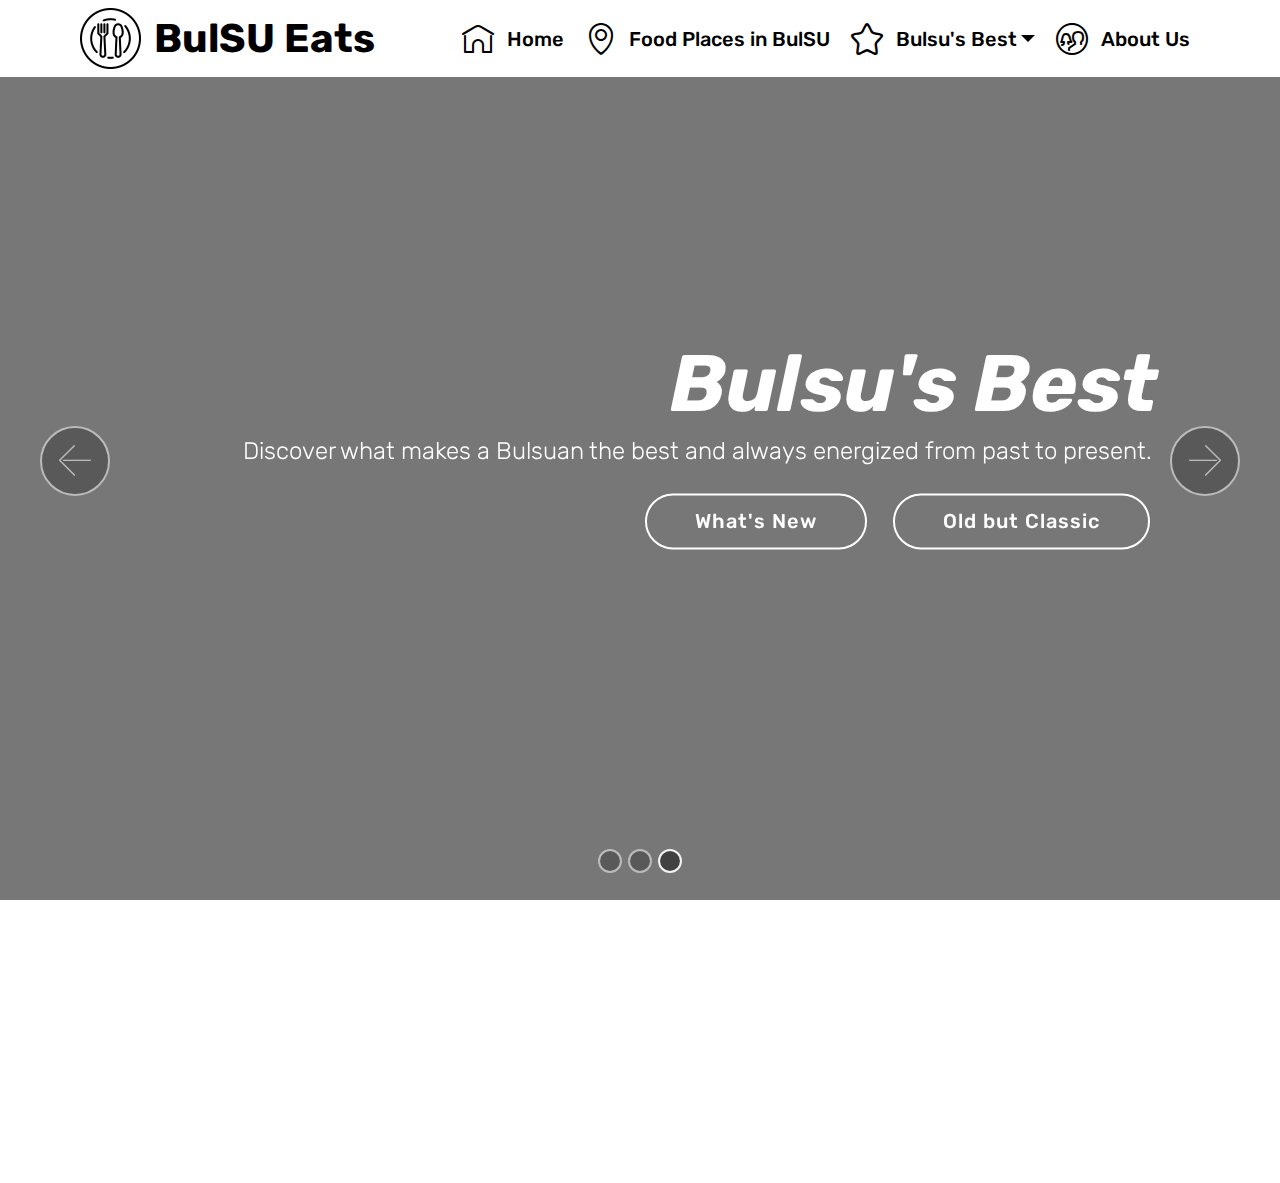
<file: index.html>
<!DOCTYPE html>
<html  >
<head>
  <!-- Site made with Mobirise Website Builder v4.11.6, https://mobirise.com -->
  <meta charset="UTF-8">
  <meta http-equiv="X-UA-Compatible" content="IE=edge">
  <meta name="generator" content="Mobirise v4.11.6, mobirise.com">
  <meta name="viewport" content="width=device-width, initial-scale=1, minimum-scale=1">
  <link rel="shortcut icon" href="assets/images/fd80ecec48eba2a9adb76e4133905879-122x122.png" type="image/x-icon">
  <meta name="description" content="">
  
  <title>Home</title>
  <link rel="stylesheet" href="assets/web/assets/mobirise-icons-bold/mobirise-icons-bold.css">
  <link rel="stylesheet" href="assets/web/assets/mobirise-icons/mobirise-icons.css">
  <link rel="stylesheet" href="assets/bootstrap/css/bootstrap.min.css">
  <link rel="stylesheet" href="assets/bootstrap/css/bootstrap-grid.min.css">
  <link rel="stylesheet" href="assets/bootstrap/css/bootstrap-reboot.min.css">
  <link rel="stylesheet" href="assets/dropdown/css/style.css">
  <link rel="stylesheet" href="assets/tether/tether.min.css">
  <link rel="stylesheet" href="assets/socicon/css/styles.css">
  <link rel="stylesheet" href="assets/animatecss/animate.min.css">
  <link rel="stylesheet" href="assets/theme/css/style.css">
  <link rel="preload" as="style" href="assets/mobirise/css/mbr-additional.css"><link rel="stylesheet" href="assets/mobirise/css/mbr-additional.css" type="text/css">
  
  
  
</head>
<body>
  <section class="menu cid-rJ7atky8nT" once="menu" id="menu1-s">

    

    <nav class="navbar navbar-expand beta-menu navbar-dropdown align-items-center navbar-fixed-top navbar-toggleable-sm">
        <button class="navbar-toggler navbar-toggler-right" type="button" data-toggle="collapse" data-target="#navbarSupportedContent" aria-controls="navbarSupportedContent" aria-expanded="false" aria-label="Toggle navigation">
            <div class="hamburger">
                <span></span>
                <span></span>
                <span></span>
                <span></span>
            </div>
        </button>
        <div class="menu-logo">
            <div class="navbar-brand">
                <span class="navbar-logo">
                    <a href="index.html">
                         <img src="assets/images/fd80ecec48eba2a9adb76e4133905879-122x122.png" alt="Mobirise" title="" style="height: 3.8rem;">
                    </a>
                </span>
                <span class="navbar-caption-wrap"><a class="navbar-caption text-black display-2" href="index.html">BulSU Eats</a></span>
            </div>
        </div>
        <div class="collapse navbar-collapse" id="navbarSupportedContent">
            <ul class="navbar-nav nav-dropdown nav-right" data-app-modern-menu="true"><li class="nav-item"><a class="nav-link link text-black display-4" href="index.html" aria-expanded="false"><span class="mbrib-home mbr-iconfont mbr-iconfont-btn" style="color: rgb(0, 0, 0);"></span>Home</a></li><li class="nav-item"><a class="nav-link link text-black display-4" href="page2.html" aria-expanded="false"><span class="mbrib-pin mbr-iconfont mbr-iconfont-btn" style="color: rgb(0, 0, 0);"></span>Food Places in BulSU</a></li><li class="nav-item dropdown"><a class="nav-link link dropdown-toggle text-black display-4" href="page2.html" aria-expanded="false" data-toggle="dropdown-submenu"><span class="mbrib-star mbr-iconfont mbr-iconfont-btn" style="color: rgb(0, 0, 0);"></span>Bulsu's Best</a><div class="dropdown-menu"><a class="dropdown-item text-black display-4" href="page3.html" aria-expanded="false">What's New</a><a class="dropdown-item text-black display-4" href="page4.html" aria-expanded="false">Old but Classic</a></div></li>
                <li class="nav-item">
                    <a class="nav-link link text-black display-4" href="page1.html"><span class="mbrib-users mbr-iconfont mbr-iconfont-btn" style="color: rgb(0, 0, 0);"></span>
                        
                        About Us
                    </a>
                </li></ul>
            
        </div>
    </nav>
</section>

<section class="engine"><a href="https://mobirise.info/g">how to build your own site</a></section><section class="carousel slide cid-rJ73oALTjA" data-interval="false" id="slider1-n">

    

    <div class="full-screen"><div class="mbr-slider slide carousel" data-pause="true" data-keyboard="false" data-ride="false" data-interval="false"><ol class="carousel-indicators"><li data-app-prevent-settings="" data-target="#slider1-n" data-slide-to="0"></li><li data-app-prevent-settings="" data-target="#slider1-n" data-slide-to="1"></li><li data-app-prevent-settings="" data-target="#slider1-n" class=" active" data-slide-to="2"></li></ol><div class="carousel-inner" role="listbox"><div class="carousel-item slider-fullscreen-image" data-bg-video-slide="false" style="background-image: url(assets/images/bulsuuu-1-1695x945.png);"><div class="container container-slide"><div class="image_wrapper"><div class="mbr-overlay" style="opacity: 0.4; background-color: rgb(0, 0, 0);"></div><img src="assets/images/bulsuuu-1-1695x945.png" alt="" title=""><div class="carousel-caption justify-content-center"><div class="col-10 align-center"><h2 class="mbr-fonts-style display-1"><strong>The Flavors of</strong><br><strong>Bulacan State University</strong></h2><div class="mbr-section-btn" buttons="0"><a class="btn display-4 btn-white-outline" href="page2.html">Food Places in BulSU</a>  <a class="btn  display-4 btn-white-outline" href="page1.html">About Us</a></div></div></div></div></div></div><div class="carousel-item slider-fullscreen-image" data-bg-video-slide="https://www.youtube.com/watch?v=nDlnSyfzHYY"><div class="mbr-overlay" style="background-color: rgb(0, 0, 0);"></div><div class="container container-slide"><div class="image_wrapper"><div class="carousel-caption justify-content-center"><div class="col-10 align-left"><h2 class="mbr-fonts-style display-1"><strong>INTRODUCTION</strong></h2><p class="lead mbr-text mbr-fonts-style display-7">A non-profitable website that aims to inform people about what food the Bulacan State University offers.</p></div></div></div></div></div><div class="carousel-item slider-fullscreen-image active" data-bg-video-slide="https://www.youtube.com/watch?v=6kbT6cgXto0"><div class="mbr-overlay"></div><div class="container container-slide"><div class="image_wrapper"><div class="carousel-caption justify-content-center"><div class="col-10 align-right"><h2 class="mbr-fonts-style display-1"><strong><em>Bulsu's Best</em></strong></h2><p class="lead mbr-text mbr-fonts-style display-7">Discover what makes a Bulsuan the best and always energized from past to present.&nbsp;</p><div class="mbr-section-btn" buttons="0"><a class="btn btn-white-outline display-4" href="page3.html">What's New</a> <a class="btn  btn-white-outline display-4" href="page4.html">Old but Classic</a></div></div></div></div></div></div></div><a data-app-prevent-settings="" class="carousel-control carousel-control-prev" role="button" data-slide="prev" href="#slider1-n"><span aria-hidden="true" class="mbri-left mbr-iconfont"></span><span class="sr-only">Previous</span></a><a data-app-prevent-settings="" class="carousel-control carousel-control-next" role="button" data-slide="next" href="#slider1-n"><span aria-hidden="true" class="mbri-right mbr-iconfont"></span><span class="sr-only">Next</span></a></div></div>

</section>

<section class="cid-rKVXHnILcO mbr-reveal" id="footer5-4i">

    

    

    <div class="container">
        <div class="media-container-row">
            <div class="col-md-3">
                <div class="media-wrap">
                    <a href="https://mobirise.co/">
                       <img src="assets/images/fd80ecec48eba2a9adb76e4133905879-192x192.png" alt="Mobirise" title="">
                    </a>
                </div>
            </div>
            <div class="col-md-9">
                <p class="mbr-text align-right links mbr-fonts-style display-4">
                    EMPOWERMENT TECHNOLOGIES<br>Bulacan State University Laboratory High School<br><br></p>
            </div>
        </div>
        <div class="footer-lower">
            <div class="media-container-row">
                <div class="col-md-12">
                    <hr>
                </div>
            </div>
            <div class="media-container-row mbr-white">
                <div class="col-md-6 copyright">
                    <p class="mbr-text mbr-fonts-style display-4">
                        © Copyright 2019 Mobirise - All Rights Reserved<br>
                    </p>
                </div>
                <div class="col-md-6">
                    <div class="social-list align-right">
                        <div class="soc-item">
                            <a href="https://www.youtube.com/channel/UC-bduUtG4_4Jx6ZQsxF7ogA" target="_blank">
                                <span class="mbr-iconfont mbr-iconfont-social socicon-youtube socicon" style="color: rgb(0, 0, 0); fill: rgb(0, 0, 0);"></span>
                            </a>
                        </div>
                        
                        
                        
                        
                        
                    </div>
                </div>
            </div>
        </div>
    </div>
</section>


  <script src="assets/web/assets/jquery/jquery.min.js"></script>
  <script src="assets/popper/popper.min.js"></script>
  <script src="assets/bootstrap/js/bootstrap.min.js"></script>
  <script src="assets/smoothscroll/smooth-scroll.js"></script>
  <script src="assets/dropdown/js/nav-dropdown.js"></script>
  <script src="assets/dropdown/js/navbar-dropdown.js"></script>
  <script src="assets/touchswipe/jquery.touch-swipe.min.js"></script>
  <script src="assets/tether/tether.min.js"></script>
  <script src="assets/viewportchecker/jquery.viewportchecker.js"></script>
  <script src="assets/ytplayer/jquery.mb.ytplayer.min.js"></script>
  <script src="assets/vimeoplayer/jquery.mb.vimeo_player.js"></script>
  <script src="assets/bootstrapcarouselswipe/bootstrap-carousel-swipe.js"></script>
  <script src="assets/theme/js/script.js"></script>
  <script src="assets/slidervideo/script.js"></script>
  
  
  <input name="animation" type="hidden">
  </body>
</html>
</file>
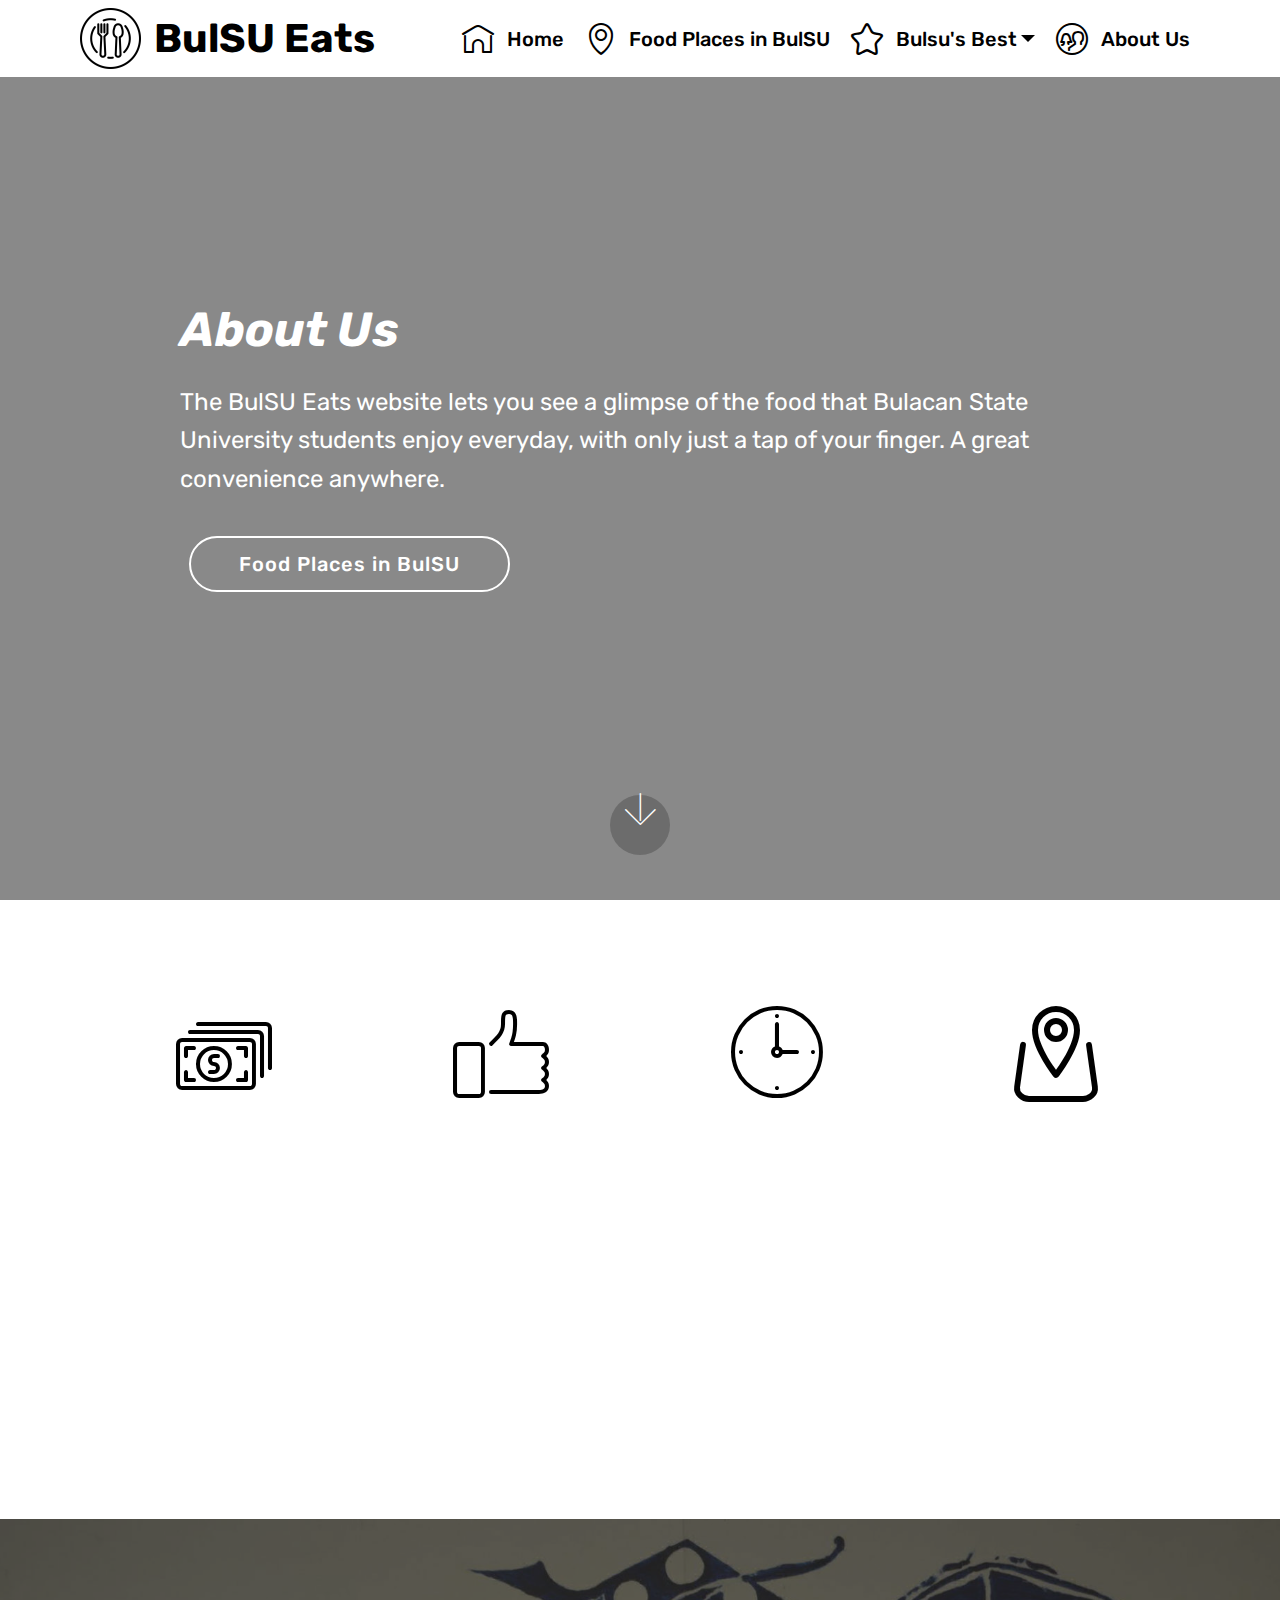
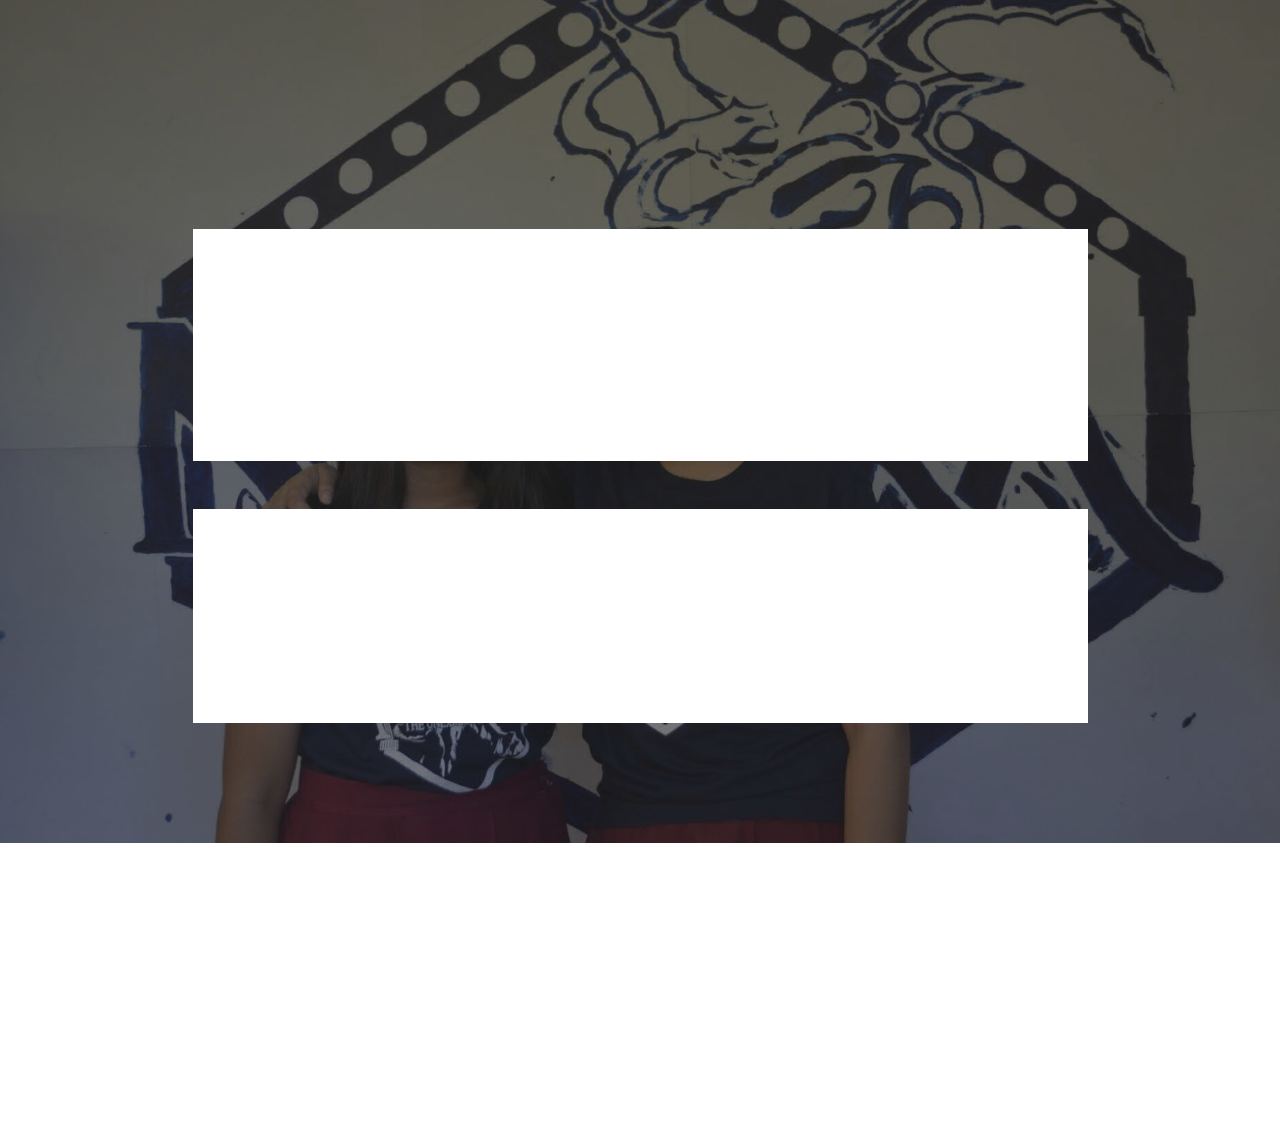
<file: page1.html>
<!DOCTYPE html>
<html  >
<head>
  <!-- Site made with Mobirise Website Builder v4.11.6, https://mobirise.com -->
  <meta charset="UTF-8">
  <meta http-equiv="X-UA-Compatible" content="IE=edge">
  <meta name="generator" content="Mobirise v4.11.6, mobirise.com">
  <meta name="viewport" content="width=device-width, initial-scale=1, minimum-scale=1">
  <link rel="shortcut icon" href="assets/images/fd80ecec48eba2a9adb76e4133905879-122x122.png" type="image/x-icon">
  <meta name="description" content="Web Page Builder Description">
  
  <title>About Us</title>
  <link rel="stylesheet" href="assets/web/assets/mobirise-icons-bold/mobirise-icons-bold.css">
  <link rel="stylesheet" href="assets/web/assets/mobirise-icons/mobirise-icons.css">
  <link rel="stylesheet" href="assets/bootstrap/css/bootstrap.min.css">
  <link rel="stylesheet" href="assets/bootstrap/css/bootstrap-grid.min.css">
  <link rel="stylesheet" href="assets/bootstrap/css/bootstrap-reboot.min.css">
  <link rel="stylesheet" href="assets/dropdown/css/style.css">
  <link rel="stylesheet" href="assets/tether/tether.min.css">
  <link rel="stylesheet" href="assets/animatecss/animate.min.css">
  <link rel="stylesheet" href="assets/socicon/css/styles.css">
  <link rel="stylesheet" href="assets/theme/css/style.css">
  <link rel="preload" as="style" href="assets/mobirise/css/mbr-additional.css"><link rel="stylesheet" href="assets/mobirise/css/mbr-additional.css" type="text/css">
  
  
  
</head>
<body>
  <section class="menu cid-rJ7atky8nT" once="menu" id="menu1-t">

    

    <nav class="navbar navbar-expand beta-menu navbar-dropdown align-items-center navbar-fixed-top navbar-toggleable-sm">
        <button class="navbar-toggler navbar-toggler-right" type="button" data-toggle="collapse" data-target="#navbarSupportedContent" aria-controls="navbarSupportedContent" aria-expanded="false" aria-label="Toggle navigation">
            <div class="hamburger">
                <span></span>
                <span></span>
                <span></span>
                <span></span>
            </div>
        </button>
        <div class="menu-logo">
            <div class="navbar-brand">
                <span class="navbar-logo">
                    <a href="index.html">
                         <img src="assets/images/fd80ecec48eba2a9adb76e4133905879-122x122.png" alt="Mobirise" title="" style="height: 3.8rem;">
                    </a>
                </span>
                <span class="navbar-caption-wrap"><a class="navbar-caption text-black display-2" href="index.html">BulSU Eats</a></span>
            </div>
        </div>
        <div class="collapse navbar-collapse" id="navbarSupportedContent">
            <ul class="navbar-nav nav-dropdown nav-right" data-app-modern-menu="true"><li class="nav-item"><a class="nav-link link text-black display-4" href="index.html" aria-expanded="false"><span class="mbrib-home mbr-iconfont mbr-iconfont-btn" style="color: rgb(0, 0, 0);"></span>Home</a></li><li class="nav-item"><a class="nav-link link text-black display-4" href="page2.html" aria-expanded="false"><span class="mbrib-pin mbr-iconfont mbr-iconfont-btn" style="color: rgb(0, 0, 0);"></span>Food Places in BulSU</a></li><li class="nav-item dropdown"><a class="nav-link link dropdown-toggle text-black display-4" href="page2.html" aria-expanded="false" data-toggle="dropdown-submenu"><span class="mbrib-star mbr-iconfont mbr-iconfont-btn" style="color: rgb(0, 0, 0);"></span>Bulsu's Best</a><div class="dropdown-menu"><a class="dropdown-item text-black display-4" href="page3.html" aria-expanded="false">What's New</a><a class="dropdown-item text-black display-4" href="page4.html" aria-expanded="false">Old but Classic</a></div></li>
                <li class="nav-item">
                    <a class="nav-link link text-black display-4" href="page1.html"><span class="mbrib-users mbr-iconfont mbr-iconfont-btn" style="color: rgb(0, 0, 0);"></span>
                        
                        About Us
                    </a>
                </li></ul>
            
        </div>
    </nav>
</section>

<section class="engine"><a href="https://mobirise.info/t">amp template</a></section><section class="header6 cid-rKUZEjQpqT mbr-fullscreen" data-bg-video="https://www.youtube.com/watch?v=X_2sbm-eLfM" id="header6-48">

    

    <div class="mbr-overlay" style="opacity: 0.5; background-color: rgb(35, 35, 35);">
    </div>

    <div class="container">
        <div class="row justify-content-md-center">
            <div class="mbr-white col-md-10">
                <h1 class="mbr-section-title align-center mbr-bold pb-3 mbr-fonts-style display-5"><em>
                    About Us</em></h1>
                <p class="mbr-text align-center pb-3 mbr-fonts-style display-7">
                    The BulSU Eats website lets you see a glimpse of the food that Bulacan State University students enjoy everyday, with only just a tap of your finger. A great convenience anywhere.&nbsp;<br></p>
                <div class="mbr-section-btn align-center"><a class="btn btn-md btn-white-outline display-4" href="page2.html">Food Places in BulSU</a></div>
            </div>
        </div>
    </div>

    <div class="mbr-arrow hidden-sm-down" aria-hidden="true">
        <a href="#next">
            <i class="mbri-down mbr-iconfont"></i>
        </a>
    </div>
</section>

<section class="features1 cid-rJoAIijfEg" id="features1-2k">
    
    

    
    <div class="container">
        <div class="media-container-row">

            <div class="card p-3 col-12 col-md-6 col-lg-3">
                <div class="card-img pb-3">
                    <span class="mbr-iconfont mbri-cash" style="color: rgb(0, 0, 0); fill: rgb(0, 0, 0);"></span>
                </div>
                <div class="card-box">
                    <h4 class="card-title py-3 mbr-fonts-style display-2"><strong>
                        Budget-friendly</strong></h4>
                    <p class="mbr-text mbr-fonts-style display-7"><em>
                        Affordable</em><em><br></em>The taste that the students will never forget<br></p>
                </div>
            </div>

            <div class="card p-3 col-12 col-md-6 col-lg-3">
                <div class="card-img pb-3">
                    <span class="mbr-iconfont mbri-like" style="color: rgb(0, 0, 0); fill: rgb(0, 0, 0);"></span>
                </div>
                <div class="card-box">
                    <h4 class="card-title py-3 mbr-fonts-style display-2"><strong>
                        Taste</strong></h4>
                    <p class="mbr-text mbr-fonts-style display-7"><em>Savory</em><br>Meals that are fit to a student's budget<br><br></p>
                </div>
            </div>

            <div class="card p-3 col-12 col-md-6 col-lg-3">
                <div class="card-img pb-3">
                    <span class="mbr-iconfont mbri-clock" style="color: rgb(0, 0, 0); fill: rgb(0, 0, 0);"></span>
                </div>
                <div class="card-box">
                    <h4 class="card-title py-3 mbr-fonts-style display-2"><strong>
                        Waiting Game</strong></h4>
                    <p class="mbr-text mbr-fonts-style display-7"><em>Patience</em><br>The time it takes for the students order arrived.</p>
                </div>
            </div>

            <div class="card p-3 col-12 col-md-6 col-lg-3">
                <div class="card-img pb-3">
                    <span class="mbr-iconfont mbrib-map-pin" style="color: rgb(0, 0, 0); fill: rgb(0, 0, 0);"></span>
                </div>
                <div class="card-box">
                    <h4 class="card-title py-3 mbr-fonts-style display-2"><strong>
                        Place</strong></h4>
                    <p class="mbr-text mbr-fonts-style display-7"><em>Accessible</em><br>Locations that are easy to find and spacious</p>
                </div>
            </div>

        </div>

    </div>

</section>

<section class="testimonials4 cid-rJoAizKTks" id="testimonials4-2i">

  

  <div class="mbr-overlay" style="opacity: 0.6; background-color: rgb(35, 35, 35);">
  </div>
  <div class="container">
    <h2 class="pb-3 mbr-fonts-style mbr-white align-center display-2"><strong>
        OUR TEAM</strong></h2>
    <h3 class="mbr-section-subtitle mbr-light pb-3 mbr-fonts-style mbr-white align-center display-7">
        We the students of Bulacan State University Laboratory High School under the Senior High School program developed this website to showcase the different flavors inside the University premises.</h3>
    <div class="col-md-10 testimonials-container"> 
      

      
    <div class="testimonials-item">
        <div class="user row">
          <div class="col-lg-3 col-md-4">
            <div class="user_image">
              <img src="assets/images/img-1322-300x400.jpeg" alt="" title="">
            </div>
          </div>
          <div class="testimonials-caption col-lg-9 col-md-8">
            <div class="user_text ">
              <p class="mbr-fonts-style  display-4">A Grade 12 Science, Technology, Engineering and Mathematics student. Hobbies are eating food, listening to music and playing. Has been interest with foods until entering woodworking for her TLE shop in Grade 10. Knows how to baked goodies like cookies, cupcakes and cakes. Her comfort food is ice cream.</p>
            </div>
            <div class="user_name mbr-bold mbr-fonts-style align-left pt-3 display-7">
                 <a href="https://instagram.com/kylaannebv?igshid=181b8dmltdhuq" target="_blank">Kyla Anne Velasco</a></div>
            
          </div>
        </div>
      </div><div class="testimonials-item">
        <div class="user row">
          <div class="col-lg-3 col-md-4">
            <div class="user_image">
              <img src="assets/images/img20190408121544-3-300x533.jpeg" alt="" title="">
            </div>
          </div>
          <div class="testimonials-caption col-lg-9 col-md-8">
            <div class="user_text">
              <p class="mbr-fonts-style  display-4">A Grade 12 Science, Technology, Engineering and Mathematics student. That has a great interest in food and its flavors. She's also an observant the way the food was prepared and was presented. &nbsp;Food has a great impact in her life for it also affects her mood.</p>
            </div>
            <div class="user_name mbr-bold mbr-fonts-style align-left pt-3 display-7">
                 <a href="https://instagram.com/__yayieee?igshid=nlh1za0e1tzb" target="_blank">Marie Stephanie Velasco</a></div>
            
          </div>
        </div>
      </div></div>
  </div>
</section>

<section class="cid-rKVXL5pxRh mbr-reveal" id="footer5-4j">

    

    

    <div class="container">
        <div class="media-container-row">
            <div class="col-md-3">
                <div class="media-wrap">
                    <a href="https://mobirise.co/">
                       <img src="assets/images/fd80ecec48eba2a9adb76e4133905879-192x192.png" alt="Mobirise" title="">
                    </a>
                </div>
            </div>
            <div class="col-md-9">
                <p class="mbr-text align-right links mbr-fonts-style display-4">
                    EMPOWERMENT TECHNOLOGIES<br>Bulacan State University Laboratory High School<br><br></p>
            </div>
        </div>
        <div class="footer-lower">
            <div class="media-container-row">
                <div class="col-md-12">
                    <hr>
                </div>
            </div>
            <div class="media-container-row mbr-white">
                <div class="col-md-6 copyright">
                    <p class="mbr-text mbr-fonts-style display-4">
                        © Copyright 2019 Mobirise - All Rights Reserved<br>
                    </p>
                </div>
                <div class="col-md-6">
                    <div class="social-list align-right">
                        <div class="soc-item">
                            <a href="https://www.youtube.com/channel/UC-bduUtG4_4Jx6ZQsxF7ogA" target="_blank">
                                <span class="mbr-iconfont mbr-iconfont-social socicon-youtube socicon" style="color: rgb(0, 0, 0); fill: rgb(0, 0, 0);"></span>
                            </a>
                        </div>
                        
                        
                        
                        
                        
                    </div>
                </div>
            </div>
        </div>
    </div>
</section>


  <script src="assets/web/assets/jquery/jquery.min.js"></script>
  <script src="assets/popper/popper.min.js"></script>
  <script src="assets/bootstrap/js/bootstrap.min.js"></script>
  <script src="assets/smoothscroll/smooth-scroll.js"></script>
  <script src="assets/dropdown/js/nav-dropdown.js"></script>
  <script src="assets/dropdown/js/navbar-dropdown.js"></script>
  <script src="assets/tether/tether.min.js"></script>
  <script src="assets/viewportchecker/jquery.viewportchecker.js"></script>
  <script src="assets/ytplayer/jquery.mb.ytplayer.min.js"></script>
  <script src="assets/vimeoplayer/jquery.mb.vimeo_player.js"></script>
  <script src="assets/touchswipe/jquery.touch-swipe.min.js"></script>
  <script src="assets/theme/js/script.js"></script>
  
  
  <input name="animation" type="hidden">
  </body>
</html>
</file>
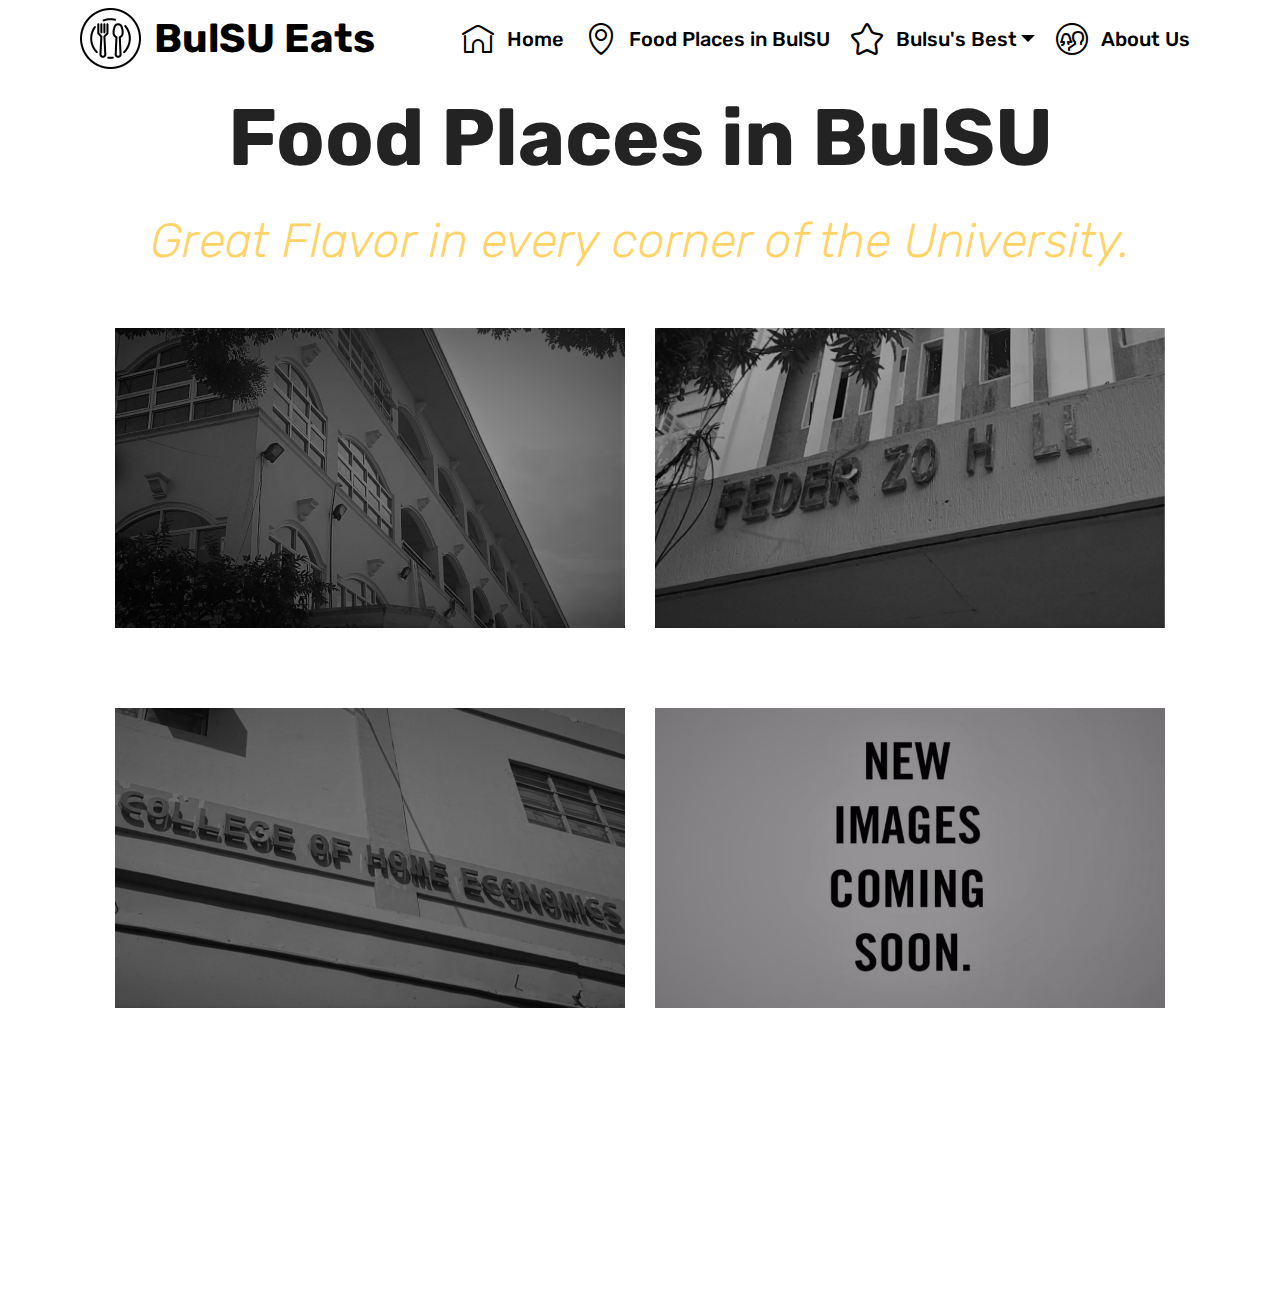
<file: page2.html>
<!DOCTYPE html>
<html  >
<head>
  <!-- Site made with Mobirise Website Builder v4.11.6, https://mobirise.com -->
  <meta charset="UTF-8">
  <meta http-equiv="X-UA-Compatible" content="IE=edge">
  <meta name="generator" content="Mobirise v4.11.6, mobirise.com">
  <meta name="viewport" content="width=device-width, initial-scale=1, minimum-scale=1">
  <link rel="shortcut icon" href="assets/images/fd80ecec48eba2a9adb76e4133905879-122x122.png" type="image/x-icon">
  <meta name="description" content="Website Builder Description">
  
  <title>Food Places in BulSU</title>
  <link rel="stylesheet" href="assets/web/assets/mobirise-icons-bold/mobirise-icons-bold.css">
  <link rel="stylesheet" href="assets/web/assets/mobirise-icons/mobirise-icons.css">
  <link rel="stylesheet" href="assets/bootstrap/css/bootstrap.min.css">
  <link rel="stylesheet" href="assets/bootstrap/css/bootstrap-grid.min.css">
  <link rel="stylesheet" href="assets/bootstrap/css/bootstrap-reboot.min.css">
  <link rel="stylesheet" href="assets/tether/tether.min.css">
  <link rel="stylesheet" href="assets/dropdown/css/style.css">
  <link rel="stylesheet" href="assets/socicon/css/styles.css">
  <link rel="stylesheet" href="assets/animatecss/animate.min.css">
  <link rel="stylesheet" href="assets/theme/css/style.css">
  <link rel="preload" as="style" href="assets/mobirise/css/mbr-additional.css"><link rel="stylesheet" href="assets/mobirise/css/mbr-additional.css" type="text/css">
  
  
  
</head>
<body>
  <section class="menu cid-rJ7atky8nT" once="menu" id="menu1-v">

    

    <nav class="navbar navbar-expand beta-menu navbar-dropdown align-items-center navbar-fixed-top navbar-toggleable-sm">
        <button class="navbar-toggler navbar-toggler-right" type="button" data-toggle="collapse" data-target="#navbarSupportedContent" aria-controls="navbarSupportedContent" aria-expanded="false" aria-label="Toggle navigation">
            <div class="hamburger">
                <span></span>
                <span></span>
                <span></span>
                <span></span>
            </div>
        </button>
        <div class="menu-logo">
            <div class="navbar-brand">
                <span class="navbar-logo">
                    <a href="index.html">
                         <img src="assets/images/fd80ecec48eba2a9adb76e4133905879-122x122.png" alt="Mobirise" title="" style="height: 3.8rem;">
                    </a>
                </span>
                <span class="navbar-caption-wrap"><a class="navbar-caption text-black display-2" href="index.html">BulSU Eats</a></span>
            </div>
        </div>
        <div class="collapse navbar-collapse" id="navbarSupportedContent">
            <ul class="navbar-nav nav-dropdown nav-right" data-app-modern-menu="true"><li class="nav-item"><a class="nav-link link text-black display-4" href="index.html" aria-expanded="false"><span class="mbrib-home mbr-iconfont mbr-iconfont-btn" style="color: rgb(0, 0, 0);"></span>Home</a></li><li class="nav-item"><a class="nav-link link text-black display-4" href="page2.html" aria-expanded="false"><span class="mbrib-pin mbr-iconfont mbr-iconfont-btn" style="color: rgb(0, 0, 0);"></span>Food Places in BulSU</a></li><li class="nav-item dropdown"><a class="nav-link link dropdown-toggle text-black display-4" href="page2.html" aria-expanded="false" data-toggle="dropdown-submenu"><span class="mbrib-star mbr-iconfont mbr-iconfont-btn" style="color: rgb(0, 0, 0);"></span>Bulsu's Best</a><div class="dropdown-menu"><a class="dropdown-item text-black display-4" href="page3.html" aria-expanded="false">What's New</a><a class="dropdown-item text-black display-4" href="page4.html" aria-expanded="false">Old but Classic</a></div></li>
                <li class="nav-item">
                    <a class="nav-link link text-black display-4" href="page1.html"><span class="mbrib-users mbr-iconfont mbr-iconfont-btn" style="color: rgb(0, 0, 0);"></span>
                        
                        About Us
                    </a>
                </li></ul>
            
        </div>
    </nav>
</section>

<section class="engine"><a href="https://mobirise.info/e">how to make a website</a></section><section class="features15 cid-rKaFU3hm1K" id="features15-3z">

    

    
    <div class="container">
        <h2 class="mbr-section-title pb-3 align-center mbr-fonts-style display-1"><strong>
            Food Places in BulSU</strong></h2>
        <h3 class="mbr-section-subtitle display-5 align-center mbr-fonts-style display-2"><em>
            Great Flavor in every corner of the University.</em></h3>

        <div class="media-container-row container pt-5 mt-2">

            <div class="col-12 col-md-6 mb-4">
                <div class="card flip-card p-5 align-center">
                    <div class="card-front card_cont">
                        <a href="page5.html"><img src="assets/images/connnn-1020x597.png" alt="Mobirise" title=""></a>
                    </div>
                    <div class="card_back card_cont">
                        <h4 class="card-title display-5 py-2 mbr-fonts-style"><strong><br></strong><a href="page5.html" class="text-white"><strong>CON Canteen</strong></a></h4>
                        
                    </div>
                </div>
            </div>

            <div class="col-12 col-md-6 mb-4">
                
                <div class="card flip-card p-5 align-center">
                    <div class="card-front card_cont">
                        <a href="page6.html"><img src="assets/images/feddd-1020x624.png" alt="Mobirise" title=""></a>
                    </div>
                    <div class="card_back card_cont">
                        <h4 class="card-title py-2 mbr-fonts-style display-5"><br><a href="page6.html" class="text-white"><strong>Federizo</strong></a></h4>
                        
                    </div>
                </div>
            </div>
            
            

            
        </div>
</div></section>

<section class="features15 cid-rKaG3Os7oO" id="features15-40">

    

    
    <div class="container">
        
        

        <div class="media-container-row container pt-5 mt-2">

            <div class="col-12 col-md-6 mb-4">
                <div class="card flip-card p-5 align-center">
                    <div class="card-front card_cont">
                        <a href="page7.html"><img src="assets/images/cheee-1-1100x587.png" alt="Mobirise" title=""></a>
                    </div>
                    <div class="card_back card_cont">
                        <h4 class="card-title display-5 py-2 mbr-fonts-style"><strong>
                            </strong><br><a href="page7.html" class="text-white"><strong>CHE</strong></a></h4>
                        
                    </div>
                </div>
            </div>

            <div class="col-12 col-md-6 mb-4">
                
                <div class="card flip-card p-5 align-center">
                    <div class="card-front card_cont">
                        <img src="assets/images/63-634025-coming-soon-staabdecor-new-images-coming-soon.2-1020x777.jpeg" alt="Mobirise" title="">
                    </div>
                    <div class="card_back card_cont">
                        <h4 class="card-title py-2 mbr-fonts-style display-5"><strong>
                            </strong><br>COMING SOON</h4>
                        
                    </div>
                </div>
            </div>
            
            

            
        </div>
</div></section>

<section class="cid-rKVXNz8HEs mbr-reveal" id="footer5-4k">

    

    

    <div class="container">
        <div class="media-container-row">
            <div class="col-md-3">
                <div class="media-wrap">
                    <a href="https://mobirise.co/">
                       <img src="assets/images/fd80ecec48eba2a9adb76e4133905879-192x192.png" alt="Mobirise" title="">
                    </a>
                </div>
            </div>
            <div class="col-md-9">
                <p class="mbr-text align-right links mbr-fonts-style display-4">
                    EMPOWERMENT TECHNOLOGIES<br>Bulacan State University Laboratory High School<br><br></p>
            </div>
        </div>
        <div class="footer-lower">
            <div class="media-container-row">
                <div class="col-md-12">
                    <hr>
                </div>
            </div>
            <div class="media-container-row mbr-white">
                <div class="col-md-6 copyright">
                    <p class="mbr-text mbr-fonts-style display-4">
                        © Copyright 2019 Mobirise - All Rights Reserved<br>
                    </p>
                </div>
                <div class="col-md-6">
                    <div class="social-list align-right">
                        <div class="soc-item">
                            <a href="https://www.youtube.com/channel/UC-bduUtG4_4Jx6ZQsxF7ogA" target="_blank">
                                <span class="mbr-iconfont mbr-iconfont-social socicon-youtube socicon" style="color: rgb(0, 0, 0); fill: rgb(0, 0, 0);"></span>
                            </a>
                        </div>
                        
                        
                        
                        
                        
                    </div>
                </div>
            </div>
        </div>
    </div>
</section>


  <script src="assets/web/assets/jquery/jquery.min.js"></script>
  <script src="assets/popper/popper.min.js"></script>
  <script src="assets/bootstrap/js/bootstrap.min.js"></script>
  <script src="assets/smoothscroll/smooth-scroll.js"></script>
  <script src="assets/mbr-flip-card/mbr-flip-card.js"></script>
  <script src="assets/tether/tether.min.js"></script>
  <script src="assets/viewportchecker/jquery.viewportchecker.js"></script>
  <script src="assets/dropdown/js/nav-dropdown.js"></script>
  <script src="assets/dropdown/js/navbar-dropdown.js"></script>
  <script src="assets/touchswipe/jquery.touch-swipe.min.js"></script>
  <script src="assets/theme/js/script.js"></script>
  
  
  <input name="animation" type="hidden">
  </body>
</html>
</file>
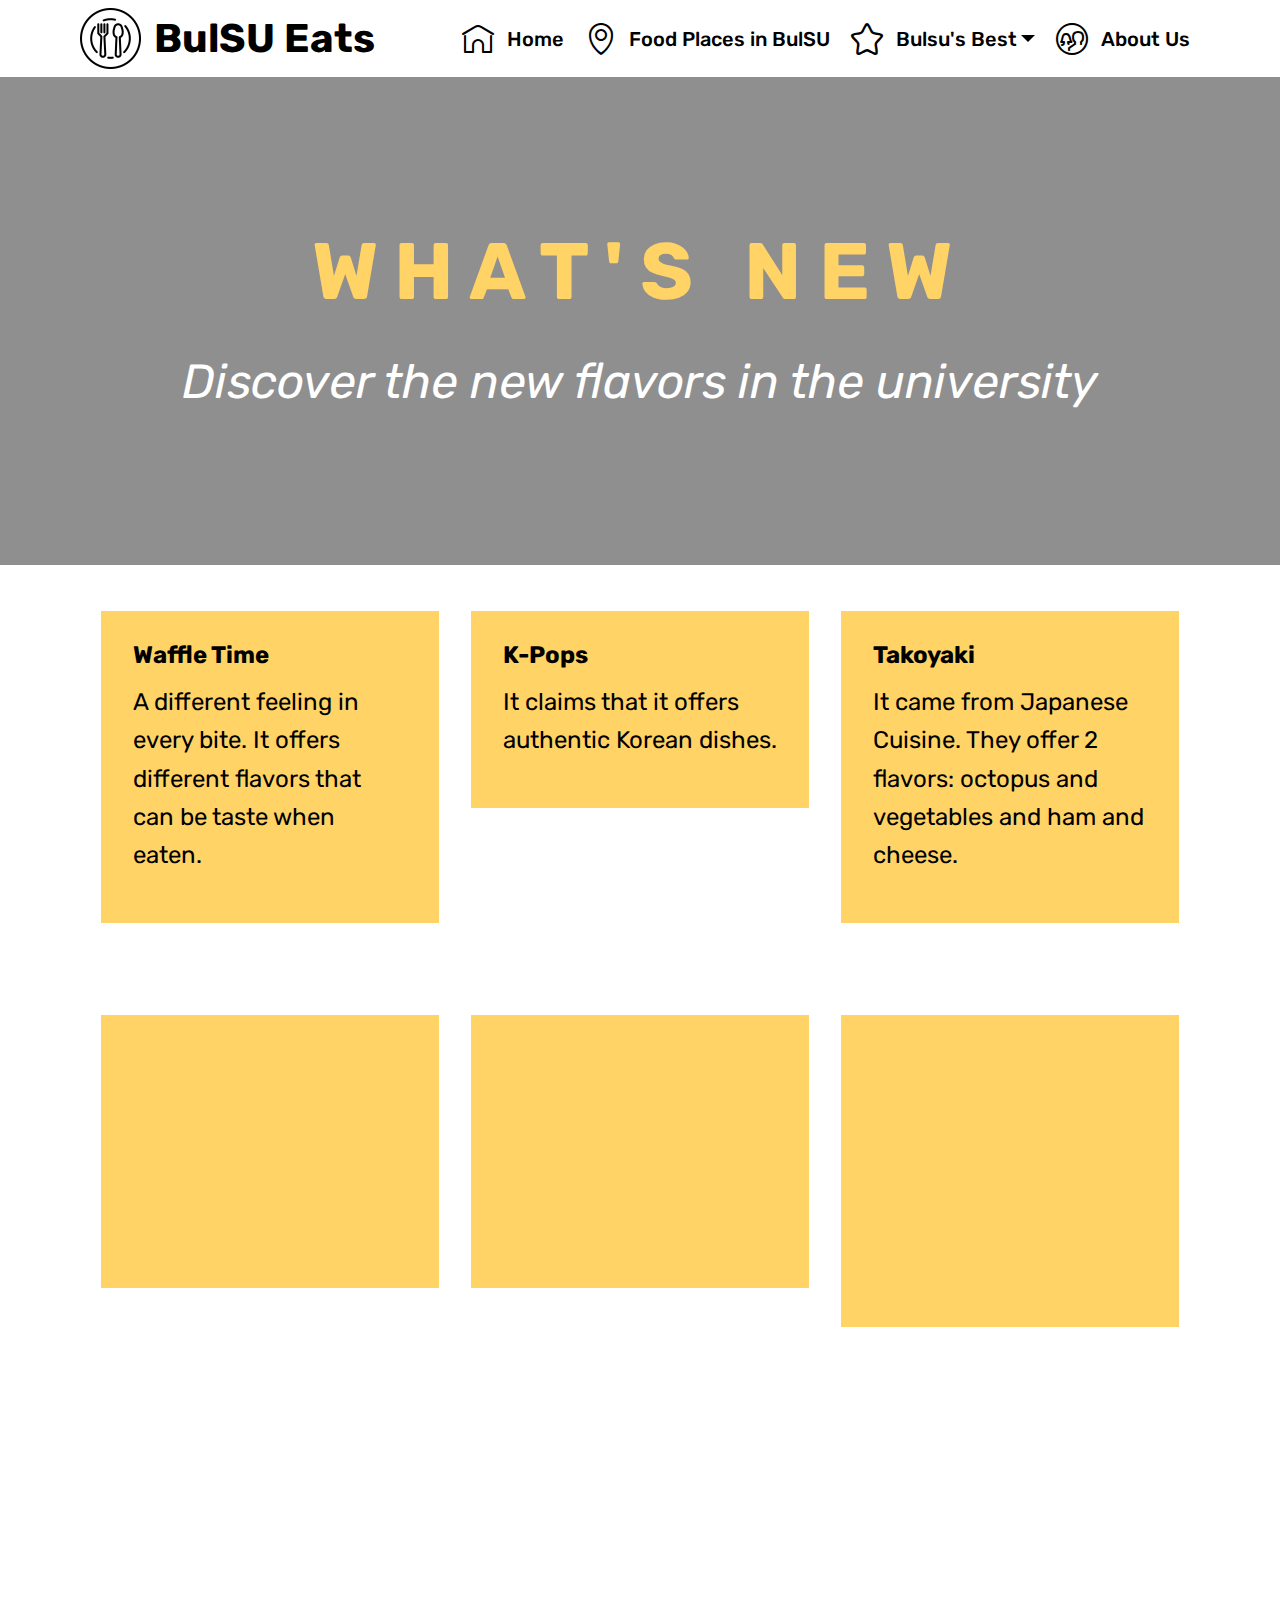
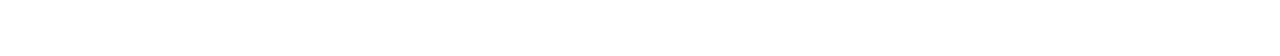
<file: page3.html>
<!DOCTYPE html>
<html  >
<head>
  <!-- Site made with Mobirise Website Builder v4.11.6, https://mobirise.com -->
  <meta charset="UTF-8">
  <meta http-equiv="X-UA-Compatible" content="IE=edge">
  <meta name="generator" content="Mobirise v4.11.6, mobirise.com">
  <meta name="viewport" content="width=device-width, initial-scale=1, minimum-scale=1">
  <link rel="shortcut icon" href="assets/images/fd80ecec48eba2a9adb76e4133905879-122x122.png" type="image/x-icon">
  <meta name="description" content="Web Site Maker Description">
  
  <title>What's New</title>
  <link rel="stylesheet" href="assets/web/assets/mobirise-icons-bold/mobirise-icons-bold.css">
  <link rel="stylesheet" href="assets/web/assets/mobirise-icons/mobirise-icons.css">
  <link rel="stylesheet" href="assets/bootstrap/css/bootstrap.min.css">
  <link rel="stylesheet" href="assets/bootstrap/css/bootstrap-grid.min.css">
  <link rel="stylesheet" href="assets/bootstrap/css/bootstrap-reboot.min.css">
  <link rel="stylesheet" href="assets/dropdown/css/style.css">
  <link rel="stylesheet" href="assets/tether/tether.min.css">
  <link rel="stylesheet" href="assets/socicon/css/styles.css">
  <link rel="stylesheet" href="assets/animatecss/animate.min.css">
  <link rel="stylesheet" href="assets/theme/css/style.css">
  <link rel="preload" as="style" href="assets/mobirise/css/mbr-additional.css"><link rel="stylesheet" href="assets/mobirise/css/mbr-additional.css" type="text/css">
  
  
  
</head>
<body>
  <section class="menu cid-rJ7atky8nT" once="menu" id="menu1-w">

    

    <nav class="navbar navbar-expand beta-menu navbar-dropdown align-items-center navbar-fixed-top navbar-toggleable-sm">
        <button class="navbar-toggler navbar-toggler-right" type="button" data-toggle="collapse" data-target="#navbarSupportedContent" aria-controls="navbarSupportedContent" aria-expanded="false" aria-label="Toggle navigation">
            <div class="hamburger">
                <span></span>
                <span></span>
                <span></span>
                <span></span>
            </div>
        </button>
        <div class="menu-logo">
            <div class="navbar-brand">
                <span class="navbar-logo">
                    <a href="index.html">
                         <img src="assets/images/fd80ecec48eba2a9adb76e4133905879-122x122.png" alt="Mobirise" title="" style="height: 3.8rem;">
                    </a>
                </span>
                <span class="navbar-caption-wrap"><a class="navbar-caption text-black display-2" href="index.html">BulSU Eats</a></span>
            </div>
        </div>
        <div class="collapse navbar-collapse" id="navbarSupportedContent">
            <ul class="navbar-nav nav-dropdown nav-right" data-app-modern-menu="true"><li class="nav-item"><a class="nav-link link text-black display-4" href="index.html" aria-expanded="false"><span class="mbrib-home mbr-iconfont mbr-iconfont-btn" style="color: rgb(0, 0, 0);"></span>Home</a></li><li class="nav-item"><a class="nav-link link text-black display-4" href="page2.html" aria-expanded="false"><span class="mbrib-pin mbr-iconfont mbr-iconfont-btn" style="color: rgb(0, 0, 0);"></span>Food Places in BulSU</a></li><li class="nav-item dropdown"><a class="nav-link link dropdown-toggle text-black display-4" href="page2.html" aria-expanded="false" data-toggle="dropdown-submenu"><span class="mbrib-star mbr-iconfont mbr-iconfont-btn" style="color: rgb(0, 0, 0);"></span>Bulsu's Best</a><div class="dropdown-menu"><a class="dropdown-item text-black display-4" href="page3.html" aria-expanded="false">What's New</a><a class="dropdown-item text-black display-4" href="page4.html" aria-expanded="false">Old but Classic</a></div></li>
                <li class="nav-item">
                    <a class="nav-link link text-black display-4" href="page1.html"><span class="mbrib-users mbr-iconfont mbr-iconfont-btn" style="color: rgb(0, 0, 0);"></span>
                        
                        About Us
                    </a>
                </li></ul>
            
        </div>
    </nav>
</section>

<section class="engine"><a href="https://mobirise.info/o">free portfolio web templates</a></section><section class="header8 cid-rJbQgvbaSc" data-bg-video="https://www.youtube.com/watch?v=yYS54nCqnAI" id="header8-15">

    

    <div class="mbr-overlay" style="opacity: 0.4; background-color: rgb(0, 0, 0);">
    </div>

    <div class="container align-center">
        <div class="row justify-content-md-center">
            <div class="mbr-white col-md-10">
                <h1 class="mbr-section-title align-center py-2 mbr-bold mbr-fonts-style display-1">
                        <br>W H A T ' S &nbsp; N E W&nbsp;</h1>
                <p class="mbr-text align-center py-2 mbr-fonts-style display-5"><em>Discover the new flavors in the university</em></p>
                
                
                
            </div>
        </div>
    </div>
    
</section>

<section class="features4 cid-rKVLxutW7j" id="features4-4g">
    
         

    
    <div class="container">
        <div class="media-container-row">
            <div class="card p-3 col-12 col-md-6 col-lg-4">
                <div class="card-wrapper media-container-row media-container-row">
                    <div class="card-box">
                        <h4 class="card-title pb-3 mbr-fonts-style display-7"><strong>
                            Waffle Time</strong></h4>
                        <p class="mbr-text mbr-fonts-style display-7">A different feeling in every bite. It offers different flavors that can be taste when eaten.</p>
                    </div>
                </div>
            </div>

            <div class="card p-3 col-12 col-md-6 col-12 col-md-6 col-lg-4">
                <div class="card-wrapper media-container-row">
                    <div class="card-box">
                        <h4 class="card-title pb-3 mbr-fonts-style display-7"><strong>K-Pops</strong></h4>
                        <p class="mbr-text mbr-fonts-style display-7">It claims that it offers authentic Korean dishes.</p>
                    </div>
                </div>
            </div>

            <div class="card p-3 col-12 col-md-6 col-lg-4">
                <div class="card-wrapper media-container-row">
                    <div class="card-box">
                        <h4 class="card-title pb-3 mbr-fonts-style display-7"><strong>
                            Takoyaki</strong></h4>
                        <p class="mbr-text mbr-fonts-style display-7">It came from Japanese Cuisine. They offer 2 flavors: octopus and vegetables and ham and cheese.</p>
                    </div>
                </div>
            </div>

            
        </div>
    </div>
</section>

<section class="features4 cid-rKVMlu6VRX" id="features4-4h">
    
         

    
    <div class="container">
        <div class="media-container-row">
            <div class="card p-3 col-12 col-md-6 col-lg-4">
                <div class="card-wrapper media-container-row media-container-row">
                    <div class="card-box">
                        <h4 class="card-title pb-3 mbr-fonts-style display-7"><strong>
                            Happy Cup</strong></h4>
                        <p class="mbr-text mbr-fonts-style display-7">A milktea station that serves happiness in every cup. It offers also milkshakes and pearls.</p>
                    </div>
                </div>
            </div>

            <div class="card p-3 col-12 col-md-6 col-12 col-md-6 col-lg-4">
                <div class="card-wrapper media-container-row">
                    <div class="card-box">
                        <h4 class="card-title pb-3 mbr-fonts-style display-7"><strong>Potato Corner</strong></h4>
                        <p class="mbr-text mbr-fonts-style display-7">Satisfy your potato craving. Known nationwide, no need to explain.</p>
                    </div>
                </div>
            </div>

            <div class="card p-3 col-12 col-md-6 col-lg-4">
                <div class="card-wrapper media-container-row">
                    <div class="card-box">
                        <h4 class="card-title pb-3 mbr-fonts-style display-7"><strong>
                            Shaw Time</strong></h4>
                        <p class="mbr-text mbr-fonts-style display-7">It is modernized fusion of Middle East Cuisine and Filipino Cuisine. A packet full of yummyness.</p>
                    </div>
                </div>
            </div>

            
        </div>
    </div>
</section>

<section class="cid-rKVXPFb80S mbr-reveal" id="footer5-4l">

    

    

    <div class="container">
        <div class="media-container-row">
            <div class="col-md-3">
                <div class="media-wrap">
                    <a href="https://mobirise.co/">
                       <img src="assets/images/fd80ecec48eba2a9adb76e4133905879-192x192.png" alt="Mobirise" title="">
                    </a>
                </div>
            </div>
            <div class="col-md-9">
                <p class="mbr-text align-right links mbr-fonts-style display-4">
                    EMPOWERMENT TECHNOLOGIES<br>Bulacan State University Laboratory High School<br><br></p>
            </div>
        </div>
        <div class="footer-lower">
            <div class="media-container-row">
                <div class="col-md-12">
                    <hr>
                </div>
            </div>
            <div class="media-container-row mbr-white">
                <div class="col-md-6 copyright">
                    <p class="mbr-text mbr-fonts-style display-4">
                        © Copyright 2019 Mobirise - All Rights Reserved<br>
                    </p>
                </div>
                <div class="col-md-6">
                    <div class="social-list align-right">
                        <div class="soc-item">
                            <a href="https://www.youtube.com/channel/UC-bduUtG4_4Jx6ZQsxF7ogA" target="_blank">
                                <span class="mbr-iconfont mbr-iconfont-social socicon-youtube socicon" style="color: rgb(0, 0, 0); fill: rgb(0, 0, 0);"></span>
                            </a>
                        </div>
                        
                        
                        
                        
                        
                    </div>
                </div>
            </div>
        </div>
    </div>
</section>


  <script src="assets/web/assets/jquery/jquery.min.js"></script>
  <script src="assets/popper/popper.min.js"></script>
  <script src="assets/bootstrap/js/bootstrap.min.js"></script>
  <script src="assets/smoothscroll/smooth-scroll.js"></script>
  <script src="assets/dropdown/js/nav-dropdown.js"></script>
  <script src="assets/dropdown/js/navbar-dropdown.js"></script>
  <script src="assets/touchswipe/jquery.touch-swipe.min.js"></script>
  <script src="assets/tether/tether.min.js"></script>
  <script src="assets/viewportchecker/jquery.viewportchecker.js"></script>
  <script src="assets/playervimeo/vimeo_player.js"></script>
  <script src="assets/ytplayer/jquery.mb.ytplayer.min.js"></script>
  <script src="assets/vimeoplayer/jquery.mb.vimeo_player.js"></script>
  <script src="assets/theme/js/script.js"></script>
  
  
  <input name="animation" type="hidden">
  </body>
</html>
</file>
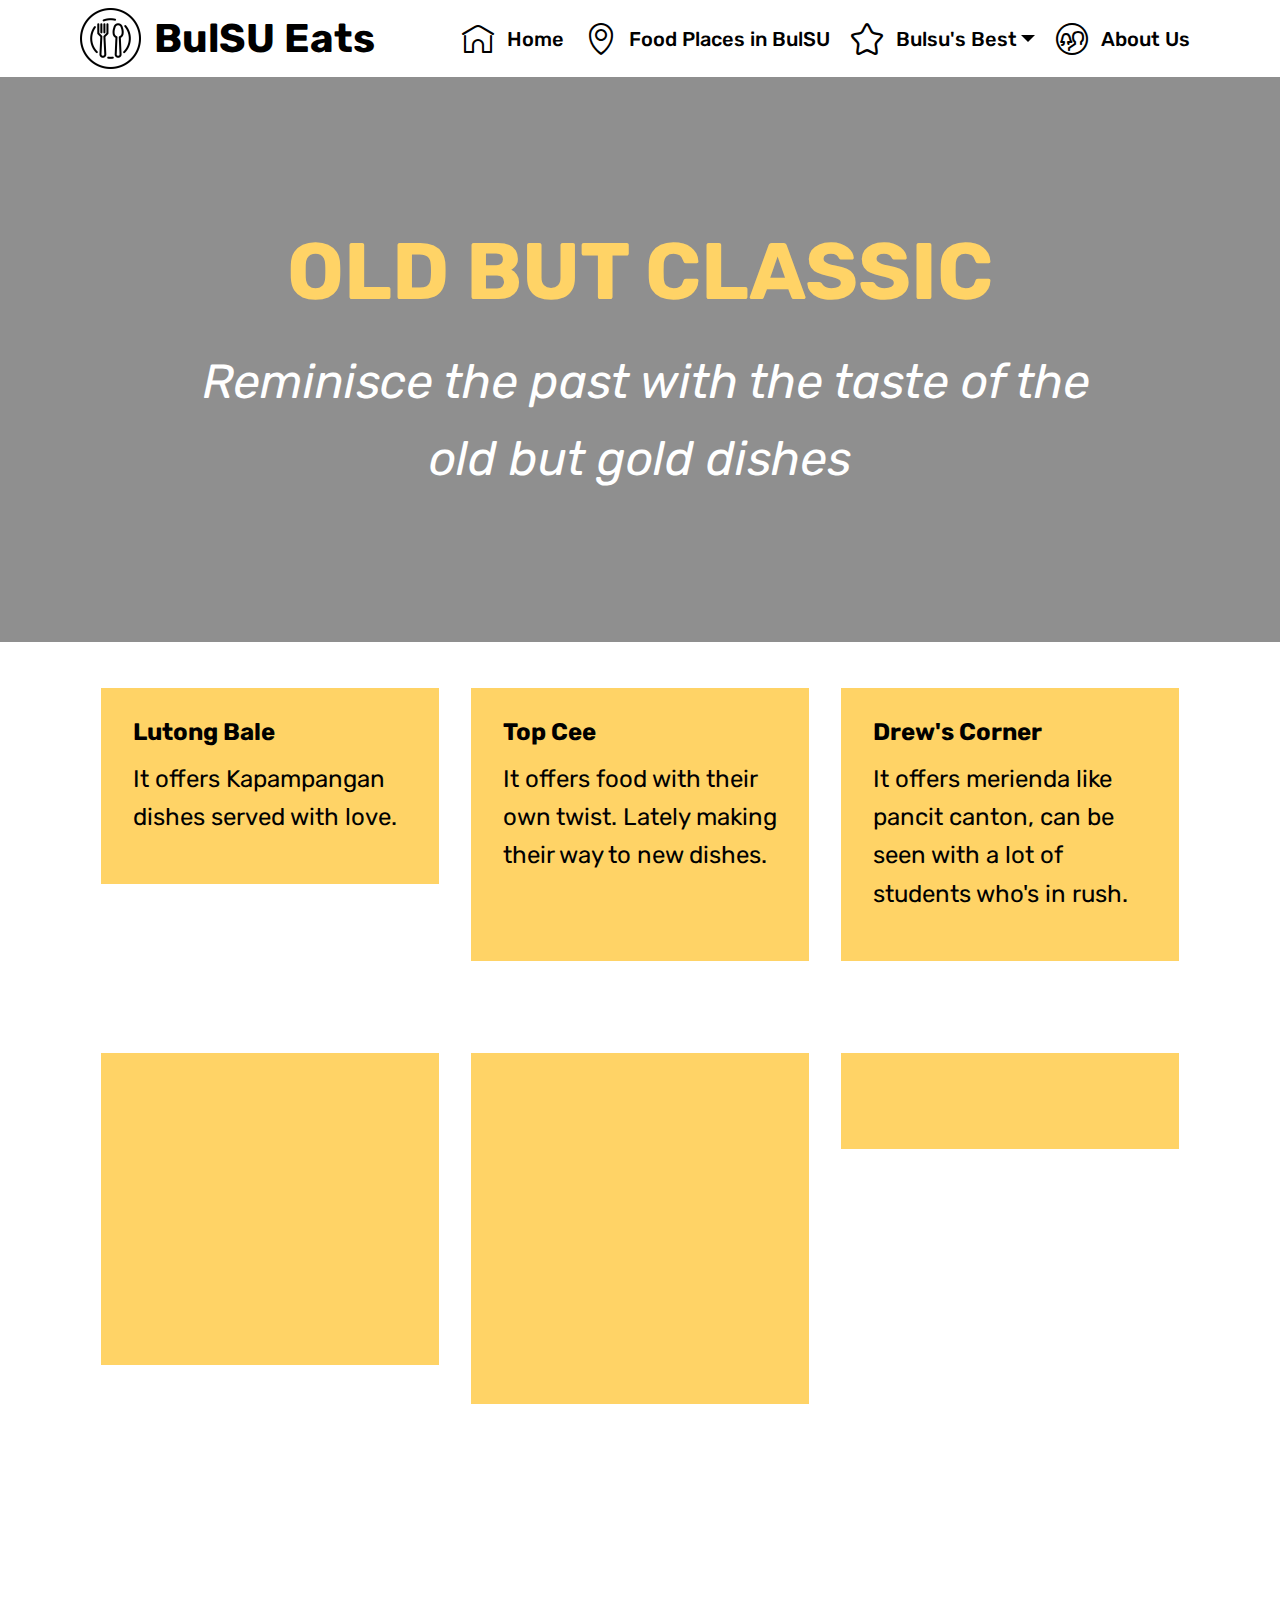
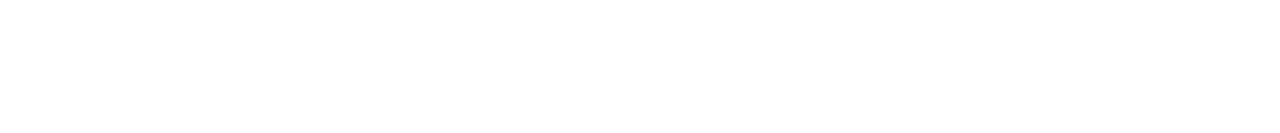
<file: page4.html>
<!DOCTYPE html>
<html  >
<head>
  <!-- Site made with Mobirise Website Builder v4.11.6, https://mobirise.com -->
  <meta charset="UTF-8">
  <meta http-equiv="X-UA-Compatible" content="IE=edge">
  <meta name="generator" content="Mobirise v4.11.6, mobirise.com">
  <meta name="viewport" content="width=device-width, initial-scale=1, minimum-scale=1">
  <link rel="shortcut icon" href="assets/images/fd80ecec48eba2a9adb76e4133905879-122x122.png" type="image/x-icon">
  <meta name="description" content="Website Builder Description">
  
  <title>Old but Classic</title>
  <link rel="stylesheet" href="assets/web/assets/mobirise-icons-bold/mobirise-icons-bold.css">
  <link rel="stylesheet" href="assets/web/assets/mobirise-icons/mobirise-icons.css">
  <link rel="stylesheet" href="assets/bootstrap/css/bootstrap.min.css">
  <link rel="stylesheet" href="assets/bootstrap/css/bootstrap-grid.min.css">
  <link rel="stylesheet" href="assets/bootstrap/css/bootstrap-reboot.min.css">
  <link rel="stylesheet" href="assets/dropdown/css/style.css">
  <link rel="stylesheet" href="assets/tether/tether.min.css">
  <link rel="stylesheet" href="assets/socicon/css/styles.css">
  <link rel="stylesheet" href="assets/animatecss/animate.min.css">
  <link rel="stylesheet" href="assets/theme/css/style.css">
  <link rel="preload" as="style" href="assets/mobirise/css/mbr-additional.css"><link rel="stylesheet" href="assets/mobirise/css/mbr-additional.css" type="text/css">
  
  
  
</head>
<body>
  <section class="menu cid-rJ7atky8nT" once="menu" id="menu1-x">

    

    <nav class="navbar navbar-expand beta-menu navbar-dropdown align-items-center navbar-fixed-top navbar-toggleable-sm">
        <button class="navbar-toggler navbar-toggler-right" type="button" data-toggle="collapse" data-target="#navbarSupportedContent" aria-controls="navbarSupportedContent" aria-expanded="false" aria-label="Toggle navigation">
            <div class="hamburger">
                <span></span>
                <span></span>
                <span></span>
                <span></span>
            </div>
        </button>
        <div class="menu-logo">
            <div class="navbar-brand">
                <span class="navbar-logo">
                    <a href="index.html">
                         <img src="assets/images/fd80ecec48eba2a9adb76e4133905879-122x122.png" alt="Mobirise" title="" style="height: 3.8rem;">
                    </a>
                </span>
                <span class="navbar-caption-wrap"><a class="navbar-caption text-black display-2" href="index.html">BulSU Eats</a></span>
            </div>
        </div>
        <div class="collapse navbar-collapse" id="navbarSupportedContent">
            <ul class="navbar-nav nav-dropdown nav-right" data-app-modern-menu="true"><li class="nav-item"><a class="nav-link link text-black display-4" href="index.html" aria-expanded="false"><span class="mbrib-home mbr-iconfont mbr-iconfont-btn" style="color: rgb(0, 0, 0);"></span>Home</a></li><li class="nav-item"><a class="nav-link link text-black display-4" href="page2.html" aria-expanded="false"><span class="mbrib-pin mbr-iconfont mbr-iconfont-btn" style="color: rgb(0, 0, 0);"></span>Food Places in BulSU</a></li><li class="nav-item dropdown"><a class="nav-link link dropdown-toggle text-black display-4" href="page2.html" aria-expanded="false" data-toggle="dropdown-submenu"><span class="mbrib-star mbr-iconfont mbr-iconfont-btn" style="color: rgb(0, 0, 0);"></span>Bulsu's Best</a><div class="dropdown-menu"><a class="dropdown-item text-black display-4" href="page3.html" aria-expanded="false">What's New</a><a class="dropdown-item text-black display-4" href="page4.html" aria-expanded="false">Old but Classic</a></div></li>
                <li class="nav-item">
                    <a class="nav-link link text-black display-4" href="page1.html"><span class="mbrib-users mbr-iconfont mbr-iconfont-btn" style="color: rgb(0, 0, 0);"></span>
                        
                        About Us
                    </a>
                </li></ul>
            
        </div>
    </nav>
</section>

<section class="engine"><a href="https://mobirise.info/q">free responsive website templates</a></section><section class="header8 cid-rJbRudSH0o" data-bg-video="https://www.youtube.com/watch?v=yYS54nCqnAI" id="header8-1b">

    

    <div class="mbr-overlay" style="opacity: 0.4; background-color: rgb(0, 0, 0);">
    </div>

    <div class="container align-center">
        <div class="row justify-content-md-center">
            <div class="mbr-white col-md-10">
                <h1 class="mbr-section-title align-center py-2 mbr-bold mbr-fonts-style display-1">
                        <br>OLD BUT CLASSIC</h1>
                <p class="mbr-text align-center py-2 mbr-fonts-style display-5">&nbsp;<em>Reminisce the past with the taste of the old but gold dishes</em></p>
                
                
                
            </div>
        </div>
    </div>
    
</section>

<section class="features4 cid-rKVJPuDVlP" id="features4-4d">
    
         

    
    <div class="container">
        <div class="media-container-row">
            <div class="card p-3 col-12 col-md-6 col-lg-4">
                <div class="card-wrapper media-container-row media-container-row">
                    <div class="card-box">
                        <h4 class="card-title pb-3 mbr-fonts-style display-7"><strong>
                            Lutong Bale</strong></h4>
                        <p class="mbr-text mbr-fonts-style display-7">It offers Kapampangan dishes served with love.&nbsp;</p>
                    </div>
                </div>
            </div>

            <div class="card p-3 col-12 col-md-6 col-12 col-md-6 col-lg-4">
                <div class="card-wrapper media-container-row">
                    <div class="card-box">
                        <h4 class="card-title pb-3 mbr-fonts-style display-7"><strong>Top Cee</strong></h4>
                        <p class="mbr-text mbr-fonts-style display-7">It offers food with their own twist. Lately making their way to new dishes. &nbsp;</p>
                    </div>
                </div>
            </div>

            <div class="card p-3 col-12 col-md-6 col-lg-4">
                <div class="card-wrapper media-container-row">
                    <div class="card-box">
                        <h4 class="card-title pb-3 mbr-fonts-style display-7"><strong>
                            Drew's Corner</strong></h4>
                        <p class="mbr-text mbr-fonts-style display-7">It offers merienda like pancit canton, can be seen with a lot of students who's in rush.</p>
                    </div>
                </div>
            </div>

            
        </div>
    </div>
</section>

<section class="features4 cid-rKVK9YBsrt" id="features4-4e">
    
         

    
    <div class="container">
        <div class="media-container-row">
            <div class="card p-3 col-12 col-md-6 col-lg-4">
                <div class="card-wrapper media-container-row media-container-row">
                    <div class="card-box">
                        <h4 class="card-title pb-3 mbr-fonts-style display-7"><strong>
                            Waffle's and Sweets</strong></h4>
                        <p class="mbr-text mbr-fonts-style display-7">One of the starters of making shakes and fries known. It is connected to the outside store known as Wence's.</p>
                    </div>
                </div>
            </div>

            <div class="card p-3 col-12 col-md-6 col-12 col-md-6 col-lg-4">
                <div class="card-wrapper media-container-row">
                    <div class="card-box">
                        <h4 class="card-title pb-3 mbr-fonts-style display-7"><strong>Jorwee's</strong></h4>
                        <p class="mbr-text mbr-fonts-style display-7">When you need a food that is hassle free to eat, here's the place you need to go. It offers various burger flavors and drinks.&nbsp;</p>
                    </div>
                </div>
            </div>

            <div class="card p-3 col-12 col-md-6 col-lg-4">
                <div class="card-wrapper media-container-row">
                    <div class="card-box">
                        <h4 class="card-title pb-3 mbr-fonts-style display-7"></h4>
                        <p class="mbr-text mbr-fonts-style display-7"></p>
                    </div>
                </div>
            </div>

            
        </div>
    </div>
</section>

<section class="cid-rKVXSNB4jf mbr-reveal" id="footer5-4m">

    

    

    <div class="container">
        <div class="media-container-row">
            <div class="col-md-3">
                <div class="media-wrap">
                    <a href="https://mobirise.co/">
                       <img src="assets/images/fd80ecec48eba2a9adb76e4133905879-192x192.png" alt="Mobirise" title="">
                    </a>
                </div>
            </div>
            <div class="col-md-9">
                <p class="mbr-text align-right links mbr-fonts-style display-4">
                    EMPOWERMENT TECHNOLOGIES<br>Bulacan State University Laboratory High School<br><br></p>
            </div>
        </div>
        <div class="footer-lower">
            <div class="media-container-row">
                <div class="col-md-12">
                    <hr>
                </div>
            </div>
            <div class="media-container-row mbr-white">
                <div class="col-md-6 copyright">
                    <p class="mbr-text mbr-fonts-style display-4">
                        © Copyright 2019 Mobirise - All Rights Reserved<br>
                    </p>
                </div>
                <div class="col-md-6">
                    <div class="social-list align-right">
                        <div class="soc-item">
                            <a href="https://www.youtube.com/channel/UC-bduUtG4_4Jx6ZQsxF7ogA" target="_blank">
                                <span class="mbr-iconfont mbr-iconfont-social socicon-youtube socicon" style="color: rgb(0, 0, 0); fill: rgb(0, 0, 0);"></span>
                            </a>
                        </div>
                        
                        
                        
                        
                        
                    </div>
                </div>
            </div>
        </div>
    </div>
</section>


  <script src="assets/web/assets/jquery/jquery.min.js"></script>
  <script src="assets/popper/popper.min.js"></script>
  <script src="assets/bootstrap/js/bootstrap.min.js"></script>
  <script src="assets/smoothscroll/smooth-scroll.js"></script>
  <script src="assets/dropdown/js/nav-dropdown.js"></script>
  <script src="assets/dropdown/js/navbar-dropdown.js"></script>
  <script src="assets/touchswipe/jquery.touch-swipe.min.js"></script>
  <script src="assets/tether/tether.min.js"></script>
  <script src="assets/viewportchecker/jquery.viewportchecker.js"></script>
  <script src="assets/playervimeo/vimeo_player.js"></script>
  <script src="assets/ytplayer/jquery.mb.ytplayer.min.js"></script>
  <script src="assets/vimeoplayer/jquery.mb.vimeo_player.js"></script>
  <script src="assets/theme/js/script.js"></script>
  
  
  <input name="animation" type="hidden">
  </body>
</html>
</file>
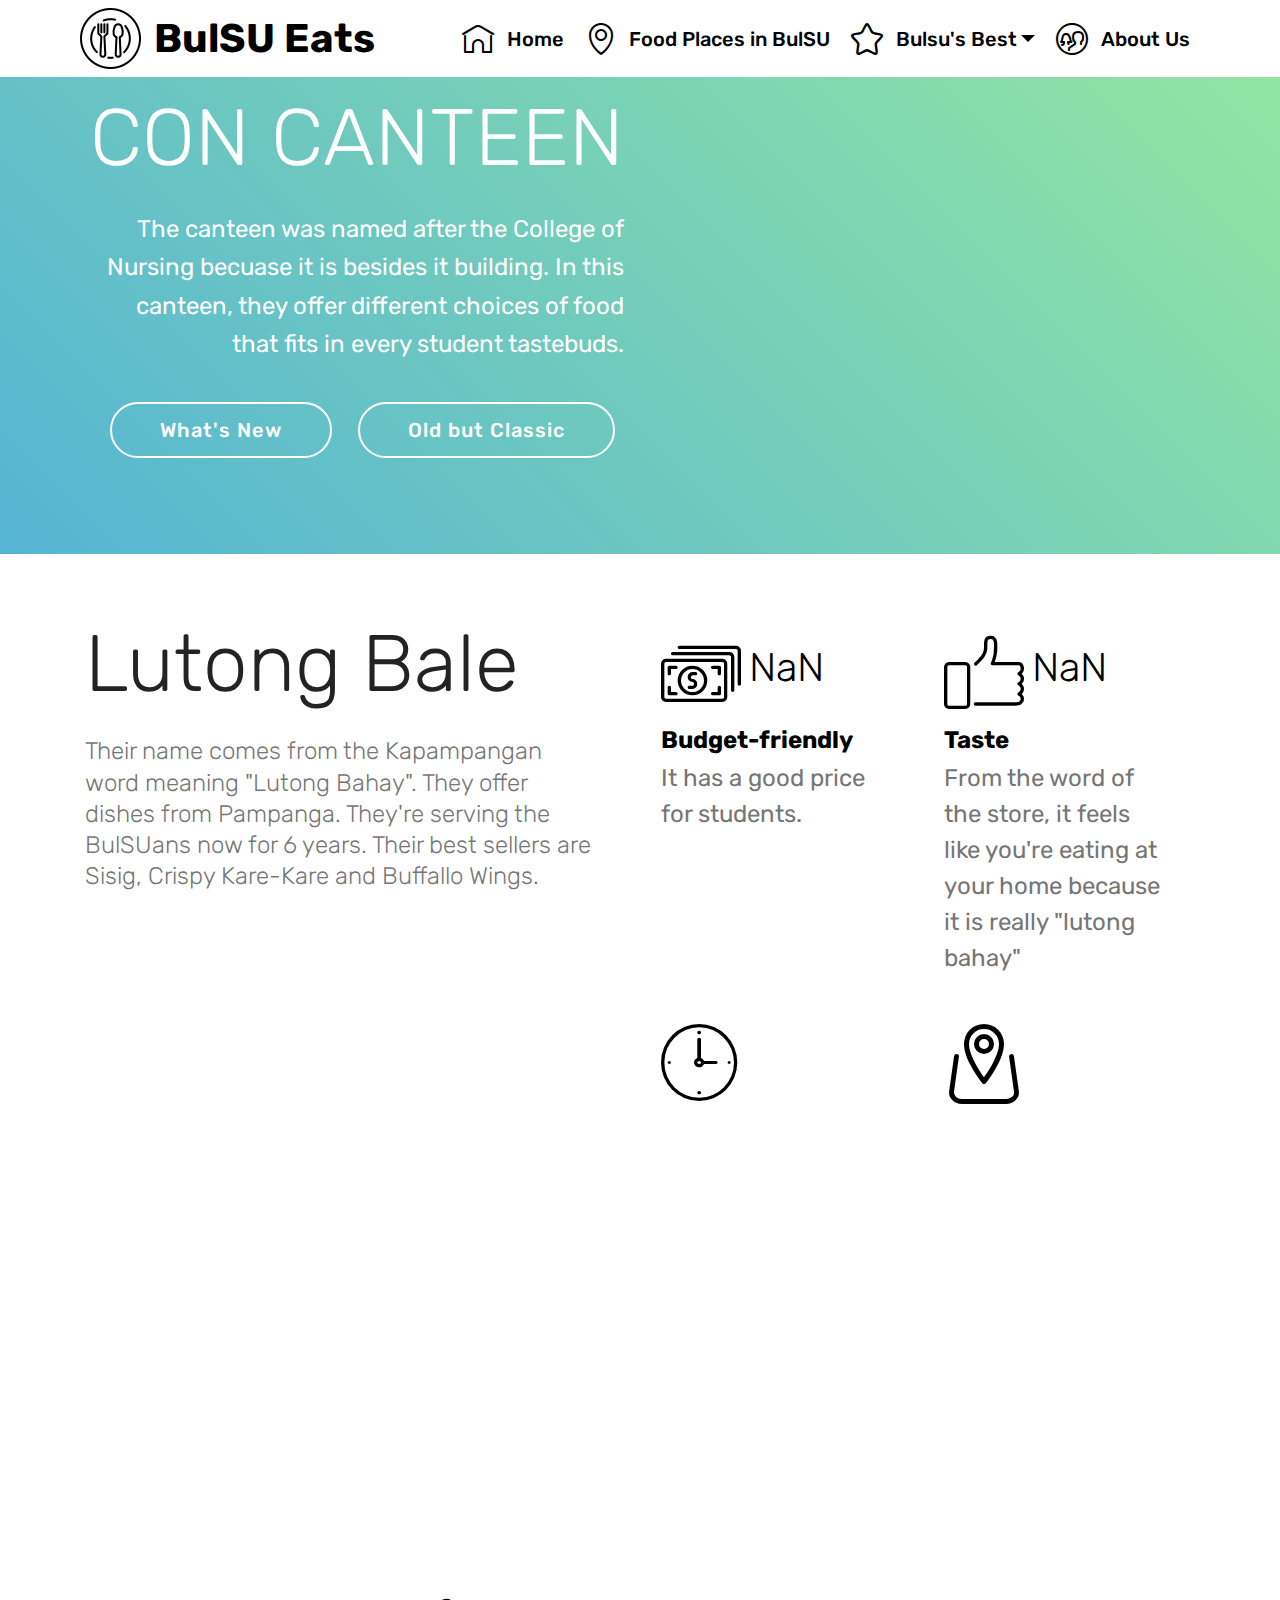
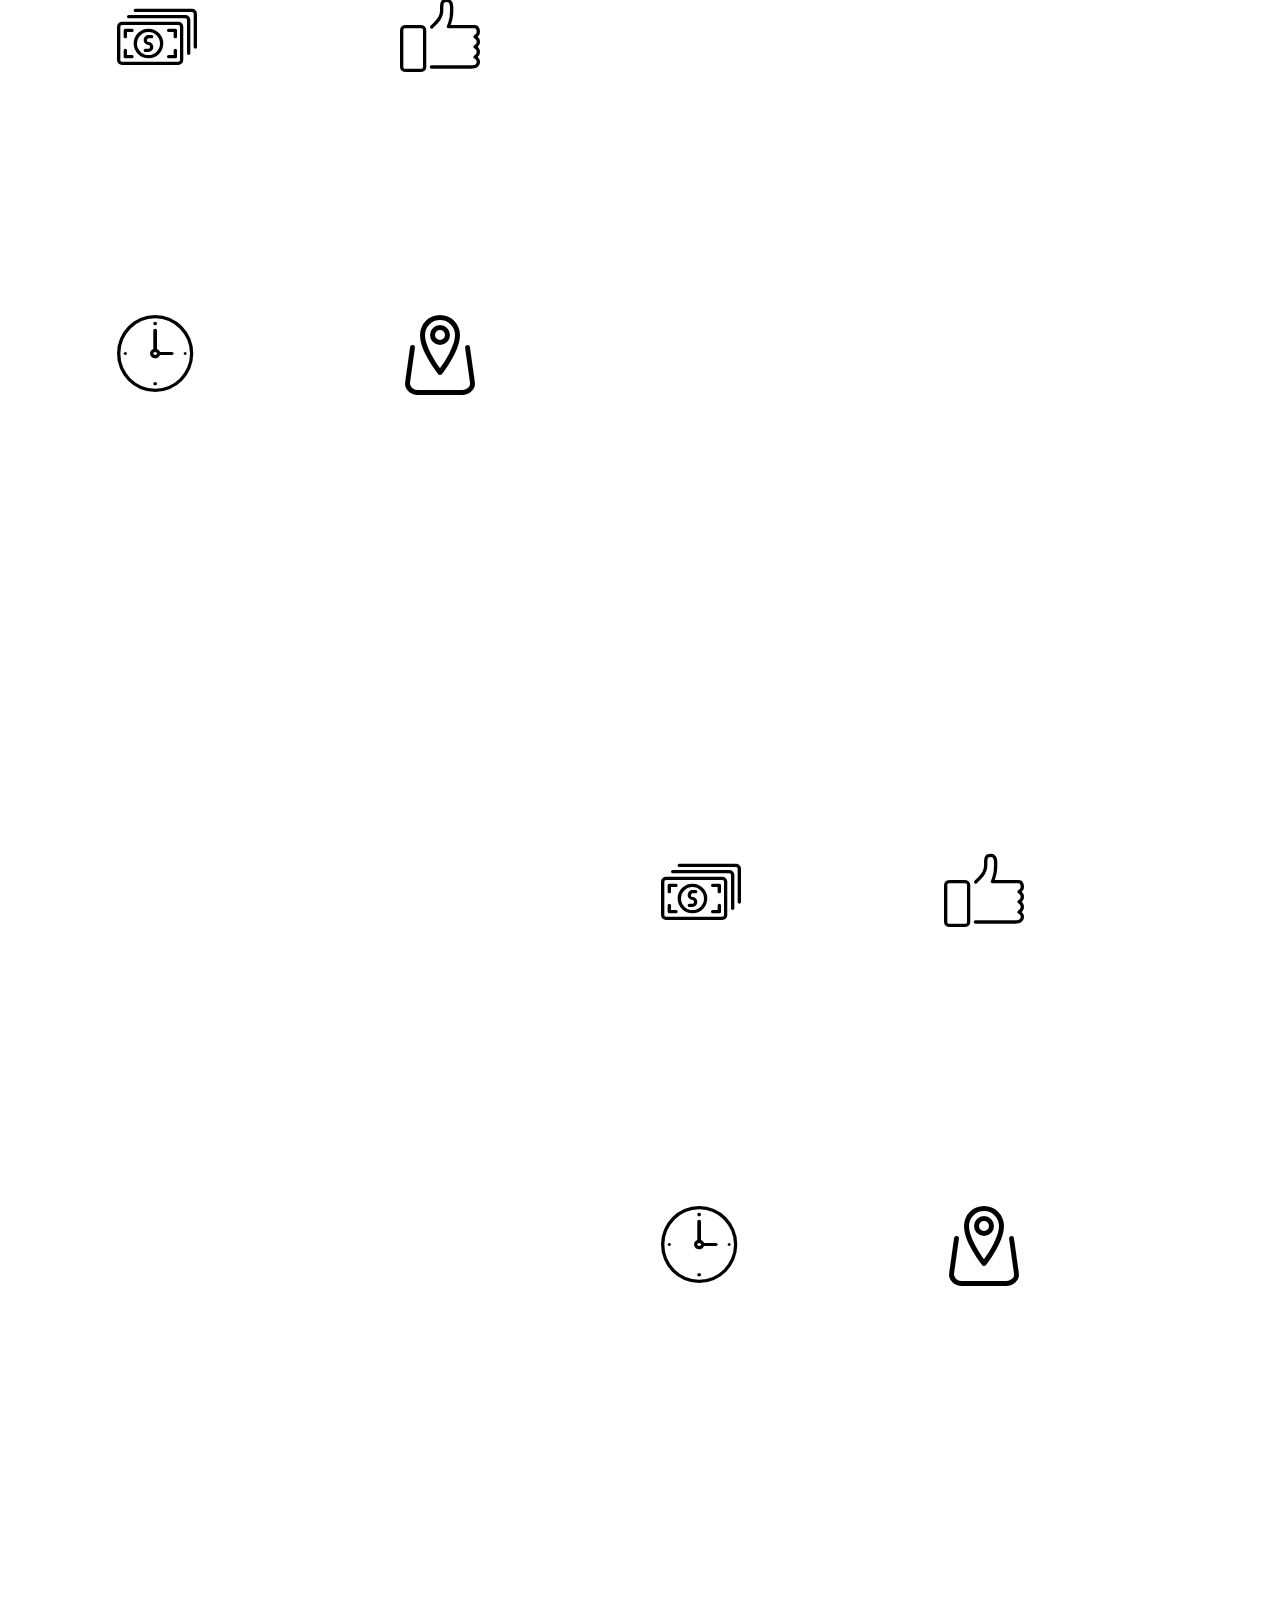
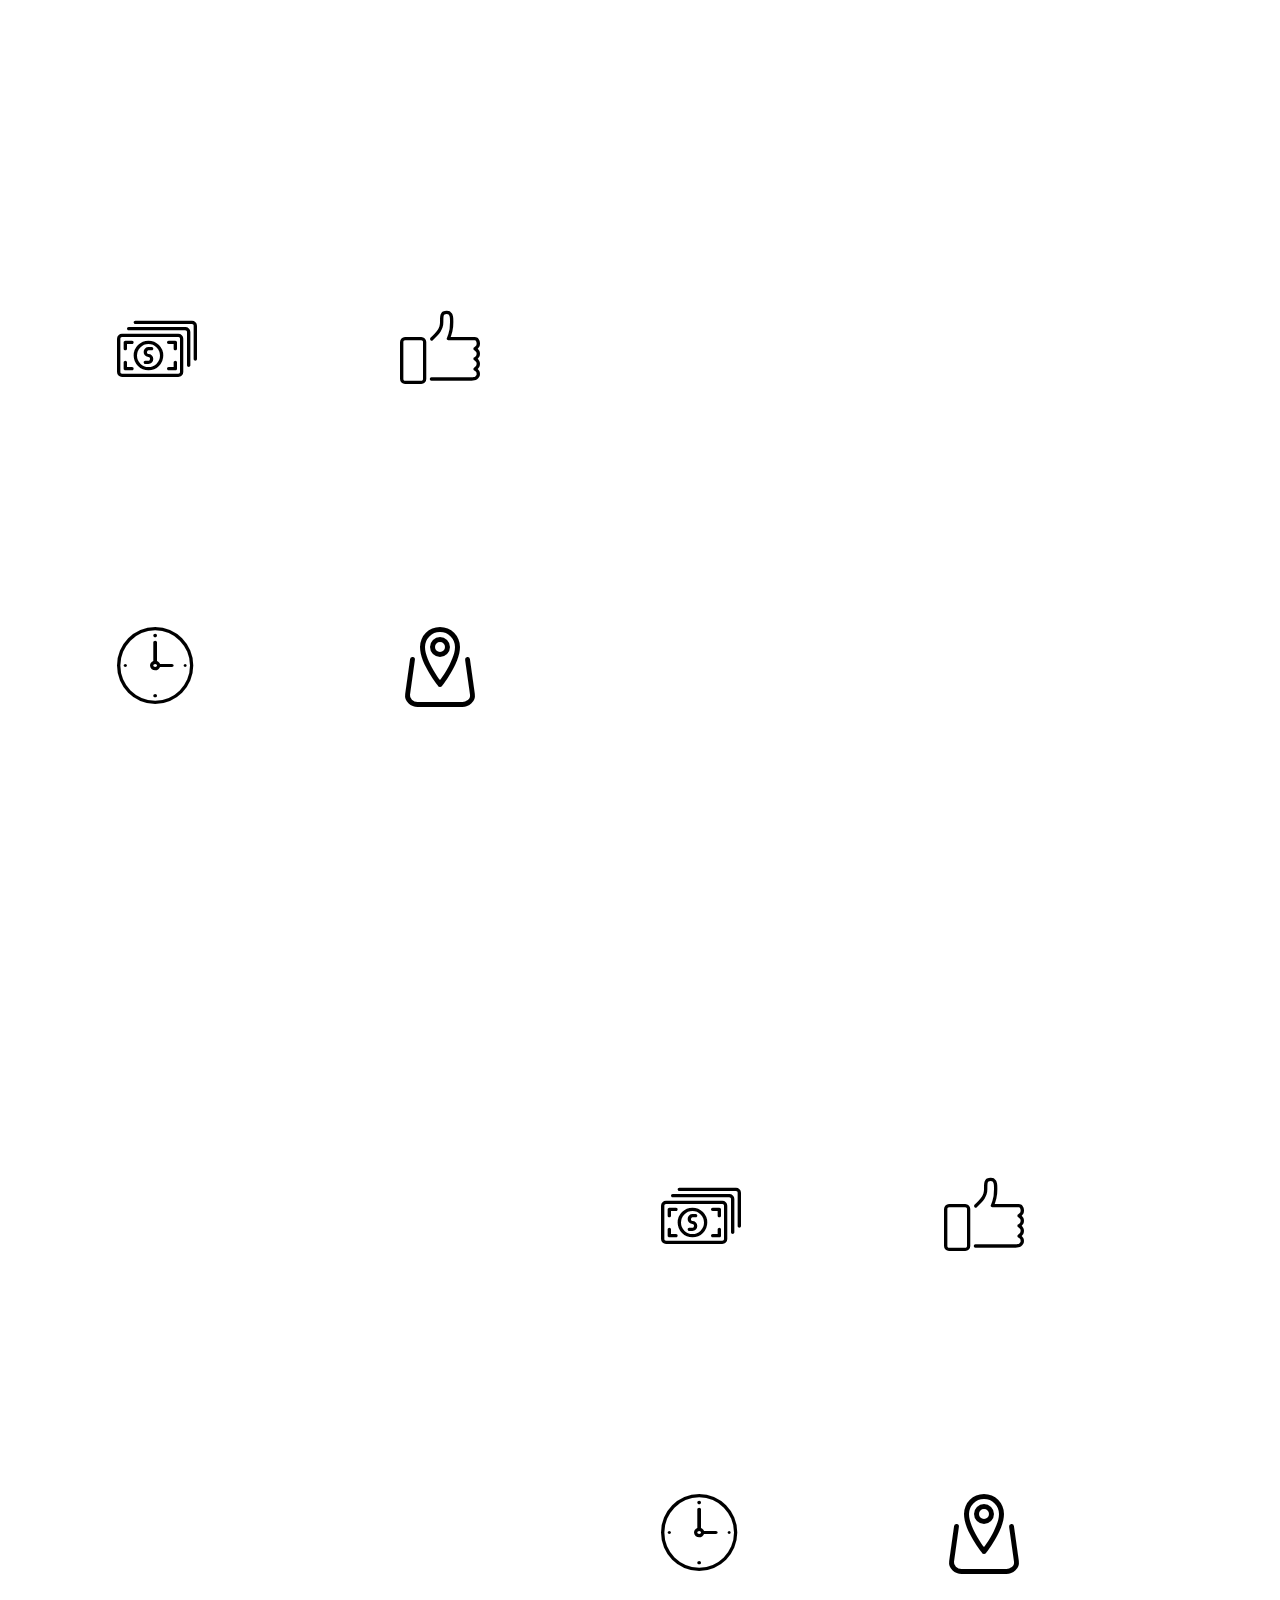
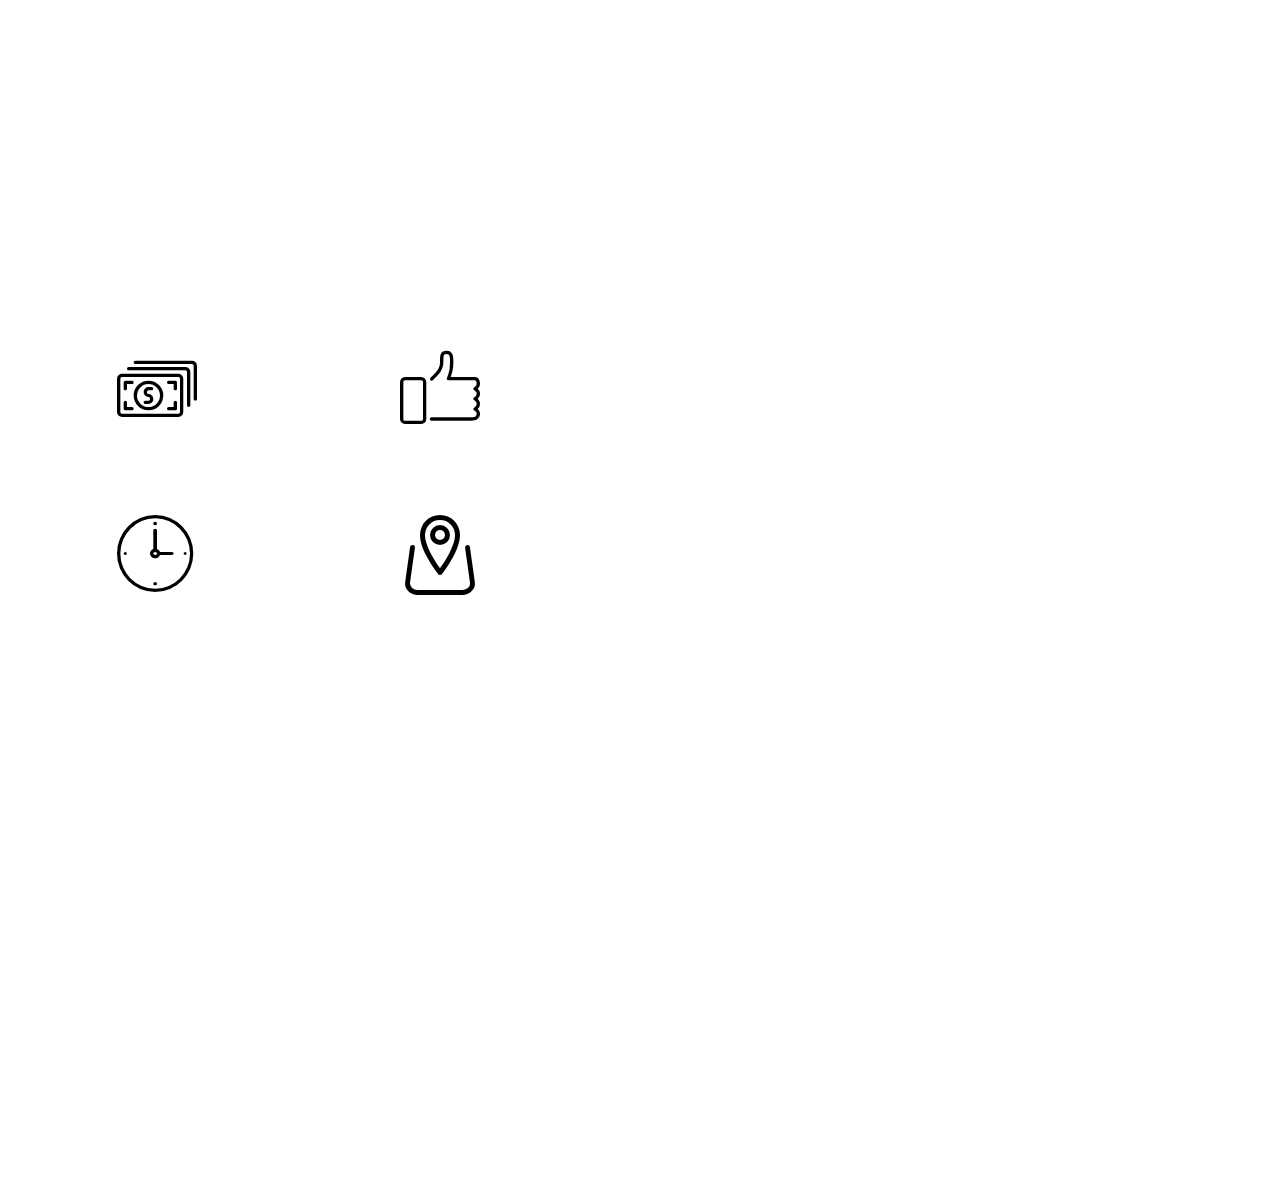
<file: page5.html>
<!DOCTYPE html>
<html  >
<head>
  <!-- Site made with Mobirise Website Builder v4.11.6, https://mobirise.com -->
  <meta charset="UTF-8">
  <meta http-equiv="X-UA-Compatible" content="IE=edge">
  <meta name="generator" content="Mobirise v4.11.6, mobirise.com">
  <meta name="viewport" content="width=device-width, initial-scale=1, minimum-scale=1">
  <link rel="shortcut icon" href="assets/images/fd80ecec48eba2a9adb76e4133905879-122x122.png" type="image/x-icon">
  <meta name="description" content="Website Generator Description">
  
  <title>CON Canteen</title>
  <link rel="stylesheet" href="assets/web/assets/mobirise-icons-bold/mobirise-icons-bold.css">
  <link rel="stylesheet" href="assets/web/assets/mobirise-icons/mobirise-icons.css">
  <link rel="stylesheet" href="assets/bootstrap/css/bootstrap.min.css">
  <link rel="stylesheet" href="assets/bootstrap/css/bootstrap-grid.min.css">
  <link rel="stylesheet" href="assets/bootstrap/css/bootstrap-reboot.min.css">
  <link rel="stylesheet" href="assets/tether/tether.min.css">
  <link rel="stylesheet" href="assets/animatecss/animate.min.css">
  <link rel="stylesheet" href="assets/socicon/css/styles.css">
  <link rel="stylesheet" href="assets/dropdown/css/style.css">
  <link rel="stylesheet" href="assets/theme/css/style.css">
  <link rel="preload" as="style" href="assets/mobirise/css/mbr-additional.css"><link rel="stylesheet" href="assets/mobirise/css/mbr-additional.css" type="text/css">
  
  
  
</head>
<body>
  <section class="menu cid-rJ7atky8nT" once="menu" id="menu1-y">

    

    <nav class="navbar navbar-expand beta-menu navbar-dropdown align-items-center navbar-fixed-top navbar-toggleable-sm">
        <button class="navbar-toggler navbar-toggler-right" type="button" data-toggle="collapse" data-target="#navbarSupportedContent" aria-controls="navbarSupportedContent" aria-expanded="false" aria-label="Toggle navigation">
            <div class="hamburger">
                <span></span>
                <span></span>
                <span></span>
                <span></span>
            </div>
        </button>
        <div class="menu-logo">
            <div class="navbar-brand">
                <span class="navbar-logo">
                    <a href="index.html">
                         <img src="assets/images/fd80ecec48eba2a9adb76e4133905879-122x122.png" alt="Mobirise" title="" style="height: 3.8rem;">
                    </a>
                </span>
                <span class="navbar-caption-wrap"><a class="navbar-caption text-black display-2" href="index.html">BulSU Eats</a></span>
            </div>
        </div>
        <div class="collapse navbar-collapse" id="navbarSupportedContent">
            <ul class="navbar-nav nav-dropdown nav-right" data-app-modern-menu="true"><li class="nav-item"><a class="nav-link link text-black display-4" href="index.html" aria-expanded="false"><span class="mbrib-home mbr-iconfont mbr-iconfont-btn" style="color: rgb(0, 0, 0);"></span>Home</a></li><li class="nav-item"><a class="nav-link link text-black display-4" href="page2.html" aria-expanded="false"><span class="mbrib-pin mbr-iconfont mbr-iconfont-btn" style="color: rgb(0, 0, 0);"></span>Food Places in BulSU</a></li><li class="nav-item dropdown"><a class="nav-link link dropdown-toggle text-black display-4" href="page2.html" aria-expanded="false" data-toggle="dropdown-submenu"><span class="mbrib-star mbr-iconfont mbr-iconfont-btn" style="color: rgb(0, 0, 0);"></span>Bulsu's Best</a><div class="dropdown-menu"><a class="dropdown-item text-black display-4" href="page3.html" aria-expanded="false">What's New</a><a class="dropdown-item text-black display-4" href="page4.html" aria-expanded="false">Old but Classic</a></div></li>
                <li class="nav-item">
                    <a class="nav-link link text-black display-4" href="page1.html"><span class="mbrib-users mbr-iconfont mbr-iconfont-btn" style="color: rgb(0, 0, 0);"></span>
                        
                        About Us
                    </a>
                </li></ul>
            
        </div>
    </nav>
</section>

<section class="engine"><a href="https://mobirise.info">Mobirise</a></section><section class="header7 cid-rJbYXw2vsU" id="header7-1s">

    

    

    <div class="container">
        <div class="media-container-row">

            <div class="media-content align-right">
                <h1 class="mbr-section-title mbr-white pb-3 mbr-fonts-style display-1">
                    CON CANTEEN</h1>
                <div class="mbr-section-text mbr-white pb-3">
                    <p class="mbr-text mbr-fonts-style display-7">The canteen was named after the College of Nursing becuase it is besides it building. In this canteen, they offer different choices of food that fits in every student tastebuds.</p>
                </div>
                <div class="mbr-section-btn"><a class="btn btn-md btn-white-outline display-4" href="page3.html">What's New</a>
                        <a class="btn btn-md btn-white-outline display-4" href="page4.html">Old but Classic</a></div>
            </div>

            <div class="mbr-figure" style="width: 100%;"><iframe class="mbr-embedded-video" src="https://www.youtube.com/embed/mglnh3YCFZ4?rel=0&amp;amp;showinfo=0&amp;autoplay=1&amp;loop=1&amp;playlist=mglnh3YCFZ4" width="1280" height="720" frameborder="0" allowfullscreen></iframe></div>

        </div>
    </div>
</section>

<section class="counters2 counters cid-rJbVXYpyb1" id="counters2-1o">

    

    

    <div class="container pt-4 mt-2">
        <div class="media-container-row">
            <div class="media-block" style="width: 49%;">
                <h2 class="mbr-section-title pb-3 align-left mbr-fonts-style display-1">
                    Lutong Bale</h2>
                <h3 class="mbr-section-subtitle pb-5 align-left mbr-fonts-style display-7">Their name comes from the Kapampangan word meaning "Lutong Bahay". They offer dishes from Pampanga. They're serving the BulSUans now for 6 years. Their best sellers are Sisig, Crispy Kare-Kare and Buffallo Wings.</h3>
                <div class="mbr-figure">
                    <img src="assets/images/lutong-bale-1024x983.jpg" alt="" title="">
                </div>
            </div>
            <div class="cards-block">
                <div class="cards-container">
                    <div class="card px-3 align-left col-12 col-md-6">
                        <div class="panel-item p-3">
                            <div class="card-img pb-3">
                                <span class="mbr-iconfont pr-2 mbri-cash" style="color: rgb(0, 0, 0); fill: rgb(0, 0, 0);"></span>
                                <h3 class="count py-3 mbr-fonts-style display-2">5/5</h3>
                            </div>
                            <div class="card-text">
                                <h4 class="mbr-content-title mbr-bold mbr-fonts-style display-7">
                                    Budget-friendly</h4>
                                <p class="mbr-content-text mbr-fonts-style display-7">It has a good price for students.</p>
                            </div>
                        </div>
                    </div>
                    <div class="card px-3 align-left col-12 col-md-6">
                        <div class="panel-item p-3">
                            <div class="card-img pb-3">
                                <span class="mbr-iconfont pr-2 mbri-like" style="color: rgb(0, 0, 0); fill: rgb(0, 0, 0);"></span>
                                <h3 class="count py-3 mbr-fonts-style display-2">
                                    5/5</h3>
                            </div>
                            <div class="card-text">
                                <h4 class="mbr-content-title mbr-bold mbr-fonts-style display-7">Taste</h4>
                                <p class="mbr-content-text mbr-fonts-style display-7">From the word of the store, it feels like you're eating at your home because it is really "lutong bahay"</p>
                            </div>
                        </div>
                    </div>
                    <div class="card px-3 align-left col-12 col-md-6">
                        <div class="panel-item p-3">
                            <div class="card-img pb-3">
                                <span class="mbr-iconfont pr-2 mbri-clock" style="color: rgb(0, 0, 0); fill: rgb(0, 0, 0);"></span>
                                <h3 class="count py-3 mbr-fonts-style display-2">3.5/5</h3>
                            </div>
                            <div class="card-text">
                                <h4 class="mbr-content-title mbr-bold mbr-fonts-style display-7">
                                    Waiting Game</h4>
                                <p class="mbr-content-text mbr-fonts-style display-7">A lot of people especially college students are always in line here. In lunch time, it can even take a long line to have your food here.&nbsp;</p>
                            </div>
                        </div>
                    </div>
                    <div class="card px-3 align-left col-12 col-md-6">
                        <div class="panel-item p-3">
                            <div class="card-img pb-3">
                                <span class="mbr-iconfont pr-2 mbrib-map-pin" style="color: rgb(0, 0, 0); fill: rgb(0, 0, 0);"></span>
                                <h3 class="count py-3 mbr-fonts-style display-2">3.5/5</h3>
                            </div>
                            <div class="card-texts">
                                <h4 class="mbr-content-title mbr-bold mbr-fonts-style display-7">
                                    Place</h4>
                                <p class="mbr-content-text mbr-fonts-style display-7">Too hot and the farthest from the entrance of the canteen.</p>
                            </div>
                        </div>
                    </div>
                </div>
            </div>
        </div>
    </div>
</section>

<section class="counters2 counters cid-rJERKoBxB7" id="counters2-2w">

    

    

    <div class="container pt-4 mt-2">
        <div class="media-container-row">
            <div class="media-block" style="width: 49%;">
                <h2 class="mbr-section-title pb-3 align-left mbr-fonts-style display-1">
                    Top Cee</h2>
                <h3 class="mbr-section-subtitle pb-5 align-left mbr-fonts-style display-7">
                    Their best seller is Beef Tapa, recommended with a lot of gravy.&nbsp;</h3>
                <div class="mbr-figure">
                    <img src="assets/images/topcee-1024x801.jpg" alt="" title="">
                </div>
            </div>
            <div class="cards-block">
                <div class="cards-container">
                    <div class="card px-3 align-left col-12 col-md-6">
                        <div class="panel-item p-3">
                            <div class="card-img pb-3">
                                <span class="mbr-iconfont pr-2 mbri-cash" style="color: rgb(0, 0, 0); fill: rgb(0, 0, 0);"></span>
                                <h3 class="count py-3 mbr-fonts-style display-2">5/5</h3>
                            </div>
                            <div class="card-text">
                                <h4 class="mbr-content-title mbr-bold mbr-fonts-style display-7">
                                    Budget-friendly</h4>
                                <p class="mbr-content-text mbr-fonts-style display-7">It is really a student meal and has fix price for their foods.</p>
                            </div>
                        </div>
                    </div>
                    <div class="card px-3 align-left col-12 col-md-6">
                        <div class="panel-item p-3">
                            <div class="card-img pb-3">
                                <span class="mbr-iconfont pr-2 mbri-like" style="color: rgb(0, 0, 0); fill: rgb(0, 0, 0);"></span>
                                <h3 class="count py-3 mbr-fonts-style display-2">
                                    5/5</h3>
                            </div>
                            <div class="card-text">
                                <h4 class="mbr-content-title mbr-bold mbr-fonts-style display-7">Taste</h4>
                                <p class="mbr-content-text mbr-fonts-style display-7">Enough for the price.</p>
                            </div>
                        </div>
                    </div>
                    <div class="card px-3 align-left col-12 col-md-6">
                        <div class="panel-item p-3">
                            <div class="card-img pb-3">
                                <span class="mbr-iconfont pr-2 mbri-clock" style="color: rgb(0, 0, 0); fill: rgb(0, 0, 0);"></span>
                                <h3 class="count py-3 mbr-fonts-style display-2">
                                    5/5</h3>
                            </div>
                            <div class="card-text">
                                <h4 class="mbr-content-title mbr-bold mbr-fonts-style display-7">
                                    Waiting Game</h4>
                                <p class="mbr-content-text mbr-fonts-style display-7">Serving more high school students than college students. That's why it is easier to wait here.</p>
                            </div>
                        </div>
                    </div>
                    <div class="card px-3 align-left col-12 col-md-6">
                        <div class="panel-item p-3">
                            <div class="card-img pb-3">
                                <span class="mbr-iconfont pr-2 mbrib-map-pin" style="color: rgb(0, 0, 0); fill: rgb(0, 0, 0);"></span>
                                <h3 class="count py-3 mbr-fonts-style display-2">
                                    5/5</h3>
                            </div>
                            <div class="card-texts">
                                <h4 class="mbr-content-title mbr-bold mbr-fonts-style display-7">
                                    Place</h4>
                                <p class="mbr-content-text mbr-fonts-style display-7">Accessible easily because can be seen from both of the entrance of the canteen. It also has electric fans in their place.&nbsp;</p>
                            </div>
                        </div>
                    </div>
                </div>
            </div>
        </div>
    </div>
</section>

<section class="counters2 counters cid-rJERKR6w0X" id="counters2-2x">

    

    

    <div class="container pt-4 mt-2">
        <div class="media-container-row">
            <div class="media-block" style="width: 49%;">
                <h2 class="mbr-section-title pb-3 align-left mbr-fonts-style display-1">Ma-iba <br>Con Yelo</h2>
                <h3 class="mbr-section-subtitle pb-5 align-left mbr-fonts-style display-7">
                    They are now offering meriendas and refreshing drinks like shakes, turon, and pancake for BulSUans for 9 years. Their best sellers are Banana Con Yelo and Milo Shake.</h3>
                <div class="mbr-figure">
                    <img src="assets/images/con-yelo-1024x1165.jpeg" alt="" title="">
                </div>
            </div>
            <div class="cards-block">
                <div class="cards-container">
                    <div class="card px-3 align-left col-12 col-md-6">
                        <div class="panel-item p-3">
                            <div class="card-img pb-3">
                                <span class="mbr-iconfont pr-2 mbri-cash" style="color: rgb(0, 0, 0); fill: rgb(0, 0, 0);"></span>
                                <h3 class="count py-3 mbr-fonts-style display-2">5/5</h3>
                            </div>
                            <div class="card-text">
                                <h4 class="mbr-content-title mbr-bold mbr-fonts-style display-7">
                                    Budget-friendly</h4>
                                <p class="mbr-content-text mbr-fonts-style display-7">Good pricee for refreshments, also staffs are very kind to add more sometimes.</p>
                            </div>
                        </div>
                    </div>
                    <div class="card px-3 align-left col-12 col-md-6">
                        <div class="panel-item p-3">
                            <div class="card-img pb-3">
                                <span class="mbr-iconfont pr-2 mbri-like" style="color: rgb(0, 0, 0); fill: rgb(0, 0, 0);"></span>
                                <h3 class="count py-3 mbr-fonts-style display-2">4/5</h3>
                            </div>
                            <div class="card-text">
                                <h4 class="mbr-content-title mbr-bold mbr-fonts-style display-7">Taste</h4>
                                <p class="mbr-content-text mbr-fonts-style display-7">Some of the shakes are sweet but the con yelos are the bombs.</p>
                            </div>
                        </div>
                    </div>
                    <div class="card px-3 align-left col-12 col-md-6">
                        <div class="panel-item p-3">
                            <div class="card-img pb-3">
                                <span class="mbr-iconfont pr-2 mbri-clock" style="color: rgb(0, 0, 0); fill: rgb(0, 0, 0);"></span>
                                <h3 class="count py-3 mbr-fonts-style display-2">
                                    5/5</h3>
                            </div>
                            <div class="card-text">
                                <h4 class="mbr-content-title mbr-bold mbr-fonts-style display-7">
                                    Waiting Game</h4>
                                <p class="mbr-content-text mbr-fonts-style display-7">Even in long line of people, it is still okay to wait because it is easy to make.</p>
                            </div>
                        </div>
                    </div>
                    <div class="card px-3 align-left col-12 col-md-6">
                        <div class="panel-item p-3">
                            <div class="card-img pb-3">
                                <span class="mbr-iconfont pr-2 mbrib-map-pin" style="color: rgb(0, 0, 0); fill: rgb(0, 0, 0);"></span>
                                <h3 class="count py-3 mbr-fonts-style display-2">
                                    5/5</h3>
                            </div>
                            <div class="card-texts">
                                <h4 class="mbr-content-title mbr-bold mbr-fonts-style display-7">
                                    Place</h4>
                                <p class="mbr-content-text mbr-fonts-style display-7">Easily located anywhere in the canteen.&nbsp;</p>
                            </div>
                        </div>
                    </div>
                </div>
            </div>
        </div>
    </div>
</section>

<section class="counters2 counters cid-rJERLiBStz" id="counters2-2y">

    

    

    <div class="container pt-4 mt-2">
        <div class="media-container-row">
            <div class="media-block" style="width: 49%;">
                <h2 class="mbr-section-title pb-3 align-left mbr-fonts-style display-1">Timpla ni Tita</h2>
                <h3 class="mbr-section-subtitle pb-5 align-left mbr-fonts-style display-7">It offers filipino cuisine and serving BulSUans for 7 years. Their best sellers are Kare-kare, Bicol Express and Beef Caldereta.&nbsp;</h3>
                <div class="mbr-figure">
                    <img src="assets/images/timpla-ni-tita-1024x982.jpg" alt="" title="">
                </div>
            </div>
            <div class="cards-block">
                <div class="cards-container">
                    <div class="card px-3 align-left col-12 col-md-6">
                        <div class="panel-item p-3">
                            <div class="card-img pb-3">
                                <span class="mbr-iconfont pr-2 mbri-cash" style="color: rgb(0, 0, 0); fill: rgb(0, 0, 0);"></span>
                                <h3 class="count py-3 mbr-fonts-style display-2">5/5</h3>
                            </div>
                            <div class="card-text">
                                <h4 class="mbr-content-title mbr-bold mbr-fonts-style display-7">
                                    Budget-friendly</h4>
                                <p class="mbr-content-text mbr-fonts-style display-7">Just the right price for the foods they offer.</p>
                            </div>
                        </div>
                    </div>
                    <div class="card px-3 align-left col-12 col-md-6">
                        <div class="panel-item p-3">
                            <div class="card-img pb-3">
                                <span class="mbr-iconfont pr-2 mbri-like" style="color: rgb(0, 0, 0); fill: rgb(0, 0, 0);"></span>
                                <h3 class="count py-3 mbr-fonts-style display-2">4/5</h3>
                            </div>
                            <div class="card-text">
                                <h4 class="mbr-content-title mbr-bold mbr-fonts-style display-7">Taste</h4>
                                <p class="mbr-content-text mbr-fonts-style display-7">Also one of the foods that feels like it was made from home.</p>
                            </div>
                        </div>
                    </div>
                    <div class="card px-3 align-left col-12 col-md-6">
                        <div class="panel-item p-3">
                            <div class="card-img pb-3">
                                <span class="mbr-iconfont pr-2 mbri-clock" style="color: rgb(0, 0, 0); fill: rgb(0, 0, 0);"></span>
                                <h3 class="count py-3 mbr-fonts-style display-2">
                                    5/5</h3>
                            </div>
                            <div class="card-text">
                                <h4 class="mbr-content-title mbr-bold mbr-fonts-style display-7">
                                    Waiting Game</h4>
                                <p class="mbr-content-text mbr-fonts-style display-7">Very fast, it rarely have a long line because they serve their food fast.</p>
                            </div>
                        </div>
                    </div>
                    <div class="card px-3 align-left col-12 col-md-6">
                        <div class="panel-item p-3">
                            <div class="card-img pb-3">
                                <span class="mbr-iconfont pr-2 mbrib-map-pin" style="color: rgb(0, 0, 0); fill: rgb(0, 0, 0);"></span>
                                <h3 class="count py-3 mbr-fonts-style display-2">4/5</h3>
                            </div>
                            <div class="card-texts">
                                <h4 class="mbr-content-title mbr-bold mbr-fonts-style display-7">
                                    Place</h4>
                                <p class="mbr-content-text mbr-fonts-style display-7">Second from the back of the canteen. Even with the electric fan, it is still hot.</p>
                            </div>
                        </div>
                    </div>
                </div>
            </div>
        </div>
    </div>
</section>

<section class="counters2 counters cid-rJERLM2FGI" id="counters2-2z">

    

    

    <div class="container pt-4 mt-2">
        <div class="media-container-row">
            <div class="media-block" style="width: 49%;">
                <h2 class="mbr-section-title pb-3 align-left mbr-fonts-style display-1">Jorwee's</h2>
                <h3 class="mbr-section-subtitle pb-5 align-left mbr-fonts-style display-7">For more than 20 years it offers different choices of burger that depends on your tastebuds. Their best sellers are Burger Egg Cheese and Bacon Egg</h3>
                <div class="mbr-figure">
                    <img src="assets/images/burger-1-1024x1024.jpeg" alt="" title="">
                </div>
            </div>
            <div class="cards-block">
                <div class="cards-container">
                    <div class="card px-3 align-left col-12 col-md-6">
                        <div class="panel-item p-3">
                            <div class="card-img pb-3">
                                <span class="mbr-iconfont pr-2 mbri-cash" style="color: rgb(0, 0, 0); fill: rgb(0, 0, 0);"></span>
                                <h3 class="count py-3 mbr-fonts-style display-2">5/5</h3>
                            </div>
                            <div class="card-text">
                                <h4 class="mbr-content-title mbr-bold mbr-fonts-style display-7">
                                    Budget-friendly</h4>
                                <p class="mbr-content-text mbr-fonts-style display-7">Very student friendly but lately their prices got high.</p>
                            </div>
                        </div>
                    </div>
                    <div class="card px-3 align-left col-12 col-md-6">
                        <div class="panel-item p-3">
                            <div class="card-img pb-3">
                                <span class="mbr-iconfont pr-2 mbri-like" style="color: rgb(0, 0, 0); fill: rgb(0, 0, 0);"></span>
                                <h3 class="count py-3 mbr-fonts-style display-2">4/5</h3>
                            </div>
                            <div class="card-text">
                                <h4 class="mbr-content-title mbr-bold mbr-fonts-style display-7">Taste</h4>
                                <p class="mbr-content-text mbr-fonts-style display-7">Good for the price they offering.</p>
                            </div>
                        </div>
                    </div>
                    <div class="card px-3 align-left col-12 col-md-6">
                        <div class="panel-item p-3">
                            <div class="card-img pb-3">
                                <span class="mbr-iconfont pr-2 mbri-clock" style="color: rgb(0, 0, 0); fill: rgb(0, 0, 0);"></span>
                                <h3 class="count py-3 mbr-fonts-style display-2">
                                    5/5</h3>
                            </div>
                            <div class="card-text">
                                <h4 class="mbr-content-title mbr-bold mbr-fonts-style display-7">
                                    Waiting Game</h4>
                                <p class="mbr-content-text mbr-fonts-style display-7">Fast because it is already ready and will just cook in your front.</p>
                            </div>
                        </div>
                    </div>
                    <div class="card px-3 align-left col-12 col-md-6">
                        <div class="panel-item p-3">
                            <div class="card-img pb-3">
                                <span class="mbr-iconfont pr-2 mbrib-map-pin" style="color: rgb(0, 0, 0); fill: rgb(0, 0, 0);"></span>
                                <h3 class="count py-3 mbr-fonts-style display-2">
                                    5/5</h3>
                            </div>
                            <div class="card-texts">
                                <h4 class="mbr-content-title mbr-bold mbr-fonts-style display-7">
                                    Place</h4>
                                <p class="mbr-content-text mbr-fonts-style display-7">It is just in the corner outside of the canteen. Can be seen easily.</p>
                            </div>
                        </div>
                    </div>
                </div>
            </div>
        </div>
    </div>
</section>

<section class="counters2 counters cid-rKVcEVLVoR" id="counters2-4c">

    

    

    <div class="container pt-4 mt-2">
        <div class="media-container-row">
            <div class="media-block" style="width: 49%;">
                <h2 class="mbr-section-title pb-3 align-left mbr-fonts-style display-1">
                    Coming soon.</h2>
                <h3 class="mbr-section-subtitle pb-5 align-left mbr-fonts-style display-7">flavors are still cookin'</h3>
                <div class="mbr-figure">
                    <img src="assets/images/63-634025-coming-soon-staabdecor-new-images-coming-soon.1-1-1024x780.jpeg" alt="" title="">
                </div>
            </div>
            <div class="cards-block">
                <div class="cards-container">
                    <div class="card px-3 align-left col-12 col-md-6">
                        <div class="panel-item p-3">
                            <div class="card-img pb-3">
                                <span class="mbr-iconfont pr-2 mbri-cash" style="color: rgb(0, 0, 0); fill: rgb(0, 0, 0);"></span>
                                <h3 class="count py-3 mbr-fonts-style display-2">-/-</h3>
                            </div>
                            <div class="card-text">
                                <h4 class="mbr-content-title mbr-bold mbr-fonts-style display-7">
                                    Budget-friendly</h4>
                                <p class="mbr-content-text mbr-fonts-style display-7"></p>
                            </div>
                        </div>
                    </div>
                    <div class="card px-3 align-left col-12 col-md-6">
                        <div class="panel-item p-3">
                            <div class="card-img pb-3">
                                <span class="mbr-iconfont pr-2 mbri-like" style="color: rgb(0, 0, 0); fill: rgb(0, 0, 0);"></span>
                                <h3 class="count py-3 mbr-fonts-style display-2">
                                    -/-</h3>
                            </div>
                            <div class="card-text">
                                <h4 class="mbr-content-title mbr-bold mbr-fonts-style display-7">Taste</h4>
                                <p class="mbr-content-text mbr-fonts-style display-7"></p>
                            </div>
                        </div>
                    </div>
                    <div class="card px-3 align-left col-12 col-md-6">
                        <div class="panel-item p-3">
                            <div class="card-img pb-3">
                                <span class="mbr-iconfont pr-2 mbri-clock" style="color: rgb(0, 0, 0); fill: rgb(0, 0, 0);"></span>
                                <h3 class="count py-3 mbr-fonts-style display-2">
                                    -/-</h3>
                            </div>
                            <div class="card-text">
                                <h4 class="mbr-content-title mbr-bold mbr-fonts-style display-7">
                                    Waiting Game</h4>
                                <p class="mbr-content-text mbr-fonts-style display-7"></p>
                            </div>
                        </div>
                    </div>
                    <div class="card px-3 align-left col-12 col-md-6">
                        <div class="panel-item p-3">
                            <div class="card-img pb-3">
                                <span class="mbr-iconfont pr-2 mbrib-map-pin" style="color: rgb(0, 0, 0); fill: rgb(0, 0, 0);"></span>
                                <h3 class="count py-3 mbr-fonts-style display-2">
                                    -/-</h3>
                            </div>
                            <div class="card-texts">
                                <h4 class="mbr-content-title mbr-bold mbr-fonts-style display-7">
                                    Place</h4>
                                <p class="mbr-content-text mbr-fonts-style display-7"></p>
                            </div>
                        </div>
                    </div>
                </div>
            </div>
        </div>
    </div>
</section>

<section class="cid-rKVXUY9bu7 mbr-reveal" id="footer5-4n">

    

    

    <div class="container">
        <div class="media-container-row">
            <div class="col-md-3">
                <div class="media-wrap">
                    <a href="https://mobirise.co/">
                       <img src="assets/images/fd80ecec48eba2a9adb76e4133905879-192x192.png" alt="Mobirise" title="">
                    </a>
                </div>
            </div>
            <div class="col-md-9">
                <p class="mbr-text align-right links mbr-fonts-style display-4">
                    EMPOWERMENT TECHNOLOGIES<br>Bulacan State University Laboratory High School<br><br></p>
            </div>
        </div>
        <div class="footer-lower">
            <div class="media-container-row">
                <div class="col-md-12">
                    <hr>
                </div>
            </div>
            <div class="media-container-row mbr-white">
                <div class="col-md-6 copyright">
                    <p class="mbr-text mbr-fonts-style display-4">
                        © Copyright 2019 Mobirise - All Rights Reserved<br>
                    </p>
                </div>
                <div class="col-md-6">
                    <div class="social-list align-right">
                        <div class="soc-item">
                            <a href="https://www.youtube.com/channel/UC-bduUtG4_4Jx6ZQsxF7ogA" target="_blank">
                                <span class="mbr-iconfont mbr-iconfont-social socicon-youtube socicon" style="color: rgb(0, 0, 0); fill: rgb(0, 0, 0);"></span>
                            </a>
                        </div>
                        
                        
                        
                        
                        
                    </div>
                </div>
            </div>
        </div>
    </div>
</section>


  <script src="assets/web/assets/jquery/jquery.min.js"></script>
  <script src="assets/popper/popper.min.js"></script>
  <script src="assets/bootstrap/js/bootstrap.min.js"></script>
  <script src="assets/smoothscroll/smooth-scroll.js"></script>
  <script src="assets/tether/tether.min.js"></script>
  <script src="assets/touchswipe/jquery.touch-swipe.min.js"></script>
  <script src="assets/viewportchecker/jquery.viewportchecker.js"></script>
  <script src="assets/dropdown/js/nav-dropdown.js"></script>
  <script src="assets/dropdown/js/navbar-dropdown.js"></script>
  <script src="assets/theme/js/script.js"></script>
  
  
  <input name="animation" type="hidden">
  </body>
</html>
</file>
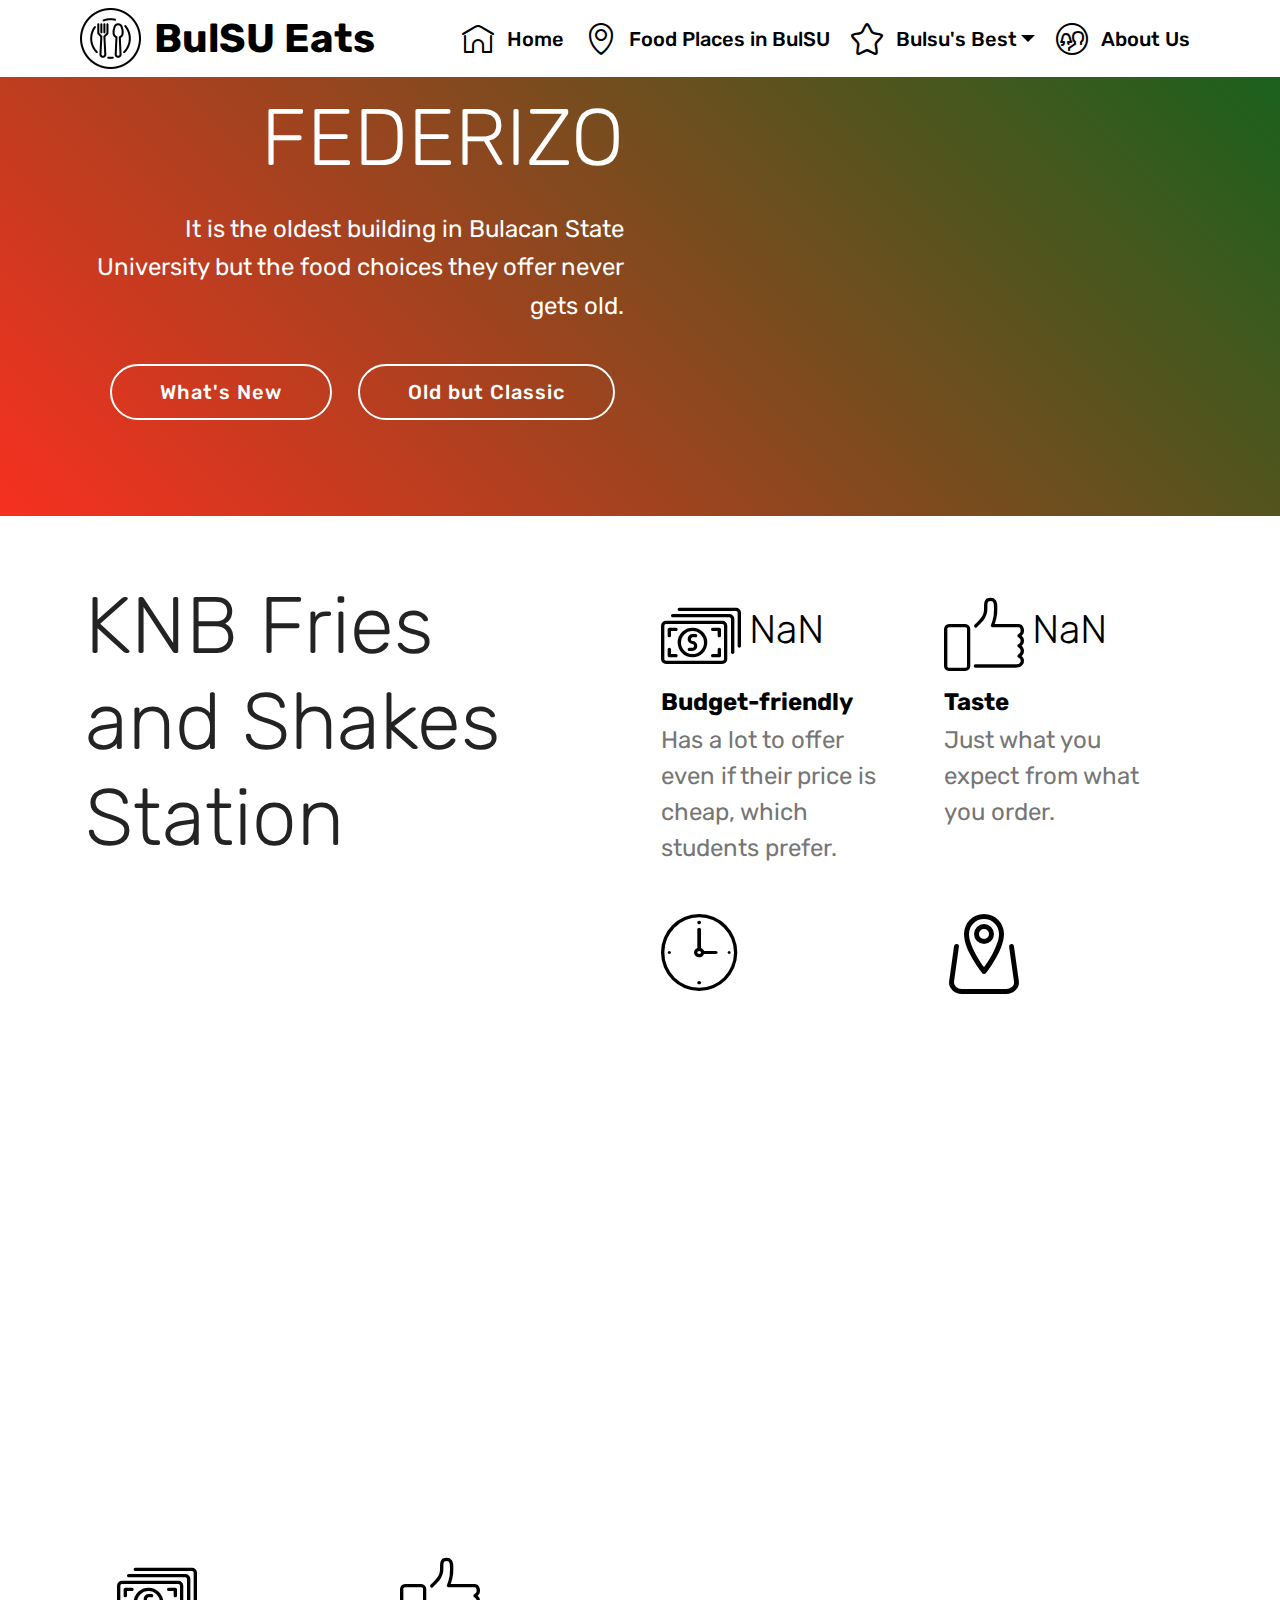
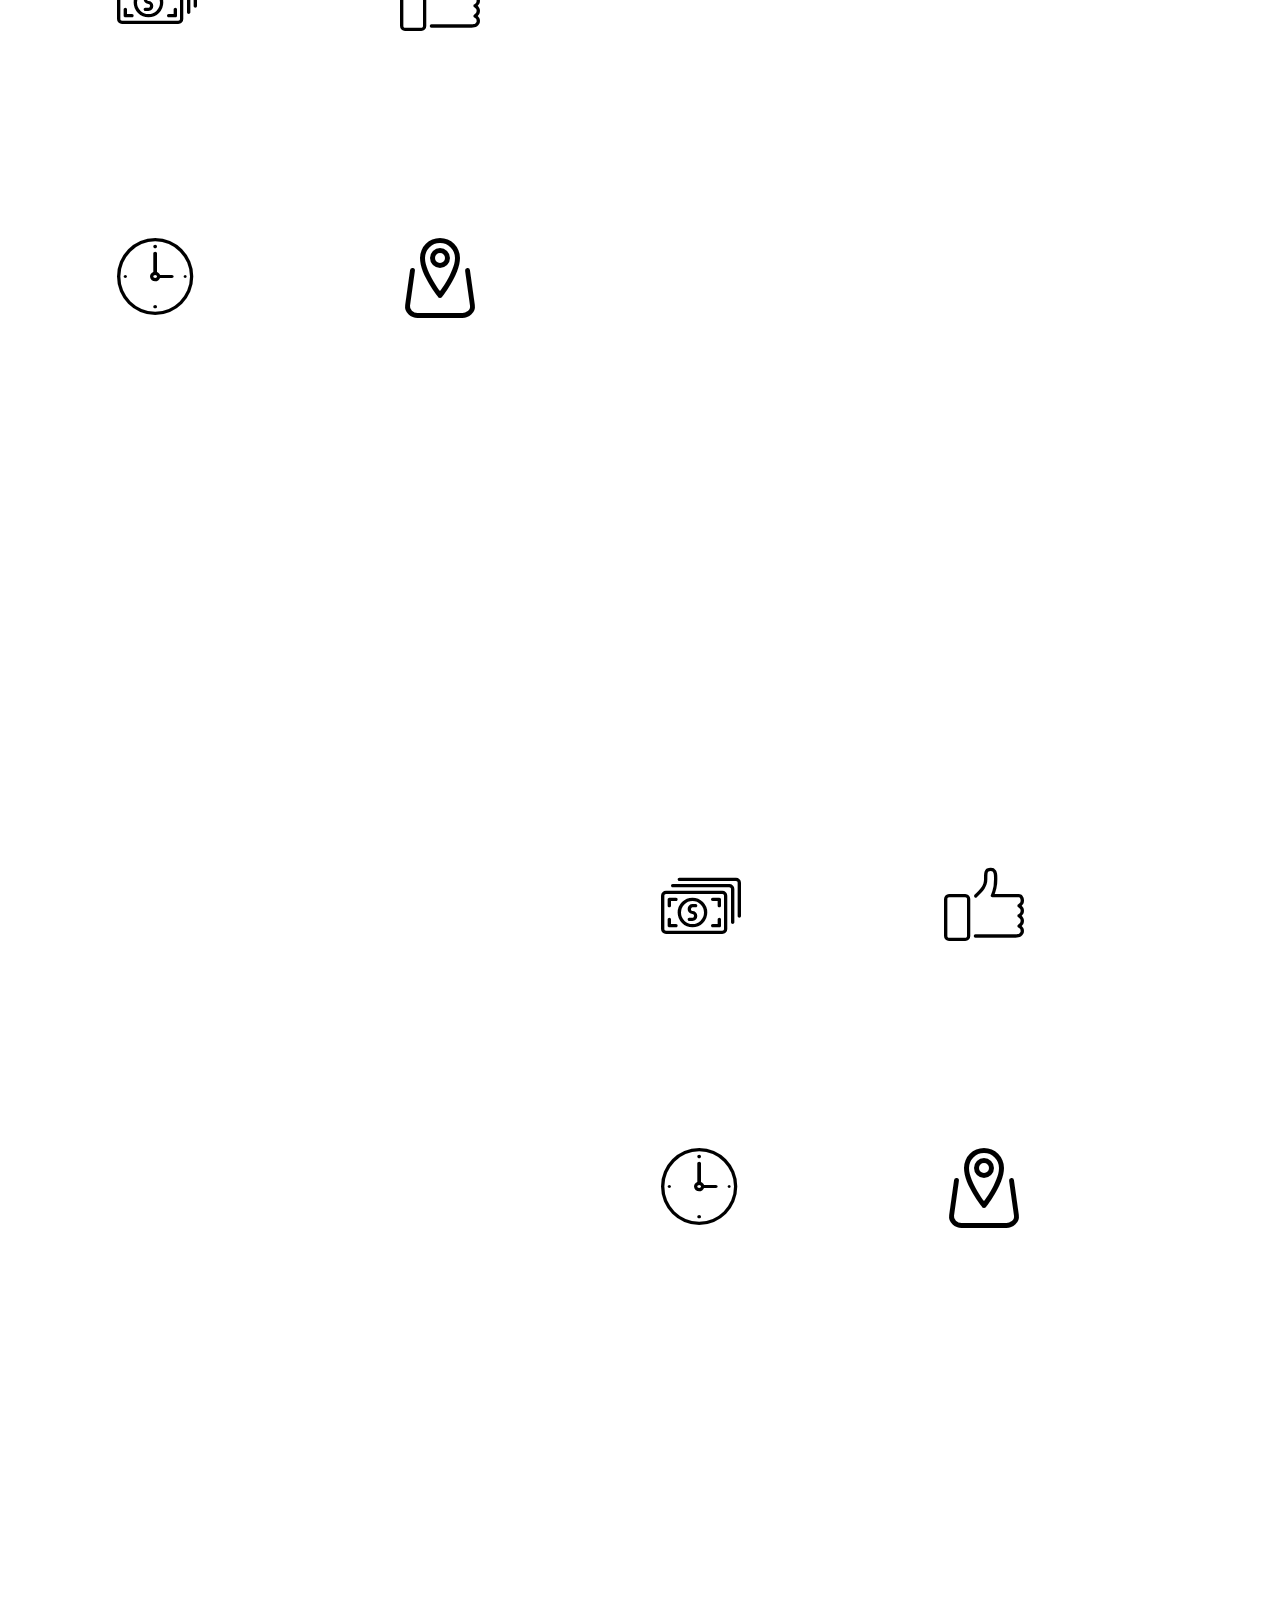
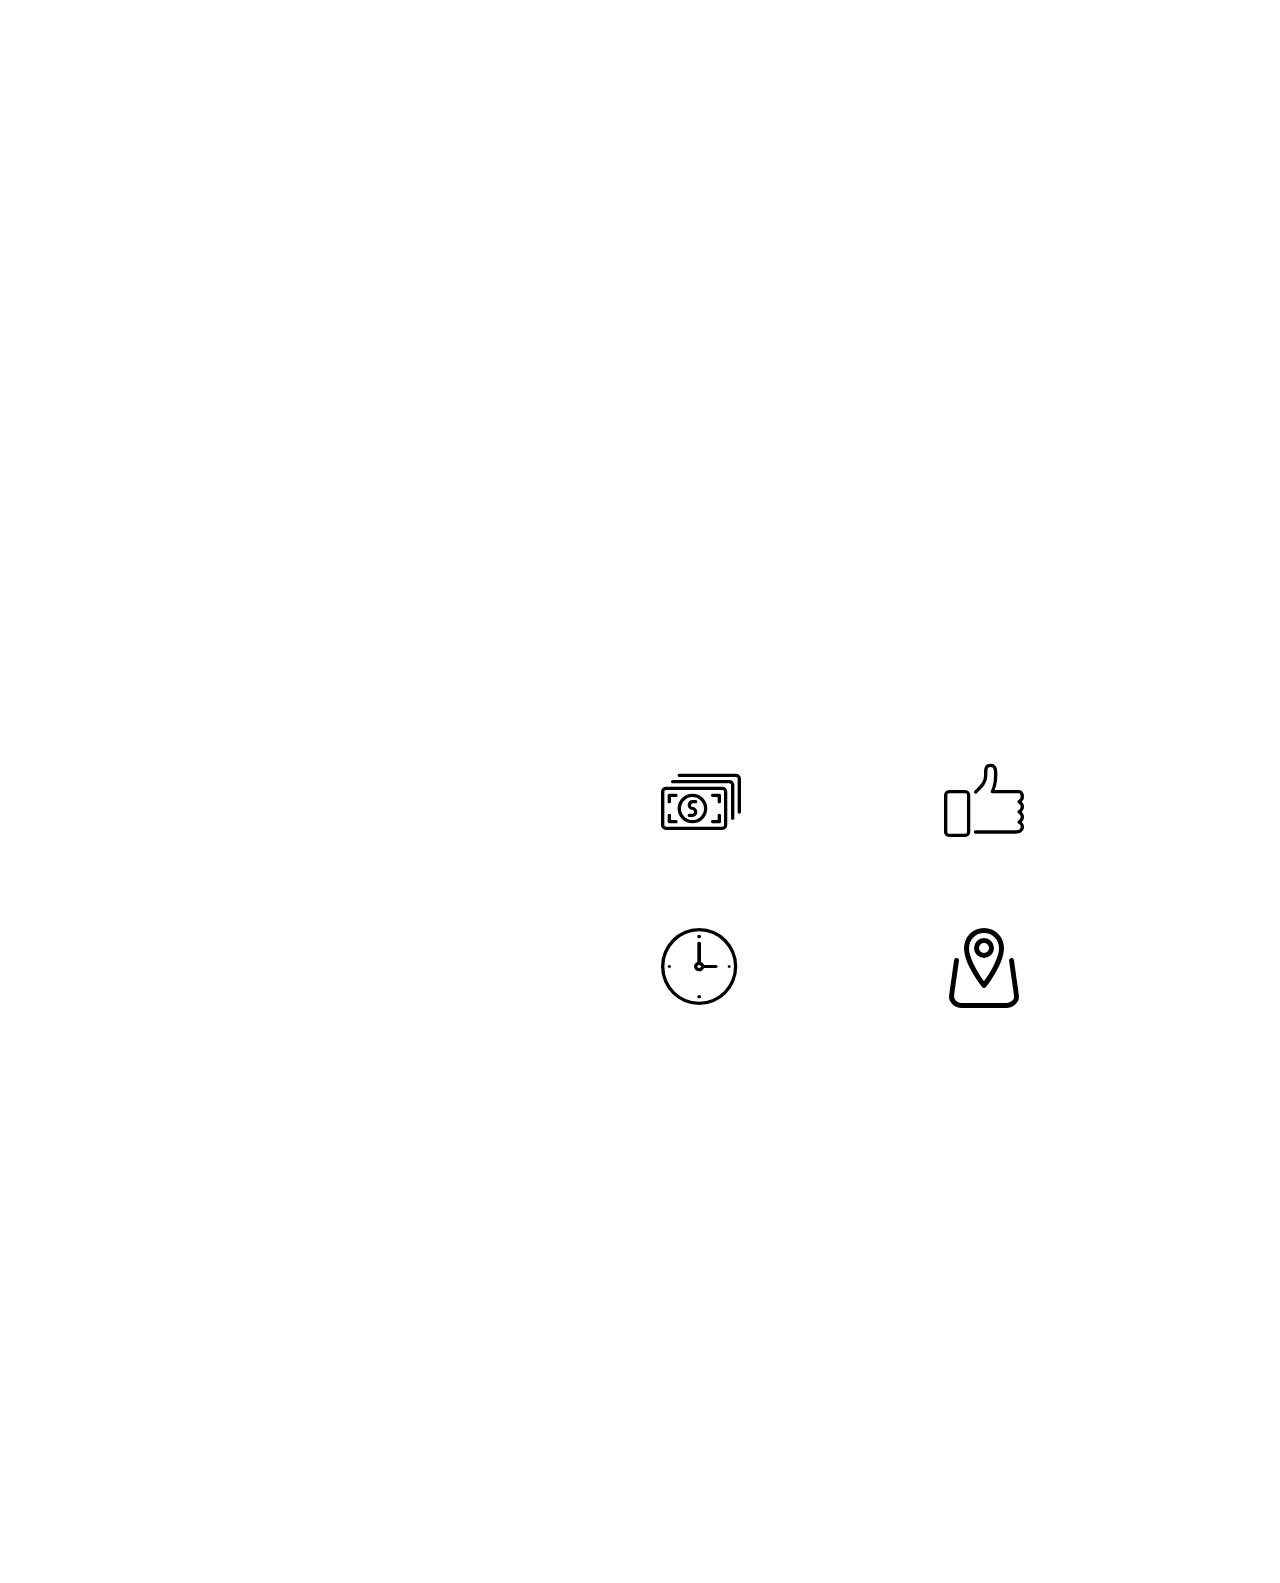
<file: page6.html>
<!DOCTYPE html>
<html  >
<head>
  <!-- Site made with Mobirise Website Builder v4.11.6, https://mobirise.com -->
  <meta charset="UTF-8">
  <meta http-equiv="X-UA-Compatible" content="IE=edge">
  <meta name="generator" content="Mobirise v4.11.6, mobirise.com">
  <meta name="viewport" content="width=device-width, initial-scale=1, minimum-scale=1">
  <link rel="shortcut icon" href="assets/images/fd80ecec48eba2a9adb76e4133905879-122x122.png" type="image/x-icon">
  <meta name="description" content="Web Site Builder Description">
  
  <title>Federizo</title>
  <link rel="stylesheet" href="assets/web/assets/mobirise-icons-bold/mobirise-icons-bold.css">
  <link rel="stylesheet" href="assets/web/assets/mobirise-icons/mobirise-icons.css">
  <link rel="stylesheet" href="assets/bootstrap/css/bootstrap.min.css">
  <link rel="stylesheet" href="assets/bootstrap/css/bootstrap-grid.min.css">
  <link rel="stylesheet" href="assets/bootstrap/css/bootstrap-reboot.min.css">
  <link rel="stylesheet" href="assets/tether/tether.min.css">
  <link rel="stylesheet" href="assets/animatecss/animate.min.css">
  <link rel="stylesheet" href="assets/socicon/css/styles.css">
  <link rel="stylesheet" href="assets/dropdown/css/style.css">
  <link rel="stylesheet" href="assets/theme/css/style.css">
  <link rel="preload" as="style" href="assets/mobirise/css/mbr-additional.css"><link rel="stylesheet" href="assets/mobirise/css/mbr-additional.css" type="text/css">
  
  
  
</head>
<body>
  <section class="menu cid-rJ7atky8nT" once="menu" id="menu1-z">

    

    <nav class="navbar navbar-expand beta-menu navbar-dropdown align-items-center navbar-fixed-top navbar-toggleable-sm">
        <button class="navbar-toggler navbar-toggler-right" type="button" data-toggle="collapse" data-target="#navbarSupportedContent" aria-controls="navbarSupportedContent" aria-expanded="false" aria-label="Toggle navigation">
            <div class="hamburger">
                <span></span>
                <span></span>
                <span></span>
                <span></span>
            </div>
        </button>
        <div class="menu-logo">
            <div class="navbar-brand">
                <span class="navbar-logo">
                    <a href="index.html">
                         <img src="assets/images/fd80ecec48eba2a9adb76e4133905879-122x122.png" alt="Mobirise" title="" style="height: 3.8rem;">
                    </a>
                </span>
                <span class="navbar-caption-wrap"><a class="navbar-caption text-black display-2" href="index.html">BulSU Eats</a></span>
            </div>
        </div>
        <div class="collapse navbar-collapse" id="navbarSupportedContent">
            <ul class="navbar-nav nav-dropdown nav-right" data-app-modern-menu="true"><li class="nav-item"><a class="nav-link link text-black display-4" href="index.html" aria-expanded="false"><span class="mbrib-home mbr-iconfont mbr-iconfont-btn" style="color: rgb(0, 0, 0);"></span>Home</a></li><li class="nav-item"><a class="nav-link link text-black display-4" href="page2.html" aria-expanded="false"><span class="mbrib-pin mbr-iconfont mbr-iconfont-btn" style="color: rgb(0, 0, 0);"></span>Food Places in BulSU</a></li><li class="nav-item dropdown"><a class="nav-link link dropdown-toggle text-black display-4" href="page2.html" aria-expanded="false" data-toggle="dropdown-submenu"><span class="mbrib-star mbr-iconfont mbr-iconfont-btn" style="color: rgb(0, 0, 0);"></span>Bulsu's Best</a><div class="dropdown-menu"><a class="dropdown-item text-black display-4" href="page3.html" aria-expanded="false">What's New</a><a class="dropdown-item text-black display-4" href="page4.html" aria-expanded="false">Old but Classic</a></div></li>
                <li class="nav-item">
                    <a class="nav-link link text-black display-4" href="page1.html"><span class="mbrib-users mbr-iconfont mbr-iconfont-btn" style="color: rgb(0, 0, 0);"></span>
                        
                        About Us
                    </a>
                </li></ul>
            
        </div>
    </nav>
</section>

<section class="engine"><a href="https://mobirise.info/e">how to make a site for free</a></section><section class="header7 cid-rJbZGeHkni" id="header7-1x">

    

    

    <div class="container">
        <div class="media-container-row">

            <div class="media-content align-right">
                <h1 class="mbr-section-title mbr-white pb-3 mbr-fonts-style display-1">
                    FEDERIZO<br></h1>
                <div class="mbr-section-text mbr-white pb-3">
                    <p class="mbr-text mbr-fonts-style display-7">It is the oldest building in Bulacan State University but the food choices they offer never gets old.</p>
                </div>
                <div class="mbr-section-btn"><a class="btn btn-md btn-white-outline display-4" href="page3.html">What's New</a>
                        <a class="btn btn-md btn-white-outline display-4" href="page4.html">Old but Classic</a></div>
            </div>

            <div class="mbr-figure" style="width: 100%;"><iframe class="mbr-embedded-video" src="https://www.youtube.com/embed/QGgaNpgZ5Rg?rel=0&amp;amp;showinfo=0&amp;autoplay=1&amp;loop=1&amp;playlist=QGgaNpgZ5Rg" width="1280" height="720" frameborder="0" allowfullscreen></iframe></div>

        </div>
    </div>
</section>

<section class="counters2 counters cid-rJERVtDUkv" id="counters2-35">

    

    

    <div class="container pt-4 mt-2">
        <div class="media-container-row">
            <div class="media-block" style="width: 49%;">
                <h2 class="mbr-section-title pb-3 align-left mbr-fonts-style display-1">
                    KNB Fries <br>and Shakes Station</h2>
                <h3 class="mbr-section-subtitle pb-5 align-left mbr-fonts-style display-7">For 2 years and counting this station satisfies BulSUans' potato cravings. Their best seller is the French Fries in the flavor of Barbecue.</h3>
                <div class="mbr-figure">
                    <img src="assets/images/fries-1024x1024.jpeg" alt="" title="">
                </div>
            </div>
            <div class="cards-block">
                <div class="cards-container">
                    <div class="card px-3 align-left col-12 col-md-6">
                        <div class="panel-item p-3">
                            <div class="card-img pb-3">
                                <span class="mbr-iconfont pr-2 mbri-cash" style="color: rgb(0, 0, 0); fill: rgb(0, 0, 0);"></span>
                                <h3 class="count py-3 mbr-fonts-style display-2">5/5</h3>
                            </div>
                            <div class="card-text">
                                <h4 class="mbr-content-title mbr-bold mbr-fonts-style display-7">
                                    Budget-friendly</h4>
                                <p class="mbr-content-text mbr-fonts-style display-7">Has a lot to offer even if their price is cheap, which students prefer.</p>
                            </div>
                        </div>
                    </div>
                    <div class="card px-3 align-left col-12 col-md-6">
                        <div class="panel-item p-3">
                            <div class="card-img pb-3">
                                <span class="mbr-iconfont pr-2 mbri-like" style="color: rgb(0, 0, 0); fill: rgb(0, 0, 0);"></span>
                                <h3 class="count py-3 mbr-fonts-style display-2">
                                    5/5</h3>
                            </div>
                            <div class="card-text">
                                <h4 class="mbr-content-title mbr-bold mbr-fonts-style display-7">Taste</h4>
                                <p class="mbr-content-text mbr-fonts-style display-7">Just what you expect from what you order.</p>
                            </div>
                        </div>
                    </div>
                    <div class="card px-3 align-left col-12 col-md-6">
                        <div class="panel-item p-3">
                            <div class="card-img pb-3">
                                <span class="mbr-iconfont pr-2 mbri-clock" style="color: rgb(0, 0, 0); fill: rgb(0, 0, 0);"></span>
                                <h3 class="count py-3 mbr-fonts-style display-2">3.5/5</h3>
                            </div>
                            <div class="card-text">
                                <h4 class="mbr-content-title mbr-bold mbr-fonts-style display-7">
                                    Waiting Game</h4>
                                <p class="mbr-content-text mbr-fonts-style display-7">Depends on the time you got there. Sometime there's a long line, sometimes not.</p>
                            </div>
                        </div>
                    </div>
                    <div class="card px-3 align-left col-12 col-md-6">
                        <div class="panel-item p-3">
                            <div class="card-img pb-3">
                                <span class="mbr-iconfont pr-2 mbrib-map-pin" style="color: rgb(0, 0, 0); fill: rgb(0, 0, 0);"></span>
                                <h3 class="count py-3 mbr-fonts-style display-2">
                                    5/5</h3>
                            </div>
                            <div class="card-texts">
                                <h4 class="mbr-content-title mbr-bold mbr-fonts-style display-7">
                                    Place</h4>
                                <p class="mbr-content-text mbr-fonts-style display-7">Easily seen because of their tarps and bold colors.</p>
                            </div>
                        </div>
                    </div>
                </div>
            </div>
        </div>
    </div>
</section>

<section class="counters2 counters cid-rJERUnGvuI" id="counters2-32">

    

    

    <div class="container pt-4 mt-2">
        <div class="media-container-row">
            <div class="media-block" style="width: 49%;">
                <h2 class="mbr-section-title pb-3 align-left mbr-fonts-style display-1">
                    Kambal Pandesal</h2>
                <h3 class="mbr-section-subtitle pb-5 align-left mbr-fonts-style display-7">To start a BulSUans their day right, this new stall offers different varieties of pandesal. Their best seller is the Pan de Keso.</h3>
                <div class="mbr-figure">
                    <img src="assets/images/kambal-pandesall-1024x874.jpg" alt="" title="">
                </div>
            </div>
            <div class="cards-block">
                <div class="cards-container">
                    <div class="card px-3 align-left col-12 col-md-6">
                        <div class="panel-item p-3">
                            <div class="card-img pb-3">
                                <span class="mbr-iconfont pr-2 mbri-cash" style="color: rgb(0, 0, 0); fill: rgb(0, 0, 0);"></span>
                                <h3 class="count py-3 mbr-fonts-style display-2">5/5</h3>
                            </div>
                            <div class="card-text">
                                <h4 class="mbr-content-title mbr-bold mbr-fonts-style display-7">
                                    Budget-friendly</h4>
                                <p class="mbr-content-text mbr-fonts-style display-7">Just your typical bakery prices but inside a school.</p>
                            </div>
                        </div>
                    </div>
                    <div class="card px-3 align-left col-12 col-md-6">
                        <div class="panel-item p-3">
                            <div class="card-img pb-3">
                                <span class="mbr-iconfont pr-2 mbri-like" style="color: rgb(0, 0, 0); fill: rgb(0, 0, 0);"></span>
                                <h3 class="count py-3 mbr-fonts-style display-2">
                                    5/5</h3>
                            </div>
                            <div class="card-text">
                                <h4 class="mbr-content-title mbr-bold mbr-fonts-style display-7">Taste</h4>
                                <p class="mbr-content-text mbr-fonts-style display-7">Baked well.</p>
                            </div>
                        </div>
                    </div>
                    <div class="card px-3 align-left col-12 col-md-6">
                        <div class="panel-item p-3">
                            <div class="card-img pb-3">
                                <span class="mbr-iconfont pr-2 mbri-clock" style="color: rgb(0, 0, 0); fill: rgb(0, 0, 0);"></span>
                                <h3 class="count py-3 mbr-fonts-style display-2">
                                    5/5</h3>
                            </div>
                            <div class="card-text">
                                <h4 class="mbr-content-title mbr-bold mbr-fonts-style display-7">
                                    Waiting Game</h4>
                                <p class="mbr-content-text mbr-fonts-style display-7">Very fast, easy to serve.</p>
                            </div>
                        </div>
                    </div>
                    <div class="card px-3 align-left col-12 col-md-6">
                        <div class="panel-item p-3">
                            <div class="card-img pb-3">
                                <span class="mbr-iconfont pr-2 mbrib-map-pin" style="color: rgb(0, 0, 0); fill: rgb(0, 0, 0);"></span>
                                <h3 class="count py-3 mbr-fonts-style display-2">
                                    5/5</h3>
                            </div>
                            <div class="card-texts">
                                <h4 class="mbr-content-title mbr-bold mbr-fonts-style display-7">
                                    Place</h4>
                                <p class="mbr-content-text mbr-fonts-style display-7">Easily seen too.</p>
                            </div>
                        </div>
                    </div>
                </div>
            </div>
        </div>
    </div>
</section>

<section class="counters2 counters cid-rJERUQtfct" id="counters2-33">

    

    

    <div class="container pt-4 mt-2">
        <div class="media-container-row">
            <div class="media-block" style="width: 49%;">
                <h2 class="mbr-section-title pb-3 align-left mbr-fonts-style display-1">
                    Happy Cup</h2>
                <h3 class="mbr-section-subtitle pb-5 align-left mbr-fonts-style display-7">This new milktea station in the university.Is not only satisfies your thirst but it is truly a happiness in a cup!</h3>
                <div class="mbr-figure">
                    <img src="assets/images/happy-cup.2-1024x1024.jpeg" alt="" title="">
                </div>
            </div>
            <div class="cards-block">
                <div class="cards-container">
                    <div class="card px-3 align-left col-12 col-md-6">
                        <div class="panel-item p-3">
                            <div class="card-img pb-3">
                                <span class="mbr-iconfont pr-2 mbri-cash" style="color: rgb(0, 0, 0); fill: rgb(0, 0, 0);"></span>
                                <h3 class="count py-3 mbr-fonts-style display-2">3.5/5</h3>
                            </div>
                            <div class="card-text">
                                <h4 class="mbr-content-title mbr-bold mbr-fonts-style display-7">
                                    Budget-friendly</h4>
                                <p class="mbr-content-text mbr-fonts-style display-7">A little higher for a drink inside the university.</p>
                            </div>
                        </div>
                    </div>
                    <div class="card px-3 align-left col-12 col-md-6">
                        <div class="panel-item p-3">
                            <div class="card-img pb-3">
                                <span class="mbr-iconfont pr-2 mbri-like" style="color: rgb(0, 0, 0); fill: rgb(0, 0, 0);"></span>
                                <h3 class="count py-3 mbr-fonts-style display-2">4/5</h3>
                            </div>
                            <div class="card-text">
                                <h4 class="mbr-content-title mbr-bold mbr-fonts-style display-7">Taste</h4>
                                <p class="mbr-content-text mbr-fonts-style display-7">Can be too sweet to some people.</p>
                            </div>
                        </div>
                    </div>
                    <div class="card px-3 align-left col-12 col-md-6">
                        <div class="panel-item p-3">
                            <div class="card-img pb-3">
                                <span class="mbr-iconfont pr-2 mbri-clock" style="color: rgb(0, 0, 0); fill: rgb(0, 0, 0);"></span>
                                <h3 class="count py-3 mbr-fonts-style display-2">
                                    5/5</h3>
                            </div>
                            <div class="card-text">
                                <h4 class="mbr-content-title mbr-bold mbr-fonts-style display-7">
                                    Waiting Game</h4>
                                <p class="mbr-content-text mbr-fonts-style display-7">Fast because it don't create a long line.</p>
                            </div>
                        </div>
                    </div>
                    <div class="card px-3 align-left col-12 col-md-6">
                        <div class="panel-item p-3">
                            <div class="card-img pb-3">
                                <span class="mbr-iconfont pr-2 mbrib-map-pin" style="color: rgb(0, 0, 0); fill: rgb(0, 0, 0);"></span>
                                <h3 class="count py-3 mbr-fonts-style display-2">
                                    5/5</h3>
                            </div>
                            <div class="card-texts">
                                <h4 class="mbr-content-title mbr-bold mbr-fonts-style display-7">
                                    Place</h4>
                                <p class="mbr-content-text mbr-fonts-style display-7">Very accessible and easily seen because the sign is big.</p>
                            </div>
                        </div>
                    </div>
                </div>
            </div>
        </div>
    </div>
</section>

<section class="counters2 counters cid-rJERV9HqGK" id="counters2-34">

    

    

    <div class="container pt-4 mt-2">
        <div class="media-container-row">
            <div class="media-block" style="width: 49%;">
                
                
                <div class="mbr-figure">
                    <img src="assets/images/happy-cup-1024x1024.jpeg" alt="" title="">
                </div>
            </div>
            <div class="cards-block">
                <div class="cards-container">
                    <div class="card px-3 align-left col-12 col-md-6">
                        <div class="panel-item p-3">
                            <div class="card-img pb-3">
                                
                                <h3 class="count py-3 mbr-fonts-style display-2">Best sellers</h3>
                            </div>
                            <div class="card-text">
                                
                                <p class="mbr-content-text mbr-fonts-style display-7">-Wintermelon Milktea (first picture on the left side)<br>-Chocoblast (first picture in right side)<br>-Dark Choco Milktea (second picture on the left side)<br>- Coffee Jelly (second picture on the left side)<br></p>
                            </div>
                        </div>
                    </div>
                    
                    
                    
                </div>
            </div>
        </div>
    </div>
</section>

<section class="counters2 counters cid-rKVcyC9wlS" id="counters2-4b">

    

    

    <div class="container pt-4 mt-2">
        <div class="media-container-row">
            <div class="media-block" style="width: 49%;">
                <h2 class="mbr-section-title pb-3 align-left mbr-fonts-style display-1">
                    Coming soon.</h2>
                <h3 class="mbr-section-subtitle pb-5 align-left mbr-fonts-style display-7"></h3>
                <div class="mbr-figure">
                    <img src="assets/images/63-634025-coming-soon-staabdecor-new-images-coming-soon.1-1-1024x780.jpeg" alt="" title="">
                </div>
            </div>
            <div class="cards-block">
                <div class="cards-container">
                    <div class="card px-3 align-left col-12 col-md-6">
                        <div class="panel-item p-3">
                            <div class="card-img pb-3">
                                <span class="mbr-iconfont pr-2 mbri-cash" style="color: rgb(0, 0, 0); fill: rgb(0, 0, 0);"></span>
                                <h3 class="count py-3 mbr-fonts-style display-2">-/-</h3>
                            </div>
                            <div class="card-text">
                                <h4 class="mbr-content-title mbr-bold mbr-fonts-style display-7">
                                    Budget-friendly</h4>
                                <p class="mbr-content-text mbr-fonts-style display-7"></p>
                            </div>
                        </div>
                    </div>
                    <div class="card px-3 align-left col-12 col-md-6">
                        <div class="panel-item p-3">
                            <div class="card-img pb-3">
                                <span class="mbr-iconfont pr-2 mbri-like" style="color: rgb(0, 0, 0); fill: rgb(0, 0, 0);"></span>
                                <h3 class="count py-3 mbr-fonts-style display-2">
                                    -/-</h3>
                            </div>
                            <div class="card-text">
                                <h4 class="mbr-content-title mbr-bold mbr-fonts-style display-7">Taste</h4>
                                <p class="mbr-content-text mbr-fonts-style display-7"></p>
                            </div>
                        </div>
                    </div>
                    <div class="card px-3 align-left col-12 col-md-6">
                        <div class="panel-item p-3">
                            <div class="card-img pb-3">
                                <span class="mbr-iconfont pr-2 mbri-clock" style="color: rgb(0, 0, 0); fill: rgb(0, 0, 0);"></span>
                                <h3 class="count py-3 mbr-fonts-style display-2">
                                    -/-</h3>
                            </div>
                            <div class="card-text">
                                <h4 class="mbr-content-title mbr-bold mbr-fonts-style display-7">
                                    Waiting Game</h4>
                                <p class="mbr-content-text mbr-fonts-style display-7"></p>
                            </div>
                        </div>
                    </div>
                    <div class="card px-3 align-left col-12 col-md-6">
                        <div class="panel-item p-3">
                            <div class="card-img pb-3">
                                <span class="mbr-iconfont pr-2 mbrib-map-pin" style="color: rgb(0, 0, 0); fill: rgb(0, 0, 0);"></span>
                                <h3 class="count py-3 mbr-fonts-style display-2">
                                    -/-</h3>
                            </div>
                            <div class="card-texts">
                                <h4 class="mbr-content-title mbr-bold mbr-fonts-style display-7">
                                    Place</h4>
                                <p class="mbr-content-text mbr-fonts-style display-7"></p>
                            </div>
                        </div>
                    </div>
                </div>
            </div>
        </div>
    </div>
</section>

<section class="cid-rKVXWXEW7W mbr-reveal" id="footer5-4o">

    

    

    <div class="container">
        <div class="media-container-row">
            <div class="col-md-3">
                <div class="media-wrap">
                    <a href="https://mobirise.co/">
                       <img src="assets/images/fd80ecec48eba2a9adb76e4133905879-192x192.png" alt="Mobirise" title="">
                    </a>
                </div>
            </div>
            <div class="col-md-9">
                <p class="mbr-text align-right links mbr-fonts-style display-4">
                    EMPOWERMENT TECHNOLOGIES<br>Bulacan State University Laboratory High School<br><br></p>
            </div>
        </div>
        <div class="footer-lower">
            <div class="media-container-row">
                <div class="col-md-12">
                    <hr>
                </div>
            </div>
            <div class="media-container-row mbr-white">
                <div class="col-md-6 copyright">
                    <p class="mbr-text mbr-fonts-style display-4">
                        © Copyright 2019 Mobirise - All Rights Reserved<br>
                    </p>
                </div>
                <div class="col-md-6">
                    <div class="social-list align-right">
                        <div class="soc-item">
                            <a href="https://www.youtube.com/channel/UC-bduUtG4_4Jx6ZQsxF7ogA" target="_blank">
                                <span class="mbr-iconfont mbr-iconfont-social socicon-youtube socicon" style="color: rgb(0, 0, 0); fill: rgb(0, 0, 0);"></span>
                            </a>
                        </div>
                        
                        
                        
                        
                        
                    </div>
                </div>
            </div>
        </div>
    </div>
</section>


  <script src="assets/web/assets/jquery/jquery.min.js"></script>
  <script src="assets/popper/popper.min.js"></script>
  <script src="assets/bootstrap/js/bootstrap.min.js"></script>
  <script src="assets/smoothscroll/smooth-scroll.js"></script>
  <script src="assets/tether/tether.min.js"></script>
  <script src="assets/touchswipe/jquery.touch-swipe.min.js"></script>
  <script src="assets/viewportchecker/jquery.viewportchecker.js"></script>
  <script src="assets/dropdown/js/nav-dropdown.js"></script>
  <script src="assets/dropdown/js/navbar-dropdown.js"></script>
  <script src="assets/theme/js/script.js"></script>
  
  
  <input name="animation" type="hidden">
  </body>
</html>
</file>
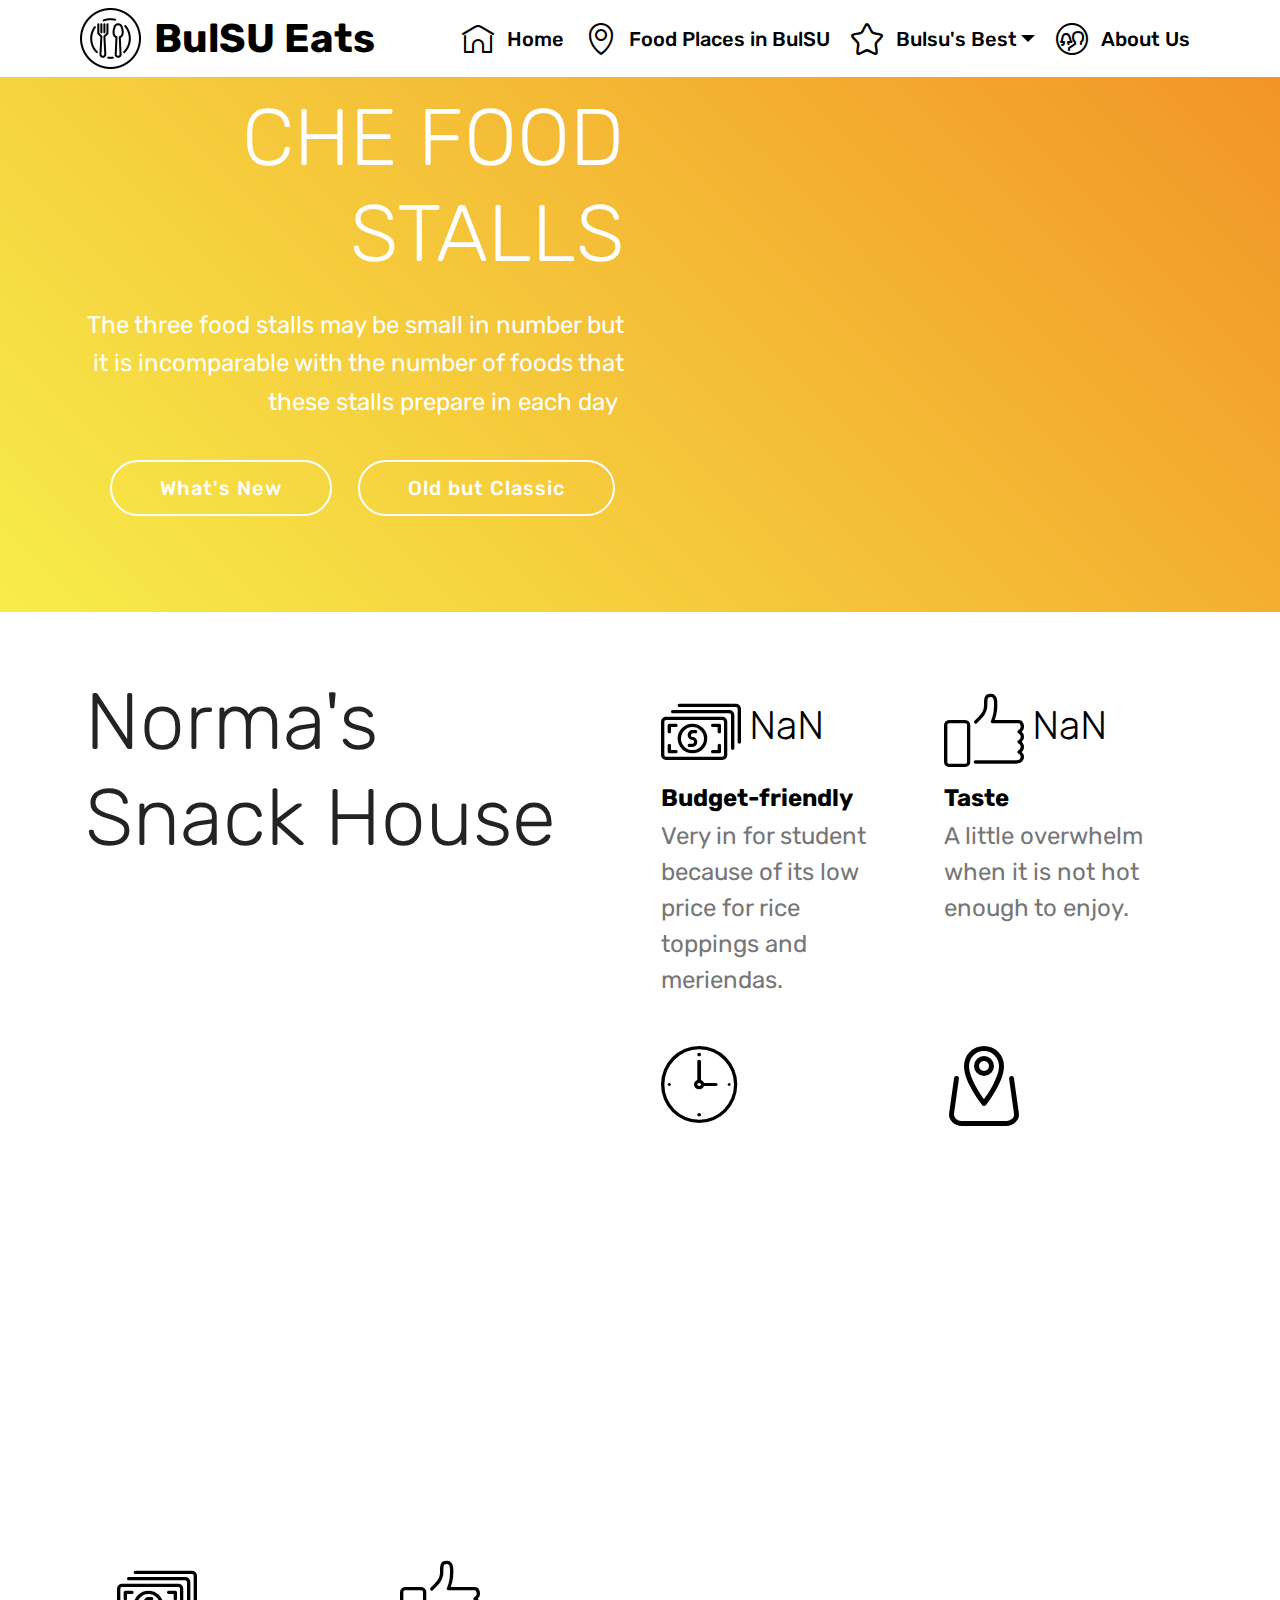
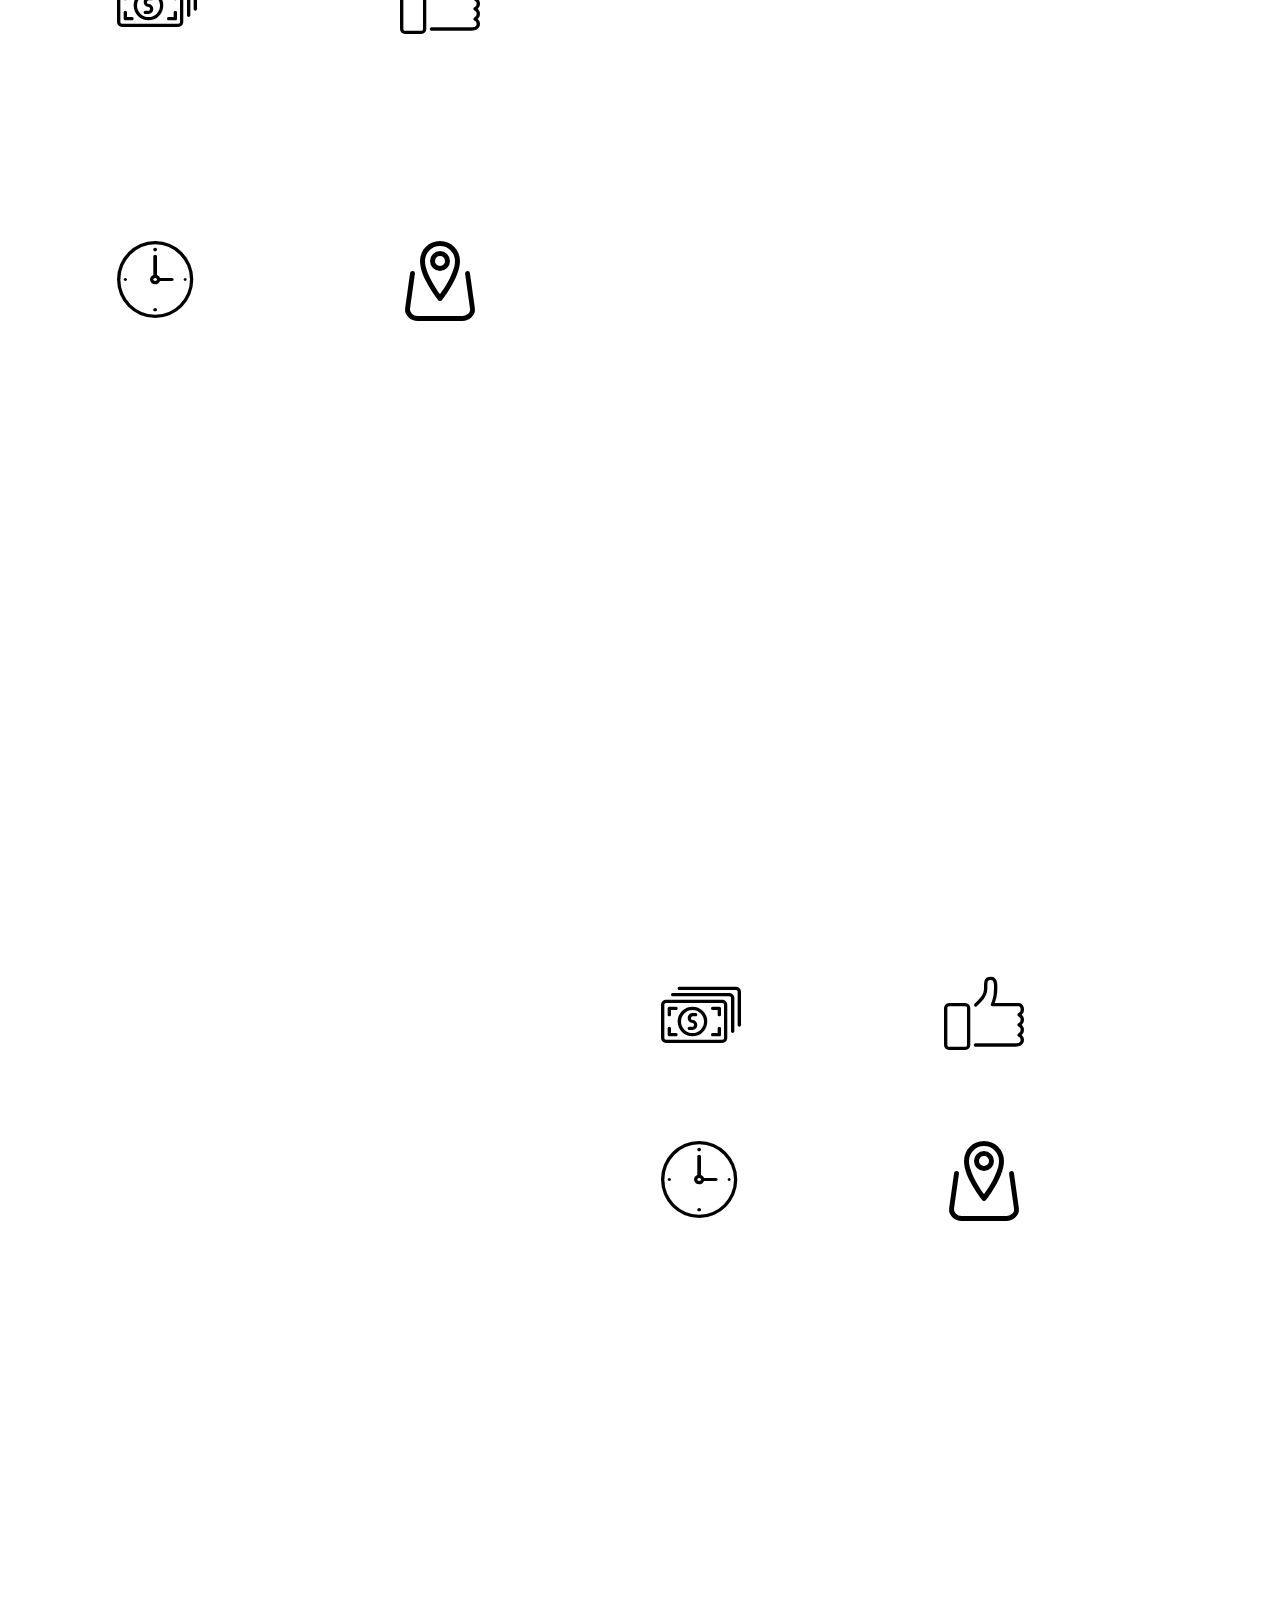
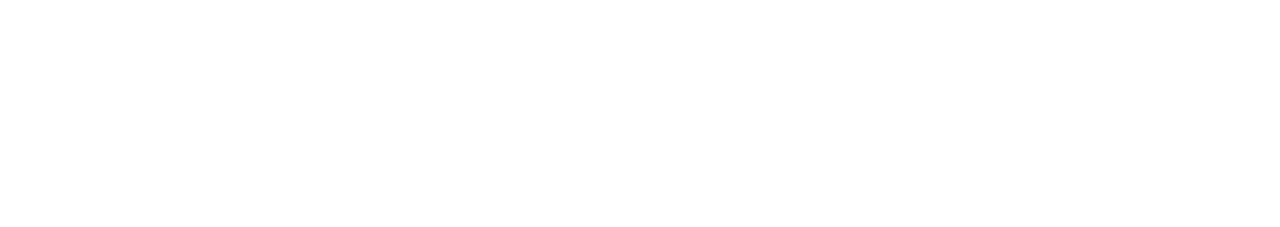
<file: page7.html>
<!DOCTYPE html>
<html  >
<head>
  <!-- Site made with Mobirise Website Builder v4.11.6, https://mobirise.com -->
  <meta charset="UTF-8">
  <meta http-equiv="X-UA-Compatible" content="IE=edge">
  <meta name="generator" content="Mobirise v4.11.6, mobirise.com">
  <meta name="viewport" content="width=device-width, initial-scale=1, minimum-scale=1">
  <link rel="shortcut icon" href="assets/images/fd80ecec48eba2a9adb76e4133905879-122x122.png" type="image/x-icon">
  <meta name="description" content="Web Site Builder Description">
  
  <title>CHE</title>
  <link rel="stylesheet" href="assets/web/assets/mobirise-icons-bold/mobirise-icons-bold.css">
  <link rel="stylesheet" href="assets/web/assets/mobirise-icons/mobirise-icons.css">
  <link rel="stylesheet" href="assets/bootstrap/css/bootstrap.min.css">
  <link rel="stylesheet" href="assets/bootstrap/css/bootstrap-grid.min.css">
  <link rel="stylesheet" href="assets/bootstrap/css/bootstrap-reboot.min.css">
  <link rel="stylesheet" href="assets/tether/tether.min.css">
  <link rel="stylesheet" href="assets/animatecss/animate.min.css">
  <link rel="stylesheet" href="assets/socicon/css/styles.css">
  <link rel="stylesheet" href="assets/dropdown/css/style.css">
  <link rel="stylesheet" href="assets/theme/css/style.css">
  <link rel="preload" as="style" href="assets/mobirise/css/mbr-additional.css"><link rel="stylesheet" href="assets/mobirise/css/mbr-additional.css" type="text/css">
  
  
  
</head>
<body>
  <section class="menu cid-rJ7atky8nT" once="menu" id="menu1-10">

    

    <nav class="navbar navbar-expand beta-menu navbar-dropdown align-items-center navbar-fixed-top navbar-toggleable-sm">
        <button class="navbar-toggler navbar-toggler-right" type="button" data-toggle="collapse" data-target="#navbarSupportedContent" aria-controls="navbarSupportedContent" aria-expanded="false" aria-label="Toggle navigation">
            <div class="hamburger">
                <span></span>
                <span></span>
                <span></span>
                <span></span>
            </div>
        </button>
        <div class="menu-logo">
            <div class="navbar-brand">
                <span class="navbar-logo">
                    <a href="index.html">
                         <img src="assets/images/fd80ecec48eba2a9adb76e4133905879-122x122.png" alt="Mobirise" title="" style="height: 3.8rem;">
                    </a>
                </span>
                <span class="navbar-caption-wrap"><a class="navbar-caption text-black display-2" href="index.html">BulSU Eats</a></span>
            </div>
        </div>
        <div class="collapse navbar-collapse" id="navbarSupportedContent">
            <ul class="navbar-nav nav-dropdown nav-right" data-app-modern-menu="true"><li class="nav-item"><a class="nav-link link text-black display-4" href="index.html" aria-expanded="false"><span class="mbrib-home mbr-iconfont mbr-iconfont-btn" style="color: rgb(0, 0, 0);"></span>Home</a></li><li class="nav-item"><a class="nav-link link text-black display-4" href="page2.html" aria-expanded="false"><span class="mbrib-pin mbr-iconfont mbr-iconfont-btn" style="color: rgb(0, 0, 0);"></span>Food Places in BulSU</a></li><li class="nav-item dropdown"><a class="nav-link link dropdown-toggle text-black display-4" href="page2.html" aria-expanded="false" data-toggle="dropdown-submenu"><span class="mbrib-star mbr-iconfont mbr-iconfont-btn" style="color: rgb(0, 0, 0);"></span>Bulsu's Best</a><div class="dropdown-menu"><a class="dropdown-item text-black display-4" href="page3.html" aria-expanded="false">What's New</a><a class="dropdown-item text-black display-4" href="page4.html" aria-expanded="false">Old but Classic</a></div></li>
                <li class="nav-item">
                    <a class="nav-link link text-black display-4" href="page1.html"><span class="mbrib-users mbr-iconfont mbr-iconfont-btn" style="color: rgb(0, 0, 0);"></span>
                        
                        About Us
                    </a>
                </li></ul>
            
        </div>
    </nav>
</section>

<section class="engine"><a href="https://mobirise.info/p">web templates free download</a></section><section class="header7 cid-rJc09VWqbR" id="header7-23">

    

    

    <div class="container">
        <div class="media-container-row">

            <div class="media-content align-right">
                <h1 class="mbr-section-title mbr-white pb-3 mbr-fonts-style display-1">CHE FOOD STALLS</h1>
                <div class="mbr-section-text mbr-white pb-3">
                    <p class="mbr-text mbr-fonts-style display-7">The three food stalls may be small in number but it is incomparable with the number of foods that these stalls prepare in each day&nbsp;</p>
                </div>
                <div class="mbr-section-btn"><a class="btn btn-md btn-white-outline display-4" href="page3.html">What's New</a>
                        <a class="btn btn-md btn-white-outline display-4" href="page4.html">Old but Classic</a></div>
            </div>

            <div class="mbr-figure" style="width: 100%;"><iframe class="mbr-embedded-video" src="https://www.youtube.com/embed/Cn4bLEL5-jY?rel=0&amp;amp;showinfo=0&amp;autoplay=1&amp;loop=1&amp;playlist=Cn4bLEL5-jY" width="1280" height="720" frameborder="0" allowfullscreen></iframe></div>

        </div>
    </div>
</section>

<section class="counters2 counters cid-rJES1BGBug" id="counters2-36">

    

    

    <div class="container pt-4 mt-2">
        <div class="media-container-row">
            <div class="media-block" style="width: 49%;">
                <h2 class="mbr-section-title pb-3 align-left mbr-fonts-style display-1">
                    Norma's Snack House</h2>
                <h3 class="mbr-section-subtitle pb-5 align-left mbr-fonts-style display-7">It is the first stall which serves from rice toppings for lunch and snacks in stick for merienda. Their best seller is the Beef Tapa Rice Toppings</h3>
                <div class="mbr-figure">
                    <img src="assets/images/tapa-1024x1024.jpeg" alt="" title="">
                </div>
            </div>
            <div class="cards-block">
                <div class="cards-container">
                    <div class="card px-3 align-left col-12 col-md-6">
                        <div class="panel-item p-3">
                            <div class="card-img pb-3">
                                <span class="mbr-iconfont pr-2 mbri-cash" style="color: rgb(0, 0, 0); fill: rgb(0, 0, 0);"></span>
                                <h3 class="count py-3 mbr-fonts-style display-2">5/5</h3>
                            </div>
                            <div class="card-text">
                                <h4 class="mbr-content-title mbr-bold mbr-fonts-style display-7">
                                    Budget-friendly</h4>
                                <p class="mbr-content-text mbr-fonts-style display-7">Very in for student because of its low price for rice toppings and meriendas.</p>
                            </div>
                        </div>
                    </div>
                    <div class="card px-3 align-left col-12 col-md-6">
                        <div class="panel-item p-3">
                            <div class="card-img pb-3">
                                <span class="mbr-iconfont pr-2 mbri-like" style="color: rgb(0, 0, 0); fill: rgb(0, 0, 0);"></span>
                                <h3 class="count py-3 mbr-fonts-style display-2">4/5</h3>
                            </div>
                            <div class="card-text">
                                <h4 class="mbr-content-title mbr-bold mbr-fonts-style display-7">Taste</h4>
                                <p class="mbr-content-text mbr-fonts-style display-7">A little overwhelm when it is not hot enough to enjoy.</p>
                            </div>
                        </div>
                    </div>
                    <div class="card px-3 align-left col-12 col-md-6">
                        <div class="panel-item p-3">
                            <div class="card-img pb-3">
                                <span class="mbr-iconfont pr-2 mbri-clock" style="color: rgb(0, 0, 0); fill: rgb(0, 0, 0);"></span>
                                <h3 class="count py-3 mbr-fonts-style display-2">
                                    5/5</h3>
                            </div>
                            <div class="card-text">
                                <h4 class="mbr-content-title mbr-bold mbr-fonts-style display-7">
                                    Waiting Game</h4>
                                <p class="mbr-content-text mbr-fonts-style display-7">Very easy to have your food in your hands.</p>
                            </div>
                        </div>
                    </div>
                    <div class="card px-3 align-left col-12 col-md-6">
                        <div class="panel-item p-3">
                            <div class="card-img pb-3">
                                <span class="mbr-iconfont pr-2 mbrib-map-pin" style="color: rgb(0, 0, 0); fill: rgb(0, 0, 0);"></span>
                                <h3 class="count py-3 mbr-fonts-style display-2">4/5</h3>
                            </div>
                            <div class="card-texts">
                                <h4 class="mbr-content-title mbr-bold mbr-fonts-style display-7">
                                    Place</h4>
                                <p class="mbr-content-text mbr-fonts-style display-7">Very accessible, easily seen from the lover's lane and from our building but no proper place to eat.</p>
                            </div>
                        </div>
                    </div>
                </div>
            </div>
        </div>
    </div>
</section>

<section class="counters2 counters cid-rJES1VlylY" id="counters2-37">

    

    

    <div class="container pt-4 mt-2">
        <div class="media-container-row">
            <div class="media-block" style="width: 49%;">
                <h2 class="mbr-section-title pb-3 align-left mbr-fonts-style display-1">
                    Fiona's <br>Snack House</h2>
                <h3 class="mbr-section-subtitle pb-5 align-left mbr-fonts-style display-7">To complete your Filipino breakfast this stall also offers different rice dishes, with their rice is in "sinangag" style. Their best seller is the Chicken Fillet&nbsp;</h3>
                <div class="mbr-figure">
                    <img src="assets/images/ate-mary-1024x1024.jpg" alt="" title="">
                </div>
            </div>
            <div class="cards-block">
                <div class="cards-container">
                    <div class="card px-3 align-left col-12 col-md-6">
                        <div class="panel-item p-3">
                            <div class="card-img pb-3">
                                <span class="mbr-iconfont pr-2 mbri-cash" style="color: rgb(0, 0, 0); fill: rgb(0, 0, 0);"></span>
                                <h3 class="count py-3 mbr-fonts-style display-2">5/5</h3>
                            </div>
                            <div class="card-text">
                                <h4 class="mbr-content-title mbr-bold mbr-fonts-style display-7">
                                    Budget-friendly</h4>
                                <p class="mbr-content-text mbr-fonts-style display-7">Very student friendly, and good staffs.</p>
                            </div>
                        </div>
                    </div>
                    <div class="card px-3 align-left col-12 col-md-6">
                        <div class="panel-item p-3">
                            <div class="card-img pb-3">
                                <span class="mbr-iconfont pr-2 mbri-like" style="color: rgb(0, 0, 0); fill: rgb(0, 0, 0);"></span>
                                <h3 class="count py-3 mbr-fonts-style display-2">
                                    5/5</h3>
                            </div>
                            <div class="card-text">
                                <h4 class="mbr-content-title mbr-bold mbr-fonts-style display-7">Taste</h4>
                                <p class="mbr-content-text mbr-fonts-style display-7">Served just the right taste for its price.</p>
                            </div>
                        </div>
                    </div>
                    <div class="card px-3 align-left col-12 col-md-6">
                        <div class="panel-item p-3">
                            <div class="card-img pb-3">
                                <span class="mbr-iconfont pr-2 mbri-clock" style="color: rgb(0, 0, 0); fill: rgb(0, 0, 0);"></span>
                                <h3 class="count py-3 mbr-fonts-style display-2">
                                    5/5</h3>
                            </div>
                            <div class="card-text">
                                <h4 class="mbr-content-title mbr-bold mbr-fonts-style display-7">
                                    Waiting Game</h4>
                                <p class="mbr-content-text mbr-fonts-style display-7">Fast serving.</p>
                            </div>
                        </div>
                    </div>
                    <div class="card px-3 align-left col-12 col-md-6">
                        <div class="panel-item p-3">
                            <div class="card-img pb-3">
                                <span class="mbr-iconfont pr-2 mbrib-map-pin" style="color: rgb(0, 0, 0); fill: rgb(0, 0, 0);"></span>
                                <h3 class="count py-3 mbr-fonts-style display-2">
                                    5/5</h3>
                            </div>
                            <div class="card-texts">
                                <h4 class="mbr-content-title mbr-bold mbr-fonts-style display-7">
                                    Place</h4>
                                <p class="mbr-content-text mbr-fonts-style display-7">Accessible too, but just like the first one, there's no place to eat.</p>
                            </div>
                        </div>
                    </div>
                </div>
            </div>
        </div>
    </div>
</section>

<section class="counters2 counters cid-rJES2cEJhO" id="counters2-38">

    

    

    <div class="container pt-4 mt-2">
        <div class="media-container-row">
            <div class="media-block" style="width: 49%;">
                <h2 class="mbr-section-title pb-3 align-left mbr-fonts-style display-1">
                    Coming soon.</h2>
                <h3 class="mbr-section-subtitle pb-5 align-left mbr-fonts-style display-7">flavors are still cookin'</h3>
                <div class="mbr-figure">
                    <img src="assets/images/63-634025-coming-soon-staabdecor-new-images-coming-soon.1-1-1024x780.jpeg" alt="" title="">
                </div>
            </div>
            <div class="cards-block">
                <div class="cards-container">
                    <div class="card px-3 align-left col-12 col-md-6">
                        <div class="panel-item p-3">
                            <div class="card-img pb-3">
                                <span class="mbr-iconfont pr-2 mbri-cash" style="color: rgb(0, 0, 0); fill: rgb(0, 0, 0);"></span>
                                <h3 class="count py-3 mbr-fonts-style display-2">-/-</h3>
                            </div>
                            <div class="card-text">
                                <h4 class="mbr-content-title mbr-bold mbr-fonts-style display-7">
                                    Budget-friendly</h4>
                                <p class="mbr-content-text mbr-fonts-style display-7"></p>
                            </div>
                        </div>
                    </div>
                    <div class="card px-3 align-left col-12 col-md-6">
                        <div class="panel-item p-3">
                            <div class="card-img pb-3">
                                <span class="mbr-iconfont pr-2 mbri-like" style="color: rgb(0, 0, 0); fill: rgb(0, 0, 0);"></span>
                                <h3 class="count py-3 mbr-fonts-style display-2">
                                    -/-</h3>
                            </div>
                            <div class="card-text">
                                <h4 class="mbr-content-title mbr-bold mbr-fonts-style display-7">Taste</h4>
                                <p class="mbr-content-text mbr-fonts-style display-7"></p>
                            </div>
                        </div>
                    </div>
                    <div class="card px-3 align-left col-12 col-md-6">
                        <div class="panel-item p-3">
                            <div class="card-img pb-3">
                                <span class="mbr-iconfont pr-2 mbri-clock" style="color: rgb(0, 0, 0); fill: rgb(0, 0, 0);"></span>
                                <h3 class="count py-3 mbr-fonts-style display-2">
                                    -/-</h3>
                            </div>
                            <div class="card-text">
                                <h4 class="mbr-content-title mbr-bold mbr-fonts-style display-7">
                                    Waiting Game</h4>
                                <p class="mbr-content-text mbr-fonts-style display-7"></p>
                            </div>
                        </div>
                    </div>
                    <div class="card px-3 align-left col-12 col-md-6">
                        <div class="panel-item p-3">
                            <div class="card-img pb-3">
                                <span class="mbr-iconfont pr-2 mbrib-map-pin" style="color: rgb(0, 0, 0); fill: rgb(0, 0, 0);"></span>
                                <h3 class="count py-3 mbr-fonts-style display-2">
                                    -/-</h3>
                            </div>
                            <div class="card-texts">
                                <h4 class="mbr-content-title mbr-bold mbr-fonts-style display-7">
                                    Place</h4>
                                <p class="mbr-content-text mbr-fonts-style display-7"></p>
                            </div>
                        </div>
                    </div>
                </div>
            </div>
        </div>
    </div>
</section>

<section class="cid-rKUWzWHCoL mbr-reveal" id="footer5-47">

    

    

    <div class="container">
        <div class="media-container-row">
            <div class="col-md-3">
                <div class="media-wrap">
                    <a href="https://mobirise.co/">
                       <img src="assets/images/fd80ecec48eba2a9adb76e4133905879-192x192.png" alt="Mobirise" title="">
                    </a>
                </div>
            </div>
            <div class="col-md-9">
                <p class="mbr-text align-right links mbr-fonts-style display-4">
                    EMPOWERMENT TECHNOLOGIES<br>Bulacan State University Laboratory High School<br><br></p>
            </div>
        </div>
        <div class="footer-lower">
            <div class="media-container-row">
                <div class="col-md-12">
                    <hr>
                </div>
            </div>
            <div class="media-container-row mbr-white">
                <div class="col-md-6 copyright">
                    <p class="mbr-text mbr-fonts-style display-4">
                        © Copyright 2019 Mobirise - All Rights Reserved<br>
                    </p>
                </div>
                <div class="col-md-6">
                    <div class="social-list align-right">
                        <div class="soc-item">
                            <a href="https://www.youtube.com/channel/UC-bduUtG4_4Jx6ZQsxF7ogA" target="_blank">
                                <span class="mbr-iconfont mbr-iconfont-social socicon-youtube socicon" style="color: rgb(0, 0, 0); fill: rgb(0, 0, 0);"></span>
                            </a>
                        </div>
                        
                        
                        
                        
                        
                    </div>
                </div>
            </div>
        </div>
    </div>
</section>


  <script src="assets/web/assets/jquery/jquery.min.js"></script>
  <script src="assets/popper/popper.min.js"></script>
  <script src="assets/bootstrap/js/bootstrap.min.js"></script>
  <script src="assets/smoothscroll/smooth-scroll.js"></script>
  <script src="assets/tether/tether.min.js"></script>
  <script src="assets/touchswipe/jquery.touch-swipe.min.js"></script>
  <script src="assets/viewportchecker/jquery.viewportchecker.js"></script>
  <script src="assets/dropdown/js/nav-dropdown.js"></script>
  <script src="assets/dropdown/js/navbar-dropdown.js"></script>
  <script src="assets/theme/js/script.js"></script>
  
  
  <input name="animation" type="hidden">
  </body>
</html>
</file>
<file: assets/web/assets/mobirise-icons-bold/mobirise-icons-bold.css>
@font-face {
  font-family: 'mobirise-icons-bold';
  font-display: swap;
  src:  url('mobirise-icons-bold.eot?m1l4yr');
  src:  url('mobirise-icons-bold.eot?m1l4yr#iefix') format('embedded-opentype'),
    url('mobirise-icons-bold.ttf?m1l4yr') format('truetype'),
    url('mobirise-icons-bold.woff?m1l4yr') format('woff'),
    url('mobirise-icons-bold.svg?m1l4yr#mobirise-icons-bold') format('svg');
  font-weight: normal;
  font-style: normal;
}

[class^="mbrib-"], [class*="mbrib-"] {
  /* use !important to prevent issues with browser extensions that change fonts */
  font-family: 'mobirise-icons-bold' !important;
  speak: none;
  font-style: normal;
  font-weight: normal;
  font-variant: normal;
  text-transform: none;
  line-height: 1;

  /* Better Font Rendering =========== */
  -webkit-font-smoothing: antialiased;
  -moz-osx-font-smoothing: grayscale;
}

.mbrib-add-submenu:before {
  content: "\e900";
}
.mbrib-alert:before {
  content: "\e901";
}
.mbrib-align-center:before {
  content: "\e902";
}
.mbrib-align-justify:before {
  content: "\e903";
}
.mbrib-align-left:before {
  content: "\e904";
}
.mbrib-align-right:before {
  content: "\e905";
}
.mbrib-android:before {
  content: "\e906";
}
.mbrib-apple:before {
  content: "\e907";
}
.mbrib-arrow-down:before {
  content: "\e908";
}
.mbrib-arrow-next:before {
  content: "\e909";
}
.mbrib-arrow-prev:before {
  content: "\e90a";
}
.mbrib-arrow-up:before {
  content: "\e90b";
}
.mbrib-bold:before {
  content: "\e90c";
}
.mbrib-bookmark:before {
  content: "\e90d";
}
.mbrib-bootstrap:before {
  content: "\e90e";
}
.mbrib-briefcase:before {
  content: "\e90f";
}
.mbrib-browse:before {
  content: "\e910";
}
.mbrib-bulleted-list:before {
  content: "\e911";
}
.mbrib-calendar:before {
  content: "\e912";
}
.mbrib-camera:before {
  content: "\e913";
}
.mbrib-cart-add:before {
  content: "\e914";
}
.mbrib-cart-full:before {
  content: "\e915";
}
.mbrib-cash:before {
  content: "\e916";
}
.mbrib-change-style:before {
  content: "\e917";
}
.mbrib-chat:before {
  content: "\e918";
}
.mbrib-clock:before {
  content: "\e919";
}
.mbrib-close:before {
  content: "\e91a";
}
.mbrib-cloud:before {
  content: "\e91b";
}
.mbrib-code:before {
  content: "\e91c";
}
.mbrib-contact-form:before {
  content: "\e91d";
}
.mbrib-credit-card:before {
  content: "\e91e";
}
.mbrib-cursor-click:before {
  content: "\e91f";
}
.mbrib-cust-feedback:before {
  content: "\e920";
}
.mbrib-database:before {
  content: "\e921";
}
.mbrib-delivery:before {
  content: "\e922";
}
.mbrib-desktop:before {
  content: "\e923";
}
.mbrib-devices:before {
  content: "\e924";
}
.mbrib-down:before {
  content: "\e925";
}
.mbrib-download:before {
  content: "\e926";
}
.mbrib-drag-n-drop:before {
  content: "\e927";
}
.mbrib-drag-n-drop2:before {
  content: "\e928";
}
.mbrib-edit:before {
  content: "\e929";
}
.mbrib-edit2:before {
  content: "\e92a";
}
.mbrib-error:before {
  content: "\e92b";
}
.mbrib-extension:before {
  content: "\e92c";
}
.mbrib-features:before {
  content: "\e92d";
}
.mbrib-file:before {
  content: "\e92e";
}
.mbrib-flag:before {
  content: "\e92f";
}
.mbrib-folder:before {
  content: "\e930";
}
.mbrib-gift:before {
  content: "\e931";
}
.mbrib-github:before {
  content: "\e932";
}
.mbrib-globe-2:before {
  content: "\e933";
}
.mbrib-globe:before {
  content: "\e934";
}
.mbrib-growing-chart:before {
  content: "\e935";
}
.mbrib-hearth:before {
  content: "\e936";
}
.mbrib-help:before {
  content: "\e937";
}
.mbrib-home:before {
  content: "\e938";
}
.mbrib-hot-cup:before {
  content: "\e939";
}
.mbrib-idea:before {
  content: "\e93a";
}
.mbrib-image-gallery:before {
  content: "\e93b";
}
.mbrib-image-slider:before {
  content: "\e93c";
}
.mbrib-info:before {
  content: "\e93d";
}
.mbrib-italic:before {
  content: "\e93e";
}
.mbrib-key:before {
  content: "\e93f";
}
.mbrib-laptop:before {
  content: "\e940";
}
.mbrib-layers:before {
  content: "\e941";
}
.mbrib-left-right:before {
  content: "\e942";
}
.mbrib-left:before {
  content: "\e943";
}
.mbrib-letter:before {
  content: "\e944";
}
.mbrib-like:before {
  content: "\e945";
}
.mbrib-link:before {
  content: "\e946";
}
.mbrib-lock:before {
  content: "\e947";
}
.mbrib-login:before {
  content: "\e948";
}
.mbrib-logout:before {
  content: "\e949";
}
.mbrib-magic-stick:before {
  content: "\e94a";
}
.mbrib-map-pin:before {
  content: "\e94b";
}
.mbrib-menu:before {
  content: "\e94c";
}
.mbrib-mobile:before {
  content: "\e94d";
}
.mbrib-mobile2:before {
  content: "\e94e";
}
.mbrib-mobirise:before {
  content: "\e94f";
}
.mbrib-more-horizontal:before {
  content: "\e950";
}
.mbrib-more-vertical:before {
  content: "\e951";
}
.mbrib-music:before {
  content: "\e952";
}
.mbrib-new-file:before {
  content: "\e953";
}
.mbrib-numbered-list:before {
  content: "\e954";
}
.mbrib-opened-folder:before {
  content: "\e955";
}
.mbrib-pages:before {
  content: "\e956";
}
.mbrib-paper-plane:before {
  content: "\e957";
}
.mbrib-paperclip:before {
  content: "\e958";
}
.mbrib-photo:before {
  content: "\e959";
}
.mbrib-photos:before {
  content: "\e95a";
}
.mbrib-pin:before {
  content: "\e95b";
}
.mbrib-play:before {
  content: "\e95c";
}
.mbrib-plus:before {
  content: "\e95d";
}
.mbrib-preview:before {
  content: "\e95e";
}
.mbrib-print:before {
  content: "\e95f";
}
.mbrib-protect:before {
  content: "\e960";
}
.mbrib-question:before {
  content: "\e961";
}
.mbrib-quote-left:before {
  content: "\e962";
}
.mbrib-quote-right:before {
  content: "\e963";
}
.mbrib-redo:before {
  content: "\e964";
}
.mbrib-refresh:before {
  content: "\e965";
}
.mbrib-responsive:before {
  content: "\e966";
}
.mbrib-right:before {
  content: "\e967";
}
.mbrib-rocket:before {
  content: "\e968";
}
.mbrib-sad-face:before {
  content: "\e969";
}
.mbrib-sale:before {
  content: "\e96a";
}
.mbrib-save:before {
  content: "\e96b";
}
.mbrib-search:before {
  content: "\e96c";
}
.mbrib-setting:before {
  content: "\e96d";
}
.mbrib-setting2:before {
  content: "\e96e";
}
.mbrib-setting3:before {
  content: "\e96f";
}
.mbrib-share:before {
  content: "\e970";
}
.mbrib-shopping-bag:before {
  content: "\e971";
}
.mbrib-shopping-basket:before {
  content: "\e972";
}
.mbrib-shopping-cart:before {
  content: "\e973";
}
.mbrib-sites:before {
  content: "\e974";
}
.mbrib-smile-face:before {
  content: "\e975";
}
.mbrib-speed:before {
  content: "\e976";
}
.mbrib-star:before {
  content: "\e977";
}
.mbrib-success:before {
  content: "\e978";
}
.mbrib-sun:before {
  content: "\e979";
}
.mbrib-sun2:before {
  content: "\e97a";
}
.mbrib-tablet-vertical:before {
  content: "\e97b";
}
.mbrib-tablet:before {
  content: "\e97c";
}
.mbrib-target:before {
  content: "\e97d";
}
.mbrib-timer:before {
  content: "\e97e";
}
.mbrib-to-ftp:before {
  content: "\e97f";
}
.mbrib-to-local-drive:before {
  content: "\e980";
}
.mbrib-touch-swipe:before {
  content: "\e981";
}
.mbrib-touch:before {
  content: "\e982";
}
.mbrib-trash:before {
  content: "\e983";
}
.mbrib-underline:before {
  content: "\e984";
}
.mbrib-undo:before {
  content: "\e985";
}
.mbrib-unlink:before {
  content: "\e986";
}
.mbrib-unlock:before {
  content: "\e987";
}
.mbrib-up-down:before {
  content: "\e988";
}
.mbrib-up:before {
  content: "\e989";
}
.mbrib-update:before {
  content: "\e98a";
}
.mbrib-upload:before {
  content: "\e98b";
}
.mbrib-user:before {
  content: "\e98c";
}
.mbrib-user2:before {
  content: "\e98d";
}
.mbrib-users:before {
  content: "\e98e";
}
.mbrib-video-play:before {
  content: "\e98f";
}
.mbrib-video:before {
  content: "\e990";
}
.mbrib-watch:before {
  content: "\e991";
}
.mbrib-website-theme:before {
  content: "\e992";
}
.mbrib-wifi:before {
  content: "\e993";
}
.mbrib-windows:before {
  content: "\e994";
}
.mbrib-zoom-out:before {
  content: "\e995";
}
</file>
<file: assets/web/assets/mobirise-icons/mobirise-icons.css>
@font-face {
  font-family: 'MobiriseIcons';
  src:  url('mobirise-icons.eot?spat4u');
  src:  url('mobirise-icons.eot?spat4u#iefix') format('embedded-opentype'),
    url('mobirise-icons.ttf?spat4u') format('truetype'),
    url('mobirise-icons.woff?spat4u') format('woff'),
    url('mobirise-icons.svg?spat4u#MobiriseIcons') format('svg');
  font-weight: normal;
  font-style: normal;
  font-display: swap;
}

[class^="mbri-"], [class*=" mbri-"] {
  /* use !important to prevent issues with browser extensions that change fonts */
  font-family: MobiriseIcons !important;
  speak: none;
  font-style: normal;
  font-weight: normal;
  font-variant: normal;
  text-transform: none;
  line-height: 1;

  /* Better Font Rendering =========== */
  -webkit-font-smoothing: antialiased;
  -moz-osx-font-smoothing: grayscale;
}

.mbri-add-submenu:before {
  content: "\e900";
}
.mbri-alert:before {
  content: "\e901";
}
.mbri-align-center:before {
  content: "\e902";
}
.mbri-align-justify:before {
  content: "\e903";
}
.mbri-align-left:before {
  content: "\e904";
}
.mbri-align-right:before {
  content: "\e905";
}
.mbri-android:before {
  content: "\e906";
}
.mbri-apple:before {
  content: "\e907";
}
.mbri-arrow-down:before {
  content: "\e908";
}
.mbri-arrow-next:before {
  content: "\e909";
}
.mbri-arrow-prev:before {
  content: "\e90a";
}
.mbri-arrow-up:before {
  content: "\e90b";
}
.mbri-bold:before {
  content: "\e90c";
}
.mbri-bookmark:before {
  content: "\e90d";
}
.mbri-bootstrap:before {
  content: "\e90e";
}
.mbri-briefcase:before {
  content: "\e90f";
}
.mbri-browse:before {
  content: "\e910";
}
.mbri-bulleted-list:before {
  content: "\e911";
}
.mbri-calendar:before {
  content: "\e912";
}
.mbri-camera:before {
  content: "\e913";
}
.mbri-cart-add:before {
  content: "\e914";
}
.mbri-cart-full:before {
  content: "\e915";
}
.mbri-cash:before {
  content: "\e916";
}
.mbri-change-style:before {
  content: "\e917";
}
.mbri-chat:before {
  content: "\e918";
}
.mbri-clock:before {
  content: "\e919";
}
.mbri-close:before {
  content: "\e91a";
}
.mbri-cloud:before {
  content: "\e91b";
}
.mbri-code:before {
  content: "\e91c";
}
.mbri-contact-form:before {
  content: "\e91d";
}
.mbri-credit-card:before {
  content: "\e91e";
}
.mbri-cursor-click:before {
  content: "\e91f";
}
.mbri-cust-feedback:before {
  content: "\e920";
}
.mbri-database:before {
  content: "\e921";
}
.mbri-delivery:before {
  content: "\e922";
}
.mbri-desktop:before {
  content: "\e923";
}
.mbri-devices:before {
  content: "\e924";
}
.mbri-down:before {
  content: "\e925";
}
.mbri-download:before {
  content: "\e989";
}
.mbri-drag-n-drop:before {
  content: "\e927";
}
.mbri-drag-n-drop2:before {
  content: "\e928";
}
.mbri-edit:before {
  content: "\e929";
}
.mbri-edit2:before {
  content: "\e92a";
}
.mbri-error:before {
  content: "\e92b";
}
.mbri-extension:before {
  content: "\e92c";
}
.mbri-features:before {
  content: "\e92d";
}
.mbri-file:before {
  content: "\e92e";
}
.mbri-flag:before {
  content: "\e92f";
}
.mbri-folder:before {
  content: "\e930";
}
.mbri-gift:before {
  content: "\e931";
}
.mbri-github:before {
  content: "\e932";
}
.mbri-globe:before {
  content: "\e933";
}
.mbri-globe-2:before {
  content: "\e934";
}
.mbri-growing-chart:before {
  content: "\e935";
}
.mbri-hearth:before {
  content: "\e936";
}
.mbri-help:before {
  content: "\e937";
}
.mbri-home:before {
  content: "\e938";
}
.mbri-hot-cup:before {
  content: "\e939";
}
.mbri-idea:before {
  content: "\e93a";
}
.mbri-image-gallery:before {
  content: "\e93b";
}
.mbri-image-slider:before {
  content: "\e93c";
}
.mbri-info:before {
  content: "\e93d";
}
.mbri-italic:before {
  content: "\e93e";
}
.mbri-key:before {
  content: "\e93f";
}
.mbri-laptop:before {
  content: "\e940";
}
.mbri-layers:before {
  content: "\e941";
}
.mbri-left-right:before {
  content: "\e942";
}
.mbri-left:before {
  content: "\e943";
}
.mbri-letter:before {
  content: "\e944";
}
.mbri-like:before {
  content: "\e945";
}
.mbri-link:before {
  content: "\e946";
}
.mbri-lock:before {
  content: "\e947";
}
.mbri-login:before {
  content: "\e948";
}
.mbri-logout:before {
  content: "\e949";
}
.mbri-magic-stick:before {
  content: "\e94a";
}
.mbri-map-pin:before {
  content: "\e94b";
}
.mbri-menu:before {
  content: "\e94c";
}
.mbri-mobile:before {
  content: "\e94d";
}
.mbri-mobile2:before {
  content: "\e94e";
}
.mbri-mobirise:before {
  content: "\e94f";
}
.mbri-more-horizontal:before {
  content: "\e950";
}
.mbri-more-vertical:before {
  content: "\e951";
}
.mbri-music:before {
  content: "\e952";
}
.mbri-new-file:before {
  content: "\e953";
}
.mbri-numbered-list:before {
  content: "\e954";
}
.mbri-opened-folder:before {
  content: "\e955";
}
.mbri-pages:before {
  content: "\e956";
}
.mbri-paper-plane:before {
  content: "\e957";
}
.mbri-paperclip:before {
  content: "\e958";
}
.mbri-photo:before {
  content: "\e959";
}
.mbri-photos:before {
  content: "\e95a";
}
.mbri-pin:before {
  content: "\e95b";
}
.mbri-play:before {
  content: "\e95c";
}
.mbri-plus:before {
  content: "\e95d";
}
.mbri-preview:before {
  content: "\e95e";
}
.mbri-print:before {
  content: "\e95f";
}
.mbri-protect:before {
  content: "\e960";
}
.mbri-question:before {
  content: "\e961";
}
.mbri-quote-left:before {
  content: "\e962";
}
.mbri-quote-right:before {
  content: "\e963";
}
.mbri-refresh:before {
  content: "\e964";
}
.mbri-responsive:before {
  content: "\e965";
}
.mbri-right:before {
  content: "\e966";
}
.mbri-rocket:before {
  content: "\e967";
}
.mbri-sad-face:before {
  content: "\e968";
}
.mbri-sale:before {
  content: "\e969";
}
.mbri-save:before {
  content: "\e96a";
}
.mbri-search:before {
  content: "\e96b";
}
.mbri-setting:before {
  content: "\e96c";
}
.mbri-setting2:before {
  content: "\e96d";
}
.mbri-setting3:before {
  content: "\e96e";
}
.mbri-share:before {
  content: "\e96f";
}
.mbri-shopping-bag:before {
  content: "\e970";
}
.mbri-shopping-basket:before {
  content: "\e971";
}
.mbri-shopping-cart:before {
  content: "\e972";
}
.mbri-sites:before {
  content: "\e973";
}
.mbri-smile-face:before {
  content: "\e974";
}
.mbri-speed:before {
  content: "\e975";
}
.mbri-star:before {
  content: "\e976";
}
.mbri-success:before {
  content: "\e977";
}
.mbri-sun:before {
  content: "\e978";
}
.mbri-sun2:before {
  content: "\e979";
}
.mbri-tablet:before {
  content: "\e97a";
}
.mbri-tablet-vertical:before {
  content: "\e97b";
}
.mbri-target:before {
  content: "\e97c";
}
.mbri-timer:before {
  content: "\e97d";
}
.mbri-to-ftp:before {
  content: "\e97e";
}
.mbri-to-local-drive:before {
  content: "\e97f";
}
.mbri-touch-swipe:before {
  content: "\e980";
}
.mbri-touch:before {
  content: "\e981";
}
.mbri-trash:before {
  content: "\e982";
}
.mbri-underline:before {
  content: "\e983";
}
.mbri-unlink:before {
  content: "\e984";
}
.mbri-unlock:before {
  content: "\e985";
}
.mbri-up-down:before {
  content: "\e986";
}
.mbri-up:before {
  content: "\e987";
}
.mbri-update:before {
  content: "\e988";
}
.mbri-upload:before {
 content: "\e926"; 
}
.mbri-user:before {
  content: "\e98a";
}
.mbri-user2:before {
  content: "\e98b";
}
.mbri-users:before {
  content: "\e98c";
}
.mbri-video:before {
  content: "\e98d";
}
.mbri-video-play:before {
  content: "\e98e";
}
.mbri-watch:before {
  content: "\e98f";
}
.mbri-website-theme:before {
  content: "\e990";
}
.mbri-wifi:before {
  content: "\e991";
}
.mbri-windows:before {
  content: "\e992";
}
.mbri-zoom-out:before {
  content: "\e993";
}
.mbri-redo:before {
  content: "\e994";
}
.mbri-undo:before {
  content: "\e995";
}
</file>
<file: assets/dropdown/css/style.css>
.navbar-dropdown {
  left: 0;
  padding: 0;
  position: absolute;
  right: 0;
  top: 0;
  transition: all 0.45s ease;
  z-index: 1030;
  background: #282828; }
  .navbar-dropdown .navbar-logo {
    margin-right: 0.8rem;
    transition: margin 0.3s ease-in-out;
    vertical-align: middle; }
    .navbar-dropdown .navbar-logo img {
      height: 3.125rem;
      transition: all 0.3s ease-in-out; }
    .navbar-dropdown .navbar-logo.mbr-iconfont {
      font-size: 3.125rem;
      line-height: 3.125rem; }
  .navbar-dropdown .navbar-caption {
    font-weight: 700;
    white-space: normal;
    vertical-align: -4px;
    line-height: 3.125rem !important; }
    .navbar-dropdown .navbar-caption, .navbar-dropdown .navbar-caption:hover {
      color: inherit;
      text-decoration: none; }
  .navbar-dropdown .mbr-iconfont + .navbar-caption {
    vertical-align: -1px; }
  .navbar-dropdown.navbar-fixed-top {
    position: fixed; }
  .navbar-dropdown .navbar-brand span {
    vertical-align: -4px; }
  .navbar-dropdown.bg-color.transparent {
    background: none; }
  .navbar-dropdown.navbar-short .navbar-brand {
    padding: 0.625rem 0; }
    .navbar-dropdown.navbar-short .navbar-brand span {
      vertical-align: -1px; }
  .navbar-dropdown.navbar-short .navbar-caption {
    line-height: 2.375rem !important;
    vertical-align: -2px; }
  .navbar-dropdown.navbar-short .navbar-logo {
    margin-right: 0.5rem; }
    .navbar-dropdown.navbar-short .navbar-logo img {
      height: 2.375rem; }
    .navbar-dropdown.navbar-short .navbar-logo.mbr-iconfont {
      font-size: 2.375rem;
      line-height: 2.375rem; }
  .navbar-dropdown.navbar-short .mbr-table-cell {
    height: 3.625rem; }
  .navbar-dropdown .navbar-close {
    left: 0.6875rem;
    position: fixed;
    top: 0.75rem;
    z-index: 1000; }
  .navbar-dropdown .hamburger-icon {
    content: "";
    display: inline-block;
    vertical-align: middle;
    width: 16px;
    -webkit-box-shadow: 0 -6px 0 1px #282828,0 0 0 1px #282828,0 6px 0 1px #282828;
    -moz-box-shadow: 0 -6px 0 1px #282828,0 0 0 1px #282828,0 6px 0 1px #282828;
    box-shadow: 0 -6px 0 1px #282828,0 0 0 1px #282828,0 6px 0 1px #282828; }

.dropdown-menu .dropdown-toggle[data-toggle="dropdown-submenu"]::after {
  border-bottom: 0.35em solid transparent;
  border-left: 0.35em solid;
  border-right: 0;
  border-top: 0.35em solid transparent;
  margin-left: 0.3rem; }

.dropdown-menu .dropdown-item:focus {
  outline: 0; }

.nav-dropdown {
  font-size: 0.75rem;
  font-weight: 500;
  height: auto !important; }
  .nav-dropdown .nav-btn {
    padding-left: 1rem; }
  .nav-dropdown .link {
    margin: .667em 1.667em;
    font-weight: 500;
    padding: 0;
    transition: color .2s ease-in-out; }
    .nav-dropdown .link.dropdown-toggle {
      margin-right: 2.583em; }
      .nav-dropdown .link.dropdown-toggle::after {
        margin-left: .25rem;
        border-top: 0.35em solid;
        border-right: 0.35em solid transparent;
        border-left: 0.35em solid transparent;
        border-bottom: 0; }
      .nav-dropdown .link.dropdown-toggle[aria-expanded="true"] {
        margin: 0;
        padding: 0.667em 3.263em  0.667em 1.667em; }
  .nav-dropdown .link::after,
  .nav-dropdown .dropdown-item::after {
    color: inherit; }
  .nav-dropdown .btn {
    font-size: 0.75rem;
    font-weight: 700;
    letter-spacing: 0;
    margin-bottom: 0;
    padding-left: 1.25rem;
    padding-right: 1.25rem; }
  .nav-dropdown .dropdown-menu {
    border-radius: 0;
    border: 0;
    left: 0;
    margin: 0;
    padding-bottom: 1.25rem;
    padding-top: 1.25rem;
    position: relative; }
  .nav-dropdown .dropdown-submenu {
    margin-left: 0.125rem;
    top: 0; }
  .nav-dropdown .dropdown-item {
    font-weight: 500;
    line-height: 2;
    padding: 0.3846em 4.615em 0.3846em 1.5385em;
    position: relative;
    transition: color .2s ease-in-out, background-color .2s ease-in-out; }
    .nav-dropdown .dropdown-item::after {
      margin-top: -0.3077em;
      position: absolute;
      right: 1.1538em;
      top: 50%; }
    .nav-dropdown .dropdown-item:focus, .nav-dropdown .dropdown-item:hover {
      background: none; }

@media (max-width: 767px) {
  .nav-dropdown.navbar-toggleable-sm {
    bottom: 0;
    display: none;
    left: 0;
    overflow-x: hidden;
    position: fixed;
    top: 0;
    transform: translateX(-100%);
    -ms-transform: translateX(-100%);
    -webkit-transform: translateX(-100%);
    width: 18.75rem;
    z-index: 999; } }
.nav-dropdown.navbar-toggleable-xl {
  bottom: 0;
  display: none;
  left: 0;
  overflow-x: hidden;
  position: fixed;
  top: 0;
  transform: translateX(-100%);
  -ms-transform: translateX(-100%);
  -webkit-transform: translateX(-100%);
  width: 18.75rem;
  z-index: 999; }

.nav-dropdown-sm {
  display: block !important;
  overflow-x: hidden;
  overflow: auto;
  padding-top: 3.875rem; }
  .nav-dropdown-sm::after {
    content: "";
    display: block;
    height: 3rem;
    width: 100%; }
  .nav-dropdown-sm.collapse.in ~ .navbar-close {
    display: block !important; }
  .nav-dropdown-sm.collapsing, .nav-dropdown-sm.collapse.in {
    transform: translateX(0);
    -ms-transform: translateX(0);
    -webkit-transform: translateX(0);
    transition: all 0.25s ease-out;
    -webkit-transition: all 0.25s ease-out;
    background: #282828; }
  .nav-dropdown-sm.collapsing[aria-expanded="false"] {
    transform: translateX(-100%);
    -ms-transform: translateX(-100%);
    -webkit-transform: translateX(-100%); }
  .nav-dropdown-sm .nav-item {
    display: block;
    margin-left: 0 !important;
    padding-left: 0; }
  .nav-dropdown-sm .link,
  .nav-dropdown-sm .dropdown-item {
    border-top: 1px dotted rgba(255, 255, 255, 0.1);
    font-size: 0.8125rem;
    line-height: 1.6;
    margin: 0 !important;
    padding: 0.875rem 2.4rem 0.875rem 1.5625rem !important;
    position: relative;
    white-space: normal; }
    .nav-dropdown-sm .link:focus, .nav-dropdown-sm .link:hover,
    .nav-dropdown-sm .dropdown-item:focus,
    .nav-dropdown-sm .dropdown-item:hover {
      background: rgba(0, 0, 0, 0.2) !important;
      color: #c0a375; }
  .nav-dropdown-sm .nav-btn {
    position: relative;
    padding: 1.5625rem 1.5625rem 0 1.5625rem; }
    .nav-dropdown-sm .nav-btn::before {
      border-top: 1px dotted rgba(255, 255, 255, 0.1);
      content: "";
      left: 0;
      position: absolute;
      top: 0;
      width: 100%; }
    .nav-dropdown-sm .nav-btn + .nav-btn {
      padding-top: 0.625rem; }
      .nav-dropdown-sm .nav-btn + .nav-btn::before {
        display: none; }
  .nav-dropdown-sm .btn {
    padding: 0.625rem 0; }
  .nav-dropdown-sm .dropdown-toggle[data-toggle="dropdown-submenu"]::after {
    margin-left: .25rem;
    border-top: 0.35em solid;
    border-right: 0.35em solid transparent;
    border-left: 0.35em solid transparent;
    border-bottom: 0; }
  .nav-dropdown-sm .dropdown-toggle[data-toggle="dropdown-submenu"][aria-expanded="true"]::after {
    border-top: 0;
    border-right: 0.35em solid transparent;
    border-left: 0.35em solid transparent;
    border-bottom: 0.35em solid; }
  .nav-dropdown-sm .dropdown-menu {
    margin: 0;
    padding: 0;
    position: relative;
    top: 0;
    left: 0;
    width: 100%;
    border: 0;
    float: none;
    border-radius: 0;
    background: none; }
  .nav-dropdown-sm .dropdown-submenu {
    left: 100%;
    margin-left: 0.125rem;
    margin-top: -1.25rem;
    top: 0; }

.navbar-toggleable-sm .nav-dropdown .dropdown-menu {
  position: absolute; }

.navbar-toggleable-sm .nav-dropdown .dropdown-submenu {
  left: 100%;
  margin-left: 0.125rem;
  margin-top: -1.25rem;
  top: 0; }

.navbar-toggleable-sm.opened .nav-dropdown .dropdown-menu {
  position: relative; }

.navbar-toggleable-sm.opened .nav-dropdown .dropdown-submenu {
  left: 0;
  margin-left: 00rem;
  margin-top: 0rem;
  top: 0; }

.is-builder .nav-dropdown.collapsing {
  transition: none !important; }

/*# sourceMappingURL=style.css.map */
</file>
<file: assets/socicon/css/styles.css>
@charset "UTF-8";

@font-face {
  font-family: "socicon";
  src:url("../fonts/socicon.eot");
  src:url("../fonts/socicon.eot?#iefix") format("embedded-opentype"),
    url("../fonts/socicon.woff") format("woff"),
    url("../fonts/socicon.ttf") format("truetype"),
    url("../fonts/socicon.svg#socicon") format("svg");
  font-weight: normal;
  font-style: normal;
  font-display:swap;
}

[data-icon]:before {
  font-family: "socicon" !important;
  content: attr(data-icon);
  font-style: normal !important;
  font-weight: normal !important;
  font-variant: normal !important;
  text-transform: none !important;
  speak: none;
  line-height: 1;
  -webkit-font-smoothing: antialiased;
  -moz-osx-font-smoothing: grayscale;
}

[class^="socicon-"]:before,
[class*=" socicon-"]:before {
  font-family: "socicon" !important;
  font-style: normal !important;
  font-weight: normal !important;
  font-variant: normal !important;
  text-transform: none !important;
  speak: none;
  line-height: 1;
  -webkit-font-smoothing: antialiased;
  -moz-osx-font-smoothing: grayscale;
}

.socicon-modelmayhem:before {
  content: "\e000";
}
.socicon-mixcloud:before {
  content: "\e001";
}
.socicon-drupal:before {
  content: "\e002";
}
.socicon-swarm:before {
  content: "\e003";
}
.socicon-istock:before {
  content: "\e004";
}
.socicon-yammer:before {
  content: "\e005";
}
.socicon-ello:before {
  content: "\e006";
}
.socicon-stackoverflow:before {
  content: "\e007";
}
.socicon-persona:before {
  content: "\e008";
}
.socicon-triplej:before {
  content: "\e009";
}
.socicon-houzz:before {
  content: "\e00a";
}
.socicon-rss:before {
  content: "\e00b";
}
.socicon-paypal:before {
  content: "\e00c";
}
.socicon-odnoklassniki:before {
  content: "\e00d";
}
.socicon-airbnb:before {
  content: "\e00e";
}
.socicon-periscope:before {
  content: "\e00f";
}
.socicon-outlook:before {
  content: "\e010";
}
.socicon-coderwall:before {
  content: "\e011";
}
.socicon-tripadvisor:before {
  content: "\e012";
}
.socicon-appnet:before {
  content: "\e013";
}
.socicon-goodreads:before {
  content: "\e014";
}
.socicon-tripit:before {
  content: "\e015";
}
.socicon-lanyrd:before {
  content: "\e016";
}
.socicon-slideshare:before {
  content: "\e017";
}
.socicon-buffer:before {
  content: "\e018";
}
.socicon-disqus:before {
  content: "\e019";
}
.socicon-vkontakte:before {
  content: "\e01a";
}
.socicon-whatsapp:before {
  content: "\e01b";
}
.socicon-patreon:before {
  content: "\e01c";
}
.socicon-storehouse:before {
  content: "\e01d";
}
.socicon-pocket:before {
  content: "\e01e";
}
.socicon-mail:before {
  content: "\e01f";
}
.socicon-blogger:before {
  content: "\e020";
}
.socicon-technorati:before {
  content: "\e021";
}
.socicon-reddit:before {
  content: "\e022";
}
.socicon-dribbble:before {
  content: "\e023";
}
.socicon-stumbleupon:before {
  content: "\e024";
}
.socicon-digg:before {
  content: "\e025";
}
.socicon-envato:before {
  content: "\e026";
}
.socicon-behance:before {
  content: "\e027";
}
.socicon-delicious:before {
  content: "\e028";
}
.socicon-deviantart:before {
  content: "\e029";
}
.socicon-forrst:before {
  content: "\e02a";
}
.socicon-play:before {
  content: "\e02b";
}
.socicon-zerply:before {
  content: "\e02c";
}
.socicon-wikipedia:before {
  content: "\e02d";
}
.socicon-apple:before {
  content: "\e02e";
}
.socicon-flattr:before {
  content: "\e02f";
}
.socicon-github:before {
  content: "\e030";
}
.socicon-renren:before {
  content: "\e031";
}
.socicon-friendfeed:before {
  content: "\e032";
}
.socicon-newsvine:before {
  content: "\e033";
}
.socicon-identica:before {
  content: "\e034";
}
.socicon-bebo:before {
  content: "\e035";
}
.socicon-zynga:before {
  content: "\e036";
}
.socicon-steam:before {
  content: "\e037";
}
.socicon-xbox:before {
  content: "\e038";
}
.socicon-windows:before {
  content: "\e039";
}
.socicon-qq:before {
  content: "\e03a";
}
.socicon-douban:before {
  content: "\e03b";
}
.socicon-meetup:before {
  content: "\e03c";
}
.socicon-playstation:before {
  content: "\e03d";
}
.socicon-android:before {
  content: "\e03e";
}
.socicon-snapchat:before {
  content: "\e03f";
}
.socicon-twitter:before {
  content: "\e040";
}
.socicon-facebook:before {
  content: "\e041";
}
.socicon-googleplus:before {
  content: "\e042";
}
.socicon-pinterest:before {
  content: "\e043";
}
.socicon-foursquare:before {
  content: "\e044";
}
.socicon-yahoo:before {
  content: "\e045";
}
.socicon-skype:before {
  content: "\e046";
}
.socicon-yelp:before {
  content: "\e047";
}
.socicon-feedburner:before {
  content: "\e048";
}
.socicon-linkedin:before {
  content: "\e049";
}
.socicon-viadeo:before {
  content: "\e04a";
}
.socicon-xing:before {
  content: "\e04b";
}
.socicon-myspace:before {
  content: "\e04c";
}
.socicon-soundcloud:before {
  content: "\e04d";
}
.socicon-spotify:before {
  content: "\e04e";
}
.socicon-grooveshark:before {
  content: "\e04f";
}
.socicon-lastfm:before {
  content: "\e050";
}
.socicon-youtube:before {
  content: "\e051";
}
.socicon-vimeo:before {
  content: "\e052";
}
.socicon-dailymotion:before {
  content: "\e053";
}
.socicon-vine:before {
  content: "\e054";
}
.socicon-flickr:before {
  content: "\e055";
}
.socicon-500px:before {
  content: "\e056";
}
.socicon-wordpress:before {
  content: "\e058";
}
.socicon-tumblr:before {
  content: "\e059";
}
.socicon-twitch:before {
  content: "\e05a";
}
.socicon-8tracks:before {
  content: "\e05b";
}
.socicon-amazon:before {
  content: "\e05c";
}
.socicon-icq:before {
  content: "\e05d";
}
.socicon-smugmug:before {
  content: "\e05e";
}
.socicon-ravelry:before {
  content: "\e05f";
}
.socicon-weibo:before {
  content: "\e060";
}
.socicon-baidu:before {
  content: "\e061";
}
.socicon-angellist:before {
  content: "\e062";
}
.socicon-ebay:before {
  content: "\e063";
}
.socicon-imdb:before {
  content: "\e064";
}
.socicon-stayfriends:before {
  content: "\e065";
}
.socicon-residentadvisor:before {
  content: "\e066";
}
.socicon-google:before {
  content: "\e067";
}
.socicon-yandex:before {
  content: "\e068";
}
.socicon-sharethis:before {
  content: "\e069";
}
.socicon-bandcamp:before {
  content: "\e06a";
}
.socicon-itunes:before {
  content: "\e06b";
}
.socicon-deezer:before {
  content: "\e06c";
}
.socicon-telegram:before {
  content: "\e06e";
}
.socicon-openid:before {
  content: "\e06f";
}
.socicon-amplement:before {
  content: "\e070";
}
.socicon-viber:before {
  content: "\e071";
}
.socicon-zomato:before {
  content: "\e072";
}
.socicon-draugiem:before {
  content: "\e074";
}
.socicon-endomodo:before {
  content: "\e075";
}
.socicon-filmweb:before {
  content: "\e076";
}
.socicon-stackexchange:before {
  content: "\e077";
}
.socicon-wykop:before {
  content: "\e078";
}
.socicon-teamspeak:before {
  content: "\e079";
}
.socicon-teamviewer:before {
  content: "\e07a";
}
.socicon-ventrilo:before {
  content: "\e07b";
}
.socicon-younow:before {
  content: "\e07c";
}
.socicon-raidcall:before {
  content: "\e07d";
}
.socicon-mumble:before {
  content: "\e07e";
}
.socicon-medium:before {
  content: "\e06d";
}
.socicon-bebee:before {
  content: "\e07f";
}
.socicon-hitbox:before {
  content: "\e080";
}
.socicon-reverbnation:before {
  content: "\e081";
}
.socicon-formulr:before {
  content: "\e082";
}
.socicon-instagram:before {
  content: "\e057";
}
.socicon-battlenet:before {
  content: "\e083";
}
.socicon-chrome:before {
  content: "\e084";
}
.socicon-discord:before {
  content: "\e086";
}
.socicon-issuu:before {
  content: "\e087";
}
.socicon-macos:before {
  content: "\e088";
}
.socicon-firefox:before {
  content: "\e089";
}
.socicon-opera:before {
  content: "\e08d";
}
.socicon-keybase:before {
  content: "\e090";
}
.socicon-alliance:before {
  content: "\e091";
}
.socicon-livejournal:before {
  content: "\e092";
}
.socicon-googlephotos:before {
  content: "\e093";
}
.socicon-horde:before {
  content: "\e094";
}
.socicon-etsy:before {
  content: "\e095";
}
.socicon-zapier:before {
  content: "\e096";
}
.socicon-google-scholar:before {
  content: "\e097";
}
.socicon-researchgate:before {
  content: "\e098";
}
.socicon-wechat:before {
  content: "\e099";
}
.socicon-strava:before {
  content: "\e09a";
}
.socicon-line:before {
  content: "\e09b";
}
.socicon-lyft:before {
  content: "\e09c";
}
.socicon-uber:before {
  content: "\e09d";
}
.socicon-songkick:before {
  content: "\e09e";
}
.socicon-viewbug:before {
  content: "\e09f";
}
.socicon-googlegroups:before {
  content: "\e0a0";
}
.socicon-quora:before {
  content: "\e073";
}
.socicon-diablo:before {
  content: "\e085";
}
.socicon-blizzard:before {
  content: "\e0a1";
}
.socicon-hearthstone:before {
  content: "\e08b";
}
.socicon-heroes:before {
  content: "\e08a";
}
.socicon-overwatch:before {
  content: "\e08c";
}
.socicon-warcraft:before {
  content: "\e08e";
}
.socicon-starcraft:before {
  content: "\e08f";
}
.socicon-beam:before {
  content: "\e0a2";
}
.socicon-curse:before {
  content: "\e0a3";
}
.socicon-player:before {
  content: "\e0a4";
}
.socicon-streamjar:before {
  content: "\e0a5";
}
.socicon-nintendo:before {
  content: "\e0a6";
}
.socicon-hellocoton:before {
  content: "\e0a7";
}
</file>
<file: assets/theme/css/style.css>
/*!
 * Mobirise v4 theme (https://mobirise.com/)
 * Copyright 2017 Mobirise
 */
section {
  background-color: #eeeeee; }

body {
  font-style: normal;
  line-height: 1.5; }

section,
.container,
.container-fluid {
  position: relative;
  word-wrap: break-word; }

a.mbr-iconfont:hover {
  text-decoration: none; }

.article .lead p,
.article .lead ul,
.article .lead ol,
.article .lead pre,
.article .lead blockquote {
  margin-bottom: 0; }

ul,
ol,
pre,
blockquote {
  margin-bottom: 2.3125rem; }

pre {
  background: #f4f4f4;
  padding: 10px 24px;
  white-space: pre-wrap; }

.inactive {
  -webkit-user-select: none;
  -moz-user-select: none;
  -ms-user-select: none;
  user-select: none;
  pointer-events: none;
  -webkit-user-drag: none;
  user-drag: none; }

.mbr-section__comments .row {
  justify-content: center;
  -webkit-justify-content: center; }

a {
  font-style: normal;
  font-weight: 400;
  cursor: pointer; }
  a, a:hover {
    text-decoration: none; }

figure {
  margin-bottom: 0; }

body {
  color: #232323; }

h1,
h2,
h3,
h4,
h5,
h6,
.h1,
.h2,
.h3,
.h4,
.h5,
.h6,
.display-1,
.display-2,
.display-3,
.display-4 {
  line-height: 1;
  word-break: break-word;
  word-wrap: break-word; }

.mbr-section-title {
  font-style: normal;
  line-height: 1.2; }

.mbr-section-subtitle {
  line-height: 1.3; }

.mbr-text {
  font-style: normal;
  line-height: 1.6; }

b,
strong {
  font-weight: bold; }

blockquote {
  padding: 10px 0 10px 20px;
  position: relative;
  border-left: 2px solid;
  border-color: #ff3366; }

input:-webkit-autofill, input:-webkit-autofill:hover, input:-webkit-autofill:focus, input:-webkit-autofill:active {
  transition-delay: 9999s;
  transition-property: background-color, color; }

textarea[type='hidden'] {
  display: none; }

body {
  position: relative; }

section {
  background-position: 50% 50%;
  background-repeat: no-repeat;
  background-size: cover; }
  section .mbr-background-video,
  section .mbr-background-video-preview {
    position: absolute;
    bottom: 0;
    left: 0;
    right: 0;
    top: 0; }

.hidden {
  visibility: hidden; }

.mbr-z-index20 {
  z-index: 20; }

/*! Base colors */
.mbr-white {
  color: #ffffff; }

.mbr-black {
  color: #000000; }

.mbr-bg-white {
  background-color: #ffffff; }

.mbr-bg-black {
  background-color: #000000; }

/*! Text-aligns */
.align-left {
  text-align: left; }

.align-center {
  text-align: center; }

.align-right {
  text-align: right; }

@media (max-width: 767px) {
  .align-left,
  .align-center,
  .align-right,
  .mbr-section-btn,
  .mbr-section-title {
    text-align: center; } }
/*! Font-weight  */
.mbr-light {
  font-weight: 300; }

.mbr-regular {
  font-weight: 400; }

.mbr-semibold {
  font-weight: 500; }

.mbr-bold {
  font-weight: 700; }

/*! Media  */
.media-size-item {
  -webkit-flex: 1 1 auto;
  -moz-flex: 1 1 auto;
  -ms-flex: 1 1 auto;
  -o-flex: 1 1 auto;
  flex: 1 1 auto; }

.media-content {
  -webkit-flex-basis: 100%;
  flex-basis: 100%; }

.media-container-row {
  display: -ms-flexbox;
  display: -webkit-flex;
  display: flex;
  -webkit-flex-direction: row;
  -ms-flex-direction: row;
  flex-direction: row;
  -webkit-flex-wrap: wrap;
  -ms-flex-wrap: wrap;
  flex-wrap: wrap;
  -webkit-justify-content: center;
  -ms-flex-pack: center;
  justify-content: center;
  -webkit-align-content: center;
  -ms-flex-line-pack: center;
  align-content: center;
  -webkit-align-items: start;
  -ms-flex-align: start;
  align-items: start; }
  .media-container-row .media-size-item {
    width: 400px; }

.media-container-column {
  display: -ms-flexbox;
  display: -webkit-flex;
  display: flex;
  -webkit-flex-direction: column;
  -ms-flex-direction: column;
  flex-direction: column;
  -webkit-flex-wrap: wrap;
  -ms-flex-wrap: wrap;
  flex-wrap: wrap;
  -webkit-justify-content: center;
  -ms-flex-pack: center;
  justify-content: center;
  -webkit-align-content: center;
  -ms-flex-line-pack: center;
  align-content: center;
  -webkit-align-items: stretch;
  -ms-flex-align: stretch;
  align-items: stretch; }
  .media-container-column > * {
    width: 100%; }

@media (min-width: 992px) {
  .media-container-row {
    -webkit-flex-wrap: nowrap;
    -ms-flex-wrap: nowrap;
    flex-wrap: nowrap; } }
figure {
  overflow: hidden; }

figure[mbr-media-size] {
  transition: width 0.1s; }

.mbr-figure img,
.mbr-figure iframe {
  display: block;
  width: 100%; }

.card {
  background-color: transparent;
  border: none; }

.card-box {
  width: 100%; }

.card-img {
  text-align: center;
  flex-shrink: 0;
  -webkit-flex-shrink: 0; }

.media {
  max-width: 100%;
  margin: 0 auto; }

.mbr-figure {
  -ms-flex-item-align: center;
  -ms-grid-row-align: center;
  -webkit-align-self: center;
  align-self: center; }

.media-container > div {
  max-width: 100%; }

.mbr-figure img,
.card-img img {
  width: 100%; }

@media (max-width: 991px) {
  .media-size-item {
    width: auto !important; }

  .media {
    width: auto; }

  .mbr-figure {
    width: 100% !important; } }
/*! Buttons */
.btn {
  font-weight: 500;
  border-width: 2px;
  font-style: normal;
  letter-spacing: 1px;
  margin: .4rem .8rem;
  white-space: normal;
  -webkit-transition: all .3s ease-in-out;
  -moz-transition: all .3s ease-in-out;
  transition: all .3s ease-in-out;
  display: inline-flex;
  align-items: center;
  justify-content: center;
  word-break: break-word;
  -webkit-align-items: center;
  -webkit-justify-content: center;
  display: -webkit-inline-flex; }

.btn-sm {
  font-weight: 500;
  letter-spacing: 1px;
  -webkit-transition: all .3s ease-in-out;
  -moz-transition: all .3s ease-in-out;
  transition: all .3s ease-in-out; }

.btn-md {
  font-weight: 500;
  letter-spacing: 1px;
  margin: .4rem .8rem !important;
  -webkit-transition: all .3s ease-in-out;
  -moz-transition: all .3s ease-in-out;
  transition: all .3s ease-in-out; }

.btn-lg {
  font-weight: 500;
  letter-spacing: 1px;
  margin: .4rem .8rem !important;
  -webkit-transition: all .3s ease-in-out;
  -moz-transition: all .3s ease-in-out;
  transition: all .3s ease-in-out; }

.mbr-section-btn {
  margin-left: -0.25rem;
  margin-right: -0.25rem;
  font-size: 0; }

nav .mbr-section-btn {
  margin-left: 0rem;
  margin-right: 0rem; }

.btn-form {
  border-radius: 0; }
  .btn-form:hover {
    cursor: pointer; }

/*! Btn icon margin */
.btn .mbr-iconfont,
.btn.btn-sm .mbr-iconfont {
  cursor: pointer;
  margin-right: 0.5rem; }

.btn.btn-md .mbr-iconfont,
.btn.btn-md .mbr-iconfont {
  margin-right: 0.8rem; }

.mbr-regular {
  font-weight: 400; }

.mbr-semibold {
  font-weight: 500; }

.mbr-bold {
  font-weight: 700; }

[type='submit'] {
  -webkit-appearance: none; }

/*! Full-screen */
.mbr-fullscreen .mbr-overlay {
  min-height: 100vh; }

.mbr-fullscreen {
  display: flex;
  display: -webkit-flex;
  display: -moz-flex;
  display: -ms-flex;
  display: -o-flex;
  align-items: center;
  -webkit-align-items: center;
  min-height: 100vh;
  padding-top: 3rem;
  padding-bottom: 3rem; }

/*! Map */
.map {
  height: 25rem;
  position: relative; }
  .map iframe {
    width: 100%;
    height: 100%; }

.mbr-overlay {
  background-color: #000;
  bottom: 0;
  left: 0;
  opacity: .5;
  position: absolute;
  right: 0;
  top: 0;
  z-index: 0;
  pointer-events: none; }

/* Form */
blockquote {
  font-style: italic;
  padding: 10px 0 10px 20px;
  font-size: 1.09rem;
  position: relative;
  border-width: 3px; }

.form-control {
  background-color: #f5f5f5;
  box-shadow: none;
  color: #565656;
  line-height: 1.43;
  min-height: 3.5em;
  padding: 1.07em .5em; }
  .form-control, .form-control:focus {
    border: 1px solid #e8e8e8; }
  .form-active .form-control:invalid {
    border-color: red; }

.form-control-label {
  position: relative;
  cursor: pointer;
  margin-bottom: .357em;
  padding: 0; }

.alert {
  color: #ffffff;
  border-radius: 0;
  border: 0;
  font-size: .875rem;
  line-height: 1.5;
  margin-bottom: 1.875rem;
  padding: 1.25rem;
  position: relative; }
  .alert.alert-form::after {
    background-color: inherit;
    bottom: -7px;
    content: "";
    display: block;
    height: 14px;
    left: 50%;
    margin-left: -7px;
    position: absolute;
    transform: rotate(45deg);
    width: 14px;
    -webkit-transform: rotate(45deg); }

.form-asterisk {
  font-family: initial;
  position: absolute;
  top: -2px;
  font-weight: normal; }

/*! Scroll to top arrow */
#scrollToTop a i:before {
  content: '';
  position: absolute;
  height: 40%;
  top: 25%;
  background: #fff;
  width: 2px;
  left: calc(50% - 1px); }
#scrollToTop a i:after {
  content: '';
  position: absolute;
  display: block;
  border-top: 2px solid #fff;
  border-right: 2px solid #fff;
  width: 40%;
  height: 40%;
  left: 30%;
  bottom: 30%;
  transform: rotate(135deg);
  -webkit-transform: rotate(135deg); }

.mbr-arrow-up {
  bottom: 25px;
  right: 90px;
  position: fixed;
  text-align: right;
  z-index: 5000;
  color: #ffffff;
  font-size: 32px;
  transform: rotate(180deg);
  -webkit-transform: rotate(180deg); }

.mbr-arrow-up a {
  background: rgba(0, 0, 0, 0.2);
  border-radius: 3px;
  color: #fff;
  display: inline-block;
  height: 60px;
  width: 60px;
  outline-style: none !important;
  position: relative;
  text-decoration: none;
  transition: all 0.3s ease-in-out;
  cursor: pointer;
  text-align: center; }
  .mbr-arrow-up a:hover {
    background-color: rgba(0, 0, 0, 0.4); }
  .mbr-arrow-up a i {
    line-height: 60px; }

.mbr-arrow-up-icon {
  display: block;
  color: #fff; }

.mbr-arrow-up-icon::before {
  content: '\203a';
  display: inline-block;
  font-family: serif;
  font-size: 32px;
  line-height: 1;
  font-style: normal;
  position: relative;
  top: 6px;
  left: -4px;
  -webkit-transform: rotate(-90deg);
  transform: rotate(-90deg); }

/*! Arrow Down */
.mbr-arrow {
  position: absolute;
  bottom: 45px;
  left: 50%;
  width: 60px;
  height: 60px;
  cursor: pointer;
  background-color: rgba(80, 80, 80, 0.5);
  border-radius: 50%;
  -webkit-transform: translateX(-50%);
  transform: translateX(-50%); }
  .mbr-arrow > a {
    display: inline-block;
    text-decoration: none;
    outline-style: none;
    -webkit-animation: arrowdown 1.7s ease-in-out infinite;
    animation: arrowdown 1.7s ease-in-out infinite; }
    .mbr-arrow > a > i {
      position: absolute;
      top: -2px;
      left: 15px;
      font-size: 2rem; }

@keyframes arrowdown {
  0% {
    transform: translateY(0px);
    -webkit-transform: translateY(0px); }
  50% {
    transform: translateY(-5px);
    -webkit-transform: translateY(-5px); }
  100% {
    transform: translateY(0px);
    -webkit-transform: translateY(0px); } }
@-webkit-keyframes arrowdown {
  0% {
    transform: translateY(0px);
    -webkit-transform: translateY(0px); }
  50% {
    transform: translateY(-5px);
    -webkit-transform: translateY(-5px); }
  100% {
    transform: translateY(0px);
    -webkit-transform: translateY(0px); } }
@media (max-width: 500px) {
  .mbr-arrow-up {
    left: 50%;
    right: auto;
    transform: translateX(-50%) rotate(180deg);
    -webkit-transform: translateX(-50%) rotate(180deg); } }
/*Gradients animation*/
@keyframes gradient-animation {
  from {
    background-position: 0% 100%;
    animation-timing-function: ease-in-out; }
  to {
    background-position: 100% 0%;
    animation-timing-function: ease-in-out; } }
@-webkit-keyframes gradient-animation {
  from {
    background-position: 0% 100%;
    animation-timing-function: ease-in-out; }
  to {
    background-position: 100% 0%;
    animation-timing-function: ease-in-out; } }
.bg-gradient {
  background-size: 200% 200%;
  animation: gradient-animation 5s infinite alternate;
  -webkit-animation: gradient-animation 5s infinite alternate; }

.menu .navbar-brand {
  display: -webkit-flex; }
  .menu .navbar-brand span {
    display: flex;
    display: -webkit-flex; }
  .menu .navbar-brand .navbar-caption-wrap {
    display: -webkit-flex; }
  .menu .navbar-brand .navbar-logo img {
    display: -webkit-flex; }
@media (min-width: 768px) and (max-width: 1023px) {
  .menu .navbar-toggleable-sm .navbar-nav {
    display: -webkit-box;
    display: -webkit-flex;
    display: -ms-flexbox; } }
@media (max-width: 1023px) {
  .menu .navbar-collapse {
    max-height: 93.5vh; }
    .menu .navbar-collapse.show {
      overflow: auto; } }
@media (min-width: 1024px) {
  .menu .navbar-nav.nav-dropdown {
    display: -webkit-flex; }
  .menu .navbar-toggleable-sm .navbar-collapse {
    display: -webkit-flex !important; }
  .menu .collapsed .navbar-collapse {
    max-height: 93.5vh; }
    .menu .collapsed .navbar-collapse.show {
      overflow: auto; } }
@media (max-width: 767px) {
  .menu .navbar-collapse {
    max-height: 80vh; } }

/* Others*/
.note-check a[data-value=Rubik] {
  font-style: normal; }

.mbr-arrow a {
  color: #ffffff; }

@media (max-width: 767px) {
  .mbr-arrow {
    display: none; } }
.navbar {
  display: -webkit-flex;
  -webkit-flex-wrap: wrap;
  -webkit-align-items: center;
  -webkit-justify-content: space-between; }

.navbar-collapse {
  -webkit-flex-basis: 100%;
  -webkit-flex-grow: 1;
  -webkit-align-items: center; }

.nav-dropdown .link {
  padding: 0.667em 1.667em !important;
  margin: 0 !important; }

.nav {
  display: -webkit-flex;
  -webkit-flex-wrap: wrap; }

.row {
  display: -webkit-flex;
  -webkit-flex-wrap: wrap; }

.justify-content-center {
  -webkit-justify-content: center; }

.form-inline {
  display: -webkit-flex;
  -webkit-flex-flow: row wrap;
  -webkit-align-items: center; }

.card-wrapper {
  -webkit-flex: 1; }

.carousel-control {
  z-index: 10;
  display: -webkit-flex;
  -webkit-align-items: center;
  -webkit-justify-content: center; }

.carousel-controls {
  display: -webkit-flex; }

.media {
  display: -webkit-flex; }

.form-group:focus {
  outline: none; }

.jq-selectbox__select {
  padding: 1.07em 0.5em;
  position: absolute;
  top: 0;
  left: 0;
  width: 100%; }

.jq-selectbox__dropdown {
  position: absolute;
  top: 100% !important;
  left: 0 !important;
  width: 100% !important; }

.jq-selectbox__trigger-arrow {
  transform: translateY(-50%); }

.jq-selectbox li {
  padding: 1.07em 0.5em; }

input[type='range'] {
  padding-left: 0 !important;
  padding-right: 0 !important; }

.modal-dialog,
.modal-content {
  height: 100%; }

.modal-dialog .carousel-inner {
  height: calc(100vh - 1.75rem); }
  @media (max-width: 575px) {
    .modal-dialog .carousel-inner {
      height: calc(100vh - 1rem); } }

.carousel-item {
  text-align: center; }

.carousel-item img {
  margin: auto; }

.navbar-toggler {
  -webkit-align-self: flex-start;
  -ms-flex-item-align: start;
  align-self: flex-start;
  padding: 0.25rem 0.75rem;
  font-size: 1.25rem;
  line-height: 1;
  background: transparent;
  border: 1px solid transparent;
  -webkit-border-radius: 0.25rem;
  border-radius: 0.25rem; }

.navbar-toggler:focus,
.navbar-toggler:hover {
  text-decoration: none; }

.navbar-toggler-icon {
  display: inline-block;
  width: 1.5em;
  height: 1.5em;
  vertical-align: middle;
  content: '';
  background: no-repeat center center;
  -webkit-background-size: 100% 100%;
  -o-background-size: 100% 100%;
  background-size: 100% 100%; }

.navbar-toggler-left {
  position: absolute;
  left: 1rem; }

.navbar-toggler-right {
  position: absolute;
  right: 1rem; }

@media (max-width: 575px) {
  .navbar-toggleable .navbar-nav .dropdown-menu {
    position: static;
    float: none; }

  .navbar-toggleable > .container {
    padding-right: 0;
    padding-left: 0; } }
@media (min-width: 576px) {
  .navbar-toggleable {
    -webkit-box-orient: horizontal;
    -webkit-box-direction: normal;
    -webkit-flex-direction: row;
    -ms-flex-direction: row;
    flex-direction: row;
    -webkit-flex-wrap: nowrap;
    -ms-flex-wrap: nowrap;
    flex-wrap: nowrap;
    -webkit-box-align: center;
    -webkit-align-items: center;
    -ms-flex-align: center;
    align-items: center; }

  .navbar-toggleable .navbar-nav {
    -webkit-box-orient: horizontal;
    -webkit-box-direction: normal;
    -webkit-flex-direction: row;
    -ms-flex-direction: row;
    flex-direction: row; }

  .navbar-toggleable .navbar-nav .nav-link {
    padding-right: 0.5rem;
    padding-left: 0.5rem; }

  .navbar-toggleable > .container {
    display: -webkit-box;
    display: -webkit-flex;
    display: -ms-flexbox;
    display: flex;
    -webkit-flex-wrap: nowrap;
    -ms-flex-wrap: nowrap;
    flex-wrap: nowrap;
    -webkit-box-align: center;
    -webkit-align-items: center;
    -ms-flex-align: center;
    align-items: center; }

  .navbar-toggleable .navbar-collapse {
    display: -webkit-box !important;
    display: -webkit-flex !important;
    display: -ms-flexbox !important;
    display: flex !important;
    width: 100%; }

  .navbar-toggleable .navbar-toggler {
    display: none; } }
@media (max-width: 767px) {
  .navbar-toggleable-sm .navbar-nav .dropdown-menu {
    position: static;
    float: none; }

  .navbar-toggleable-sm > .container {
    padding-right: 0;
    padding-left: 0; } }
@media (min-width: 768px) {
  .navbar-toggleable-sm {
    -webkit-box-orient: horizontal;
    -webkit-box-direction: normal;
    -webkit-flex-direction: row;
    -ms-flex-direction: row;
    flex-direction: row;
    -webkit-flex-wrap: nowrap;
    -ms-flex-wrap: nowrap;
    flex-wrap: nowrap;
    -webkit-box-align: center;
    -webkit-align-items: center;
    -ms-flex-align: center;
    align-items: center; }

  .navbar-toggleable-sm .navbar-nav {
    -webkit-box-orient: horizontal;
    -webkit-box-direction: normal;
    -webkit-flex-direction: row;
    -ms-flex-direction: row;
    flex-direction: row; }

  .navbar-toggleable-sm .navbar-nav .nav-link {
    padding-right: 0.5rem;
    padding-left: 0.5rem; }

  .navbar-toggleable-sm > .container {
    display: -webkit-box;
    display: -webkit-flex;
    display: -ms-flexbox;
    display: flex;
    -webkit-flex-wrap: nowrap;
    -ms-flex-wrap: nowrap;
    flex-wrap: nowrap;
    -webkit-box-align: center;
    -webkit-align-items: center;
    -ms-flex-align: center;
    align-items: center; }

  .navbar-toggleable-sm .navbar-collapse {
    display: none;
    width: 100%; }

  .navbar-toggleable-sm .navbar-toggler {
    display: none; } }
@media (max-width: 1023px) {
  .navbar-toggleable-md .navbar-nav .dropdown-menu {
    position: static;
    float: none; }

  .navbar-toggleable-md > .container {
    padding-right: 0;
    padding-left: 0; } }
@media (min-width: 1024px) {
  .navbar-toggleable-md {
    -webkit-box-orient: horizontal;
    -webkit-box-direction: normal;
    -webkit-flex-direction: row;
    -ms-flex-direction: row;
    flex-direction: row;
    -webkit-flex-wrap: nowrap;
    -ms-flex-wrap: nowrap;
    flex-wrap: nowrap;
    -webkit-box-align: center;
    -webkit-align-items: center;
    -ms-flex-align: center;
    align-items: center; }

  .navbar-toggleable-md .navbar-nav {
    -webkit-box-orient: horizontal;
    -webkit-box-direction: normal;
    -webkit-flex-direction: row;
    -ms-flex-direction: row;
    flex-direction: row; }

  .navbar-toggleable-md .navbar-nav .nav-link {
    padding-right: 0.5rem;
    padding-left: 0.5rem; }

  .navbar-toggleable-md > .container {
    display: -webkit-box;
    display: -webkit-flex;
    display: -ms-flexbox;
    display: flex;
    -webkit-flex-wrap: nowrap;
    -ms-flex-wrap: nowrap;
    flex-wrap: nowrap;
    -webkit-box-align: center;
    -webkit-align-items: center;
    -ms-flex-align: center;
    align-items: center; }

  .navbar-toggleable-md .navbar-collapse {
    display: -webkit-box !important;
    display: -webkit-flex !important;
    display: -ms-flexbox !important;
    display: flex !important;
    width: 100%; }

  .navbar-toggleable-md .navbar-toggler {
    display: none; } }
@media (max-width: 1199px) {
  .navbar-toggleable-lg .navbar-nav .dropdown-menu {
    position: static;
    float: none; }

  .navbar-toggleable-lg > .container {
    padding-right: 0;
    padding-left: 0; } }
@media (min-width: 1200px) {
  .navbar-toggleable-lg {
    -webkit-box-orient: horizontal;
    -webkit-box-direction: normal;
    -webkit-flex-direction: row;
    -ms-flex-direction: row;
    flex-direction: row;
    -webkit-flex-wrap: nowrap;
    -ms-flex-wrap: nowrap;
    flex-wrap: nowrap;
    -webkit-box-align: center;
    -webkit-align-items: center;
    -ms-flex-align: center;
    align-items: center; }

  .navbar-toggleable-lg .navbar-nav {
    -webkit-box-orient: horizontal;
    -webkit-box-direction: normal;
    -webkit-flex-direction: row;
    -ms-flex-direction: row;
    flex-direction: row; }

  .navbar-toggleable-lg .navbar-nav .nav-link {
    padding-right: 0.5rem;
    padding-left: 0.5rem; }

  .navbar-toggleable-lg > .container {
    display: -webkit-box;
    display: -webkit-flex;
    display: -ms-flexbox;
    display: flex;
    -webkit-flex-wrap: nowrap;
    -ms-flex-wrap: nowrap;
    flex-wrap: nowrap;
    -webkit-box-align: center;
    -webkit-align-items: center;
    -ms-flex-align: center;
    align-items: center; }

  .navbar-toggleable-lg .navbar-collapse {
    display: -webkit-box !important;
    display: -webkit-flex !important;
    display: -ms-flexbox !important;
    display: flex !important;
    width: 100%; }

  .navbar-toggleable-lg .navbar-toggler {
    display: none; } }
.navbar-toggleable-xl {
  -webkit-box-orient: horizontal;
  -webkit-box-direction: normal;
  -webkit-flex-direction: row;
  -ms-flex-direction: row;
  flex-direction: row;
  -webkit-flex-wrap: nowrap;
  -ms-flex-wrap: nowrap;
  flex-wrap: nowrap;
  -webkit-box-align: center;
  -webkit-align-items: center;
  -ms-flex-align: center;
  align-items: center; }

.navbar-toggleable-xl .navbar-nav .dropdown-menu {
  position: static;
  float: none; }

.navbar-toggleable-xl > .container {
  padding-right: 0;
  padding-left: 0; }

.navbar-toggleable-xl .navbar-nav {
  -webkit-box-orient: horizontal;
  -webkit-box-direction: normal;
  -webkit-flex-direction: row;
  -ms-flex-direction: row;
  flex-direction: row; }

.navbar-toggleable-xl .navbar-nav .nav-link {
  padding-right: 0.5rem;
  padding-left: 0.5rem; }

.navbar-toggleable-xl > .container {
  display: -webkit-box;
  display: -webkit-flex;
  display: -ms-flexbox;
  display: flex;
  -webkit-flex-wrap: nowrap;
  -ms-flex-wrap: nowrap;
  flex-wrap: nowrap;
  -webkit-box-align: center;
  -webkit-align-items: center;
  -ms-flex-align: center;
  align-items: center; }

.navbar-toggleable-xl .navbar-collapse {
  display: -webkit-box !important;
  display: -webkit-flex !important;
  display: -ms-flexbox !important;
  display: flex !important;
  width: 100%; }

.navbar-toggleable-xl .navbar-toggler {
  display: none; }

.card-img {
  width: auto; }

.menu .navbar.collapsed:not(.beta-menu) {
  flex-direction: column;
  -webkit-flex-direction: column; }

.carousel-item.active,
.carousel-item-next,
.carousel-item-prev {
  display: -webkit-box;
  display: -webkit-flex;
  display: -ms-flexbox;
  display: flex; }

.note-air-layout .dropup .dropdown-menu,
.note-air-layout .navbar-fixed-bottom .dropdown .dropdown-menu {
  bottom: initial !important; }

html,
body {
  height: auto;
  min-height: 100vh; }

.dropup .dropdown-toggle::after {
  display: none; }

/*# sourceMappingURL=style.css.map */
.engine {
	position: absolute;
	text-indent: -2400px;
	text-align: center;
	padding: 0;
	top: 0;
	left: -2400px;
}
</file>
<file: assets/mobirise/css/mbr-additional.css>
@import url(https://fonts.googleapis.com/css?family=Rubik:300,300i,400,400i,500,500i,700,700i,900,900i&display=swap);





body {
  font-family: Rubik;
}
.display-1 {
  font-family: 'Rubik', sans-serif;
  font-size: 5rem;
  font-display: swap;
}
.display-1 > .mbr-iconfont {
  font-size: 8rem;
}
.display-2 {
  font-family: 'Rubik', sans-serif;
  font-size: 2.5rem;
  font-display: swap;
}
.display-2 > .mbr-iconfont {
  font-size: 4rem;
}
.display-4 {
  font-family: 'Rubik', sans-serif;
  font-size: 1.25rem;
  font-display: swap;
}
.display-4 > .mbr-iconfont {
  font-size: 2rem;
}
.display-5 {
  font-family: 'Rubik', sans-serif;
  font-size: 3rem;
  font-display: swap;
}
.display-5 > .mbr-iconfont {
  font-size: 4.8rem;
}
.display-7 {
  font-family: 'Rubik', sans-serif;
  font-size: 1.5rem;
  font-display: swap;
}
.display-7 > .mbr-iconfont {
  font-size: 2.4rem;
}
/* ---- Fluid typography for mobile devices ---- */
/* 1.4 - font scale ratio ( bootstrap == 1.42857 ) */
/* 100vw - current viewport width */
/* (48 - 20)  48 == 48rem == 768px, 20 == 20rem == 320px(minimal supported viewport) */
/* 0.65 - min scale variable, may vary */
@media (max-width: 768px) {
  .display-1 {
    font-size: 4rem;
    font-size: calc( 2.4rem + (5 - 2.4) * ((100vw - 20rem) / (48 - 20)));
    line-height: calc( 1.4 * (2.4rem + (5 - 2.4) * ((100vw - 20rem) / (48 - 20))));
  }
  .display-2 {
    font-size: 2rem;
    font-size: calc( 1.525rem + (2.5 - 1.525) * ((100vw - 20rem) / (48 - 20)));
    line-height: calc( 1.4 * (1.525rem + (2.5 - 1.525) * ((100vw - 20rem) / (48 - 20))));
  }
  .display-4 {
    font-size: 1rem;
    font-size: calc( 1.0875rem + (1.25 - 1.0875) * ((100vw - 20rem) / (48 - 20)));
    line-height: calc( 1.4 * (1.0875rem + (1.25 - 1.0875) * ((100vw - 20rem) / (48 - 20))));
  }
  .display-5 {
    font-size: 2.4rem;
    font-size: calc( 1.7rem + (3 - 1.7) * ((100vw - 20rem) / (48 - 20)));
    line-height: calc( 1.4 * (1.7rem + (3 - 1.7) * ((100vw - 20rem) / (48 - 20))));
  }
}
/* Buttons */
.btn {
  padding: 1rem 3rem;
  border-radius: 3px;
}
.btn-sm {
  padding: 0.6rem 1.5rem;
  border-radius: 3px;
}
.btn-md {
  padding: 1rem 3rem;
  border-radius: 3px;
}
.btn-lg {
  padding: 1.2rem 3.2rem;
  border-radius: 3px;
}
.bg-primary {
  background-color: #98d7e6 !important;
}
.bg-success {
  background-color: #f7ed4a !important;
}
.bg-info {
  background-color: #82786e !important;
}
.bg-warning {
  background-color: #879a9f !important;
}
.bg-danger {
  background-color: #b1a374 !important;
}
.btn-primary,
.btn-primary:active {
  background-color: #98d7e6 !important;
  border-color: #98d7e6 !important;
  color: #195766 !important;
}
.btn-primary:hover,
.btn-primary:focus,
.btn-primary.focus,
.btn-primary.active {
  color: #195766 !important;
  background-color: #5abfd7 !important;
  border-color: #5abfd7 !important;
}
.btn-primary.disabled,
.btn-primary:disabled {
  color: #195766 !important;
  background-color: #5abfd7 !important;
  border-color: #5abfd7 !important;
}
.btn-secondary,
.btn-secondary:active {
  background-color: #ff3366 !important;
  border-color: #ff3366 !important;
  color: #ffffff !important;
}
.btn-secondary:hover,
.btn-secondary:focus,
.btn-secondary.focus,
.btn-secondary.active {
  color: #ffffff !important;
  background-color: #e50039 !important;
  border-color: #e50039 !important;
}
.btn-secondary.disabled,
.btn-secondary:disabled {
  color: #ffffff !important;
  background-color: #e50039 !important;
  border-color: #e50039 !important;
}
.btn-info,
.btn-info:active {
  background-color: #82786e !important;
  border-color: #82786e !important;
  color: #ffffff !important;
}
.btn-info:hover,
.btn-info:focus,
.btn-info.focus,
.btn-info.active {
  color: #ffffff !important;
  background-color: #59524b !important;
  border-color: #59524b !important;
}
.btn-info.disabled,
.btn-info:disabled {
  color: #ffffff !important;
  background-color: #59524b !important;
  border-color: #59524b !important;
}
.btn-success,
.btn-success:active {
  background-color: #f7ed4a !important;
  border-color: #f7ed4a !important;
  color: #3f3c03 !important;
}
.btn-success:hover,
.btn-success:focus,
.btn-success.focus,
.btn-success.active {
  color: #3f3c03 !important;
  background-color: #eadd0a !important;
  border-color: #eadd0a !important;
}
.btn-success.disabled,
.btn-success:disabled {
  color: #3f3c03 !important;
  background-color: #eadd0a !important;
  border-color: #eadd0a !important;
}
.btn-warning,
.btn-warning:active {
  background-color: #879a9f !important;
  border-color: #879a9f !important;
  color: #ffffff !important;
}
.btn-warning:hover,
.btn-warning:focus,
.btn-warning.focus,
.btn-warning.active {
  color: #ffffff !important;
  background-color: #617479 !important;
  border-color: #617479 !important;
}
.btn-warning.disabled,
.btn-warning:disabled {
  color: #ffffff !important;
  background-color: #617479 !important;
  border-color: #617479 !important;
}
.btn-danger,
.btn-danger:active {
  background-color: #b1a374 !important;
  border-color: #b1a374 !important;
  color: #ffffff !important;
}
.btn-danger:hover,
.btn-danger:focus,
.btn-danger.focus,
.btn-danger.active {
  color: #ffffff !important;
  background-color: #8b7d4e !important;
  border-color: #8b7d4e !important;
}
.btn-danger.disabled,
.btn-danger:disabled {
  color: #ffffff !important;
  background-color: #8b7d4e !important;
  border-color: #8b7d4e !important;
}
.btn-white {
  color: #333333 !important;
}
.btn-white,
.btn-white:active {
  background-color: #ffffff !important;
  border-color: #ffffff !important;
  color: #808080 !important;
}
.btn-white:hover,
.btn-white:focus,
.btn-white.focus,
.btn-white.active {
  color: #808080 !important;
  background-color: #d9d9d9 !important;
  border-color: #d9d9d9 !important;
}
.btn-white.disabled,
.btn-white:disabled {
  color: #808080 !important;
  background-color: #d9d9d9 !important;
  border-color: #d9d9d9 !important;
}
.btn-black,
.btn-black:active {
  background-color: #333333 !important;
  border-color: #333333 !important;
  color: #ffffff !important;
}
.btn-black:hover,
.btn-black:focus,
.btn-black.focus,
.btn-black.active {
  color: #ffffff !important;
  background-color: #0d0d0d !important;
  border-color: #0d0d0d !important;
}
.btn-black.disabled,
.btn-black:disabled {
  color: #ffffff !important;
  background-color: #0d0d0d !important;
  border-color: #0d0d0d !important;
}
.btn-primary-outline,
.btn-primary-outline:active {
  background: none;
  border-color: #46b7d2;
  color: #46b7d2;
}
.btn-primary-outline:hover,
.btn-primary-outline:focus,
.btn-primary-outline.focus,
.btn-primary-outline.active {
  color: #195766;
  background-color: #98d7e6;
  border-color: #98d7e6;
}
.btn-primary-outline.disabled,
.btn-primary-outline:disabled {
  color: #195766 !important;
  background-color: #98d7e6 !important;
  border-color: #98d7e6 !important;
}
.btn-secondary-outline,
.btn-secondary-outline:active {
  background: none;
  border-color: #cc0033;
  color: #cc0033;
}
.btn-secondary-outline:hover,
.btn-secondary-outline:focus,
.btn-secondary-outline.focus,
.btn-secondary-outline.active {
  color: #ffffff;
  background-color: #ff3366;
  border-color: #ff3366;
}
.btn-secondary-outline.disabled,
.btn-secondary-outline:disabled {
  color: #ffffff !important;
  background-color: #ff3366 !important;
  border-color: #ff3366 !important;
}
.btn-info-outline,
.btn-info-outline:active {
  background: none;
  border-color: #4b453f;
  color: #4b453f;
}
.btn-info-outline:hover,
.btn-info-outline:focus,
.btn-info-outline.focus,
.btn-info-outline.active {
  color: #ffffff;
  background-color: #82786e;
  border-color: #82786e;
}
.btn-info-outline.disabled,
.btn-info-outline:disabled {
  color: #ffffff !important;
  background-color: #82786e !important;
  border-color: #82786e !important;
}
.btn-success-outline,
.btn-success-outline:active {
  background: none;
  border-color: #d2c609;
  color: #d2c609;
}
.btn-success-outline:hover,
.btn-success-outline:focus,
.btn-success-outline.focus,
.btn-success-outline.active {
  color: #3f3c03;
  background-color: #f7ed4a;
  border-color: #f7ed4a;
}
.btn-success-outline.disabled,
.btn-success-outline:disabled {
  color: #3f3c03 !important;
  background-color: #f7ed4a !important;
  border-color: #f7ed4a !important;
}
.btn-warning-outline,
.btn-warning-outline:active {
  background: none;
  border-color: #55666b;
  color: #55666b;
}
.btn-warning-outline:hover,
.btn-warning-outline:focus,
.btn-warning-outline.focus,
.btn-warning-outline.active {
  color: #ffffff;
  background-color: #879a9f;
  border-color: #879a9f;
}
.btn-warning-outline.disabled,
.btn-warning-outline:disabled {
  color: #ffffff !important;
  background-color: #879a9f !important;
  border-color: #879a9f !important;
}
.btn-danger-outline,
.btn-danger-outline:active {
  background: none;
  border-color: #7a6e45;
  color: #7a6e45;
}
.btn-danger-outline:hover,
.btn-danger-outline:focus,
.btn-danger-outline.focus,
.btn-danger-outline.active {
  color: #ffffff;
  background-color: #b1a374;
  border-color: #b1a374;
}
.btn-danger-outline.disabled,
.btn-danger-outline:disabled {
  color: #ffffff !important;
  background-color: #b1a374 !important;
  border-color: #b1a374 !important;
}
.btn-black-outline,
.btn-black-outline:active {
  background: none;
  border-color: #000000;
  color: #000000;
}
.btn-black-outline:hover,
.btn-black-outline:focus,
.btn-black-outline.focus,
.btn-black-outline.active {
  color: #ffffff;
  background-color: #333333;
  border-color: #333333;
}
.btn-black-outline.disabled,
.btn-black-outline:disabled {
  color: #ffffff !important;
  background-color: #333333 !important;
  border-color: #333333 !important;
}
.btn-white-outline,
.btn-white-outline:active,
.btn-white-outline.active {
  background: none;
  border-color: #ffffff;
  color: #ffffff;
}
.btn-white-outline:hover,
.btn-white-outline:focus,
.btn-white-outline.focus {
  color: #333333;
  background-color: #ffffff;
  border-color: #ffffff;
}
.text-primary {
  color: #98d7e6 !important;
}
.text-secondary {
  color: #ff3366 !important;
}
.text-success {
  color: #f7ed4a !important;
}
.text-info {
  color: #82786e !important;
}
.text-warning {
  color: #879a9f !important;
}
.text-danger {
  color: #b1a374 !important;
}
.text-white {
  color: #ffffff !important;
}
.text-black {
  color: #000000 !important;
}
a.text-primary:hover,
a.text-primary:focus {
  color: #46b7d2 !important;
}
a.text-secondary:hover,
a.text-secondary:focus {
  color: #cc0033 !important;
}
a.text-success:hover,
a.text-success:focus {
  color: #d2c609 !important;
}
a.text-info:hover,
a.text-info:focus {
  color: #4b453f !important;
}
a.text-warning:hover,
a.text-warning:focus {
  color: #55666b !important;
}
a.text-danger:hover,
a.text-danger:focus {
  color: #7a6e45 !important;
}
a.text-white:hover,
a.text-white:focus {
  color: #b3b3b3 !important;
}
a.text-black:hover,
a.text-black:focus {
  color: #4d4d4d !important;
}
.alert-success {
  background-color: #70c770;
}
.alert-info {
  background-color: #82786e;
}
.alert-warning {
  background-color: #879a9f;
}
.alert-danger {
  background-color: #b1a374;
}
.mbr-section-btn a.btn:not(.btn-form) {
  border-radius: 100px;
}
.mbr-section-btn a.btn:not(.btn-form):hover,
.mbr-section-btn a.btn:not(.btn-form):focus {
  box-shadow: none !important;
}
.mbr-section-btn a.btn:not(.btn-form):hover,
.mbr-section-btn a.btn:not(.btn-form):focus {
  box-shadow: 0 10px 40px 0 rgba(0, 0, 0, 0.2) !important;
  -webkit-box-shadow: 0 10px 40px 0 rgba(0, 0, 0, 0.2) !important;
}
.mbr-gallery-filter li a {
  border-radius: 100px !important;
}
.mbr-gallery-filter li.active .btn {
  background-color: #98d7e6;
  border-color: #98d7e6;
  color: #1e697b;
}
.mbr-gallery-filter li.active .btn:focus {
  box-shadow: none;
}
.nav-tabs .nav-link {
  border-radius: 100px !important;
}
a,
a:hover {
  color: #98d7e6;
}
.mbr-plan-header.bg-primary .mbr-plan-subtitle,
.mbr-plan-header.bg-primary .mbr-plan-price-desc {
  color: #ffffff;
}
.mbr-plan-header.bg-success .mbr-plan-subtitle,
.mbr-plan-header.bg-success .mbr-plan-price-desc {
  color: #ffffff;
}
.mbr-plan-header.bg-info .mbr-plan-subtitle,
.mbr-plan-header.bg-info .mbr-plan-price-desc {
  color: #beb8b2;
}
.mbr-plan-header.bg-warning .mbr-plan-subtitle,
.mbr-plan-header.bg-warning .mbr-plan-price-desc {
  color: #ced6d8;
}
.mbr-plan-header.bg-danger .mbr-plan-subtitle,
.mbr-plan-header.bg-danger .mbr-plan-price-desc {
  color: #dfd9c6;
}
/* Scroll to top button*/
.scrollToTop_wraper {
  display: none;
}
.form-control {
  font-family: 'Rubik', sans-serif;
  font-size: 1.5rem;
  font-display: swap;
}
.form-control > .mbr-iconfont {
  font-size: 2.4rem;
}
blockquote {
  border-color: #98d7e6;
}
/* Forms */
.mbr-form .btn {
  margin: .4rem 0;
}
.mbr-form .input-group-btn a.btn {
  border-radius: 100px !important;
}
.mbr-form .input-group-btn a.btn:hover {
  box-shadow: 0 10px 40px 0 rgba(0, 0, 0, 0.2);
}
.mbr-form .input-group-btn button[type="submit"] {
  border-radius: 100px !important;
  padding: 1rem 3rem;
}
.mbr-form .input-group-btn button[type="submit"]:hover {
  box-shadow: 0 10px 40px 0 rgba(0, 0, 0, 0.2);
}
.form2 .form-control {
  border-top-left-radius: 100px;
  border-bottom-left-radius: 100px;
}
.form2 .input-group-btn a.btn {
  border-top-left-radius: 0 !important;
  border-bottom-left-radius: 0 !important;
}
.form2 .input-group-btn button[type="submit"] {
  border-top-left-radius: 0 !important;
  border-bottom-left-radius: 0 !important;
}
.form3 input[type="email"] {
  border-radius: 100px !important;
}
@media (max-width: 349px) {
  .form2 input[type="email"] {
    border-radius: 100px !important;
  }
  .form2 .input-group-btn a.btn {
    border-radius: 100px !important;
  }
  .form2 .input-group-btn button[type="submit"] {
    border-radius: 100px !important;
  }
}
@media (max-width: 767px) {
  .btn {
    font-size: .75rem !important;
  }
  .btn .mbr-iconfont {
    font-size: 1rem !important;
  }
}
/* Footer */
.mbr-footer-content li::before,
.mbr-footer .mbr-contacts li::before {
  background: #98d7e6;
}
.mbr-footer-content li a:hover,
.mbr-footer .mbr-contacts li a:hover {
  color: #98d7e6;
}
.footer3 input[type="email"],
.footer4 input[type="email"] {
  border-radius: 100px !important;
}
.footer3 .input-group-btn a.btn,
.footer4 .input-group-btn a.btn {
  border-radius: 100px !important;
}
.footer3 .input-group-btn button[type="submit"],
.footer4 .input-group-btn button[type="submit"] {
  border-radius: 100px !important;
}
/* Headers*/
.header13 .form-inline input[type="email"],
.header14 .form-inline input[type="email"] {
  border-radius: 100px;
}
.header13 .form-inline input[type="text"],
.header14 .form-inline input[type="text"] {
  border-radius: 100px;
}
.header13 .form-inline input[type="tel"],
.header14 .form-inline input[type="tel"] {
  border-radius: 100px;
}
.header13 .form-inline a.btn,
.header14 .form-inline a.btn {
  border-radius: 100px;
}
.header13 .form-inline button,
.header14 .form-inline button {
  border-radius: 100px !important;
}
@media screen and (-ms-high-contrast: active), (-ms-high-contrast: none) {
  .card-wrapper {
    flex: auto !important;
  }
}
.jq-selectbox li:hover,
.jq-selectbox li.selected {
  background-color: #98d7e6;
  color: #000000;
}
.jq-selectbox .jq-selectbox__trigger-arrow,
.jq-number__spin.minus:after,
.jq-number__spin.plus:after {
  transition: 0.4s;
  border-top-color: currentColor;
  border-bottom-color: currentColor;
}
.jq-selectbox:hover .jq-selectbox__trigger-arrow,
.jq-number__spin.minus:hover:after,
.jq-number__spin.plus:hover:after {
  border-top-color: #98d7e6;
  border-bottom-color: #98d7e6;
}
.xdsoft_datetimepicker .xdsoft_calendar td.xdsoft_default,
.xdsoft_datetimepicker .xdsoft_calendar td.xdsoft_current,
.xdsoft_datetimepicker .xdsoft_timepicker .xdsoft_time_box > div > div.xdsoft_current {
  color: #000000 !important;
  background-color: #98d7e6 !important;
  box-shadow: none !important;
}
.xdsoft_datetimepicker .xdsoft_calendar td:hover,
.xdsoft_datetimepicker .xdsoft_timepicker .xdsoft_time_box > div > div:hover {
  color: #ffffff !important;
  background: #ff3366 !important;
  box-shadow: none !important;
}
.lazy-bg {
  background-image: none !important;
}
.lazy-placeholder:not(section),
.lazy-none {
  display: block;
  position: relative;
  padding-bottom: 56.25%;
}
iframe.lazy-placeholder,
.lazy-placeholder:after {
  content: '';
  position: absolute;
  width: 100px;
  height: 100px;
  background: transparent no-repeat center;
  background-size: contain;
  top: 50%;
  left: 50%;
  transform: translateX(-50%) translateY(-50%);
  background-image: url("data:image/svg+xml;charset=UTF-8,%3csvg width='32' height='32' viewBox='0 0 64 64' xmlns='http://www.w3.org/2000/svg' stroke='%2398d7e6' %3e%3cg fill='none' fill-rule='evenodd'%3e%3cg transform='translate(16 16)' stroke-width='2'%3e%3ccircle stroke-opacity='.5' cx='16' cy='16' r='16'/%3e%3cpath d='M32 16c0-9.94-8.06-16-16-16'%3e%3canimateTransform attributeName='transform' type='rotate' from='0 16 16' to='360 16 16' dur='1s' repeatCount='indefinite'/%3e%3c/path%3e%3c/g%3e%3c/g%3e%3c/svg%3e");
}
section.lazy-placeholder:after {
  opacity: 0.3;
}
.cid-rJ7atky8nT .navbar {
  padding: .5rem 0;
  background: #ffffff;
  transition: none;
  min-height: 77px;
}
.cid-rJ7atky8nT .navbar-dropdown.bg-color.transparent.opened {
  background: #ffffff;
}
.cid-rJ7atky8nT a {
  font-style: normal;
}
.cid-rJ7atky8nT .nav-item span {
  padding-right: 0.4em;
  line-height: 0.5em;
  vertical-align: text-bottom;
  position: relative;
  text-decoration: none;
}
.cid-rJ7atky8nT .nav-item a {
  display: -webkit-flex;
  align-items: center;
  justify-content: center;
  padding: 0.7rem 0 !important;
  margin: 0rem .65rem !important;
  -webkit-align-items: center;
  -webkit-justify-content: center;
}
.cid-rJ7atky8nT .nav-item:focus,
.cid-rJ7atky8nT .nav-link:focus {
  outline: none;
}
.cid-rJ7atky8nT .btn {
  padding: 0.4rem 1.5rem;
  display: -webkit-inline-flex;
  align-items: center;
  -webkit-align-items: center;
}
.cid-rJ7atky8nT .btn .mbr-iconfont {
  font-size: 1.6rem;
}
.cid-rJ7atky8nT .menu-logo {
  margin-right: auto;
}
.cid-rJ7atky8nT .menu-logo .navbar-brand {
  display: flex;
  margin-left: 5rem;
  padding: 0;
  transition: padding .2s;
  min-height: 3.8rem;
  -webkit-align-items: center;
  align-items: center;
}
.cid-rJ7atky8nT .menu-logo .navbar-brand .navbar-caption-wrap {
  display: flex;
  -webkit-align-items: center;
  align-items: center;
  word-break: break-word;
  min-width: 7rem;
  margin: .3rem 0;
}
.cid-rJ7atky8nT .menu-logo .navbar-brand .navbar-caption-wrap .navbar-caption {
  line-height: 1.2rem !important;
  padding-right: 2rem;
}
.cid-rJ7atky8nT .menu-logo .navbar-brand .navbar-logo {
  font-size: 4rem;
  transition: font-size 0.25s;
}
.cid-rJ7atky8nT .menu-logo .navbar-brand .navbar-logo img {
  display: flex;
}
.cid-rJ7atky8nT .menu-logo .navbar-brand .navbar-logo .mbr-iconfont {
  transition: font-size 0.25s;
}
.cid-rJ7atky8nT .menu-logo .navbar-brand .navbar-logo a {
  display: inline-flex;
}
.cid-rJ7atky8nT .navbar-toggleable-sm .navbar-collapse {
  justify-content: flex-end;
  -webkit-justify-content: flex-end;
  padding-right: 5rem;
  width: auto;
}
.cid-rJ7atky8nT .navbar-toggleable-sm .navbar-collapse .navbar-nav {
  flex-wrap: wrap;
  -webkit-flex-wrap: wrap;
  padding-left: 0;
}
.cid-rJ7atky8nT .navbar-toggleable-sm .navbar-collapse .navbar-nav .nav-item {
  -webkit-align-self: center;
  align-self: center;
}
.cid-rJ7atky8nT .navbar-toggleable-sm .navbar-collapse .navbar-buttons {
  padding-left: 0;
  padding-bottom: 0;
}
.cid-rJ7atky8nT .dropdown .dropdown-menu {
  background: #ffffff;
  display: none;
  position: absolute;
  min-width: 5rem;
  padding-top: 1.4rem;
  padding-bottom: 1.4rem;
  text-align: left;
}
.cid-rJ7atky8nT .dropdown .dropdown-menu .dropdown-item {
  width: auto;
  padding: 0.235em 1.5385em 0.235em 1.5385em !important;
}
.cid-rJ7atky8nT .dropdown .dropdown-menu .dropdown-item::after {
  right: 0.5rem;
}
.cid-rJ7atky8nT .dropdown .dropdown-menu .dropdown-submenu {
  margin: 0;
}
.cid-rJ7atky8nT .dropdown.open > .dropdown-menu {
  display: block;
}
.cid-rJ7atky8nT .navbar-toggleable-sm.opened:after {
  position: absolute;
  width: 100vw;
  height: 100vh;
  content: '';
  background-color: rgba(0, 0, 0, 0.1);
  left: 0;
  bottom: 0;
  transform: translateY(100%);
  -webkit-transform: translateY(100%);
  z-index: 1000;
}
.cid-rJ7atky8nT .navbar.navbar-short {
  min-height: 60px;
  transition: all .2s;
}
.cid-rJ7atky8nT .navbar.navbar-short .navbar-toggler-right {
  top: 20px;
}
.cid-rJ7atky8nT .navbar.navbar-short .navbar-logo a {
  font-size: 2.5rem !important;
  line-height: 2.5rem;
  transition: font-size 0.25s;
}
.cid-rJ7atky8nT .navbar.navbar-short .navbar-logo a .mbr-iconfont {
  font-size: 2.5rem !important;
}
.cid-rJ7atky8nT .navbar.navbar-short .navbar-logo a img {
  height: 3rem !important;
}
.cid-rJ7atky8nT .navbar.navbar-short .navbar-brand {
  min-height: 3rem;
}
.cid-rJ7atky8nT button.navbar-toggler {
  width: 31px;
  height: 18px;
  cursor: pointer;
  transition: all .2s;
  top: 1.5rem;
  right: 1rem;
}
.cid-rJ7atky8nT button.navbar-toggler:focus {
  outline: none;
}
.cid-rJ7atky8nT button.navbar-toggler .hamburger span {
  position: absolute;
  right: 0;
  width: 30px;
  height: 2px;
  border-right: 5px;
  background-color: #232323;
}
.cid-rJ7atky8nT button.navbar-toggler .hamburger span:nth-child(1) {
  top: 0;
  transition: all .2s;
}
.cid-rJ7atky8nT button.navbar-toggler .hamburger span:nth-child(2) {
  top: 8px;
  transition: all .15s;
}
.cid-rJ7atky8nT button.navbar-toggler .hamburger span:nth-child(3) {
  top: 8px;
  transition: all .15s;
}
.cid-rJ7atky8nT button.navbar-toggler .hamburger span:nth-child(4) {
  top: 16px;
  transition: all .2s;
}
.cid-rJ7atky8nT nav.opened .hamburger span:nth-child(1) {
  top: 8px;
  width: 0;
  opacity: 0;
  right: 50%;
  transition: all .2s;
}
.cid-rJ7atky8nT nav.opened .hamburger span:nth-child(2) {
  -webkit-transform: rotate(45deg);
  transform: rotate(45deg);
  transition: all .25s;
}
.cid-rJ7atky8nT nav.opened .hamburger span:nth-child(3) {
  -webkit-transform: rotate(-45deg);
  transform: rotate(-45deg);
  transition: all .25s;
}
.cid-rJ7atky8nT nav.opened .hamburger span:nth-child(4) {
  top: 8px;
  width: 0;
  opacity: 0;
  right: 50%;
  transition: all .2s;
}
.cid-rJ7atky8nT .collapsed.navbar-expand {
  flex-direction: column;
  -webkit-flex-direction: column;
}
.cid-rJ7atky8nT .collapsed .btn {
  display: -webkit-flex;
}
.cid-rJ7atky8nT .collapsed .navbar-collapse {
  display: none !important;
  padding-right: 0 !important;
}
.cid-rJ7atky8nT .collapsed .navbar-collapse.collapsing,
.cid-rJ7atky8nT .collapsed .navbar-collapse.show {
  display: block !important;
}
.cid-rJ7atky8nT .collapsed .navbar-collapse.collapsing .navbar-nav,
.cid-rJ7atky8nT .collapsed .navbar-collapse.show .navbar-nav {
  display: block;
  text-align: center;
}
.cid-rJ7atky8nT .collapsed .navbar-collapse.collapsing .navbar-nav .nav-item,
.cid-rJ7atky8nT .collapsed .navbar-collapse.show .navbar-nav .nav-item {
  clear: both;
}
.cid-rJ7atky8nT .collapsed .navbar-collapse.collapsing .navbar-nav .nav-item:last-child,
.cid-rJ7atky8nT .collapsed .navbar-collapse.show .navbar-nav .nav-item:last-child {
  margin-bottom: 1rem;
}
.cid-rJ7atky8nT .collapsed .navbar-collapse.collapsing .navbar-buttons,
.cid-rJ7atky8nT .collapsed .navbar-collapse.show .navbar-buttons {
  text-align: center;
}
.cid-rJ7atky8nT .collapsed .navbar-collapse.collapsing .navbar-buttons:last-child,
.cid-rJ7atky8nT .collapsed .navbar-collapse.show .navbar-buttons:last-child {
  margin-bottom: 1rem;
}
@media (min-width: 1024px) {
  .cid-rJ7atky8nT .collapsed:not(.navbar-short) .navbar-collapse {
    max-height: calc(98.5vh - 3.8rem);
  }
}
.cid-rJ7atky8nT .collapsed button.navbar-toggler {
  display: block;
}
.cid-rJ7atky8nT .collapsed .navbar-brand {
  margin-left: 1rem !important;
}
.cid-rJ7atky8nT .collapsed .navbar-toggleable-sm {
  flex-direction: column;
  -webkit-flex-direction: column;
}
.cid-rJ7atky8nT .collapsed .dropdown .dropdown-menu {
  width: 100%;
  text-align: center;
  position: relative;
  opacity: 0;
  overflow: hidden;
  display: block;
  height: 0;
  visibility: hidden;
  padding: 0;
  transition-duration: .5s;
  transition-property: opacity,padding,height;
}
.cid-rJ7atky8nT .collapsed .dropdown.open > .dropdown-menu {
  position: relative;
  opacity: 1;
  height: auto;
  padding: 1.4rem 0;
  visibility: visible;
}
.cid-rJ7atky8nT .collapsed .dropdown .dropdown-submenu {
  left: 0;
  text-align: center;
  width: 100%;
}
.cid-rJ7atky8nT .collapsed .dropdown .dropdown-toggle[data-toggle="dropdown-submenu"]::after {
  margin-top: 0;
  position: inherit;
  right: 0;
  top: 50%;
  display: inline-block;
  width: 0;
  height: 0;
  margin-left: .3em;
  vertical-align: middle;
  content: "";
  border-top: .30em solid;
  border-right: .30em solid transparent;
  border-left: .30em solid transparent;
}
@media (max-width: 1023px) {
  .cid-rJ7atky8nT .navbar-expand {
    flex-direction: column;
    -webkit-flex-direction: column;
  }
  .cid-rJ7atky8nT img {
    height: 3.8rem !important;
  }
  .cid-rJ7atky8nT .btn {
    display: -webkit-flex;
  }
  .cid-rJ7atky8nT button.navbar-toggler {
    display: block;
  }
  .cid-rJ7atky8nT .navbar-brand {
    margin-left: 1rem !important;
  }
  .cid-rJ7atky8nT .navbar-toggleable-sm {
    flex-direction: column;
    -webkit-flex-direction: column;
  }
  .cid-rJ7atky8nT .navbar-collapse {
    display: none !important;
    padding-right: 0 !important;
  }
  .cid-rJ7atky8nT .navbar-collapse.collapsing,
  .cid-rJ7atky8nT .navbar-collapse.show {
    display: block !important;
  }
  .cid-rJ7atky8nT .navbar-collapse.collapsing .navbar-nav,
  .cid-rJ7atky8nT .navbar-collapse.show .navbar-nav {
    display: block;
    text-align: center;
  }
  .cid-rJ7atky8nT .navbar-collapse.collapsing .navbar-nav .nav-item,
  .cid-rJ7atky8nT .navbar-collapse.show .navbar-nav .nav-item {
    clear: both;
  }
  .cid-rJ7atky8nT .navbar-collapse.collapsing .navbar-nav .nav-item:last-child,
  .cid-rJ7atky8nT .navbar-collapse.show .navbar-nav .nav-item:last-child {
    margin-bottom: 1rem;
  }
  .cid-rJ7atky8nT .navbar-collapse.collapsing .navbar-buttons,
  .cid-rJ7atky8nT .navbar-collapse.show .navbar-buttons {
    text-align: center;
  }
  .cid-rJ7atky8nT .navbar-collapse.collapsing .navbar-buttons:last-child,
  .cid-rJ7atky8nT .navbar-collapse.show .navbar-buttons:last-child {
    margin-bottom: 1rem;
  }
  .cid-rJ7atky8nT .dropdown .dropdown-menu {
    width: 100%;
    text-align: center;
    position: relative;
    opacity: 0;
    overflow: hidden;
    display: block;
    height: 0;
    visibility: hidden;
    padding: 0;
    transition-duration: .5s;
    transition-property: opacity,padding,height;
  }
  .cid-rJ7atky8nT .dropdown.open > .dropdown-menu {
    position: relative;
    opacity: 1;
    height: auto;
    padding: 1.4rem 0;
    visibility: visible;
  }
  .cid-rJ7atky8nT .dropdown .dropdown-submenu {
    left: 0;
    text-align: center;
    width: 100%;
  }
  .cid-rJ7atky8nT .dropdown .dropdown-toggle[data-toggle="dropdown-submenu"]::after {
    margin-top: 0;
    position: inherit;
    right: 0;
    top: 50%;
    display: inline-block;
    width: 0;
    height: 0;
    margin-left: .3em;
    vertical-align: middle;
    content: "";
    border-top: .30em solid;
    border-right: .30em solid transparent;
    border-left: .30em solid transparent;
  }
}
@media (min-width: 767px) {
  .cid-rJ7atky8nT .menu-logo {
    flex-shrink: 0;
    -webkit-flex-shrink: 0;
  }
}
.cid-rJ7atky8nT .navbar-collapse {
  flex-basis: auto;
  -webkit-flex-basis: auto;
}
.cid-rJ7atky8nT .nav-link:hover,
.cid-rJ7atky8nT .dropdown-item:hover {
  color: #c1c1c1 !important;
}
.cid-rJ73oALTjA .modal-body .close {
  background: #1b1b1b;
}
.cid-rJ73oALTjA .modal-body .close span {
  font-style: normal;
}
.cid-rJ73oALTjA .carousel-inner > .active,
.cid-rJ73oALTjA .carousel-inner > .next,
.cid-rJ73oALTjA .carousel-inner > .prev {
  display: table;
}
.cid-rJ73oALTjA .carousel-control .icon-next,
.cid-rJ73oALTjA .carousel-control .icon-prev {
  margin-top: -18px;
  font-size: 40px;
  line-height: 27px;
}
.cid-rJ73oALTjA .carousel-control:hover {
  background: #1b1b1b;
  color: #fff;
  opacity: 1;
}
@media (max-width: 767px) {
  .cid-rJ73oALTjA .container .carousel-control {
    margin-bottom: 0;
  }
}
.cid-rJ73oALTjA .boxed-slider {
  position: relative;
  padding: 93px 0;
}
.cid-rJ73oALTjA .boxed-slider > div {
  position: relative;
}
.cid-rJ73oALTjA .container img {
  width: 100%;
}
.cid-rJ73oALTjA .container img + .row {
  position: absolute;
  top: 50%;
  left: 0;
  right: 0;
  -webkit-transform: translateY(-50%);
  -moz-transform: translateY(-50%);
  transform: translateY(-50%);
  z-index: 2;
}
.cid-rJ73oALTjA .mbr-section {
  padding: 0;
  background-attachment: scroll;
}
.cid-rJ73oALTjA .mbr-table-cell {
  padding: 0;
}
.cid-rJ73oALTjA .container .carousel-indicators {
  margin-bottom: 3px;
}
.cid-rJ73oALTjA .carousel-caption {
  top: 50%;
  right: 0;
  bottom: auto;
  left: 0;
  display: -webkit-flex;
  align-items: center;
  -webkit-transform: translateY(-50%);
  transform: translateY(-50%);
  -webkit-align-items: center;
}
.cid-rJ73oALTjA .mbr-overlay {
  z-index: 1;
}
.cid-rJ73oALTjA .container-slide.container {
  min-width: 100%;
  min-height: 100vh;
  padding: 0;
}
.cid-rJ73oALTjA .carousel-item {
  background-position: 50% 50%;
  background-repeat: no-repeat;
  background-size: cover;
  -o-transition: -o-transform 0.6s ease-in-out;
  -webkit-transition: -webkit-transform 0.6s ease-in-out;
  transition: transform 0.6s ease-in-out, -webkit-transform 0.6s ease-in-out, -o-transform 0.6s ease-in-out;
  -webkit-backface-visibility: hidden;
  backface-visibility: hidden;
  -webkit-perspective: 1000px;
  perspective: 1000px;
}
@media (max-width: 576px) {
  .cid-rJ73oALTjA .carousel-item .container {
    width: 100%;
  }
}
.cid-rJ73oALTjA .carousel-item-next.carousel-item-left,
.cid-rJ73oALTjA .carousel-item-prev.carousel-item-right {
  -webkit-transform: translate3d(0, 0, 0);
  transform: translate3d(0, 0, 0);
}
.cid-rJ73oALTjA .active.carousel-item-right,
.cid-rJ73oALTjA .carousel-item-next {
  -webkit-transform: translate3d(100%, 0, 0);
  transform: translate3d(100%, 0, 0);
}
.cid-rJ73oALTjA .active.carousel-item-left,
.cid-rJ73oALTjA .carousel-item-prev {
  -webkit-transform: translate3d(-100%, 0, 0);
  transform: translate3d(-100%, 0, 0);
}
.cid-rJ73oALTjA .mbr-slider .carousel-control {
  top: 50%;
  width: 70px;
  height: 70px;
  margin-top: -1.5rem;
  font-size: 35px;
  background-color: rgba(0, 0, 0, 0.5);
  border: 2px solid #fff;
  border-radius: 50%;
  transition: all .3s;
}
.cid-rJ73oALTjA .mbr-slider .carousel-control.carousel-control-prev {
  left: 0;
  margin-left: 2.5rem;
}
.cid-rJ73oALTjA .mbr-slider .carousel-control.carousel-control-next {
  right: 0;
  margin-right: 2.5rem;
}
.cid-rJ73oALTjA .mbr-slider .carousel-control .mbr-iconfont {
  font-size: 2rem;
}
@media (max-width: 767px) {
  .cid-rJ73oALTjA .mbr-slider .carousel-control {
    top: auto;
    bottom: 1rem;
  }
}
.cid-rJ73oALTjA .mbr-slider .carousel-indicators {
  position: absolute;
  bottom: 0;
  margin-bottom: 1.5rem !important;
}
.cid-rJ73oALTjA .mbr-slider .carousel-indicators li {
  max-width: 20px;
  width: 20px;
  height: 20px;
  max-height: 20px;
  margin: 3px;
  background-color: rgba(0, 0, 0, 0.5);
  border: 2px solid #fff;
  border-radius: 50%;
  opacity: .5;
  transition: all .3s;
}
.cid-rJ73oALTjA .mbr-slider .carousel-indicators li.active,
.cid-rJ73oALTjA .mbr-slider .carousel-indicators li:hover {
  opacity: .9;
}
.cid-rJ73oALTjA .mbr-slider .carousel-indicators li::after,
.cid-rJ73oALTjA .mbr-slider .carousel-indicators li::before {
  content: none;
}
.cid-rJ73oALTjA .mbr-slider .carousel-indicators.ie-fix {
  left: 50%;
  display: block;
  width: 60%;
  margin-left: -30%;
  text-align: center;
}
@media (max-width: 576px) {
  .cid-rJ73oALTjA .mbr-slider .carousel-indicators {
    display: none !important;
  }
}
.cid-rJ73oALTjA .mbr-slider > .container img {
  width: 100%;
}
.cid-rJ73oALTjA .mbr-slider > .container img + .row {
  position: absolute;
  top: 50%;
  right: 0;
  left: 0;
  z-index: 2;
  -moz-transform: translateY(-50%);
  -webkit-transform: translateY(-50%);
  transform: translateY(-50%);
}
.cid-rJ73oALTjA .mbr-slider > .container .carousel-indicators {
  margin-bottom: 3px;
}
@media (max-width: 576px) {
  .cid-rJ73oALTjA .mbr-slider > .container .carousel-control {
    margin-bottom: 0;
  }
}
.cid-rJ73oALTjA .mbr-slider .mbr-section {
  padding: 0;
  background-attachment: scroll;
}
.cid-rJ73oALTjA .mbr-slider .mbr-table-cell {
  padding: 0;
}
.cid-rJ73oALTjA .carousel-item .container.container-slide {
  position: initial;
  width: auto;
  min-height: 0;
}
.cid-rJ73oALTjA .full-screen .slider-fullscreen-image {
  min-height: 100vh;
  background-repeat: no-repeat;
  background-position: 50% 50%;
  background-size: cover;
}
.cid-rJ73oALTjA .full-screen .slider-fullscreen-image.active {
  display: -o-flex;
}
.cid-rJ73oALTjA .full-screen .container {
  width: auto;
  padding-right: 0;
  padding-left: 0;
}
.cid-rJ73oALTjA .full-screen .carousel-item .container.container-slide {
  width: 100%;
  min-height: 100vh;
  padding: 0;
}
.cid-rJ73oALTjA .full-screen .carousel-item .container.container-slide img {
  display: none;
}
.cid-rJ73oALTjA .mbr-background-video-preview {
  position: absolute;
  top: 0;
  right: 0;
  bottom: 0;
  left: 0;
}
.cid-rJ73oALTjA .mbr-overlay ~ .container-slide {
  z-index: auto;
}
.cid-rJ73oALTjA H2 {
  color: #ffffff;
}
.cid-rKVXHnILcO {
  padding-top: 45px;
  padding-bottom: 45px;
  background-color: #ffffff;
}
@media (max-width: 767px) {
  .cid-rKVXHnILcO .media-wrap {
    margin-bottom: 1rem;
    text-align: center;
  }
}
.cid-rKVXHnILcO .media-wrap .mbr-iconfont-logo {
  font-size: 7rem;
  color: #f36;
}
.cid-rKVXHnILcO .media-wrap img {
  height: 6rem;
}
.cid-rKVXHnILcO .mbr-text {
  color: #767676;
}
@media (max-width: 767px) {
  .cid-rKVXHnILcO .footer-lower .copyright {
    margin-bottom: 1rem;
    text-align: center;
  }
}
.cid-rKVXHnILcO .footer-lower hr {
  margin: 1rem 0;
  border-color: #000;
  opacity: .05;
}
.cid-rKVXHnILcO .footer-lower .social-list {
  padding-left: 0;
  margin-bottom: 0;
  list-style: none;
  display: flex;
  -webkit-flex-wrap: wrap;
  flex-wrap: wrap;
  -webkit-justify-content: flex-end;
  justify-content: flex-end;
}
.cid-rKVXHnILcO .footer-lower .social-list .mbr-iconfont-social {
  font-size: 1.3rem;
  color: #232323;
}
.cid-rKVXHnILcO .footer-lower .social-list .soc-item {
  margin: 0 .5rem;
}
.cid-rKVXHnILcO .footer-lower .social-list a {
  margin: 0;
  opacity: .5;
  -webkit-transition: .2s linear;
  transition: .2s linear;
}
.cid-rKVXHnILcO .footer-lower .social-list a:hover {
  opacity: 1;
}
@media (max-width: 767px) {
  .cid-rKVXHnILcO .footer-lower .social-list {
    -webkit-justify-content: center;
    justify-content: center;
  }
}
.cid-rKVXHnILcO .copyright > p {
  color: #000000;
}
.cid-rKVXHnILcO .links {
  color: #000000;
}
.cid-rJ7atky8nT .navbar {
  padding: .5rem 0;
  background: #ffffff;
  transition: none;
  min-height: 77px;
}
.cid-rJ7atky8nT .navbar-dropdown.bg-color.transparent.opened {
  background: #ffffff;
}
.cid-rJ7atky8nT a {
  font-style: normal;
}
.cid-rJ7atky8nT .nav-item span {
  padding-right: 0.4em;
  line-height: 0.5em;
  vertical-align: text-bottom;
  position: relative;
  text-decoration: none;
}
.cid-rJ7atky8nT .nav-item a {
  display: -webkit-flex;
  align-items: center;
  justify-content: center;
  padding: 0.7rem 0 !important;
  margin: 0rem .65rem !important;
  -webkit-align-items: center;
  -webkit-justify-content: center;
}
.cid-rJ7atky8nT .nav-item:focus,
.cid-rJ7atky8nT .nav-link:focus {
  outline: none;
}
.cid-rJ7atky8nT .btn {
  padding: 0.4rem 1.5rem;
  display: -webkit-inline-flex;
  align-items: center;
  -webkit-align-items: center;
}
.cid-rJ7atky8nT .btn .mbr-iconfont {
  font-size: 1.6rem;
}
.cid-rJ7atky8nT .menu-logo {
  margin-right: auto;
}
.cid-rJ7atky8nT .menu-logo .navbar-brand {
  display: flex;
  margin-left: 5rem;
  padding: 0;
  transition: padding .2s;
  min-height: 3.8rem;
  -webkit-align-items: center;
  align-items: center;
}
.cid-rJ7atky8nT .menu-logo .navbar-brand .navbar-caption-wrap {
  display: flex;
  -webkit-align-items: center;
  align-items: center;
  word-break: break-word;
  min-width: 7rem;
  margin: .3rem 0;
}
.cid-rJ7atky8nT .menu-logo .navbar-brand .navbar-caption-wrap .navbar-caption {
  line-height: 1.2rem !important;
  padding-right: 2rem;
}
.cid-rJ7atky8nT .menu-logo .navbar-brand .navbar-logo {
  font-size: 4rem;
  transition: font-size 0.25s;
}
.cid-rJ7atky8nT .menu-logo .navbar-brand .navbar-logo img {
  display: flex;
}
.cid-rJ7atky8nT .menu-logo .navbar-brand .navbar-logo .mbr-iconfont {
  transition: font-size 0.25s;
}
.cid-rJ7atky8nT .menu-logo .navbar-brand .navbar-logo a {
  display: inline-flex;
}
.cid-rJ7atky8nT .navbar-toggleable-sm .navbar-collapse {
  justify-content: flex-end;
  -webkit-justify-content: flex-end;
  padding-right: 5rem;
  width: auto;
}
.cid-rJ7atky8nT .navbar-toggleable-sm .navbar-collapse .navbar-nav {
  flex-wrap: wrap;
  -webkit-flex-wrap: wrap;
  padding-left: 0;
}
.cid-rJ7atky8nT .navbar-toggleable-sm .navbar-collapse .navbar-nav .nav-item {
  -webkit-align-self: center;
  align-self: center;
}
.cid-rJ7atky8nT .navbar-toggleable-sm .navbar-collapse .navbar-buttons {
  padding-left: 0;
  padding-bottom: 0;
}
.cid-rJ7atky8nT .dropdown .dropdown-menu {
  background: #ffffff;
  display: none;
  position: absolute;
  min-width: 5rem;
  padding-top: 1.4rem;
  padding-bottom: 1.4rem;
  text-align: left;
}
.cid-rJ7atky8nT .dropdown .dropdown-menu .dropdown-item {
  width: auto;
  padding: 0.235em 1.5385em 0.235em 1.5385em !important;
}
.cid-rJ7atky8nT .dropdown .dropdown-menu .dropdown-item::after {
  right: 0.5rem;
}
.cid-rJ7atky8nT .dropdown .dropdown-menu .dropdown-submenu {
  margin: 0;
}
.cid-rJ7atky8nT .dropdown.open > .dropdown-menu {
  display: block;
}
.cid-rJ7atky8nT .navbar-toggleable-sm.opened:after {
  position: absolute;
  width: 100vw;
  height: 100vh;
  content: '';
  background-color: rgba(0, 0, 0, 0.1);
  left: 0;
  bottom: 0;
  transform: translateY(100%);
  -webkit-transform: translateY(100%);
  z-index: 1000;
}
.cid-rJ7atky8nT .navbar.navbar-short {
  min-height: 60px;
  transition: all .2s;
}
.cid-rJ7atky8nT .navbar.navbar-short .navbar-toggler-right {
  top: 20px;
}
.cid-rJ7atky8nT .navbar.navbar-short .navbar-logo a {
  font-size: 2.5rem !important;
  line-height: 2.5rem;
  transition: font-size 0.25s;
}
.cid-rJ7atky8nT .navbar.navbar-short .navbar-logo a .mbr-iconfont {
  font-size: 2.5rem !important;
}
.cid-rJ7atky8nT .navbar.navbar-short .navbar-logo a img {
  height: 3rem !important;
}
.cid-rJ7atky8nT .navbar.navbar-short .navbar-brand {
  min-height: 3rem;
}
.cid-rJ7atky8nT button.navbar-toggler {
  width: 31px;
  height: 18px;
  cursor: pointer;
  transition: all .2s;
  top: 1.5rem;
  right: 1rem;
}
.cid-rJ7atky8nT button.navbar-toggler:focus {
  outline: none;
}
.cid-rJ7atky8nT button.navbar-toggler .hamburger span {
  position: absolute;
  right: 0;
  width: 30px;
  height: 2px;
  border-right: 5px;
  background-color: #232323;
}
.cid-rJ7atky8nT button.navbar-toggler .hamburger span:nth-child(1) {
  top: 0;
  transition: all .2s;
}
.cid-rJ7atky8nT button.navbar-toggler .hamburger span:nth-child(2) {
  top: 8px;
  transition: all .15s;
}
.cid-rJ7atky8nT button.navbar-toggler .hamburger span:nth-child(3) {
  top: 8px;
  transition: all .15s;
}
.cid-rJ7atky8nT button.navbar-toggler .hamburger span:nth-child(4) {
  top: 16px;
  transition: all .2s;
}
.cid-rJ7atky8nT nav.opened .hamburger span:nth-child(1) {
  top: 8px;
  width: 0;
  opacity: 0;
  right: 50%;
  transition: all .2s;
}
.cid-rJ7atky8nT nav.opened .hamburger span:nth-child(2) {
  -webkit-transform: rotate(45deg);
  transform: rotate(45deg);
  transition: all .25s;
}
.cid-rJ7atky8nT nav.opened .hamburger span:nth-child(3) {
  -webkit-transform: rotate(-45deg);
  transform: rotate(-45deg);
  transition: all .25s;
}
.cid-rJ7atky8nT nav.opened .hamburger span:nth-child(4) {
  top: 8px;
  width: 0;
  opacity: 0;
  right: 50%;
  transition: all .2s;
}
.cid-rJ7atky8nT .collapsed.navbar-expand {
  flex-direction: column;
  -webkit-flex-direction: column;
}
.cid-rJ7atky8nT .collapsed .btn {
  display: -webkit-flex;
}
.cid-rJ7atky8nT .collapsed .navbar-collapse {
  display: none !important;
  padding-right: 0 !important;
}
.cid-rJ7atky8nT .collapsed .navbar-collapse.collapsing,
.cid-rJ7atky8nT .collapsed .navbar-collapse.show {
  display: block !important;
}
.cid-rJ7atky8nT .collapsed .navbar-collapse.collapsing .navbar-nav,
.cid-rJ7atky8nT .collapsed .navbar-collapse.show .navbar-nav {
  display: block;
  text-align: center;
}
.cid-rJ7atky8nT .collapsed .navbar-collapse.collapsing .navbar-nav .nav-item,
.cid-rJ7atky8nT .collapsed .navbar-collapse.show .navbar-nav .nav-item {
  clear: both;
}
.cid-rJ7atky8nT .collapsed .navbar-collapse.collapsing .navbar-nav .nav-item:last-child,
.cid-rJ7atky8nT .collapsed .navbar-collapse.show .navbar-nav .nav-item:last-child {
  margin-bottom: 1rem;
}
.cid-rJ7atky8nT .collapsed .navbar-collapse.collapsing .navbar-buttons,
.cid-rJ7atky8nT .collapsed .navbar-collapse.show .navbar-buttons {
  text-align: center;
}
.cid-rJ7atky8nT .collapsed .navbar-collapse.collapsing .navbar-buttons:last-child,
.cid-rJ7atky8nT .collapsed .navbar-collapse.show .navbar-buttons:last-child {
  margin-bottom: 1rem;
}
@media (min-width: 1024px) {
  .cid-rJ7atky8nT .collapsed:not(.navbar-short) .navbar-collapse {
    max-height: calc(98.5vh - 3.8rem);
  }
}
.cid-rJ7atky8nT .collapsed button.navbar-toggler {
  display: block;
}
.cid-rJ7atky8nT .collapsed .navbar-brand {
  margin-left: 1rem !important;
}
.cid-rJ7atky8nT .collapsed .navbar-toggleable-sm {
  flex-direction: column;
  -webkit-flex-direction: column;
}
.cid-rJ7atky8nT .collapsed .dropdown .dropdown-menu {
  width: 100%;
  text-align: center;
  position: relative;
  opacity: 0;
  overflow: hidden;
  display: block;
  height: 0;
  visibility: hidden;
  padding: 0;
  transition-duration: .5s;
  transition-property: opacity,padding,height;
}
.cid-rJ7atky8nT .collapsed .dropdown.open > .dropdown-menu {
  position: relative;
  opacity: 1;
  height: auto;
  padding: 1.4rem 0;
  visibility: visible;
}
.cid-rJ7atky8nT .collapsed .dropdown .dropdown-submenu {
  left: 0;
  text-align: center;
  width: 100%;
}
.cid-rJ7atky8nT .collapsed .dropdown .dropdown-toggle[data-toggle="dropdown-submenu"]::after {
  margin-top: 0;
  position: inherit;
  right: 0;
  top: 50%;
  display: inline-block;
  width: 0;
  height: 0;
  margin-left: .3em;
  vertical-align: middle;
  content: "";
  border-top: .30em solid;
  border-right: .30em solid transparent;
  border-left: .30em solid transparent;
}
@media (max-width: 1023px) {
  .cid-rJ7atky8nT .navbar-expand {
    flex-direction: column;
    -webkit-flex-direction: column;
  }
  .cid-rJ7atky8nT img {
    height: 3.8rem !important;
  }
  .cid-rJ7atky8nT .btn {
    display: -webkit-flex;
  }
  .cid-rJ7atky8nT button.navbar-toggler {
    display: block;
  }
  .cid-rJ7atky8nT .navbar-brand {
    margin-left: 1rem !important;
  }
  .cid-rJ7atky8nT .navbar-toggleable-sm {
    flex-direction: column;
    -webkit-flex-direction: column;
  }
  .cid-rJ7atky8nT .navbar-collapse {
    display: none !important;
    padding-right: 0 !important;
  }
  .cid-rJ7atky8nT .navbar-collapse.collapsing,
  .cid-rJ7atky8nT .navbar-collapse.show {
    display: block !important;
  }
  .cid-rJ7atky8nT .navbar-collapse.collapsing .navbar-nav,
  .cid-rJ7atky8nT .navbar-collapse.show .navbar-nav {
    display: block;
    text-align: center;
  }
  .cid-rJ7atky8nT .navbar-collapse.collapsing .navbar-nav .nav-item,
  .cid-rJ7atky8nT .navbar-collapse.show .navbar-nav .nav-item {
    clear: both;
  }
  .cid-rJ7atky8nT .navbar-collapse.collapsing .navbar-nav .nav-item:last-child,
  .cid-rJ7atky8nT .navbar-collapse.show .navbar-nav .nav-item:last-child {
    margin-bottom: 1rem;
  }
  .cid-rJ7atky8nT .navbar-collapse.collapsing .navbar-buttons,
  .cid-rJ7atky8nT .navbar-collapse.show .navbar-buttons {
    text-align: center;
  }
  .cid-rJ7atky8nT .navbar-collapse.collapsing .navbar-buttons:last-child,
  .cid-rJ7atky8nT .navbar-collapse.show .navbar-buttons:last-child {
    margin-bottom: 1rem;
  }
  .cid-rJ7atky8nT .dropdown .dropdown-menu {
    width: 100%;
    text-align: center;
    position: relative;
    opacity: 0;
    overflow: hidden;
    display: block;
    height: 0;
    visibility: hidden;
    padding: 0;
    transition-duration: .5s;
    transition-property: opacity,padding,height;
  }
  .cid-rJ7atky8nT .dropdown.open > .dropdown-menu {
    position: relative;
    opacity: 1;
    height: auto;
    padding: 1.4rem 0;
    visibility: visible;
  }
  .cid-rJ7atky8nT .dropdown .dropdown-submenu {
    left: 0;
    text-align: center;
    width: 100%;
  }
  .cid-rJ7atky8nT .dropdown .dropdown-toggle[data-toggle="dropdown-submenu"]::after {
    margin-top: 0;
    position: inherit;
    right: 0;
    top: 50%;
    display: inline-block;
    width: 0;
    height: 0;
    margin-left: .3em;
    vertical-align: middle;
    content: "";
    border-top: .30em solid;
    border-right: .30em solid transparent;
    border-left: .30em solid transparent;
  }
}
@media (min-width: 767px) {
  .cid-rJ7atky8nT .menu-logo {
    flex-shrink: 0;
    -webkit-flex-shrink: 0;
  }
}
.cid-rJ7atky8nT .navbar-collapse {
  flex-basis: auto;
  -webkit-flex-basis: auto;
}
.cid-rJ7atky8nT .nav-link:hover,
.cid-rJ7atky8nT .dropdown-item:hover {
  color: #c1c1c1 !important;
}
.cid-rKUZEjQpqT H1 {
  text-align: left;
}
.cid-rKUZEjQpqT .mbr-text,
.cid-rKUZEjQpqT .mbr-section-btn {
  text-align: left;
}
.cid-rJoAIijfEg {
  padding-top: 90px;
  padding-bottom: 90px;
  background-color: #ffffff;
}
.cid-rJoAIijfEg .mbr-text {
  color: #000000;
}
.cid-rJoAIijfEg h4 {
  text-align: center;
}
.cid-rJoAIijfEg p {
  text-align: center;
}
.cid-rJoAIijfEg .card-img span {
  font-size: 96px;
  color: #149dcc;
}
.cid-rJoAIijfEg .card-title,
.cid-rJoAIijfEg .card-img {
  color: #98d7e6;
}
.cid-rJoAizKTks {
  padding-top: 120px;
  padding-bottom: 120px;
  background-image: url("../../../assets/images/21122398-829271177233142-94063144326223350-o-2000x1324.jpg");
}
.cid-rJoAizKTks .testimonials-container {
  margin: 0 auto;
}
.cid-rJoAizKTks .testimonials-container .testimonials-item {
  justify-content: center;
  margin-top: 3rem;
  -webkit-justify-content: center;
}
.cid-rJoAizKTks .testimonials-container .testimonials-item .user {
  background: #ffffff;
}
.cid-rJoAizKTks .testimonials-container .testimonials-item .user.row {
  margin: 0;
}
.cid-rJoAizKTks .testimonials-container .testimonials-item .user .user_image {
  width: 150px;
  height: 150px;
  overflow: hidden;
  margin: 2rem auto 2rem auto;
}
.cid-rJoAizKTks .testimonials-container .testimonials-item .user .user_image img {
  width: 100%;
  min-width: 100%;
  min-height: 100%;
}
.cid-rJoAizKTks .testimonials-container .testimonials-item .user .testimonials-caption {
  padding: 2rem;
  padding: 2rem 2rem 2rem 0;
}
@media (max-width: 260px) {
  .cid-rJoAizKTks .user_image {
    width: 100% !important;
    height: auto !important;
  }
}
@media (max-width: 767px) {
  .cid-rJoAizKTks .testimonials-caption {
    padding: 0 2rem 2rem 2rem !important;
  }
}
.cid-rJoAizKTks .user_name {
  color: #98d7e6;
}
.cid-rJoAizKTks .user_desk {
  text-align: left;
}
.cid-rKVXL5pxRh {
  padding-top: 45px;
  padding-bottom: 45px;
  background-color: #ffffff;
}
@media (max-width: 767px) {
  .cid-rKVXL5pxRh .media-wrap {
    margin-bottom: 1rem;
    text-align: center;
  }
}
.cid-rKVXL5pxRh .media-wrap .mbr-iconfont-logo {
  font-size: 7rem;
  color: #f36;
}
.cid-rKVXL5pxRh .media-wrap img {
  height: 6rem;
}
.cid-rKVXL5pxRh .mbr-text {
  color: #767676;
}
@media (max-width: 767px) {
  .cid-rKVXL5pxRh .footer-lower .copyright {
    margin-bottom: 1rem;
    text-align: center;
  }
}
.cid-rKVXL5pxRh .footer-lower hr {
  margin: 1rem 0;
  border-color: #000;
  opacity: .05;
}
.cid-rKVXL5pxRh .footer-lower .social-list {
  padding-left: 0;
  margin-bottom: 0;
  list-style: none;
  display: flex;
  -webkit-flex-wrap: wrap;
  flex-wrap: wrap;
  -webkit-justify-content: flex-end;
  justify-content: flex-end;
}
.cid-rKVXL5pxRh .footer-lower .social-list .mbr-iconfont-social {
  font-size: 1.3rem;
  color: #232323;
}
.cid-rKVXL5pxRh .footer-lower .social-list .soc-item {
  margin: 0 .5rem;
}
.cid-rKVXL5pxRh .footer-lower .social-list a {
  margin: 0;
  opacity: .5;
  -webkit-transition: .2s linear;
  transition: .2s linear;
}
.cid-rKVXL5pxRh .footer-lower .social-list a:hover {
  opacity: 1;
}
@media (max-width: 767px) {
  .cid-rKVXL5pxRh .footer-lower .social-list {
    -webkit-justify-content: center;
    justify-content: center;
  }
}
.cid-rKVXL5pxRh .copyright > p {
  color: #000000;
}
.cid-rKVXL5pxRh .links {
  color: #000000;
}
.cid-rKaFU3hm1K {
  padding-top: 90px;
  padding-bottom: 0px;
  background-color: #ffffff;
}
.cid-rKaFU3hm1K .mbr-section-subtitle {
  color: #ffd366;
  font-weight: 300;
}
.cid-rKaFU3hm1K .media-container-row {
  word-wrap: break-word;
  word-break: break-word;
  align-items: stretch;
  -webkit-align-items: stretch;
}
.cid-rKaFU3hm1K .card_cont {
  -o-transition: all .5s;
  -ms-transition: all .5s;
  -moz-transition: all .5s;
  -webkit-transition: all .5s;
  transition: all .5s;
  -o-backface-visibility: hidden;
  -ms-backface-visibility: hidden;
  -moz-backface-visibility: hidden;
  -webkit-backface-visibility: hidden;
  backface-visibility: hidden;
  position: absolute;
  top: 0px;
  left: 0px;
  text-align: center;
  background-color: #eee;
}
.cid-rKaFU3hm1K .card-front {
  z-index: 2;
  padding: 0;
  width: 100%;
  height: 100%;
  overflow: hidden;
}
.cid-rKaFU3hm1K .card-front img {
  height: 100%;
  min-width: 100%;
  width: auto;
}
.cid-rKaFU3hm1K .card_back {
  width: 100%;
  height: 100%;
  padding: 30px 30px;
  color: #ffffff;
  background-color: #ffd366;
  z-index: 1;
  margin: 0;
  text-align: center;
  overflow: hidden;
  -o-transform: rotateY(-180deg);
  -ms-transform: rotateY(-180deg);
  -moz-transform: rotateY(-180deg);
  -webkit-transform: rotateY(-180deg);
  transform: rotateY(-180deg);
}
.cid-rKaFU3hm1K .card {
  min-height: 300px;
}
.cid-rKaFU3hm1K .card:hover .card-front {
  z-index: 1;
  -o-transform: rotateY(180deg);
  -ms-transform: rotateY(180deg);
  -moz-transform: rotateY(180deg);
  -webkit-transform: rotateY(180deg);
  transform: rotateY(180deg);
}
.cid-rKaFU3hm1K .card:hover .card_back {
  z-index: 2;
  -o-transform: rotateY(0deg);
  -ms-transform: rotateY(0deg);
  -moz-transform: rotateY(0deg);
  -webkit-transform: rotateY(0deg);
  transform: rotateY(0deg);
}
.cid-rKaFU3hm1K .builderCard .card_back {
  border-bottom-left-radius: 100px;
}
.cid-rKaFU3hm1K .builderCard .card_cont {
  -o-backface-visibility: hidden;
  -ms-backface-visibility: hidd;
  -moz-backface-visibility: visible;
  -webkit-backface-visibility: visible;
  backface-visibility: visible;
}
.cid-rKaFU3hm1K H4 {
  text-align: center;
}
.cid-rJ7atky8nT .navbar {
  padding: .5rem 0;
  background: #ffffff;
  transition: none;
  min-height: 77px;
}
.cid-rJ7atky8nT .navbar-dropdown.bg-color.transparent.opened {
  background: #ffffff;
}
.cid-rJ7atky8nT a {
  font-style: normal;
}
.cid-rJ7atky8nT .nav-item span {
  padding-right: 0.4em;
  line-height: 0.5em;
  vertical-align: text-bottom;
  position: relative;
  text-decoration: none;
}
.cid-rJ7atky8nT .nav-item a {
  display: -webkit-flex;
  align-items: center;
  justify-content: center;
  padding: 0.7rem 0 !important;
  margin: 0rem .65rem !important;
  -webkit-align-items: center;
  -webkit-justify-content: center;
}
.cid-rJ7atky8nT .nav-item:focus,
.cid-rJ7atky8nT .nav-link:focus {
  outline: none;
}
.cid-rJ7atky8nT .btn {
  padding: 0.4rem 1.5rem;
  display: -webkit-inline-flex;
  align-items: center;
  -webkit-align-items: center;
}
.cid-rJ7atky8nT .btn .mbr-iconfont {
  font-size: 1.6rem;
}
.cid-rJ7atky8nT .menu-logo {
  margin-right: auto;
}
.cid-rJ7atky8nT .menu-logo .navbar-brand {
  display: flex;
  margin-left: 5rem;
  padding: 0;
  transition: padding .2s;
  min-height: 3.8rem;
  -webkit-align-items: center;
  align-items: center;
}
.cid-rJ7atky8nT .menu-logo .navbar-brand .navbar-caption-wrap {
  display: flex;
  -webkit-align-items: center;
  align-items: center;
  word-break: break-word;
  min-width: 7rem;
  margin: .3rem 0;
}
.cid-rJ7atky8nT .menu-logo .navbar-brand .navbar-caption-wrap .navbar-caption {
  line-height: 1.2rem !important;
  padding-right: 2rem;
}
.cid-rJ7atky8nT .menu-logo .navbar-brand .navbar-logo {
  font-size: 4rem;
  transition: font-size 0.25s;
}
.cid-rJ7atky8nT .menu-logo .navbar-brand .navbar-logo img {
  display: flex;
}
.cid-rJ7atky8nT .menu-logo .navbar-brand .navbar-logo .mbr-iconfont {
  transition: font-size 0.25s;
}
.cid-rJ7atky8nT .menu-logo .navbar-brand .navbar-logo a {
  display: inline-flex;
}
.cid-rJ7atky8nT .navbar-toggleable-sm .navbar-collapse {
  justify-content: flex-end;
  -webkit-justify-content: flex-end;
  padding-right: 5rem;
  width: auto;
}
.cid-rJ7atky8nT .navbar-toggleable-sm .navbar-collapse .navbar-nav {
  flex-wrap: wrap;
  -webkit-flex-wrap: wrap;
  padding-left: 0;
}
.cid-rJ7atky8nT .navbar-toggleable-sm .navbar-collapse .navbar-nav .nav-item {
  -webkit-align-self: center;
  align-self: center;
}
.cid-rJ7atky8nT .navbar-toggleable-sm .navbar-collapse .navbar-buttons {
  padding-left: 0;
  padding-bottom: 0;
}
.cid-rJ7atky8nT .dropdown .dropdown-menu {
  background: #ffffff;
  display: none;
  position: absolute;
  min-width: 5rem;
  padding-top: 1.4rem;
  padding-bottom: 1.4rem;
  text-align: left;
}
.cid-rJ7atky8nT .dropdown .dropdown-menu .dropdown-item {
  width: auto;
  padding: 0.235em 1.5385em 0.235em 1.5385em !important;
}
.cid-rJ7atky8nT .dropdown .dropdown-menu .dropdown-item::after {
  right: 0.5rem;
}
.cid-rJ7atky8nT .dropdown .dropdown-menu .dropdown-submenu {
  margin: 0;
}
.cid-rJ7atky8nT .dropdown.open > .dropdown-menu {
  display: block;
}
.cid-rJ7atky8nT .navbar-toggleable-sm.opened:after {
  position: absolute;
  width: 100vw;
  height: 100vh;
  content: '';
  background-color: rgba(0, 0, 0, 0.1);
  left: 0;
  bottom: 0;
  transform: translateY(100%);
  -webkit-transform: translateY(100%);
  z-index: 1000;
}
.cid-rJ7atky8nT .navbar.navbar-short {
  min-height: 60px;
  transition: all .2s;
}
.cid-rJ7atky8nT .navbar.navbar-short .navbar-toggler-right {
  top: 20px;
}
.cid-rJ7atky8nT .navbar.navbar-short .navbar-logo a {
  font-size: 2.5rem !important;
  line-height: 2.5rem;
  transition: font-size 0.25s;
}
.cid-rJ7atky8nT .navbar.navbar-short .navbar-logo a .mbr-iconfont {
  font-size: 2.5rem !important;
}
.cid-rJ7atky8nT .navbar.navbar-short .navbar-logo a img {
  height: 3rem !important;
}
.cid-rJ7atky8nT .navbar.navbar-short .navbar-brand {
  min-height: 3rem;
}
.cid-rJ7atky8nT button.navbar-toggler {
  width: 31px;
  height: 18px;
  cursor: pointer;
  transition: all .2s;
  top: 1.5rem;
  right: 1rem;
}
.cid-rJ7atky8nT button.navbar-toggler:focus {
  outline: none;
}
.cid-rJ7atky8nT button.navbar-toggler .hamburger span {
  position: absolute;
  right: 0;
  width: 30px;
  height: 2px;
  border-right: 5px;
  background-color: #232323;
}
.cid-rJ7atky8nT button.navbar-toggler .hamburger span:nth-child(1) {
  top: 0;
  transition: all .2s;
}
.cid-rJ7atky8nT button.navbar-toggler .hamburger span:nth-child(2) {
  top: 8px;
  transition: all .15s;
}
.cid-rJ7atky8nT button.navbar-toggler .hamburger span:nth-child(3) {
  top: 8px;
  transition: all .15s;
}
.cid-rJ7atky8nT button.navbar-toggler .hamburger span:nth-child(4) {
  top: 16px;
  transition: all .2s;
}
.cid-rJ7atky8nT nav.opened .hamburger span:nth-child(1) {
  top: 8px;
  width: 0;
  opacity: 0;
  right: 50%;
  transition: all .2s;
}
.cid-rJ7atky8nT nav.opened .hamburger span:nth-child(2) {
  -webkit-transform: rotate(45deg);
  transform: rotate(45deg);
  transition: all .25s;
}
.cid-rJ7atky8nT nav.opened .hamburger span:nth-child(3) {
  -webkit-transform: rotate(-45deg);
  transform: rotate(-45deg);
  transition: all .25s;
}
.cid-rJ7atky8nT nav.opened .hamburger span:nth-child(4) {
  top: 8px;
  width: 0;
  opacity: 0;
  right: 50%;
  transition: all .2s;
}
.cid-rJ7atky8nT .collapsed.navbar-expand {
  flex-direction: column;
  -webkit-flex-direction: column;
}
.cid-rJ7atky8nT .collapsed .btn {
  display: -webkit-flex;
}
.cid-rJ7atky8nT .collapsed .navbar-collapse {
  display: none !important;
  padding-right: 0 !important;
}
.cid-rJ7atky8nT .collapsed .navbar-collapse.collapsing,
.cid-rJ7atky8nT .collapsed .navbar-collapse.show {
  display: block !important;
}
.cid-rJ7atky8nT .collapsed .navbar-collapse.collapsing .navbar-nav,
.cid-rJ7atky8nT .collapsed .navbar-collapse.show .navbar-nav {
  display: block;
  text-align: center;
}
.cid-rJ7atky8nT .collapsed .navbar-collapse.collapsing .navbar-nav .nav-item,
.cid-rJ7atky8nT .collapsed .navbar-collapse.show .navbar-nav .nav-item {
  clear: both;
}
.cid-rJ7atky8nT .collapsed .navbar-collapse.collapsing .navbar-nav .nav-item:last-child,
.cid-rJ7atky8nT .collapsed .navbar-collapse.show .navbar-nav .nav-item:last-child {
  margin-bottom: 1rem;
}
.cid-rJ7atky8nT .collapsed .navbar-collapse.collapsing .navbar-buttons,
.cid-rJ7atky8nT .collapsed .navbar-collapse.show .navbar-buttons {
  text-align: center;
}
.cid-rJ7atky8nT .collapsed .navbar-collapse.collapsing .navbar-buttons:last-child,
.cid-rJ7atky8nT .collapsed .navbar-collapse.show .navbar-buttons:last-child {
  margin-bottom: 1rem;
}
@media (min-width: 1024px) {
  .cid-rJ7atky8nT .collapsed:not(.navbar-short) .navbar-collapse {
    max-height: calc(98.5vh - 3.8rem);
  }
}
.cid-rJ7atky8nT .collapsed button.navbar-toggler {
  display: block;
}
.cid-rJ7atky8nT .collapsed .navbar-brand {
  margin-left: 1rem !important;
}
.cid-rJ7atky8nT .collapsed .navbar-toggleable-sm {
  flex-direction: column;
  -webkit-flex-direction: column;
}
.cid-rJ7atky8nT .collapsed .dropdown .dropdown-menu {
  width: 100%;
  text-align: center;
  position: relative;
  opacity: 0;
  overflow: hidden;
  display: block;
  height: 0;
  visibility: hidden;
  padding: 0;
  transition-duration: .5s;
  transition-property: opacity,padding,height;
}
.cid-rJ7atky8nT .collapsed .dropdown.open > .dropdown-menu {
  position: relative;
  opacity: 1;
  height: auto;
  padding: 1.4rem 0;
  visibility: visible;
}
.cid-rJ7atky8nT .collapsed .dropdown .dropdown-submenu {
  left: 0;
  text-align: center;
  width: 100%;
}
.cid-rJ7atky8nT .collapsed .dropdown .dropdown-toggle[data-toggle="dropdown-submenu"]::after {
  margin-top: 0;
  position: inherit;
  right: 0;
  top: 50%;
  display: inline-block;
  width: 0;
  height: 0;
  margin-left: .3em;
  vertical-align: middle;
  content: "";
  border-top: .30em solid;
  border-right: .30em solid transparent;
  border-left: .30em solid transparent;
}
@media (max-width: 1023px) {
  .cid-rJ7atky8nT .navbar-expand {
    flex-direction: column;
    -webkit-flex-direction: column;
  }
  .cid-rJ7atky8nT img {
    height: 3.8rem !important;
  }
  .cid-rJ7atky8nT .btn {
    display: -webkit-flex;
  }
  .cid-rJ7atky8nT button.navbar-toggler {
    display: block;
  }
  .cid-rJ7atky8nT .navbar-brand {
    margin-left: 1rem !important;
  }
  .cid-rJ7atky8nT .navbar-toggleable-sm {
    flex-direction: column;
    -webkit-flex-direction: column;
  }
  .cid-rJ7atky8nT .navbar-collapse {
    display: none !important;
    padding-right: 0 !important;
  }
  .cid-rJ7atky8nT .navbar-collapse.collapsing,
  .cid-rJ7atky8nT .navbar-collapse.show {
    display: block !important;
  }
  .cid-rJ7atky8nT .navbar-collapse.collapsing .navbar-nav,
  .cid-rJ7atky8nT .navbar-collapse.show .navbar-nav {
    display: block;
    text-align: center;
  }
  .cid-rJ7atky8nT .navbar-collapse.collapsing .navbar-nav .nav-item,
  .cid-rJ7atky8nT .navbar-collapse.show .navbar-nav .nav-item {
    clear: both;
  }
  .cid-rJ7atky8nT .navbar-collapse.collapsing .navbar-nav .nav-item:last-child,
  .cid-rJ7atky8nT .navbar-collapse.show .navbar-nav .nav-item:last-child {
    margin-bottom: 1rem;
  }
  .cid-rJ7atky8nT .navbar-collapse.collapsing .navbar-buttons,
  .cid-rJ7atky8nT .navbar-collapse.show .navbar-buttons {
    text-align: center;
  }
  .cid-rJ7atky8nT .navbar-collapse.collapsing .navbar-buttons:last-child,
  .cid-rJ7atky8nT .navbar-collapse.show .navbar-buttons:last-child {
    margin-bottom: 1rem;
  }
  .cid-rJ7atky8nT .dropdown .dropdown-menu {
    width: 100%;
    text-align: center;
    position: relative;
    opacity: 0;
    overflow: hidden;
    display: block;
    height: 0;
    visibility: hidden;
    padding: 0;
    transition-duration: .5s;
    transition-property: opacity,padding,height;
  }
  .cid-rJ7atky8nT .dropdown.open > .dropdown-menu {
    position: relative;
    opacity: 1;
    height: auto;
    padding: 1.4rem 0;
    visibility: visible;
  }
  .cid-rJ7atky8nT .dropdown .dropdown-submenu {
    left: 0;
    text-align: center;
    width: 100%;
  }
  .cid-rJ7atky8nT .dropdown .dropdown-toggle[data-toggle="dropdown-submenu"]::after {
    margin-top: 0;
    position: inherit;
    right: 0;
    top: 50%;
    display: inline-block;
    width: 0;
    height: 0;
    margin-left: .3em;
    vertical-align: middle;
    content: "";
    border-top: .30em solid;
    border-right: .30em solid transparent;
    border-left: .30em solid transparent;
  }
}
@media (min-width: 767px) {
  .cid-rJ7atky8nT .menu-logo {
    flex-shrink: 0;
    -webkit-flex-shrink: 0;
  }
}
.cid-rJ7atky8nT .navbar-collapse {
  flex-basis: auto;
  -webkit-flex-basis: auto;
}
.cid-rJ7atky8nT .nav-link:hover,
.cid-rJ7atky8nT .dropdown-item:hover {
  color: #c1c1c1 !important;
}
.cid-rKaG3Os7oO {
  padding-top: 0px;
  padding-bottom: 0px;
  background-color: #ffffff;
}
.cid-rKaG3Os7oO .mbr-section-subtitle {
  color: #767676;
  font-weight: 300;
}
.cid-rKaG3Os7oO .media-container-row {
  word-wrap: break-word;
  word-break: break-word;
  align-items: stretch;
  -webkit-align-items: stretch;
}
.cid-rKaG3Os7oO .card_cont {
  -o-transition: all .5s;
  -ms-transition: all .5s;
  -moz-transition: all .5s;
  -webkit-transition: all .5s;
  transition: all .5s;
  -o-backface-visibility: hidden;
  -ms-backface-visibility: hidden;
  -moz-backface-visibility: hidden;
  -webkit-backface-visibility: hidden;
  backface-visibility: hidden;
  position: absolute;
  top: 0px;
  left: 0px;
  text-align: center;
  background-color: #eee;
}
.cid-rKaG3Os7oO .card-front {
  z-index: 2;
  padding: 0;
  width: 100%;
  height: 100%;
  overflow: hidden;
}
.cid-rKaG3Os7oO .card-front img {
  height: 100%;
  min-width: 100%;
  width: auto;
}
.cid-rKaG3Os7oO .card_back {
  width: 100%;
  height: 100%;
  padding: 30px 30px;
  color: #ffffff;
  background-color: #ffd366;
  z-index: 1;
  margin: 0;
  text-align: center;
  overflow: hidden;
  -o-transform: rotateY(-180deg);
  -ms-transform: rotateY(-180deg);
  -moz-transform: rotateY(-180deg);
  -webkit-transform: rotateY(-180deg);
  transform: rotateY(-180deg);
}
.cid-rKaG3Os7oO .card {
  min-height: 300px;
}
.cid-rKaG3Os7oO .card:hover .card-front {
  z-index: 1;
  -o-transform: rotateY(180deg);
  -ms-transform: rotateY(180deg);
  -moz-transform: rotateY(180deg);
  -webkit-transform: rotateY(180deg);
  transform: rotateY(180deg);
}
.cid-rKaG3Os7oO .card:hover .card_back {
  z-index: 2;
  -o-transform: rotateY(0deg);
  -ms-transform: rotateY(0deg);
  -moz-transform: rotateY(0deg);
  -webkit-transform: rotateY(0deg);
  transform: rotateY(0deg);
}
.cid-rKaG3Os7oO .builderCard .card_back {
  border-bottom-left-radius: 100px;
}
.cid-rKaG3Os7oO .builderCard .card_cont {
  -o-backface-visibility: hidden;
  -ms-backface-visibility: hidd;
  -moz-backface-visibility: visible;
  -webkit-backface-visibility: visible;
  backface-visibility: visible;
}
.cid-rKVXNz8HEs {
  padding-top: 45px;
  padding-bottom: 45px;
  background-color: #ffffff;
}
@media (max-width: 767px) {
  .cid-rKVXNz8HEs .media-wrap {
    margin-bottom: 1rem;
    text-align: center;
  }
}
.cid-rKVXNz8HEs .media-wrap .mbr-iconfont-logo {
  font-size: 7rem;
  color: #f36;
}
.cid-rKVXNz8HEs .media-wrap img {
  height: 6rem;
}
.cid-rKVXNz8HEs .mbr-text {
  color: #767676;
}
@media (max-width: 767px) {
  .cid-rKVXNz8HEs .footer-lower .copyright {
    margin-bottom: 1rem;
    text-align: center;
  }
}
.cid-rKVXNz8HEs .footer-lower hr {
  margin: 1rem 0;
  border-color: #000;
  opacity: .05;
}
.cid-rKVXNz8HEs .footer-lower .social-list {
  padding-left: 0;
  margin-bottom: 0;
  list-style: none;
  display: flex;
  -webkit-flex-wrap: wrap;
  flex-wrap: wrap;
  -webkit-justify-content: flex-end;
  justify-content: flex-end;
}
.cid-rKVXNz8HEs .footer-lower .social-list .mbr-iconfont-social {
  font-size: 1.3rem;
  color: #232323;
}
.cid-rKVXNz8HEs .footer-lower .social-list .soc-item {
  margin: 0 .5rem;
}
.cid-rKVXNz8HEs .footer-lower .social-list a {
  margin: 0;
  opacity: .5;
  -webkit-transition: .2s linear;
  transition: .2s linear;
}
.cid-rKVXNz8HEs .footer-lower .social-list a:hover {
  opacity: 1;
}
@media (max-width: 767px) {
  .cid-rKVXNz8HEs .footer-lower .social-list {
    -webkit-justify-content: center;
    justify-content: center;
  }
}
.cid-rKVXNz8HEs .copyright > p {
  color: #000000;
}
.cid-rKVXNz8HEs .links {
  color: #000000;
}
.cid-rJ7atky8nT .navbar {
  padding: .5rem 0;
  background: #ffffff;
  transition: none;
  min-height: 77px;
}
.cid-rJ7atky8nT .navbar-dropdown.bg-color.transparent.opened {
  background: #ffffff;
}
.cid-rJ7atky8nT a {
  font-style: normal;
}
.cid-rJ7atky8nT .nav-item span {
  padding-right: 0.4em;
  line-height: 0.5em;
  vertical-align: text-bottom;
  position: relative;
  text-decoration: none;
}
.cid-rJ7atky8nT .nav-item a {
  display: -webkit-flex;
  align-items: center;
  justify-content: center;
  padding: 0.7rem 0 !important;
  margin: 0rem .65rem !important;
  -webkit-align-items: center;
  -webkit-justify-content: center;
}
.cid-rJ7atky8nT .nav-item:focus,
.cid-rJ7atky8nT .nav-link:focus {
  outline: none;
}
.cid-rJ7atky8nT .btn {
  padding: 0.4rem 1.5rem;
  display: -webkit-inline-flex;
  align-items: center;
  -webkit-align-items: center;
}
.cid-rJ7atky8nT .btn .mbr-iconfont {
  font-size: 1.6rem;
}
.cid-rJ7atky8nT .menu-logo {
  margin-right: auto;
}
.cid-rJ7atky8nT .menu-logo .navbar-brand {
  display: flex;
  margin-left: 5rem;
  padding: 0;
  transition: padding .2s;
  min-height: 3.8rem;
  -webkit-align-items: center;
  align-items: center;
}
.cid-rJ7atky8nT .menu-logo .navbar-brand .navbar-caption-wrap {
  display: flex;
  -webkit-align-items: center;
  align-items: center;
  word-break: break-word;
  min-width: 7rem;
  margin: .3rem 0;
}
.cid-rJ7atky8nT .menu-logo .navbar-brand .navbar-caption-wrap .navbar-caption {
  line-height: 1.2rem !important;
  padding-right: 2rem;
}
.cid-rJ7atky8nT .menu-logo .navbar-brand .navbar-logo {
  font-size: 4rem;
  transition: font-size 0.25s;
}
.cid-rJ7atky8nT .menu-logo .navbar-brand .navbar-logo img {
  display: flex;
}
.cid-rJ7atky8nT .menu-logo .navbar-brand .navbar-logo .mbr-iconfont {
  transition: font-size 0.25s;
}
.cid-rJ7atky8nT .menu-logo .navbar-brand .navbar-logo a {
  display: inline-flex;
}
.cid-rJ7atky8nT .navbar-toggleable-sm .navbar-collapse {
  justify-content: flex-end;
  -webkit-justify-content: flex-end;
  padding-right: 5rem;
  width: auto;
}
.cid-rJ7atky8nT .navbar-toggleable-sm .navbar-collapse .navbar-nav {
  flex-wrap: wrap;
  -webkit-flex-wrap: wrap;
  padding-left: 0;
}
.cid-rJ7atky8nT .navbar-toggleable-sm .navbar-collapse .navbar-nav .nav-item {
  -webkit-align-self: center;
  align-self: center;
}
.cid-rJ7atky8nT .navbar-toggleable-sm .navbar-collapse .navbar-buttons {
  padding-left: 0;
  padding-bottom: 0;
}
.cid-rJ7atky8nT .dropdown .dropdown-menu {
  background: #ffffff;
  display: none;
  position: absolute;
  min-width: 5rem;
  padding-top: 1.4rem;
  padding-bottom: 1.4rem;
  text-align: left;
}
.cid-rJ7atky8nT .dropdown .dropdown-menu .dropdown-item {
  width: auto;
  padding: 0.235em 1.5385em 0.235em 1.5385em !important;
}
.cid-rJ7atky8nT .dropdown .dropdown-menu .dropdown-item::after {
  right: 0.5rem;
}
.cid-rJ7atky8nT .dropdown .dropdown-menu .dropdown-submenu {
  margin: 0;
}
.cid-rJ7atky8nT .dropdown.open > .dropdown-menu {
  display: block;
}
.cid-rJ7atky8nT .navbar-toggleable-sm.opened:after {
  position: absolute;
  width: 100vw;
  height: 100vh;
  content: '';
  background-color: rgba(0, 0, 0, 0.1);
  left: 0;
  bottom: 0;
  transform: translateY(100%);
  -webkit-transform: translateY(100%);
  z-index: 1000;
}
.cid-rJ7atky8nT .navbar.navbar-short {
  min-height: 60px;
  transition: all .2s;
}
.cid-rJ7atky8nT .navbar.navbar-short .navbar-toggler-right {
  top: 20px;
}
.cid-rJ7atky8nT .navbar.navbar-short .navbar-logo a {
  font-size: 2.5rem !important;
  line-height: 2.5rem;
  transition: font-size 0.25s;
}
.cid-rJ7atky8nT .navbar.navbar-short .navbar-logo a .mbr-iconfont {
  font-size: 2.5rem !important;
}
.cid-rJ7atky8nT .navbar.navbar-short .navbar-logo a img {
  height: 3rem !important;
}
.cid-rJ7atky8nT .navbar.navbar-short .navbar-brand {
  min-height: 3rem;
}
.cid-rJ7atky8nT button.navbar-toggler {
  width: 31px;
  height: 18px;
  cursor: pointer;
  transition: all .2s;
  top: 1.5rem;
  right: 1rem;
}
.cid-rJ7atky8nT button.navbar-toggler:focus {
  outline: none;
}
.cid-rJ7atky8nT button.navbar-toggler .hamburger span {
  position: absolute;
  right: 0;
  width: 30px;
  height: 2px;
  border-right: 5px;
  background-color: #232323;
}
.cid-rJ7atky8nT button.navbar-toggler .hamburger span:nth-child(1) {
  top: 0;
  transition: all .2s;
}
.cid-rJ7atky8nT button.navbar-toggler .hamburger span:nth-child(2) {
  top: 8px;
  transition: all .15s;
}
.cid-rJ7atky8nT button.navbar-toggler .hamburger span:nth-child(3) {
  top: 8px;
  transition: all .15s;
}
.cid-rJ7atky8nT button.navbar-toggler .hamburger span:nth-child(4) {
  top: 16px;
  transition: all .2s;
}
.cid-rJ7atky8nT nav.opened .hamburger span:nth-child(1) {
  top: 8px;
  width: 0;
  opacity: 0;
  right: 50%;
  transition: all .2s;
}
.cid-rJ7atky8nT nav.opened .hamburger span:nth-child(2) {
  -webkit-transform: rotate(45deg);
  transform: rotate(45deg);
  transition: all .25s;
}
.cid-rJ7atky8nT nav.opened .hamburger span:nth-child(3) {
  -webkit-transform: rotate(-45deg);
  transform: rotate(-45deg);
  transition: all .25s;
}
.cid-rJ7atky8nT nav.opened .hamburger span:nth-child(4) {
  top: 8px;
  width: 0;
  opacity: 0;
  right: 50%;
  transition: all .2s;
}
.cid-rJ7atky8nT .collapsed.navbar-expand {
  flex-direction: column;
  -webkit-flex-direction: column;
}
.cid-rJ7atky8nT .collapsed .btn {
  display: -webkit-flex;
}
.cid-rJ7atky8nT .collapsed .navbar-collapse {
  display: none !important;
  padding-right: 0 !important;
}
.cid-rJ7atky8nT .collapsed .navbar-collapse.collapsing,
.cid-rJ7atky8nT .collapsed .navbar-collapse.show {
  display: block !important;
}
.cid-rJ7atky8nT .collapsed .navbar-collapse.collapsing .navbar-nav,
.cid-rJ7atky8nT .collapsed .navbar-collapse.show .navbar-nav {
  display: block;
  text-align: center;
}
.cid-rJ7atky8nT .collapsed .navbar-collapse.collapsing .navbar-nav .nav-item,
.cid-rJ7atky8nT .collapsed .navbar-collapse.show .navbar-nav .nav-item {
  clear: both;
}
.cid-rJ7atky8nT .collapsed .navbar-collapse.collapsing .navbar-nav .nav-item:last-child,
.cid-rJ7atky8nT .collapsed .navbar-collapse.show .navbar-nav .nav-item:last-child {
  margin-bottom: 1rem;
}
.cid-rJ7atky8nT .collapsed .navbar-collapse.collapsing .navbar-buttons,
.cid-rJ7atky8nT .collapsed .navbar-collapse.show .navbar-buttons {
  text-align: center;
}
.cid-rJ7atky8nT .collapsed .navbar-collapse.collapsing .navbar-buttons:last-child,
.cid-rJ7atky8nT .collapsed .navbar-collapse.show .navbar-buttons:last-child {
  margin-bottom: 1rem;
}
@media (min-width: 1024px) {
  .cid-rJ7atky8nT .collapsed:not(.navbar-short) .navbar-collapse {
    max-height: calc(98.5vh - 3.8rem);
  }
}
.cid-rJ7atky8nT .collapsed button.navbar-toggler {
  display: block;
}
.cid-rJ7atky8nT .collapsed .navbar-brand {
  margin-left: 1rem !important;
}
.cid-rJ7atky8nT .collapsed .navbar-toggleable-sm {
  flex-direction: column;
  -webkit-flex-direction: column;
}
.cid-rJ7atky8nT .collapsed .dropdown .dropdown-menu {
  width: 100%;
  text-align: center;
  position: relative;
  opacity: 0;
  overflow: hidden;
  display: block;
  height: 0;
  visibility: hidden;
  padding: 0;
  transition-duration: .5s;
  transition-property: opacity,padding,height;
}
.cid-rJ7atky8nT .collapsed .dropdown.open > .dropdown-menu {
  position: relative;
  opacity: 1;
  height: auto;
  padding: 1.4rem 0;
  visibility: visible;
}
.cid-rJ7atky8nT .collapsed .dropdown .dropdown-submenu {
  left: 0;
  text-align: center;
  width: 100%;
}
.cid-rJ7atky8nT .collapsed .dropdown .dropdown-toggle[data-toggle="dropdown-submenu"]::after {
  margin-top: 0;
  position: inherit;
  right: 0;
  top: 50%;
  display: inline-block;
  width: 0;
  height: 0;
  margin-left: .3em;
  vertical-align: middle;
  content: "";
  border-top: .30em solid;
  border-right: .30em solid transparent;
  border-left: .30em solid transparent;
}
@media (max-width: 1023px) {
  .cid-rJ7atky8nT .navbar-expand {
    flex-direction: column;
    -webkit-flex-direction: column;
  }
  .cid-rJ7atky8nT img {
    height: 3.8rem !important;
  }
  .cid-rJ7atky8nT .btn {
    display: -webkit-flex;
  }
  .cid-rJ7atky8nT button.navbar-toggler {
    display: block;
  }
  .cid-rJ7atky8nT .navbar-brand {
    margin-left: 1rem !important;
  }
  .cid-rJ7atky8nT .navbar-toggleable-sm {
    flex-direction: column;
    -webkit-flex-direction: column;
  }
  .cid-rJ7atky8nT .navbar-collapse {
    display: none !important;
    padding-right: 0 !important;
  }
  .cid-rJ7atky8nT .navbar-collapse.collapsing,
  .cid-rJ7atky8nT .navbar-collapse.show {
    display: block !important;
  }
  .cid-rJ7atky8nT .navbar-collapse.collapsing .navbar-nav,
  .cid-rJ7atky8nT .navbar-collapse.show .navbar-nav {
    display: block;
    text-align: center;
  }
  .cid-rJ7atky8nT .navbar-collapse.collapsing .navbar-nav .nav-item,
  .cid-rJ7atky8nT .navbar-collapse.show .navbar-nav .nav-item {
    clear: both;
  }
  .cid-rJ7atky8nT .navbar-collapse.collapsing .navbar-nav .nav-item:last-child,
  .cid-rJ7atky8nT .navbar-collapse.show .navbar-nav .nav-item:last-child {
    margin-bottom: 1rem;
  }
  .cid-rJ7atky8nT .navbar-collapse.collapsing .navbar-buttons,
  .cid-rJ7atky8nT .navbar-collapse.show .navbar-buttons {
    text-align: center;
  }
  .cid-rJ7atky8nT .navbar-collapse.collapsing .navbar-buttons:last-child,
  .cid-rJ7atky8nT .navbar-collapse.show .navbar-buttons:last-child {
    margin-bottom: 1rem;
  }
  .cid-rJ7atky8nT .dropdown .dropdown-menu {
    width: 100%;
    text-align: center;
    position: relative;
    opacity: 0;
    overflow: hidden;
    display: block;
    height: 0;
    visibility: hidden;
    padding: 0;
    transition-duration: .5s;
    transition-property: opacity,padding,height;
  }
  .cid-rJ7atky8nT .dropdown.open > .dropdown-menu {
    position: relative;
    opacity: 1;
    height: auto;
    padding: 1.4rem 0;
    visibility: visible;
  }
  .cid-rJ7atky8nT .dropdown .dropdown-submenu {
    left: 0;
    text-align: center;
    width: 100%;
  }
  .cid-rJ7atky8nT .dropdown .dropdown-toggle[data-toggle="dropdown-submenu"]::after {
    margin-top: 0;
    position: inherit;
    right: 0;
    top: 50%;
    display: inline-block;
    width: 0;
    height: 0;
    margin-left: .3em;
    vertical-align: middle;
    content: "";
    border-top: .30em solid;
    border-right: .30em solid transparent;
    border-left: .30em solid transparent;
  }
}
@media (min-width: 767px) {
  .cid-rJ7atky8nT .menu-logo {
    flex-shrink: 0;
    -webkit-flex-shrink: 0;
  }
}
.cid-rJ7atky8nT .navbar-collapse {
  flex-basis: auto;
  -webkit-flex-basis: auto;
}
.cid-rJ7atky8nT .nav-link:hover,
.cid-rJ7atky8nT .dropdown-item:hover {
  color: #c1c1c1 !important;
}
.cid-rJbQgvbaSc {
  padding-top: 120px;
  padding-bottom: 120px;
}
.cid-rJbQgvbaSc .mbr-media span {
  font-size: 48px;
  cursor: pointer;
  background-color: #ffffff;
  border-radius: 50%;
  width: 6rem;
  height: 6rem;
  line-height: 6rem;
  position: relative;
  display: inline-block;
  transition: all 0.25s;
  color: #353535;
}
.cid-rJbQgvbaSc .mbr-media span.mbri-play:before {
  position: absolute;
  left: 50%;
  -webkit-transform: translateX(-35%);
  -moz-transform: translateX(-35%);
  -ms-transform: translateX(-35%);
  -o-transform: translateX(-35%);
  transform: translateX(-35%);
}
.cid-rJbQgvbaSc .modalWindow {
  position: fixed;
  z-index: 5000;
  left: 0;
  top: 0;
  background-color: rgba(61, 61, 61, 0.65);
  width: 100%;
  height: 100%;
}
.cid-rJbQgvbaSc .modalWindow .modalWindow-container {
  display: table-cell;
  vertical-align: middle;
}
.cid-rJbQgvbaSc .modalWindow .modalWindow-video {
  height: calc(44.9943757vw);
  width: 80vw;
  margin: 0 auto;
}
.cid-rJbQgvbaSc a.close {
  position: absolute;
  right: 4vw;
  top: 4vh;
  color: #ffffff;
  z-index: 5000000;
  font-size: 37px;
  background: #000;
  padding: 20px;
  border-radius: 50%;
}
.cid-rJbQgvbaSc a.close:hover {
  color: #ffffff;
}
.cid-rJbQgvbaSc H1 {
  color: #ffd366;
}
.cid-rKVLxutW7j {
  padding-top: 30px;
  padding-bottom: 30px;
  background-color: #ffffff;
}
.cid-rKVLxutW7j .card-box {
  background-color: #ffd366;
  padding: 2rem;
}
.cid-rKVLxutW7j h4 {
  font-weight: 500;
  margin-bottom: 0;
  text-align: left;
}
.cid-rKVLxutW7j p {
  color: #767676;
  text-align: left;
}
.cid-rKVLxutW7j .card-wrapper {
  position: relative;
  box-shadow: 0px 0px 0px 0px rgba(0, 0, 0, 0);
  transition: box-shadow 0.3s;
}
.cid-rKVLxutW7j .card-wrapper:hover {
  box-shadow: 0px 0px 30px 0px rgba(0, 0, 0, 0.05);
  transition: box-shadow 0.3s;
}
.cid-rKVLxutW7j .card-img {
  position: absolute;
  top: 0;
  left: 0;
  width: 100%;
  overflow: hidden;
}
.cid-rKVLxutW7j .card-title {
  color: #000000;
}
.cid-rKVLxutW7j P {
  text-align: left;
  color: #000000;
}
.cid-rKVMlu6VRX {
  padding-top: 30px;
  padding-bottom: 30px;
  background-color: #ffffff;
}
.cid-rKVMlu6VRX .card-box {
  background-color: #ffd366;
  padding: 2rem;
}
.cid-rKVMlu6VRX h4 {
  font-weight: 500;
  margin-bottom: 0;
  text-align: left;
}
.cid-rKVMlu6VRX p {
  color: #767676;
  text-align: left;
}
.cid-rKVMlu6VRX .card-wrapper {
  position: relative;
  box-shadow: 0px 0px 0px 0px rgba(0, 0, 0, 0);
  transition: box-shadow 0.3s;
}
.cid-rKVMlu6VRX .card-wrapper:hover {
  box-shadow: 0px 0px 30px 0px rgba(0, 0, 0, 0.05);
  transition: box-shadow 0.3s;
}
.cid-rKVMlu6VRX .card-img {
  position: absolute;
  top: 0;
  left: 0;
  width: 100%;
  overflow: hidden;
}
.cid-rKVMlu6VRX .card-title {
  color: #000000;
}
.cid-rKVMlu6VRX P {
  text-align: left;
  color: #000000;
}
.cid-rKVXPFb80S {
  padding-top: 45px;
  padding-bottom: 45px;
  background-color: #ffffff;
}
@media (max-width: 767px) {
  .cid-rKVXPFb80S .media-wrap {
    margin-bottom: 1rem;
    text-align: center;
  }
}
.cid-rKVXPFb80S .media-wrap .mbr-iconfont-logo {
  font-size: 7rem;
  color: #f36;
}
.cid-rKVXPFb80S .media-wrap img {
  height: 6rem;
}
.cid-rKVXPFb80S .mbr-text {
  color: #767676;
}
@media (max-width: 767px) {
  .cid-rKVXPFb80S .footer-lower .copyright {
    margin-bottom: 1rem;
    text-align: center;
  }
}
.cid-rKVXPFb80S .footer-lower hr {
  margin: 1rem 0;
  border-color: #000;
  opacity: .05;
}
.cid-rKVXPFb80S .footer-lower .social-list {
  padding-left: 0;
  margin-bottom: 0;
  list-style: none;
  display: flex;
  -webkit-flex-wrap: wrap;
  flex-wrap: wrap;
  -webkit-justify-content: flex-end;
  justify-content: flex-end;
}
.cid-rKVXPFb80S .footer-lower .social-list .mbr-iconfont-social {
  font-size: 1.3rem;
  color: #232323;
}
.cid-rKVXPFb80S .footer-lower .social-list .soc-item {
  margin: 0 .5rem;
}
.cid-rKVXPFb80S .footer-lower .social-list a {
  margin: 0;
  opacity: .5;
  -webkit-transition: .2s linear;
  transition: .2s linear;
}
.cid-rKVXPFb80S .footer-lower .social-list a:hover {
  opacity: 1;
}
@media (max-width: 767px) {
  .cid-rKVXPFb80S .footer-lower .social-list {
    -webkit-justify-content: center;
    justify-content: center;
  }
}
.cid-rKVXPFb80S .copyright > p {
  color: #000000;
}
.cid-rKVXPFb80S .links {
  color: #000000;
}
.cid-rJ7atky8nT .navbar {
  padding: .5rem 0;
  background: #ffffff;
  transition: none;
  min-height: 77px;
}
.cid-rJ7atky8nT .navbar-dropdown.bg-color.transparent.opened {
  background: #ffffff;
}
.cid-rJ7atky8nT a {
  font-style: normal;
}
.cid-rJ7atky8nT .nav-item span {
  padding-right: 0.4em;
  line-height: 0.5em;
  vertical-align: text-bottom;
  position: relative;
  text-decoration: none;
}
.cid-rJ7atky8nT .nav-item a {
  display: -webkit-flex;
  align-items: center;
  justify-content: center;
  padding: 0.7rem 0 !important;
  margin: 0rem .65rem !important;
  -webkit-align-items: center;
  -webkit-justify-content: center;
}
.cid-rJ7atky8nT .nav-item:focus,
.cid-rJ7atky8nT .nav-link:focus {
  outline: none;
}
.cid-rJ7atky8nT .btn {
  padding: 0.4rem 1.5rem;
  display: -webkit-inline-flex;
  align-items: center;
  -webkit-align-items: center;
}
.cid-rJ7atky8nT .btn .mbr-iconfont {
  font-size: 1.6rem;
}
.cid-rJ7atky8nT .menu-logo {
  margin-right: auto;
}
.cid-rJ7atky8nT .menu-logo .navbar-brand {
  display: flex;
  margin-left: 5rem;
  padding: 0;
  transition: padding .2s;
  min-height: 3.8rem;
  -webkit-align-items: center;
  align-items: center;
}
.cid-rJ7atky8nT .menu-logo .navbar-brand .navbar-caption-wrap {
  display: flex;
  -webkit-align-items: center;
  align-items: center;
  word-break: break-word;
  min-width: 7rem;
  margin: .3rem 0;
}
.cid-rJ7atky8nT .menu-logo .navbar-brand .navbar-caption-wrap .navbar-caption {
  line-height: 1.2rem !important;
  padding-right: 2rem;
}
.cid-rJ7atky8nT .menu-logo .navbar-brand .navbar-logo {
  font-size: 4rem;
  transition: font-size 0.25s;
}
.cid-rJ7atky8nT .menu-logo .navbar-brand .navbar-logo img {
  display: flex;
}
.cid-rJ7atky8nT .menu-logo .navbar-brand .navbar-logo .mbr-iconfont {
  transition: font-size 0.25s;
}
.cid-rJ7atky8nT .menu-logo .navbar-brand .navbar-logo a {
  display: inline-flex;
}
.cid-rJ7atky8nT .navbar-toggleable-sm .navbar-collapse {
  justify-content: flex-end;
  -webkit-justify-content: flex-end;
  padding-right: 5rem;
  width: auto;
}
.cid-rJ7atky8nT .navbar-toggleable-sm .navbar-collapse .navbar-nav {
  flex-wrap: wrap;
  -webkit-flex-wrap: wrap;
  padding-left: 0;
}
.cid-rJ7atky8nT .navbar-toggleable-sm .navbar-collapse .navbar-nav .nav-item {
  -webkit-align-self: center;
  align-self: center;
}
.cid-rJ7atky8nT .navbar-toggleable-sm .navbar-collapse .navbar-buttons {
  padding-left: 0;
  padding-bottom: 0;
}
.cid-rJ7atky8nT .dropdown .dropdown-menu {
  background: #ffffff;
  display: none;
  position: absolute;
  min-width: 5rem;
  padding-top: 1.4rem;
  padding-bottom: 1.4rem;
  text-align: left;
}
.cid-rJ7atky8nT .dropdown .dropdown-menu .dropdown-item {
  width: auto;
  padding: 0.235em 1.5385em 0.235em 1.5385em !important;
}
.cid-rJ7atky8nT .dropdown .dropdown-menu .dropdown-item::after {
  right: 0.5rem;
}
.cid-rJ7atky8nT .dropdown .dropdown-menu .dropdown-submenu {
  margin: 0;
}
.cid-rJ7atky8nT .dropdown.open > .dropdown-menu {
  display: block;
}
.cid-rJ7atky8nT .navbar-toggleable-sm.opened:after {
  position: absolute;
  width: 100vw;
  height: 100vh;
  content: '';
  background-color: rgba(0, 0, 0, 0.1);
  left: 0;
  bottom: 0;
  transform: translateY(100%);
  -webkit-transform: translateY(100%);
  z-index: 1000;
}
.cid-rJ7atky8nT .navbar.navbar-short {
  min-height: 60px;
  transition: all .2s;
}
.cid-rJ7atky8nT .navbar.navbar-short .navbar-toggler-right {
  top: 20px;
}
.cid-rJ7atky8nT .navbar.navbar-short .navbar-logo a {
  font-size: 2.5rem !important;
  line-height: 2.5rem;
  transition: font-size 0.25s;
}
.cid-rJ7atky8nT .navbar.navbar-short .navbar-logo a .mbr-iconfont {
  font-size: 2.5rem !important;
}
.cid-rJ7atky8nT .navbar.navbar-short .navbar-logo a img {
  height: 3rem !important;
}
.cid-rJ7atky8nT .navbar.navbar-short .navbar-brand {
  min-height: 3rem;
}
.cid-rJ7atky8nT button.navbar-toggler {
  width: 31px;
  height: 18px;
  cursor: pointer;
  transition: all .2s;
  top: 1.5rem;
  right: 1rem;
}
.cid-rJ7atky8nT button.navbar-toggler:focus {
  outline: none;
}
.cid-rJ7atky8nT button.navbar-toggler .hamburger span {
  position: absolute;
  right: 0;
  width: 30px;
  height: 2px;
  border-right: 5px;
  background-color: #232323;
}
.cid-rJ7atky8nT button.navbar-toggler .hamburger span:nth-child(1) {
  top: 0;
  transition: all .2s;
}
.cid-rJ7atky8nT button.navbar-toggler .hamburger span:nth-child(2) {
  top: 8px;
  transition: all .15s;
}
.cid-rJ7atky8nT button.navbar-toggler .hamburger span:nth-child(3) {
  top: 8px;
  transition: all .15s;
}
.cid-rJ7atky8nT button.navbar-toggler .hamburger span:nth-child(4) {
  top: 16px;
  transition: all .2s;
}
.cid-rJ7atky8nT nav.opened .hamburger span:nth-child(1) {
  top: 8px;
  width: 0;
  opacity: 0;
  right: 50%;
  transition: all .2s;
}
.cid-rJ7atky8nT nav.opened .hamburger span:nth-child(2) {
  -webkit-transform: rotate(45deg);
  transform: rotate(45deg);
  transition: all .25s;
}
.cid-rJ7atky8nT nav.opened .hamburger span:nth-child(3) {
  -webkit-transform: rotate(-45deg);
  transform: rotate(-45deg);
  transition: all .25s;
}
.cid-rJ7atky8nT nav.opened .hamburger span:nth-child(4) {
  top: 8px;
  width: 0;
  opacity: 0;
  right: 50%;
  transition: all .2s;
}
.cid-rJ7atky8nT .collapsed.navbar-expand {
  flex-direction: column;
  -webkit-flex-direction: column;
}
.cid-rJ7atky8nT .collapsed .btn {
  display: -webkit-flex;
}
.cid-rJ7atky8nT .collapsed .navbar-collapse {
  display: none !important;
  padding-right: 0 !important;
}
.cid-rJ7atky8nT .collapsed .navbar-collapse.collapsing,
.cid-rJ7atky8nT .collapsed .navbar-collapse.show {
  display: block !important;
}
.cid-rJ7atky8nT .collapsed .navbar-collapse.collapsing .navbar-nav,
.cid-rJ7atky8nT .collapsed .navbar-collapse.show .navbar-nav {
  display: block;
  text-align: center;
}
.cid-rJ7atky8nT .collapsed .navbar-collapse.collapsing .navbar-nav .nav-item,
.cid-rJ7atky8nT .collapsed .navbar-collapse.show .navbar-nav .nav-item {
  clear: both;
}
.cid-rJ7atky8nT .collapsed .navbar-collapse.collapsing .navbar-nav .nav-item:last-child,
.cid-rJ7atky8nT .collapsed .navbar-collapse.show .navbar-nav .nav-item:last-child {
  margin-bottom: 1rem;
}
.cid-rJ7atky8nT .collapsed .navbar-collapse.collapsing .navbar-buttons,
.cid-rJ7atky8nT .collapsed .navbar-collapse.show .navbar-buttons {
  text-align: center;
}
.cid-rJ7atky8nT .collapsed .navbar-collapse.collapsing .navbar-buttons:last-child,
.cid-rJ7atky8nT .collapsed .navbar-collapse.show .navbar-buttons:last-child {
  margin-bottom: 1rem;
}
@media (min-width: 1024px) {
  .cid-rJ7atky8nT .collapsed:not(.navbar-short) .navbar-collapse {
    max-height: calc(98.5vh - 3.8rem);
  }
}
.cid-rJ7atky8nT .collapsed button.navbar-toggler {
  display: block;
}
.cid-rJ7atky8nT .collapsed .navbar-brand {
  margin-left: 1rem !important;
}
.cid-rJ7atky8nT .collapsed .navbar-toggleable-sm {
  flex-direction: column;
  -webkit-flex-direction: column;
}
.cid-rJ7atky8nT .collapsed .dropdown .dropdown-menu {
  width: 100%;
  text-align: center;
  position: relative;
  opacity: 0;
  overflow: hidden;
  display: block;
  height: 0;
  visibility: hidden;
  padding: 0;
  transition-duration: .5s;
  transition-property: opacity,padding,height;
}
.cid-rJ7atky8nT .collapsed .dropdown.open > .dropdown-menu {
  position: relative;
  opacity: 1;
  height: auto;
  padding: 1.4rem 0;
  visibility: visible;
}
.cid-rJ7atky8nT .collapsed .dropdown .dropdown-submenu {
  left: 0;
  text-align: center;
  width: 100%;
}
.cid-rJ7atky8nT .collapsed .dropdown .dropdown-toggle[data-toggle="dropdown-submenu"]::after {
  margin-top: 0;
  position: inherit;
  right: 0;
  top: 50%;
  display: inline-block;
  width: 0;
  height: 0;
  margin-left: .3em;
  vertical-align: middle;
  content: "";
  border-top: .30em solid;
  border-right: .30em solid transparent;
  border-left: .30em solid transparent;
}
@media (max-width: 1023px) {
  .cid-rJ7atky8nT .navbar-expand {
    flex-direction: column;
    -webkit-flex-direction: column;
  }
  .cid-rJ7atky8nT img {
    height: 3.8rem !important;
  }
  .cid-rJ7atky8nT .btn {
    display: -webkit-flex;
  }
  .cid-rJ7atky8nT button.navbar-toggler {
    display: block;
  }
  .cid-rJ7atky8nT .navbar-brand {
    margin-left: 1rem !important;
  }
  .cid-rJ7atky8nT .navbar-toggleable-sm {
    flex-direction: column;
    -webkit-flex-direction: column;
  }
  .cid-rJ7atky8nT .navbar-collapse {
    display: none !important;
    padding-right: 0 !important;
  }
  .cid-rJ7atky8nT .navbar-collapse.collapsing,
  .cid-rJ7atky8nT .navbar-collapse.show {
    display: block !important;
  }
  .cid-rJ7atky8nT .navbar-collapse.collapsing .navbar-nav,
  .cid-rJ7atky8nT .navbar-collapse.show .navbar-nav {
    display: block;
    text-align: center;
  }
  .cid-rJ7atky8nT .navbar-collapse.collapsing .navbar-nav .nav-item,
  .cid-rJ7atky8nT .navbar-collapse.show .navbar-nav .nav-item {
    clear: both;
  }
  .cid-rJ7atky8nT .navbar-collapse.collapsing .navbar-nav .nav-item:last-child,
  .cid-rJ7atky8nT .navbar-collapse.show .navbar-nav .nav-item:last-child {
    margin-bottom: 1rem;
  }
  .cid-rJ7atky8nT .navbar-collapse.collapsing .navbar-buttons,
  .cid-rJ7atky8nT .navbar-collapse.show .navbar-buttons {
    text-align: center;
  }
  .cid-rJ7atky8nT .navbar-collapse.collapsing .navbar-buttons:last-child,
  .cid-rJ7atky8nT .navbar-collapse.show .navbar-buttons:last-child {
    margin-bottom: 1rem;
  }
  .cid-rJ7atky8nT .dropdown .dropdown-menu {
    width: 100%;
    text-align: center;
    position: relative;
    opacity: 0;
    overflow: hidden;
    display: block;
    height: 0;
    visibility: hidden;
    padding: 0;
    transition-duration: .5s;
    transition-property: opacity,padding,height;
  }
  .cid-rJ7atky8nT .dropdown.open > .dropdown-menu {
    position: relative;
    opacity: 1;
    height: auto;
    padding: 1.4rem 0;
    visibility: visible;
  }
  .cid-rJ7atky8nT .dropdown .dropdown-submenu {
    left: 0;
    text-align: center;
    width: 100%;
  }
  .cid-rJ7atky8nT .dropdown .dropdown-toggle[data-toggle="dropdown-submenu"]::after {
    margin-top: 0;
    position: inherit;
    right: 0;
    top: 50%;
    display: inline-block;
    width: 0;
    height: 0;
    margin-left: .3em;
    vertical-align: middle;
    content: "";
    border-top: .30em solid;
    border-right: .30em solid transparent;
    border-left: .30em solid transparent;
  }
}
@media (min-width: 767px) {
  .cid-rJ7atky8nT .menu-logo {
    flex-shrink: 0;
    -webkit-flex-shrink: 0;
  }
}
.cid-rJ7atky8nT .navbar-collapse {
  flex-basis: auto;
  -webkit-flex-basis: auto;
}
.cid-rJ7atky8nT .nav-link:hover,
.cid-rJ7atky8nT .dropdown-item:hover {
  color: #c1c1c1 !important;
}
.cid-rJbRudSH0o {
  padding-top: 120px;
  padding-bottom: 120px;
}
.cid-rJbRudSH0o .mbr-media span {
  font-size: 48px;
  cursor: pointer;
  background-color: #ffffff;
  border-radius: 50%;
  width: 6rem;
  height: 6rem;
  line-height: 6rem;
  position: relative;
  display: inline-block;
  transition: all 0.25s;
  color: #353535;
}
.cid-rJbRudSH0o .mbr-media span.mbri-play:before {
  position: absolute;
  left: 50%;
  -webkit-transform: translateX(-35%);
  -moz-transform: translateX(-35%);
  -ms-transform: translateX(-35%);
  -o-transform: translateX(-35%);
  transform: translateX(-35%);
}
.cid-rJbRudSH0o .modalWindow {
  position: fixed;
  z-index: 5000;
  left: 0;
  top: 0;
  background-color: rgba(61, 61, 61, 0.65);
  width: 100%;
  height: 100%;
}
.cid-rJbRudSH0o .modalWindow .modalWindow-container {
  display: table-cell;
  vertical-align: middle;
}
.cid-rJbRudSH0o .modalWindow .modalWindow-video {
  height: calc(44.9943757vw);
  width: 80vw;
  margin: 0 auto;
}
.cid-rJbRudSH0o a.close {
  position: absolute;
  right: 4vw;
  top: 4vh;
  color: #ffffff;
  z-index: 5000000;
  font-size: 37px;
  background: #000;
  padding: 20px;
  border-radius: 50%;
}
.cid-rJbRudSH0o a.close:hover {
  color: #ffffff;
}
.cid-rJbRudSH0o H1 {
  color: #ffd366;
}
.cid-rKVJPuDVlP {
  padding-top: 30px;
  padding-bottom: 30px;
  background-color: #ffffff;
}
.cid-rKVJPuDVlP .card-box {
  background-color: #ffd366;
  padding: 2rem;
}
.cid-rKVJPuDVlP h4 {
  font-weight: 500;
  margin-bottom: 0;
  text-align: left;
}
.cid-rKVJPuDVlP p {
  color: #767676;
  text-align: left;
}
.cid-rKVJPuDVlP .card-wrapper {
  position: relative;
  box-shadow: 0px 0px 0px 0px rgba(0, 0, 0, 0);
  transition: box-shadow 0.3s;
}
.cid-rKVJPuDVlP .card-wrapper:hover {
  box-shadow: 0px 0px 30px 0px rgba(0, 0, 0, 0.05);
  transition: box-shadow 0.3s;
}
.cid-rKVJPuDVlP .card-img {
  position: absolute;
  top: 0;
  left: 0;
  width: 100%;
  overflow: hidden;
}
.cid-rKVJPuDVlP .card-title {
  color: #000000;
}
.cid-rKVJPuDVlP P {
  color: #000000;
}
.cid-rKVK9YBsrt {
  padding-top: 30px;
  padding-bottom: 30px;
  background-color: #ffffff;
}
.cid-rKVK9YBsrt .card-box {
  background-color: #ffd366;
  padding: 2rem;
}
.cid-rKVK9YBsrt h4 {
  font-weight: 500;
  margin-bottom: 0;
  text-align: left;
}
.cid-rKVK9YBsrt p {
  color: #767676;
  text-align: left;
}
.cid-rKVK9YBsrt .card-wrapper {
  position: relative;
  box-shadow: 0px 0px 0px 0px rgba(0, 0, 0, 0);
  transition: box-shadow 0.3s;
}
.cid-rKVK9YBsrt .card-wrapper:hover {
  box-shadow: 0px 0px 30px 0px rgba(0, 0, 0, 0.05);
  transition: box-shadow 0.3s;
}
.cid-rKVK9YBsrt .card-img {
  position: absolute;
  top: 0;
  left: 0;
  width: 100%;
  overflow: hidden;
}
.cid-rKVK9YBsrt .card-title {
  color: #000000;
}
.cid-rKVK9YBsrt P {
  color: #000000;
}
.cid-rKVXSNB4jf {
  padding-top: 45px;
  padding-bottom: 45px;
  background-color: #ffffff;
}
@media (max-width: 767px) {
  .cid-rKVXSNB4jf .media-wrap {
    margin-bottom: 1rem;
    text-align: center;
  }
}
.cid-rKVXSNB4jf .media-wrap .mbr-iconfont-logo {
  font-size: 7rem;
  color: #f36;
}
.cid-rKVXSNB4jf .media-wrap img {
  height: 6rem;
}
.cid-rKVXSNB4jf .mbr-text {
  color: #767676;
}
@media (max-width: 767px) {
  .cid-rKVXSNB4jf .footer-lower .copyright {
    margin-bottom: 1rem;
    text-align: center;
  }
}
.cid-rKVXSNB4jf .footer-lower hr {
  margin: 1rem 0;
  border-color: #000;
  opacity: .05;
}
.cid-rKVXSNB4jf .footer-lower .social-list {
  padding-left: 0;
  margin-bottom: 0;
  list-style: none;
  display: flex;
  -webkit-flex-wrap: wrap;
  flex-wrap: wrap;
  -webkit-justify-content: flex-end;
  justify-content: flex-end;
}
.cid-rKVXSNB4jf .footer-lower .social-list .mbr-iconfont-social {
  font-size: 1.3rem;
  color: #232323;
}
.cid-rKVXSNB4jf .footer-lower .social-list .soc-item {
  margin: 0 .5rem;
}
.cid-rKVXSNB4jf .footer-lower .social-list a {
  margin: 0;
  opacity: .5;
  -webkit-transition: .2s linear;
  transition: .2s linear;
}
.cid-rKVXSNB4jf .footer-lower .social-list a:hover {
  opacity: 1;
}
@media (max-width: 767px) {
  .cid-rKVXSNB4jf .footer-lower .social-list {
    -webkit-justify-content: center;
    justify-content: center;
  }
}
.cid-rKVXSNB4jf .copyright > p {
  color: #000000;
}
.cid-rKVXSNB4jf .links {
  color: #000000;
}
.cid-rJ7atky8nT .navbar {
  padding: .5rem 0;
  background: #ffffff;
  transition: none;
  min-height: 77px;
}
.cid-rJ7atky8nT .navbar-dropdown.bg-color.transparent.opened {
  background: #ffffff;
}
.cid-rJ7atky8nT a {
  font-style: normal;
}
.cid-rJ7atky8nT .nav-item span {
  padding-right: 0.4em;
  line-height: 0.5em;
  vertical-align: text-bottom;
  position: relative;
  text-decoration: none;
}
.cid-rJ7atky8nT .nav-item a {
  display: -webkit-flex;
  align-items: center;
  justify-content: center;
  padding: 0.7rem 0 !important;
  margin: 0rem .65rem !important;
  -webkit-align-items: center;
  -webkit-justify-content: center;
}
.cid-rJ7atky8nT .nav-item:focus,
.cid-rJ7atky8nT .nav-link:focus {
  outline: none;
}
.cid-rJ7atky8nT .btn {
  padding: 0.4rem 1.5rem;
  display: -webkit-inline-flex;
  align-items: center;
  -webkit-align-items: center;
}
.cid-rJ7atky8nT .btn .mbr-iconfont {
  font-size: 1.6rem;
}
.cid-rJ7atky8nT .menu-logo {
  margin-right: auto;
}
.cid-rJ7atky8nT .menu-logo .navbar-brand {
  display: flex;
  margin-left: 5rem;
  padding: 0;
  transition: padding .2s;
  min-height: 3.8rem;
  -webkit-align-items: center;
  align-items: center;
}
.cid-rJ7atky8nT .menu-logo .navbar-brand .navbar-caption-wrap {
  display: flex;
  -webkit-align-items: center;
  align-items: center;
  word-break: break-word;
  min-width: 7rem;
  margin: .3rem 0;
}
.cid-rJ7atky8nT .menu-logo .navbar-brand .navbar-caption-wrap .navbar-caption {
  line-height: 1.2rem !important;
  padding-right: 2rem;
}
.cid-rJ7atky8nT .menu-logo .navbar-brand .navbar-logo {
  font-size: 4rem;
  transition: font-size 0.25s;
}
.cid-rJ7atky8nT .menu-logo .navbar-brand .navbar-logo img {
  display: flex;
}
.cid-rJ7atky8nT .menu-logo .navbar-brand .navbar-logo .mbr-iconfont {
  transition: font-size 0.25s;
}
.cid-rJ7atky8nT .menu-logo .navbar-brand .navbar-logo a {
  display: inline-flex;
}
.cid-rJ7atky8nT .navbar-toggleable-sm .navbar-collapse {
  justify-content: flex-end;
  -webkit-justify-content: flex-end;
  padding-right: 5rem;
  width: auto;
}
.cid-rJ7atky8nT .navbar-toggleable-sm .navbar-collapse .navbar-nav {
  flex-wrap: wrap;
  -webkit-flex-wrap: wrap;
  padding-left: 0;
}
.cid-rJ7atky8nT .navbar-toggleable-sm .navbar-collapse .navbar-nav .nav-item {
  -webkit-align-self: center;
  align-self: center;
}
.cid-rJ7atky8nT .navbar-toggleable-sm .navbar-collapse .navbar-buttons {
  padding-left: 0;
  padding-bottom: 0;
}
.cid-rJ7atky8nT .dropdown .dropdown-menu {
  background: #ffffff;
  display: none;
  position: absolute;
  min-width: 5rem;
  padding-top: 1.4rem;
  padding-bottom: 1.4rem;
  text-align: left;
}
.cid-rJ7atky8nT .dropdown .dropdown-menu .dropdown-item {
  width: auto;
  padding: 0.235em 1.5385em 0.235em 1.5385em !important;
}
.cid-rJ7atky8nT .dropdown .dropdown-menu .dropdown-item::after {
  right: 0.5rem;
}
.cid-rJ7atky8nT .dropdown .dropdown-menu .dropdown-submenu {
  margin: 0;
}
.cid-rJ7atky8nT .dropdown.open > .dropdown-menu {
  display: block;
}
.cid-rJ7atky8nT .navbar-toggleable-sm.opened:after {
  position: absolute;
  width: 100vw;
  height: 100vh;
  content: '';
  background-color: rgba(0, 0, 0, 0.1);
  left: 0;
  bottom: 0;
  transform: translateY(100%);
  -webkit-transform: translateY(100%);
  z-index: 1000;
}
.cid-rJ7atky8nT .navbar.navbar-short {
  min-height: 60px;
  transition: all .2s;
}
.cid-rJ7atky8nT .navbar.navbar-short .navbar-toggler-right {
  top: 20px;
}
.cid-rJ7atky8nT .navbar.navbar-short .navbar-logo a {
  font-size: 2.5rem !important;
  line-height: 2.5rem;
  transition: font-size 0.25s;
}
.cid-rJ7atky8nT .navbar.navbar-short .navbar-logo a .mbr-iconfont {
  font-size: 2.5rem !important;
}
.cid-rJ7atky8nT .navbar.navbar-short .navbar-logo a img {
  height: 3rem !important;
}
.cid-rJ7atky8nT .navbar.navbar-short .navbar-brand {
  min-height: 3rem;
}
.cid-rJ7atky8nT button.navbar-toggler {
  width: 31px;
  height: 18px;
  cursor: pointer;
  transition: all .2s;
  top: 1.5rem;
  right: 1rem;
}
.cid-rJ7atky8nT button.navbar-toggler:focus {
  outline: none;
}
.cid-rJ7atky8nT button.navbar-toggler .hamburger span {
  position: absolute;
  right: 0;
  width: 30px;
  height: 2px;
  border-right: 5px;
  background-color: #232323;
}
.cid-rJ7atky8nT button.navbar-toggler .hamburger span:nth-child(1) {
  top: 0;
  transition: all .2s;
}
.cid-rJ7atky8nT button.navbar-toggler .hamburger span:nth-child(2) {
  top: 8px;
  transition: all .15s;
}
.cid-rJ7atky8nT button.navbar-toggler .hamburger span:nth-child(3) {
  top: 8px;
  transition: all .15s;
}
.cid-rJ7atky8nT button.navbar-toggler .hamburger span:nth-child(4) {
  top: 16px;
  transition: all .2s;
}
.cid-rJ7atky8nT nav.opened .hamburger span:nth-child(1) {
  top: 8px;
  width: 0;
  opacity: 0;
  right: 50%;
  transition: all .2s;
}
.cid-rJ7atky8nT nav.opened .hamburger span:nth-child(2) {
  -webkit-transform: rotate(45deg);
  transform: rotate(45deg);
  transition: all .25s;
}
.cid-rJ7atky8nT nav.opened .hamburger span:nth-child(3) {
  -webkit-transform: rotate(-45deg);
  transform: rotate(-45deg);
  transition: all .25s;
}
.cid-rJ7atky8nT nav.opened .hamburger span:nth-child(4) {
  top: 8px;
  width: 0;
  opacity: 0;
  right: 50%;
  transition: all .2s;
}
.cid-rJ7atky8nT .collapsed.navbar-expand {
  flex-direction: column;
  -webkit-flex-direction: column;
}
.cid-rJ7atky8nT .collapsed .btn {
  display: -webkit-flex;
}
.cid-rJ7atky8nT .collapsed .navbar-collapse {
  display: none !important;
  padding-right: 0 !important;
}
.cid-rJ7atky8nT .collapsed .navbar-collapse.collapsing,
.cid-rJ7atky8nT .collapsed .navbar-collapse.show {
  display: block !important;
}
.cid-rJ7atky8nT .collapsed .navbar-collapse.collapsing .navbar-nav,
.cid-rJ7atky8nT .collapsed .navbar-collapse.show .navbar-nav {
  display: block;
  text-align: center;
}
.cid-rJ7atky8nT .collapsed .navbar-collapse.collapsing .navbar-nav .nav-item,
.cid-rJ7atky8nT .collapsed .navbar-collapse.show .navbar-nav .nav-item {
  clear: both;
}
.cid-rJ7atky8nT .collapsed .navbar-collapse.collapsing .navbar-nav .nav-item:last-child,
.cid-rJ7atky8nT .collapsed .navbar-collapse.show .navbar-nav .nav-item:last-child {
  margin-bottom: 1rem;
}
.cid-rJ7atky8nT .collapsed .navbar-collapse.collapsing .navbar-buttons,
.cid-rJ7atky8nT .collapsed .navbar-collapse.show .navbar-buttons {
  text-align: center;
}
.cid-rJ7atky8nT .collapsed .navbar-collapse.collapsing .navbar-buttons:last-child,
.cid-rJ7atky8nT .collapsed .navbar-collapse.show .navbar-buttons:last-child {
  margin-bottom: 1rem;
}
@media (min-width: 1024px) {
  .cid-rJ7atky8nT .collapsed:not(.navbar-short) .navbar-collapse {
    max-height: calc(98.5vh - 3.8rem);
  }
}
.cid-rJ7atky8nT .collapsed button.navbar-toggler {
  display: block;
}
.cid-rJ7atky8nT .collapsed .navbar-brand {
  margin-left: 1rem !important;
}
.cid-rJ7atky8nT .collapsed .navbar-toggleable-sm {
  flex-direction: column;
  -webkit-flex-direction: column;
}
.cid-rJ7atky8nT .collapsed .dropdown .dropdown-menu {
  width: 100%;
  text-align: center;
  position: relative;
  opacity: 0;
  overflow: hidden;
  display: block;
  height: 0;
  visibility: hidden;
  padding: 0;
  transition-duration: .5s;
  transition-property: opacity,padding,height;
}
.cid-rJ7atky8nT .collapsed .dropdown.open > .dropdown-menu {
  position: relative;
  opacity: 1;
  height: auto;
  padding: 1.4rem 0;
  visibility: visible;
}
.cid-rJ7atky8nT .collapsed .dropdown .dropdown-submenu {
  left: 0;
  text-align: center;
  width: 100%;
}
.cid-rJ7atky8nT .collapsed .dropdown .dropdown-toggle[data-toggle="dropdown-submenu"]::after {
  margin-top: 0;
  position: inherit;
  right: 0;
  top: 50%;
  display: inline-block;
  width: 0;
  height: 0;
  margin-left: .3em;
  vertical-align: middle;
  content: "";
  border-top: .30em solid;
  border-right: .30em solid transparent;
  border-left: .30em solid transparent;
}
@media (max-width: 1023px) {
  .cid-rJ7atky8nT .navbar-expand {
    flex-direction: column;
    -webkit-flex-direction: column;
  }
  .cid-rJ7atky8nT img {
    height: 3.8rem !important;
  }
  .cid-rJ7atky8nT .btn {
    display: -webkit-flex;
  }
  .cid-rJ7atky8nT button.navbar-toggler {
    display: block;
  }
  .cid-rJ7atky8nT .navbar-brand {
    margin-left: 1rem !important;
  }
  .cid-rJ7atky8nT .navbar-toggleable-sm {
    flex-direction: column;
    -webkit-flex-direction: column;
  }
  .cid-rJ7atky8nT .navbar-collapse {
    display: none !important;
    padding-right: 0 !important;
  }
  .cid-rJ7atky8nT .navbar-collapse.collapsing,
  .cid-rJ7atky8nT .navbar-collapse.show {
    display: block !important;
  }
  .cid-rJ7atky8nT .navbar-collapse.collapsing .navbar-nav,
  .cid-rJ7atky8nT .navbar-collapse.show .navbar-nav {
    display: block;
    text-align: center;
  }
  .cid-rJ7atky8nT .navbar-collapse.collapsing .navbar-nav .nav-item,
  .cid-rJ7atky8nT .navbar-collapse.show .navbar-nav .nav-item {
    clear: both;
  }
  .cid-rJ7atky8nT .navbar-collapse.collapsing .navbar-nav .nav-item:last-child,
  .cid-rJ7atky8nT .navbar-collapse.show .navbar-nav .nav-item:last-child {
    margin-bottom: 1rem;
  }
  .cid-rJ7atky8nT .navbar-collapse.collapsing .navbar-buttons,
  .cid-rJ7atky8nT .navbar-collapse.show .navbar-buttons {
    text-align: center;
  }
  .cid-rJ7atky8nT .navbar-collapse.collapsing .navbar-buttons:last-child,
  .cid-rJ7atky8nT .navbar-collapse.show .navbar-buttons:last-child {
    margin-bottom: 1rem;
  }
  .cid-rJ7atky8nT .dropdown .dropdown-menu {
    width: 100%;
    text-align: center;
    position: relative;
    opacity: 0;
    overflow: hidden;
    display: block;
    height: 0;
    visibility: hidden;
    padding: 0;
    transition-duration: .5s;
    transition-property: opacity,padding,height;
  }
  .cid-rJ7atky8nT .dropdown.open > .dropdown-menu {
    position: relative;
    opacity: 1;
    height: auto;
    padding: 1.4rem 0;
    visibility: visible;
  }
  .cid-rJ7atky8nT .dropdown .dropdown-submenu {
    left: 0;
    text-align: center;
    width: 100%;
  }
  .cid-rJ7atky8nT .dropdown .dropdown-toggle[data-toggle="dropdown-submenu"]::after {
    margin-top: 0;
    position: inherit;
    right: 0;
    top: 50%;
    display: inline-block;
    width: 0;
    height: 0;
    margin-left: .3em;
    vertical-align: middle;
    content: "";
    border-top: .30em solid;
    border-right: .30em solid transparent;
    border-left: .30em solid transparent;
  }
}
@media (min-width: 767px) {
  .cid-rJ7atky8nT .menu-logo {
    flex-shrink: 0;
    -webkit-flex-shrink: 0;
  }
}
.cid-rJ7atky8nT .navbar-collapse {
  flex-basis: auto;
  -webkit-flex-basis: auto;
}
.cid-rJ7atky8nT .nav-link:hover,
.cid-rJ7atky8nT .dropdown-item:hover {
  color: #c1c1c1 !important;
}
.cid-rJbYXw2vsU {
  padding-top: 90px;
  padding-bottom: 90px;
  background: linear-gradient(45deg, #55b4d4, #94e7a0);
}
@media (min-width: 992px) {
  .cid-rJbYXw2vsU .mbr-figure {
    padding-left: 4rem;
  }
}
@media (max-width: 991px) {
  .cid-rJbYXw2vsU .mbr-figure {
    padding-top: 3rem;
  }
}
.cid-rJbVXYpyb1 {
  padding-top: 30px;
  padding-bottom: 45px;
  background-color: #ffffff;
}
.cid-rJbVXYpyb1 .mbr-section-subtitle {
  color: #767676;
  font-weight: 300;
}
.cid-rJbVXYpyb1 .mbr-content-text {
  color: #767676;
}
.cid-rJbVXYpyb1 .card {
  word-wrap: break-word;
  flex-shrink: 0;
  -webkit-flex-shrink: 0;
}
.cid-rJbVXYpyb1 .mbr-iconfont {
  font-size: 80px;
  color: #149dcc;
}
.cid-rJbVXYpyb1 .cards-container {
  display: flex;
  -webkit-flex-direction: row;
  flex-direction: row;
  -webkit-flex-wrap: wrap;
  flex-wrap: wrap;
  -webkit-justify-content: center;
  justify-content: center;
  word-break: break-word;
}
.cid-rJbVXYpyb1 .media-block {
  flex-shrink: 0;
  -webkit-flex-shrink: 0;
}
@media (min-width: 992px) {
  .cid-rJbVXYpyb1 .media-block {
    padding-right: 2rem;
  }
}
.cid-rJbVXYpyb1 .cards-block {
  flex-basis: 100%;
  -webkit-flex-basis: 100%;
}
.cid-rJbVXYpyb1 .card-img {
  display: flex;
  -webkit-align-items: center;
  align-items: center;
  -webkit-flex-wrap: wrap;
  flex-wrap: wrap;
}
@media (max-width: 991px) {
  .cid-rJbVXYpyb1 .media-block {
    flex-basis: 100%;
    -webkit-flex-basis: 100%;
    padding-left: 0;
    padding-bottom: 2rem;
  }
}
.cid-rJbVXYpyb1 .count {
  color: #000000;
}
.cid-rJbVXYpyb1 H4 {
  color: #000000;
  text-align: left;
}
.cid-rJERKoBxB7 {
  padding-top: 30px;
  padding-bottom: 45px;
  background-color: #ffffff;
}
.cid-rJERKoBxB7 .mbr-section-subtitle {
  color: #767676;
  font-weight: 300;
}
.cid-rJERKoBxB7 .mbr-content-text {
  color: #767676;
}
.cid-rJERKoBxB7 .card {
  word-wrap: break-word;
  flex-shrink: 0;
  -webkit-flex-shrink: 0;
}
.cid-rJERKoBxB7 .mbr-iconfont {
  font-size: 80px;
  color: #149dcc;
}
.cid-rJERKoBxB7 .cards-container {
  display: flex;
  -webkit-flex-direction: row;
  flex-direction: row;
  -webkit-flex-wrap: wrap;
  flex-wrap: wrap;
  -webkit-justify-content: center;
  justify-content: center;
  word-break: break-word;
}
.cid-rJERKoBxB7 .media-block {
  flex-shrink: 0;
  -webkit-flex-shrink: 0;
}
@media (min-width: 992px) {
  .cid-rJERKoBxB7 .media-block {
    padding-left: 2rem;
  }
}
.cid-rJERKoBxB7 .cards-block {
  flex-basis: 100%;
  -webkit-flex-basis: 100%;
}
.cid-rJERKoBxB7 .card-img {
  display: flex;
  -webkit-align-items: center;
  align-items: center;
  -webkit-flex-wrap: wrap;
  flex-wrap: wrap;
}
@media (max-width: 991px) {
  .cid-rJERKoBxB7 .media-block {
    flex-basis: 100%;
    -webkit-flex-basis: 100%;
    padding-left: 0;
    padding-bottom: 2rem;
  }
}
.cid-rJERKoBxB7 .media-container-row {
  -webkit-flex-direction: row-reverse;
  flex-direction: row-reverse;
}
.cid-rJERKoBxB7 .count {
  color: #000000;
}
.cid-rJERKoBxB7 H4 {
  color: #000000;
  text-align: left;
}
.cid-rJERKR6w0X {
  padding-top: 30px;
  padding-bottom: 45px;
  background-color: #ffffff;
}
.cid-rJERKR6w0X .mbr-section-subtitle {
  color: #767676;
  font-weight: 300;
}
.cid-rJERKR6w0X .mbr-content-text {
  color: #767676;
}
.cid-rJERKR6w0X .card {
  word-wrap: break-word;
  flex-shrink: 0;
  -webkit-flex-shrink: 0;
}
.cid-rJERKR6w0X .mbr-iconfont {
  font-size: 80px;
  color: #149dcc;
}
.cid-rJERKR6w0X .cards-container {
  display: flex;
  -webkit-flex-direction: row;
  flex-direction: row;
  -webkit-flex-wrap: wrap;
  flex-wrap: wrap;
  -webkit-justify-content: center;
  justify-content: center;
  word-break: break-word;
}
.cid-rJERKR6w0X .media-block {
  flex-shrink: 0;
  -webkit-flex-shrink: 0;
}
@media (min-width: 992px) {
  .cid-rJERKR6w0X .media-block {
    padding-right: 2rem;
  }
}
.cid-rJERKR6w0X .cards-block {
  flex-basis: 100%;
  -webkit-flex-basis: 100%;
}
.cid-rJERKR6w0X .card-img {
  display: flex;
  -webkit-align-items: center;
  align-items: center;
  -webkit-flex-wrap: wrap;
  flex-wrap: wrap;
}
@media (max-width: 991px) {
  .cid-rJERKR6w0X .media-block {
    flex-basis: 100%;
    -webkit-flex-basis: 100%;
    padding-left: 0;
    padding-bottom: 2rem;
  }
}
.cid-rJERKR6w0X .count {
  color: #000000;
}
.cid-rJERKR6w0X H4 {
  color: #000000;
  text-align: left;
}
.cid-rJERLiBStz {
  padding-top: 30px;
  padding-bottom: 45px;
  background-color: #ffffff;
}
.cid-rJERLiBStz .mbr-section-subtitle {
  color: #767676;
  font-weight: 300;
}
.cid-rJERLiBStz .mbr-content-text {
  color: #767676;
}
.cid-rJERLiBStz .card {
  word-wrap: break-word;
  flex-shrink: 0;
  -webkit-flex-shrink: 0;
}
.cid-rJERLiBStz .mbr-iconfont {
  font-size: 80px;
  color: #149dcc;
}
.cid-rJERLiBStz .cards-container {
  display: flex;
  -webkit-flex-direction: row;
  flex-direction: row;
  -webkit-flex-wrap: wrap;
  flex-wrap: wrap;
  -webkit-justify-content: center;
  justify-content: center;
  word-break: break-word;
}
.cid-rJERLiBStz .media-block {
  flex-shrink: 0;
  -webkit-flex-shrink: 0;
}
@media (min-width: 992px) {
  .cid-rJERLiBStz .media-block {
    padding-left: 2rem;
  }
}
.cid-rJERLiBStz .cards-block {
  flex-basis: 100%;
  -webkit-flex-basis: 100%;
}
.cid-rJERLiBStz .card-img {
  display: flex;
  -webkit-align-items: center;
  align-items: center;
  -webkit-flex-wrap: wrap;
  flex-wrap: wrap;
}
@media (max-width: 991px) {
  .cid-rJERLiBStz .media-block {
    flex-basis: 100%;
    -webkit-flex-basis: 100%;
    padding-left: 0;
    padding-bottom: 2rem;
  }
}
.cid-rJERLiBStz .media-container-row {
  -webkit-flex-direction: row-reverse;
  flex-direction: row-reverse;
}
.cid-rJERLiBStz .count {
  color: #000000;
}
.cid-rJERLiBStz H4 {
  color: #000000;
  text-align: left;
}
.cid-rJERLM2FGI {
  padding-top: 30px;
  padding-bottom: 45px;
  background-color: #ffffff;
}
.cid-rJERLM2FGI .mbr-section-subtitle {
  color: #767676;
  font-weight: 300;
}
.cid-rJERLM2FGI .mbr-content-text {
  color: #767676;
}
.cid-rJERLM2FGI .card {
  word-wrap: break-word;
  flex-shrink: 0;
  -webkit-flex-shrink: 0;
}
.cid-rJERLM2FGI .mbr-iconfont {
  font-size: 80px;
  color: #149dcc;
}
.cid-rJERLM2FGI .cards-container {
  display: flex;
  -webkit-flex-direction: row;
  flex-direction: row;
  -webkit-flex-wrap: wrap;
  flex-wrap: wrap;
  -webkit-justify-content: center;
  justify-content: center;
  word-break: break-word;
}
.cid-rJERLM2FGI .media-block {
  flex-shrink: 0;
  -webkit-flex-shrink: 0;
}
@media (min-width: 992px) {
  .cid-rJERLM2FGI .media-block {
    padding-right: 2rem;
  }
}
.cid-rJERLM2FGI .cards-block {
  flex-basis: 100%;
  -webkit-flex-basis: 100%;
}
.cid-rJERLM2FGI .card-img {
  display: flex;
  -webkit-align-items: center;
  align-items: center;
  -webkit-flex-wrap: wrap;
  flex-wrap: wrap;
}
@media (max-width: 991px) {
  .cid-rJERLM2FGI .media-block {
    flex-basis: 100%;
    -webkit-flex-basis: 100%;
    padding-left: 0;
    padding-bottom: 2rem;
  }
}
.cid-rJERLM2FGI .count {
  color: #000000;
}
.cid-rJERLM2FGI H4 {
  color: #000000;
  text-align: left;
}
.cid-rKVcEVLVoR {
  padding-top: 30px;
  padding-bottom: 45px;
  background-color: #ffffff;
}
.cid-rKVcEVLVoR .mbr-section-subtitle {
  color: #767676;
  font-weight: 300;
}
.cid-rKVcEVLVoR .mbr-content-text {
  color: #767676;
}
.cid-rKVcEVLVoR .card {
  word-wrap: break-word;
  flex-shrink: 0;
  -webkit-flex-shrink: 0;
}
.cid-rKVcEVLVoR .mbr-iconfont {
  font-size: 80px;
  color: #149dcc;
}
.cid-rKVcEVLVoR .cards-container {
  display: flex;
  -webkit-flex-direction: row;
  flex-direction: row;
  -webkit-flex-wrap: wrap;
  flex-wrap: wrap;
  -webkit-justify-content: center;
  justify-content: center;
  word-break: break-word;
}
.cid-rKVcEVLVoR .media-block {
  flex-shrink: 0;
  -webkit-flex-shrink: 0;
}
@media (min-width: 992px) {
  .cid-rKVcEVLVoR .media-block {
    padding-left: 2rem;
  }
}
.cid-rKVcEVLVoR .cards-block {
  flex-basis: 100%;
  -webkit-flex-basis: 100%;
}
.cid-rKVcEVLVoR .card-img {
  display: flex;
  -webkit-align-items: center;
  align-items: center;
  -webkit-flex-wrap: wrap;
  flex-wrap: wrap;
}
@media (max-width: 991px) {
  .cid-rKVcEVLVoR .media-block {
    flex-basis: 100%;
    -webkit-flex-basis: 100%;
    padding-left: 0;
    padding-bottom: 2rem;
  }
}
.cid-rKVcEVLVoR .media-container-row {
  -webkit-flex-direction: row-reverse;
  flex-direction: row-reverse;
}
.cid-rKVcEVLVoR .count {
  color: #000000;
}
.cid-rKVcEVLVoR H4 {
  color: #000000;
  text-align: left;
}
.cid-rKVXUY9bu7 {
  padding-top: 45px;
  padding-bottom: 45px;
  background-color: #ffffff;
}
@media (max-width: 767px) {
  .cid-rKVXUY9bu7 .media-wrap {
    margin-bottom: 1rem;
    text-align: center;
  }
}
.cid-rKVXUY9bu7 .media-wrap .mbr-iconfont-logo {
  font-size: 7rem;
  color: #f36;
}
.cid-rKVXUY9bu7 .media-wrap img {
  height: 6rem;
}
.cid-rKVXUY9bu7 .mbr-text {
  color: #767676;
}
@media (max-width: 767px) {
  .cid-rKVXUY9bu7 .footer-lower .copyright {
    margin-bottom: 1rem;
    text-align: center;
  }
}
.cid-rKVXUY9bu7 .footer-lower hr {
  margin: 1rem 0;
  border-color: #000;
  opacity: .05;
}
.cid-rKVXUY9bu7 .footer-lower .social-list {
  padding-left: 0;
  margin-bottom: 0;
  list-style: none;
  display: flex;
  -webkit-flex-wrap: wrap;
  flex-wrap: wrap;
  -webkit-justify-content: flex-end;
  justify-content: flex-end;
}
.cid-rKVXUY9bu7 .footer-lower .social-list .mbr-iconfont-social {
  font-size: 1.3rem;
  color: #232323;
}
.cid-rKVXUY9bu7 .footer-lower .social-list .soc-item {
  margin: 0 .5rem;
}
.cid-rKVXUY9bu7 .footer-lower .social-list a {
  margin: 0;
  opacity: .5;
  -webkit-transition: .2s linear;
  transition: .2s linear;
}
.cid-rKVXUY9bu7 .footer-lower .social-list a:hover {
  opacity: 1;
}
@media (max-width: 767px) {
  .cid-rKVXUY9bu7 .footer-lower .social-list {
    -webkit-justify-content: center;
    justify-content: center;
  }
}
.cid-rKVXUY9bu7 .copyright > p {
  color: #000000;
}
.cid-rKVXUY9bu7 .links {
  color: #000000;
}
.cid-rJ7atky8nT .navbar {
  padding: .5rem 0;
  background: #ffffff;
  transition: none;
  min-height: 77px;
}
.cid-rJ7atky8nT .navbar-dropdown.bg-color.transparent.opened {
  background: #ffffff;
}
.cid-rJ7atky8nT a {
  font-style: normal;
}
.cid-rJ7atky8nT .nav-item span {
  padding-right: 0.4em;
  line-height: 0.5em;
  vertical-align: text-bottom;
  position: relative;
  text-decoration: none;
}
.cid-rJ7atky8nT .nav-item a {
  display: -webkit-flex;
  align-items: center;
  justify-content: center;
  padding: 0.7rem 0 !important;
  margin: 0rem .65rem !important;
  -webkit-align-items: center;
  -webkit-justify-content: center;
}
.cid-rJ7atky8nT .nav-item:focus,
.cid-rJ7atky8nT .nav-link:focus {
  outline: none;
}
.cid-rJ7atky8nT .btn {
  padding: 0.4rem 1.5rem;
  display: -webkit-inline-flex;
  align-items: center;
  -webkit-align-items: center;
}
.cid-rJ7atky8nT .btn .mbr-iconfont {
  font-size: 1.6rem;
}
.cid-rJ7atky8nT .menu-logo {
  margin-right: auto;
}
.cid-rJ7atky8nT .menu-logo .navbar-brand {
  display: flex;
  margin-left: 5rem;
  padding: 0;
  transition: padding .2s;
  min-height: 3.8rem;
  -webkit-align-items: center;
  align-items: center;
}
.cid-rJ7atky8nT .menu-logo .navbar-brand .navbar-caption-wrap {
  display: flex;
  -webkit-align-items: center;
  align-items: center;
  word-break: break-word;
  min-width: 7rem;
  margin: .3rem 0;
}
.cid-rJ7atky8nT .menu-logo .navbar-brand .navbar-caption-wrap .navbar-caption {
  line-height: 1.2rem !important;
  padding-right: 2rem;
}
.cid-rJ7atky8nT .menu-logo .navbar-brand .navbar-logo {
  font-size: 4rem;
  transition: font-size 0.25s;
}
.cid-rJ7atky8nT .menu-logo .navbar-brand .navbar-logo img {
  display: flex;
}
.cid-rJ7atky8nT .menu-logo .navbar-brand .navbar-logo .mbr-iconfont {
  transition: font-size 0.25s;
}
.cid-rJ7atky8nT .menu-logo .navbar-brand .navbar-logo a {
  display: inline-flex;
}
.cid-rJ7atky8nT .navbar-toggleable-sm .navbar-collapse {
  justify-content: flex-end;
  -webkit-justify-content: flex-end;
  padding-right: 5rem;
  width: auto;
}
.cid-rJ7atky8nT .navbar-toggleable-sm .navbar-collapse .navbar-nav {
  flex-wrap: wrap;
  -webkit-flex-wrap: wrap;
  padding-left: 0;
}
.cid-rJ7atky8nT .navbar-toggleable-sm .navbar-collapse .navbar-nav .nav-item {
  -webkit-align-self: center;
  align-self: center;
}
.cid-rJ7atky8nT .navbar-toggleable-sm .navbar-collapse .navbar-buttons {
  padding-left: 0;
  padding-bottom: 0;
}
.cid-rJ7atky8nT .dropdown .dropdown-menu {
  background: #ffffff;
  display: none;
  position: absolute;
  min-width: 5rem;
  padding-top: 1.4rem;
  padding-bottom: 1.4rem;
  text-align: left;
}
.cid-rJ7atky8nT .dropdown .dropdown-menu .dropdown-item {
  width: auto;
  padding: 0.235em 1.5385em 0.235em 1.5385em !important;
}
.cid-rJ7atky8nT .dropdown .dropdown-menu .dropdown-item::after {
  right: 0.5rem;
}
.cid-rJ7atky8nT .dropdown .dropdown-menu .dropdown-submenu {
  margin: 0;
}
.cid-rJ7atky8nT .dropdown.open > .dropdown-menu {
  display: block;
}
.cid-rJ7atky8nT .navbar-toggleable-sm.opened:after {
  position: absolute;
  width: 100vw;
  height: 100vh;
  content: '';
  background-color: rgba(0, 0, 0, 0.1);
  left: 0;
  bottom: 0;
  transform: translateY(100%);
  -webkit-transform: translateY(100%);
  z-index: 1000;
}
.cid-rJ7atky8nT .navbar.navbar-short {
  min-height: 60px;
  transition: all .2s;
}
.cid-rJ7atky8nT .navbar.navbar-short .navbar-toggler-right {
  top: 20px;
}
.cid-rJ7atky8nT .navbar.navbar-short .navbar-logo a {
  font-size: 2.5rem !important;
  line-height: 2.5rem;
  transition: font-size 0.25s;
}
.cid-rJ7atky8nT .navbar.navbar-short .navbar-logo a .mbr-iconfont {
  font-size: 2.5rem !important;
}
.cid-rJ7atky8nT .navbar.navbar-short .navbar-logo a img {
  height: 3rem !important;
}
.cid-rJ7atky8nT .navbar.navbar-short .navbar-brand {
  min-height: 3rem;
}
.cid-rJ7atky8nT button.navbar-toggler {
  width: 31px;
  height: 18px;
  cursor: pointer;
  transition: all .2s;
  top: 1.5rem;
  right: 1rem;
}
.cid-rJ7atky8nT button.navbar-toggler:focus {
  outline: none;
}
.cid-rJ7atky8nT button.navbar-toggler .hamburger span {
  position: absolute;
  right: 0;
  width: 30px;
  height: 2px;
  border-right: 5px;
  background-color: #232323;
}
.cid-rJ7atky8nT button.navbar-toggler .hamburger span:nth-child(1) {
  top: 0;
  transition: all .2s;
}
.cid-rJ7atky8nT button.navbar-toggler .hamburger span:nth-child(2) {
  top: 8px;
  transition: all .15s;
}
.cid-rJ7atky8nT button.navbar-toggler .hamburger span:nth-child(3) {
  top: 8px;
  transition: all .15s;
}
.cid-rJ7atky8nT button.navbar-toggler .hamburger span:nth-child(4) {
  top: 16px;
  transition: all .2s;
}
.cid-rJ7atky8nT nav.opened .hamburger span:nth-child(1) {
  top: 8px;
  width: 0;
  opacity: 0;
  right: 50%;
  transition: all .2s;
}
.cid-rJ7atky8nT nav.opened .hamburger span:nth-child(2) {
  -webkit-transform: rotate(45deg);
  transform: rotate(45deg);
  transition: all .25s;
}
.cid-rJ7atky8nT nav.opened .hamburger span:nth-child(3) {
  -webkit-transform: rotate(-45deg);
  transform: rotate(-45deg);
  transition: all .25s;
}
.cid-rJ7atky8nT nav.opened .hamburger span:nth-child(4) {
  top: 8px;
  width: 0;
  opacity: 0;
  right: 50%;
  transition: all .2s;
}
.cid-rJ7atky8nT .collapsed.navbar-expand {
  flex-direction: column;
  -webkit-flex-direction: column;
}
.cid-rJ7atky8nT .collapsed .btn {
  display: -webkit-flex;
}
.cid-rJ7atky8nT .collapsed .navbar-collapse {
  display: none !important;
  padding-right: 0 !important;
}
.cid-rJ7atky8nT .collapsed .navbar-collapse.collapsing,
.cid-rJ7atky8nT .collapsed .navbar-collapse.show {
  display: block !important;
}
.cid-rJ7atky8nT .collapsed .navbar-collapse.collapsing .navbar-nav,
.cid-rJ7atky8nT .collapsed .navbar-collapse.show .navbar-nav {
  display: block;
  text-align: center;
}
.cid-rJ7atky8nT .collapsed .navbar-collapse.collapsing .navbar-nav .nav-item,
.cid-rJ7atky8nT .collapsed .navbar-collapse.show .navbar-nav .nav-item {
  clear: both;
}
.cid-rJ7atky8nT .collapsed .navbar-collapse.collapsing .navbar-nav .nav-item:last-child,
.cid-rJ7atky8nT .collapsed .navbar-collapse.show .navbar-nav .nav-item:last-child {
  margin-bottom: 1rem;
}
.cid-rJ7atky8nT .collapsed .navbar-collapse.collapsing .navbar-buttons,
.cid-rJ7atky8nT .collapsed .navbar-collapse.show .navbar-buttons {
  text-align: center;
}
.cid-rJ7atky8nT .collapsed .navbar-collapse.collapsing .navbar-buttons:last-child,
.cid-rJ7atky8nT .collapsed .navbar-collapse.show .navbar-buttons:last-child {
  margin-bottom: 1rem;
}
@media (min-width: 1024px) {
  .cid-rJ7atky8nT .collapsed:not(.navbar-short) .navbar-collapse {
    max-height: calc(98.5vh - 3.8rem);
  }
}
.cid-rJ7atky8nT .collapsed button.navbar-toggler {
  display: block;
}
.cid-rJ7atky8nT .collapsed .navbar-brand {
  margin-left: 1rem !important;
}
.cid-rJ7atky8nT .collapsed .navbar-toggleable-sm {
  flex-direction: column;
  -webkit-flex-direction: column;
}
.cid-rJ7atky8nT .collapsed .dropdown .dropdown-menu {
  width: 100%;
  text-align: center;
  position: relative;
  opacity: 0;
  overflow: hidden;
  display: block;
  height: 0;
  visibility: hidden;
  padding: 0;
  transition-duration: .5s;
  transition-property: opacity,padding,height;
}
.cid-rJ7atky8nT .collapsed .dropdown.open > .dropdown-menu {
  position: relative;
  opacity: 1;
  height: auto;
  padding: 1.4rem 0;
  visibility: visible;
}
.cid-rJ7atky8nT .collapsed .dropdown .dropdown-submenu {
  left: 0;
  text-align: center;
  width: 100%;
}
.cid-rJ7atky8nT .collapsed .dropdown .dropdown-toggle[data-toggle="dropdown-submenu"]::after {
  margin-top: 0;
  position: inherit;
  right: 0;
  top: 50%;
  display: inline-block;
  width: 0;
  height: 0;
  margin-left: .3em;
  vertical-align: middle;
  content: "";
  border-top: .30em solid;
  border-right: .30em solid transparent;
  border-left: .30em solid transparent;
}
@media (max-width: 1023px) {
  .cid-rJ7atky8nT .navbar-expand {
    flex-direction: column;
    -webkit-flex-direction: column;
  }
  .cid-rJ7atky8nT img {
    height: 3.8rem !important;
  }
  .cid-rJ7atky8nT .btn {
    display: -webkit-flex;
  }
  .cid-rJ7atky8nT button.navbar-toggler {
    display: block;
  }
  .cid-rJ7atky8nT .navbar-brand {
    margin-left: 1rem !important;
  }
  .cid-rJ7atky8nT .navbar-toggleable-sm {
    flex-direction: column;
    -webkit-flex-direction: column;
  }
  .cid-rJ7atky8nT .navbar-collapse {
    display: none !important;
    padding-right: 0 !important;
  }
  .cid-rJ7atky8nT .navbar-collapse.collapsing,
  .cid-rJ7atky8nT .navbar-collapse.show {
    display: block !important;
  }
  .cid-rJ7atky8nT .navbar-collapse.collapsing .navbar-nav,
  .cid-rJ7atky8nT .navbar-collapse.show .navbar-nav {
    display: block;
    text-align: center;
  }
  .cid-rJ7atky8nT .navbar-collapse.collapsing .navbar-nav .nav-item,
  .cid-rJ7atky8nT .navbar-collapse.show .navbar-nav .nav-item {
    clear: both;
  }
  .cid-rJ7atky8nT .navbar-collapse.collapsing .navbar-nav .nav-item:last-child,
  .cid-rJ7atky8nT .navbar-collapse.show .navbar-nav .nav-item:last-child {
    margin-bottom: 1rem;
  }
  .cid-rJ7atky8nT .navbar-collapse.collapsing .navbar-buttons,
  .cid-rJ7atky8nT .navbar-collapse.show .navbar-buttons {
    text-align: center;
  }
  .cid-rJ7atky8nT .navbar-collapse.collapsing .navbar-buttons:last-child,
  .cid-rJ7atky8nT .navbar-collapse.show .navbar-buttons:last-child {
    margin-bottom: 1rem;
  }
  .cid-rJ7atky8nT .dropdown .dropdown-menu {
    width: 100%;
    text-align: center;
    position: relative;
    opacity: 0;
    overflow: hidden;
    display: block;
    height: 0;
    visibility: hidden;
    padding: 0;
    transition-duration: .5s;
    transition-property: opacity,padding,height;
  }
  .cid-rJ7atky8nT .dropdown.open > .dropdown-menu {
    position: relative;
    opacity: 1;
    height: auto;
    padding: 1.4rem 0;
    visibility: visible;
  }
  .cid-rJ7atky8nT .dropdown .dropdown-submenu {
    left: 0;
    text-align: center;
    width: 100%;
  }
  .cid-rJ7atky8nT .dropdown .dropdown-toggle[data-toggle="dropdown-submenu"]::after {
    margin-top: 0;
    position: inherit;
    right: 0;
    top: 50%;
    display: inline-block;
    width: 0;
    height: 0;
    margin-left: .3em;
    vertical-align: middle;
    content: "";
    border-top: .30em solid;
    border-right: .30em solid transparent;
    border-left: .30em solid transparent;
  }
}
@media (min-width: 767px) {
  .cid-rJ7atky8nT .menu-logo {
    flex-shrink: 0;
    -webkit-flex-shrink: 0;
  }
}
.cid-rJ7atky8nT .navbar-collapse {
  flex-basis: auto;
  -webkit-flex-basis: auto;
}
.cid-rJ7atky8nT .nav-link:hover,
.cid-rJ7atky8nT .dropdown-item:hover {
  color: #c1c1c1 !important;
}
.cid-rJbZGeHkni {
  padding-top: 90px;
  padding-bottom: 90px;
  background: linear-gradient(45deg, #f73020, #11631d);
}
@media (min-width: 992px) {
  .cid-rJbZGeHkni .mbr-figure {
    padding-left: 4rem;
  }
}
@media (max-width: 991px) {
  .cid-rJbZGeHkni .mbr-figure {
    padding-top: 3rem;
  }
}
.cid-rJERVtDUkv {
  padding-top: 30px;
  padding-bottom: 45px;
  background-color: #ffffff;
}
.cid-rJERVtDUkv .mbr-section-subtitle {
  color: #767676;
  font-weight: 300;
}
.cid-rJERVtDUkv .mbr-content-text {
  color: #767676;
}
.cid-rJERVtDUkv .card {
  word-wrap: break-word;
  flex-shrink: 0;
  -webkit-flex-shrink: 0;
}
.cid-rJERVtDUkv .mbr-iconfont {
  font-size: 80px;
  color: #149dcc;
}
.cid-rJERVtDUkv .cards-container {
  display: flex;
  -webkit-flex-direction: row;
  flex-direction: row;
  -webkit-flex-wrap: wrap;
  flex-wrap: wrap;
  -webkit-justify-content: center;
  justify-content: center;
  word-break: break-word;
}
.cid-rJERVtDUkv .media-block {
  flex-shrink: 0;
  -webkit-flex-shrink: 0;
}
@media (min-width: 992px) {
  .cid-rJERVtDUkv .media-block {
    padding-right: 2rem;
  }
}
.cid-rJERVtDUkv .cards-block {
  flex-basis: 100%;
  -webkit-flex-basis: 100%;
}
.cid-rJERVtDUkv .card-img {
  display: flex;
  -webkit-align-items: center;
  align-items: center;
  -webkit-flex-wrap: wrap;
  flex-wrap: wrap;
}
@media (max-width: 991px) {
  .cid-rJERVtDUkv .media-block {
    flex-basis: 100%;
    -webkit-flex-basis: 100%;
    padding-left: 0;
    padding-bottom: 2rem;
  }
}
.cid-rJERVtDUkv .count {
  color: #000000;
}
.cid-rJERVtDUkv H4 {
  color: #000000;
  text-align: left;
}
.cid-rJERUnGvuI {
  padding-top: 30px;
  padding-bottom: 45px;
  background-color: #ffffff;
}
.cid-rJERUnGvuI .mbr-section-subtitle {
  color: #767676;
  font-weight: 300;
}
.cid-rJERUnGvuI .mbr-content-text {
  color: #767676;
}
.cid-rJERUnGvuI .card {
  word-wrap: break-word;
  flex-shrink: 0;
  -webkit-flex-shrink: 0;
}
.cid-rJERUnGvuI .mbr-iconfont {
  font-size: 80px;
  color: #149dcc;
}
.cid-rJERUnGvuI .cards-container {
  display: flex;
  -webkit-flex-direction: row;
  flex-direction: row;
  -webkit-flex-wrap: wrap;
  flex-wrap: wrap;
  -webkit-justify-content: center;
  justify-content: center;
  word-break: break-word;
}
.cid-rJERUnGvuI .media-block {
  flex-shrink: 0;
  -webkit-flex-shrink: 0;
}
@media (min-width: 992px) {
  .cid-rJERUnGvuI .media-block {
    padding-left: 2rem;
  }
}
.cid-rJERUnGvuI .cards-block {
  flex-basis: 100%;
  -webkit-flex-basis: 100%;
}
.cid-rJERUnGvuI .card-img {
  display: flex;
  -webkit-align-items: center;
  align-items: center;
  -webkit-flex-wrap: wrap;
  flex-wrap: wrap;
}
@media (max-width: 991px) {
  .cid-rJERUnGvuI .media-block {
    flex-basis: 100%;
    -webkit-flex-basis: 100%;
    padding-left: 0;
    padding-bottom: 2rem;
  }
}
.cid-rJERUnGvuI .media-container-row {
  -webkit-flex-direction: row-reverse;
  flex-direction: row-reverse;
}
.cid-rJERUnGvuI .count {
  color: #000000;
}
.cid-rJERUnGvuI H4 {
  color: #000000;
  text-align: left;
}
.cid-rJERUQtfct {
  padding-top: 30px;
  padding-bottom: 45px;
  background-color: #ffffff;
}
.cid-rJERUQtfct .mbr-section-subtitle {
  color: #767676;
  font-weight: 300;
}
.cid-rJERUQtfct .mbr-content-text {
  color: #767676;
}
.cid-rJERUQtfct .card {
  word-wrap: break-word;
  flex-shrink: 0;
  -webkit-flex-shrink: 0;
}
.cid-rJERUQtfct .mbr-iconfont {
  font-size: 80px;
  color: #149dcc;
}
.cid-rJERUQtfct .cards-container {
  display: flex;
  -webkit-flex-direction: row;
  flex-direction: row;
  -webkit-flex-wrap: wrap;
  flex-wrap: wrap;
  -webkit-justify-content: center;
  justify-content: center;
  word-break: break-word;
}
.cid-rJERUQtfct .media-block {
  flex-shrink: 0;
  -webkit-flex-shrink: 0;
}
@media (min-width: 992px) {
  .cid-rJERUQtfct .media-block {
    padding-right: 2rem;
  }
}
.cid-rJERUQtfct .cards-block {
  flex-basis: 100%;
  -webkit-flex-basis: 100%;
}
.cid-rJERUQtfct .card-img {
  display: flex;
  -webkit-align-items: center;
  align-items: center;
  -webkit-flex-wrap: wrap;
  flex-wrap: wrap;
}
@media (max-width: 991px) {
  .cid-rJERUQtfct .media-block {
    flex-basis: 100%;
    -webkit-flex-basis: 100%;
    padding-left: 0;
    padding-bottom: 2rem;
  }
}
.cid-rJERUQtfct .count {
  color: #000000;
}
.cid-rJERUQtfct H4 {
  color: #000000;
  text-align: left;
}
.cid-rJERV9HqGK {
  padding-top: 0px;
  padding-bottom: 15px;
  background-color: #ffffff;
}
.cid-rJERV9HqGK .mbr-section-subtitle {
  color: #767676;
  font-weight: 300;
}
.cid-rJERV9HqGK .mbr-content-text {
  color: #767676;
  text-align: left;
}
.cid-rJERV9HqGK .card {
  word-wrap: break-word;
  flex-shrink: 0;
  -webkit-flex-shrink: 0;
}
.cid-rJERV9HqGK .mbr-iconfont {
  font-size: 80px;
  color: #149dcc;
}
.cid-rJERV9HqGK .cards-container {
  display: flex;
  -webkit-flex-direction: row;
  flex-direction: row;
  -webkit-flex-wrap: wrap;
  flex-wrap: wrap;
  -webkit-justify-content: center;
  justify-content: center;
  word-break: break-word;
}
.cid-rJERV9HqGK .media-block {
  flex-shrink: 0;
  -webkit-flex-shrink: 0;
}
@media (min-width: 992px) {
  .cid-rJERV9HqGK .media-block {
    padding-left: 2rem;
  }
}
.cid-rJERV9HqGK .cards-block {
  flex-basis: 100%;
  -webkit-flex-basis: 100%;
}
.cid-rJERV9HqGK .card-img {
  display: flex;
  -webkit-align-items: center;
  align-items: center;
  -webkit-flex-wrap: wrap;
  flex-wrap: wrap;
}
@media (max-width: 991px) {
  .cid-rJERV9HqGK .media-block {
    flex-basis: 100%;
    -webkit-flex-basis: 100%;
    padding-left: 0;
    padding-bottom: 2rem;
  }
}
.cid-rJERV9HqGK .media-container-row {
  -webkit-flex-direction: row-reverse;
  flex-direction: row-reverse;
}
.cid-rJERV9HqGK .count {
  color: #000000;
}
.cid-rJERV9HqGK H4 {
  color: #000000;
  text-align: left;
}
.cid-rKVcyC9wlS {
  padding-top: 30px;
  padding-bottom: 45px;
  background-color: #ffffff;
}
.cid-rKVcyC9wlS .mbr-section-subtitle {
  color: #767676;
  font-weight: 300;
}
.cid-rKVcyC9wlS .mbr-content-text {
  color: #767676;
}
.cid-rKVcyC9wlS .card {
  word-wrap: break-word;
  flex-shrink: 0;
  -webkit-flex-shrink: 0;
}
.cid-rKVcyC9wlS .mbr-iconfont {
  font-size: 80px;
  color: #149dcc;
}
.cid-rKVcyC9wlS .cards-container {
  display: flex;
  -webkit-flex-direction: row;
  flex-direction: row;
  -webkit-flex-wrap: wrap;
  flex-wrap: wrap;
  -webkit-justify-content: center;
  justify-content: center;
  word-break: break-word;
}
.cid-rKVcyC9wlS .media-block {
  flex-shrink: 0;
  -webkit-flex-shrink: 0;
}
@media (min-width: 992px) {
  .cid-rKVcyC9wlS .media-block {
    padding-right: 2rem;
  }
}
.cid-rKVcyC9wlS .cards-block {
  flex-basis: 100%;
  -webkit-flex-basis: 100%;
}
.cid-rKVcyC9wlS .card-img {
  display: flex;
  -webkit-align-items: center;
  align-items: center;
  -webkit-flex-wrap: wrap;
  flex-wrap: wrap;
}
@media (max-width: 991px) {
  .cid-rKVcyC9wlS .media-block {
    flex-basis: 100%;
    -webkit-flex-basis: 100%;
    padding-left: 0;
    padding-bottom: 2rem;
  }
}
.cid-rKVcyC9wlS .count {
  color: #000000;
}
.cid-rKVcyC9wlS H4 {
  color: #000000;
  text-align: left;
}
.cid-rKVXWXEW7W {
  padding-top: 45px;
  padding-bottom: 45px;
  background-color: #ffffff;
}
@media (max-width: 767px) {
  .cid-rKVXWXEW7W .media-wrap {
    margin-bottom: 1rem;
    text-align: center;
  }
}
.cid-rKVXWXEW7W .media-wrap .mbr-iconfont-logo {
  font-size: 7rem;
  color: #f36;
}
.cid-rKVXWXEW7W .media-wrap img {
  height: 6rem;
}
.cid-rKVXWXEW7W .mbr-text {
  color: #767676;
}
@media (max-width: 767px) {
  .cid-rKVXWXEW7W .footer-lower .copyright {
    margin-bottom: 1rem;
    text-align: center;
  }
}
.cid-rKVXWXEW7W .footer-lower hr {
  margin: 1rem 0;
  border-color: #000;
  opacity: .05;
}
.cid-rKVXWXEW7W .footer-lower .social-list {
  padding-left: 0;
  margin-bottom: 0;
  list-style: none;
  display: flex;
  -webkit-flex-wrap: wrap;
  flex-wrap: wrap;
  -webkit-justify-content: flex-end;
  justify-content: flex-end;
}
.cid-rKVXWXEW7W .footer-lower .social-list .mbr-iconfont-social {
  font-size: 1.3rem;
  color: #232323;
}
.cid-rKVXWXEW7W .footer-lower .social-list .soc-item {
  margin: 0 .5rem;
}
.cid-rKVXWXEW7W .footer-lower .social-list a {
  margin: 0;
  opacity: .5;
  -webkit-transition: .2s linear;
  transition: .2s linear;
}
.cid-rKVXWXEW7W .footer-lower .social-list a:hover {
  opacity: 1;
}
@media (max-width: 767px) {
  .cid-rKVXWXEW7W .footer-lower .social-list {
    -webkit-justify-content: center;
    justify-content: center;
  }
}
.cid-rKVXWXEW7W .copyright > p {
  color: #000000;
}
.cid-rKVXWXEW7W .links {
  color: #000000;
}
.cid-rJ7atky8nT .navbar {
  padding: .5rem 0;
  background: #ffffff;
  transition: none;
  min-height: 77px;
}
.cid-rJ7atky8nT .navbar-dropdown.bg-color.transparent.opened {
  background: #ffffff;
}
.cid-rJ7atky8nT a {
  font-style: normal;
}
.cid-rJ7atky8nT .nav-item span {
  padding-right: 0.4em;
  line-height: 0.5em;
  vertical-align: text-bottom;
  position: relative;
  text-decoration: none;
}
.cid-rJ7atky8nT .nav-item a {
  display: -webkit-flex;
  align-items: center;
  justify-content: center;
  padding: 0.7rem 0 !important;
  margin: 0rem .65rem !important;
  -webkit-align-items: center;
  -webkit-justify-content: center;
}
.cid-rJ7atky8nT .nav-item:focus,
.cid-rJ7atky8nT .nav-link:focus {
  outline: none;
}
.cid-rJ7atky8nT .btn {
  padding: 0.4rem 1.5rem;
  display: -webkit-inline-flex;
  align-items: center;
  -webkit-align-items: center;
}
.cid-rJ7atky8nT .btn .mbr-iconfont {
  font-size: 1.6rem;
}
.cid-rJ7atky8nT .menu-logo {
  margin-right: auto;
}
.cid-rJ7atky8nT .menu-logo .navbar-brand {
  display: flex;
  margin-left: 5rem;
  padding: 0;
  transition: padding .2s;
  min-height: 3.8rem;
  -webkit-align-items: center;
  align-items: center;
}
.cid-rJ7atky8nT .menu-logo .navbar-brand .navbar-caption-wrap {
  display: flex;
  -webkit-align-items: center;
  align-items: center;
  word-break: break-word;
  min-width: 7rem;
  margin: .3rem 0;
}
.cid-rJ7atky8nT .menu-logo .navbar-brand .navbar-caption-wrap .navbar-caption {
  line-height: 1.2rem !important;
  padding-right: 2rem;
}
.cid-rJ7atky8nT .menu-logo .navbar-brand .navbar-logo {
  font-size: 4rem;
  transition: font-size 0.25s;
}
.cid-rJ7atky8nT .menu-logo .navbar-brand .navbar-logo img {
  display: flex;
}
.cid-rJ7atky8nT .menu-logo .navbar-brand .navbar-logo .mbr-iconfont {
  transition: font-size 0.25s;
}
.cid-rJ7atky8nT .menu-logo .navbar-brand .navbar-logo a {
  display: inline-flex;
}
.cid-rJ7atky8nT .navbar-toggleable-sm .navbar-collapse {
  justify-content: flex-end;
  -webkit-justify-content: flex-end;
  padding-right: 5rem;
  width: auto;
}
.cid-rJ7atky8nT .navbar-toggleable-sm .navbar-collapse .navbar-nav {
  flex-wrap: wrap;
  -webkit-flex-wrap: wrap;
  padding-left: 0;
}
.cid-rJ7atky8nT .navbar-toggleable-sm .navbar-collapse .navbar-nav .nav-item {
  -webkit-align-self: center;
  align-self: center;
}
.cid-rJ7atky8nT .navbar-toggleable-sm .navbar-collapse .navbar-buttons {
  padding-left: 0;
  padding-bottom: 0;
}
.cid-rJ7atky8nT .dropdown .dropdown-menu {
  background: #ffffff;
  display: none;
  position: absolute;
  min-width: 5rem;
  padding-top: 1.4rem;
  padding-bottom: 1.4rem;
  text-align: left;
}
.cid-rJ7atky8nT .dropdown .dropdown-menu .dropdown-item {
  width: auto;
  padding: 0.235em 1.5385em 0.235em 1.5385em !important;
}
.cid-rJ7atky8nT .dropdown .dropdown-menu .dropdown-item::after {
  right: 0.5rem;
}
.cid-rJ7atky8nT .dropdown .dropdown-menu .dropdown-submenu {
  margin: 0;
}
.cid-rJ7atky8nT .dropdown.open > .dropdown-menu {
  display: block;
}
.cid-rJ7atky8nT .navbar-toggleable-sm.opened:after {
  position: absolute;
  width: 100vw;
  height: 100vh;
  content: '';
  background-color: rgba(0, 0, 0, 0.1);
  left: 0;
  bottom: 0;
  transform: translateY(100%);
  -webkit-transform: translateY(100%);
  z-index: 1000;
}
.cid-rJ7atky8nT .navbar.navbar-short {
  min-height: 60px;
  transition: all .2s;
}
.cid-rJ7atky8nT .navbar.navbar-short .navbar-toggler-right {
  top: 20px;
}
.cid-rJ7atky8nT .navbar.navbar-short .navbar-logo a {
  font-size: 2.5rem !important;
  line-height: 2.5rem;
  transition: font-size 0.25s;
}
.cid-rJ7atky8nT .navbar.navbar-short .navbar-logo a .mbr-iconfont {
  font-size: 2.5rem !important;
}
.cid-rJ7atky8nT .navbar.navbar-short .navbar-logo a img {
  height: 3rem !important;
}
.cid-rJ7atky8nT .navbar.navbar-short .navbar-brand {
  min-height: 3rem;
}
.cid-rJ7atky8nT button.navbar-toggler {
  width: 31px;
  height: 18px;
  cursor: pointer;
  transition: all .2s;
  top: 1.5rem;
  right: 1rem;
}
.cid-rJ7atky8nT button.navbar-toggler:focus {
  outline: none;
}
.cid-rJ7atky8nT button.navbar-toggler .hamburger span {
  position: absolute;
  right: 0;
  width: 30px;
  height: 2px;
  border-right: 5px;
  background-color: #232323;
}
.cid-rJ7atky8nT button.navbar-toggler .hamburger span:nth-child(1) {
  top: 0;
  transition: all .2s;
}
.cid-rJ7atky8nT button.navbar-toggler .hamburger span:nth-child(2) {
  top: 8px;
  transition: all .15s;
}
.cid-rJ7atky8nT button.navbar-toggler .hamburger span:nth-child(3) {
  top: 8px;
  transition: all .15s;
}
.cid-rJ7atky8nT button.navbar-toggler .hamburger span:nth-child(4) {
  top: 16px;
  transition: all .2s;
}
.cid-rJ7atky8nT nav.opened .hamburger span:nth-child(1) {
  top: 8px;
  width: 0;
  opacity: 0;
  right: 50%;
  transition: all .2s;
}
.cid-rJ7atky8nT nav.opened .hamburger span:nth-child(2) {
  -webkit-transform: rotate(45deg);
  transform: rotate(45deg);
  transition: all .25s;
}
.cid-rJ7atky8nT nav.opened .hamburger span:nth-child(3) {
  -webkit-transform: rotate(-45deg);
  transform: rotate(-45deg);
  transition: all .25s;
}
.cid-rJ7atky8nT nav.opened .hamburger span:nth-child(4) {
  top: 8px;
  width: 0;
  opacity: 0;
  right: 50%;
  transition: all .2s;
}
.cid-rJ7atky8nT .collapsed.navbar-expand {
  flex-direction: column;
  -webkit-flex-direction: column;
}
.cid-rJ7atky8nT .collapsed .btn {
  display: -webkit-flex;
}
.cid-rJ7atky8nT .collapsed .navbar-collapse {
  display: none !important;
  padding-right: 0 !important;
}
.cid-rJ7atky8nT .collapsed .navbar-collapse.collapsing,
.cid-rJ7atky8nT .collapsed .navbar-collapse.show {
  display: block !important;
}
.cid-rJ7atky8nT .collapsed .navbar-collapse.collapsing .navbar-nav,
.cid-rJ7atky8nT .collapsed .navbar-collapse.show .navbar-nav {
  display: block;
  text-align: center;
}
.cid-rJ7atky8nT .collapsed .navbar-collapse.collapsing .navbar-nav .nav-item,
.cid-rJ7atky8nT .collapsed .navbar-collapse.show .navbar-nav .nav-item {
  clear: both;
}
.cid-rJ7atky8nT .collapsed .navbar-collapse.collapsing .navbar-nav .nav-item:last-child,
.cid-rJ7atky8nT .collapsed .navbar-collapse.show .navbar-nav .nav-item:last-child {
  margin-bottom: 1rem;
}
.cid-rJ7atky8nT .collapsed .navbar-collapse.collapsing .navbar-buttons,
.cid-rJ7atky8nT .collapsed .navbar-collapse.show .navbar-buttons {
  text-align: center;
}
.cid-rJ7atky8nT .collapsed .navbar-collapse.collapsing .navbar-buttons:last-child,
.cid-rJ7atky8nT .collapsed .navbar-collapse.show .navbar-buttons:last-child {
  margin-bottom: 1rem;
}
@media (min-width: 1024px) {
  .cid-rJ7atky8nT .collapsed:not(.navbar-short) .navbar-collapse {
    max-height: calc(98.5vh - 3.8rem);
  }
}
.cid-rJ7atky8nT .collapsed button.navbar-toggler {
  display: block;
}
.cid-rJ7atky8nT .collapsed .navbar-brand {
  margin-left: 1rem !important;
}
.cid-rJ7atky8nT .collapsed .navbar-toggleable-sm {
  flex-direction: column;
  -webkit-flex-direction: column;
}
.cid-rJ7atky8nT .collapsed .dropdown .dropdown-menu {
  width: 100%;
  text-align: center;
  position: relative;
  opacity: 0;
  overflow: hidden;
  display: block;
  height: 0;
  visibility: hidden;
  padding: 0;
  transition-duration: .5s;
  transition-property: opacity,padding,height;
}
.cid-rJ7atky8nT .collapsed .dropdown.open > .dropdown-menu {
  position: relative;
  opacity: 1;
  height: auto;
  padding: 1.4rem 0;
  visibility: visible;
}
.cid-rJ7atky8nT .collapsed .dropdown .dropdown-submenu {
  left: 0;
  text-align: center;
  width: 100%;
}
.cid-rJ7atky8nT .collapsed .dropdown .dropdown-toggle[data-toggle="dropdown-submenu"]::after {
  margin-top: 0;
  position: inherit;
  right: 0;
  top: 50%;
  display: inline-block;
  width: 0;
  height: 0;
  margin-left: .3em;
  vertical-align: middle;
  content: "";
  border-top: .30em solid;
  border-right: .30em solid transparent;
  border-left: .30em solid transparent;
}
@media (max-width: 1023px) {
  .cid-rJ7atky8nT .navbar-expand {
    flex-direction: column;
    -webkit-flex-direction: column;
  }
  .cid-rJ7atky8nT img {
    height: 3.8rem !important;
  }
  .cid-rJ7atky8nT .btn {
    display: -webkit-flex;
  }
  .cid-rJ7atky8nT button.navbar-toggler {
    display: block;
  }
  .cid-rJ7atky8nT .navbar-brand {
    margin-left: 1rem !important;
  }
  .cid-rJ7atky8nT .navbar-toggleable-sm {
    flex-direction: column;
    -webkit-flex-direction: column;
  }
  .cid-rJ7atky8nT .navbar-collapse {
    display: none !important;
    padding-right: 0 !important;
  }
  .cid-rJ7atky8nT .navbar-collapse.collapsing,
  .cid-rJ7atky8nT .navbar-collapse.show {
    display: block !important;
  }
  .cid-rJ7atky8nT .navbar-collapse.collapsing .navbar-nav,
  .cid-rJ7atky8nT .navbar-collapse.show .navbar-nav {
    display: block;
    text-align: center;
  }
  .cid-rJ7atky8nT .navbar-collapse.collapsing .navbar-nav .nav-item,
  .cid-rJ7atky8nT .navbar-collapse.show .navbar-nav .nav-item {
    clear: both;
  }
  .cid-rJ7atky8nT .navbar-collapse.collapsing .navbar-nav .nav-item:last-child,
  .cid-rJ7atky8nT .navbar-collapse.show .navbar-nav .nav-item:last-child {
    margin-bottom: 1rem;
  }
  .cid-rJ7atky8nT .navbar-collapse.collapsing .navbar-buttons,
  .cid-rJ7atky8nT .navbar-collapse.show .navbar-buttons {
    text-align: center;
  }
  .cid-rJ7atky8nT .navbar-collapse.collapsing .navbar-buttons:last-child,
  .cid-rJ7atky8nT .navbar-collapse.show .navbar-buttons:last-child {
    margin-bottom: 1rem;
  }
  .cid-rJ7atky8nT .dropdown .dropdown-menu {
    width: 100%;
    text-align: center;
    position: relative;
    opacity: 0;
    overflow: hidden;
    display: block;
    height: 0;
    visibility: hidden;
    padding: 0;
    transition-duration: .5s;
    transition-property: opacity,padding,height;
  }
  .cid-rJ7atky8nT .dropdown.open > .dropdown-menu {
    position: relative;
    opacity: 1;
    height: auto;
    padding: 1.4rem 0;
    visibility: visible;
  }
  .cid-rJ7atky8nT .dropdown .dropdown-submenu {
    left: 0;
    text-align: center;
    width: 100%;
  }
  .cid-rJ7atky8nT .dropdown .dropdown-toggle[data-toggle="dropdown-submenu"]::after {
    margin-top: 0;
    position: inherit;
    right: 0;
    top: 50%;
    display: inline-block;
    width: 0;
    height: 0;
    margin-left: .3em;
    vertical-align: middle;
    content: "";
    border-top: .30em solid;
    border-right: .30em solid transparent;
    border-left: .30em solid transparent;
  }
}
@media (min-width: 767px) {
  .cid-rJ7atky8nT .menu-logo {
    flex-shrink: 0;
    -webkit-flex-shrink: 0;
  }
}
.cid-rJ7atky8nT .navbar-collapse {
  flex-basis: auto;
  -webkit-flex-basis: auto;
}
.cid-rJ7atky8nT .nav-link:hover,
.cid-rJ7atky8nT .dropdown-item:hover {
  color: #c1c1c1 !important;
}
.cid-rJc09VWqbR {
  padding-top: 90px;
  padding-bottom: 90px;
  background: linear-gradient(45deg, #f7ed4a, #f29125);
}
@media (min-width: 992px) {
  .cid-rJc09VWqbR .mbr-figure {
    padding-left: 4rem;
  }
}
@media (max-width: 991px) {
  .cid-rJc09VWqbR .mbr-figure {
    padding-top: 3rem;
  }
}
.cid-rJES1BGBug {
  padding-top: 30px;
  padding-bottom: 45px;
  background-color: #ffffff;
}
.cid-rJES1BGBug .mbr-section-subtitle {
  color: #767676;
  font-weight: 300;
}
.cid-rJES1BGBug .mbr-content-text {
  color: #767676;
}
.cid-rJES1BGBug .card {
  word-wrap: break-word;
  flex-shrink: 0;
  -webkit-flex-shrink: 0;
}
.cid-rJES1BGBug .mbr-iconfont {
  font-size: 80px;
  color: #149dcc;
}
.cid-rJES1BGBug .cards-container {
  display: flex;
  -webkit-flex-direction: row;
  flex-direction: row;
  -webkit-flex-wrap: wrap;
  flex-wrap: wrap;
  -webkit-justify-content: center;
  justify-content: center;
  word-break: break-word;
}
.cid-rJES1BGBug .media-block {
  flex-shrink: 0;
  -webkit-flex-shrink: 0;
}
@media (min-width: 992px) {
  .cid-rJES1BGBug .media-block {
    padding-right: 2rem;
  }
}
.cid-rJES1BGBug .cards-block {
  flex-basis: 100%;
  -webkit-flex-basis: 100%;
}
.cid-rJES1BGBug .card-img {
  display: flex;
  -webkit-align-items: center;
  align-items: center;
  -webkit-flex-wrap: wrap;
  flex-wrap: wrap;
}
@media (max-width: 991px) {
  .cid-rJES1BGBug .media-block {
    flex-basis: 100%;
    -webkit-flex-basis: 100%;
    padding-left: 0;
    padding-bottom: 2rem;
  }
}
.cid-rJES1BGBug .count {
  color: #000000;
}
.cid-rJES1BGBug H4 {
  color: #000000;
  text-align: left;
}
.cid-rJES1VlylY {
  padding-top: 30px;
  padding-bottom: 45px;
  background-color: #ffffff;
}
.cid-rJES1VlylY .mbr-section-subtitle {
  color: #767676;
  font-weight: 300;
}
.cid-rJES1VlylY .mbr-content-text {
  color: #767676;
}
.cid-rJES1VlylY .card {
  word-wrap: break-word;
  flex-shrink: 0;
  -webkit-flex-shrink: 0;
}
.cid-rJES1VlylY .mbr-iconfont {
  font-size: 80px;
  color: #149dcc;
}
.cid-rJES1VlylY .cards-container {
  display: flex;
  -webkit-flex-direction: row;
  flex-direction: row;
  -webkit-flex-wrap: wrap;
  flex-wrap: wrap;
  -webkit-justify-content: center;
  justify-content: center;
  word-break: break-word;
}
.cid-rJES1VlylY .media-block {
  flex-shrink: 0;
  -webkit-flex-shrink: 0;
}
@media (min-width: 992px) {
  .cid-rJES1VlylY .media-block {
    padding-left: 2rem;
  }
}
.cid-rJES1VlylY .cards-block {
  flex-basis: 100%;
  -webkit-flex-basis: 100%;
}
.cid-rJES1VlylY .card-img {
  display: flex;
  -webkit-align-items: center;
  align-items: center;
  -webkit-flex-wrap: wrap;
  flex-wrap: wrap;
}
@media (max-width: 991px) {
  .cid-rJES1VlylY .media-block {
    flex-basis: 100%;
    -webkit-flex-basis: 100%;
    padding-left: 0;
    padding-bottom: 2rem;
  }
}
.cid-rJES1VlylY .media-container-row {
  -webkit-flex-direction: row-reverse;
  flex-direction: row-reverse;
}
.cid-rJES1VlylY .count {
  color: #000000;
}
.cid-rJES1VlylY H4 {
  color: #000000;
  text-align: left;
}
.cid-rJES2cEJhO {
  padding-top: 30px;
  padding-bottom: 45px;
  background-color: #ffffff;
}
.cid-rJES2cEJhO .mbr-section-subtitle {
  color: #767676;
  font-weight: 300;
}
.cid-rJES2cEJhO .mbr-content-text {
  color: #767676;
}
.cid-rJES2cEJhO .card {
  word-wrap: break-word;
  flex-shrink: 0;
  -webkit-flex-shrink: 0;
}
.cid-rJES2cEJhO .mbr-iconfont {
  font-size: 80px;
  color: #149dcc;
}
.cid-rJES2cEJhO .cards-container {
  display: flex;
  -webkit-flex-direction: row;
  flex-direction: row;
  -webkit-flex-wrap: wrap;
  flex-wrap: wrap;
  -webkit-justify-content: center;
  justify-content: center;
  word-break: break-word;
}
.cid-rJES2cEJhO .media-block {
  flex-shrink: 0;
  -webkit-flex-shrink: 0;
}
@media (min-width: 992px) {
  .cid-rJES2cEJhO .media-block {
    padding-right: 2rem;
  }
}
.cid-rJES2cEJhO .cards-block {
  flex-basis: 100%;
  -webkit-flex-basis: 100%;
}
.cid-rJES2cEJhO .card-img {
  display: flex;
  -webkit-align-items: center;
  align-items: center;
  -webkit-flex-wrap: wrap;
  flex-wrap: wrap;
}
@media (max-width: 991px) {
  .cid-rJES2cEJhO .media-block {
    flex-basis: 100%;
    -webkit-flex-basis: 100%;
    padding-left: 0;
    padding-bottom: 2rem;
  }
}
.cid-rJES2cEJhO .count {
  color: #000000;
}
.cid-rJES2cEJhO H4 {
  color: #000000;
  text-align: left;
}
.cid-rKUWzWHCoL {
  padding-top: 45px;
  padding-bottom: 45px;
  background-color: #ffffff;
}
@media (max-width: 767px) {
  .cid-rKUWzWHCoL .media-wrap {
    margin-bottom: 1rem;
    text-align: center;
  }
}
.cid-rKUWzWHCoL .media-wrap .mbr-iconfont-logo {
  font-size: 7rem;
  color: #f36;
}
.cid-rKUWzWHCoL .media-wrap img {
  height: 6rem;
}
.cid-rKUWzWHCoL .mbr-text {
  color: #767676;
}
@media (max-width: 767px) {
  .cid-rKUWzWHCoL .footer-lower .copyright {
    margin-bottom: 1rem;
    text-align: center;
  }
}
.cid-rKUWzWHCoL .footer-lower hr {
  margin: 1rem 0;
  border-color: #000;
  opacity: .05;
}
.cid-rKUWzWHCoL .footer-lower .social-list {
  padding-left: 0;
  margin-bottom: 0;
  list-style: none;
  display: flex;
  -webkit-flex-wrap: wrap;
  flex-wrap: wrap;
  -webkit-justify-content: flex-end;
  justify-content: flex-end;
}
.cid-rKUWzWHCoL .footer-lower .social-list .mbr-iconfont-social {
  font-size: 1.3rem;
  color: #232323;
}
.cid-rKUWzWHCoL .footer-lower .social-list .soc-item {
  margin: 0 .5rem;
}
.cid-rKUWzWHCoL .footer-lower .social-list a {
  margin: 0;
  opacity: .5;
  -webkit-transition: .2s linear;
  transition: .2s linear;
}
.cid-rKUWzWHCoL .footer-lower .social-list a:hover {
  opacity: 1;
}
@media (max-width: 767px) {
  .cid-rKUWzWHCoL .footer-lower .social-list {
    -webkit-justify-content: center;
    justify-content: center;
  }
}
.cid-rKUWzWHCoL .copyright > p {
  color: #000000;
}
.cid-rKUWzWHCoL .links {
  color: #000000;
}
</file>
